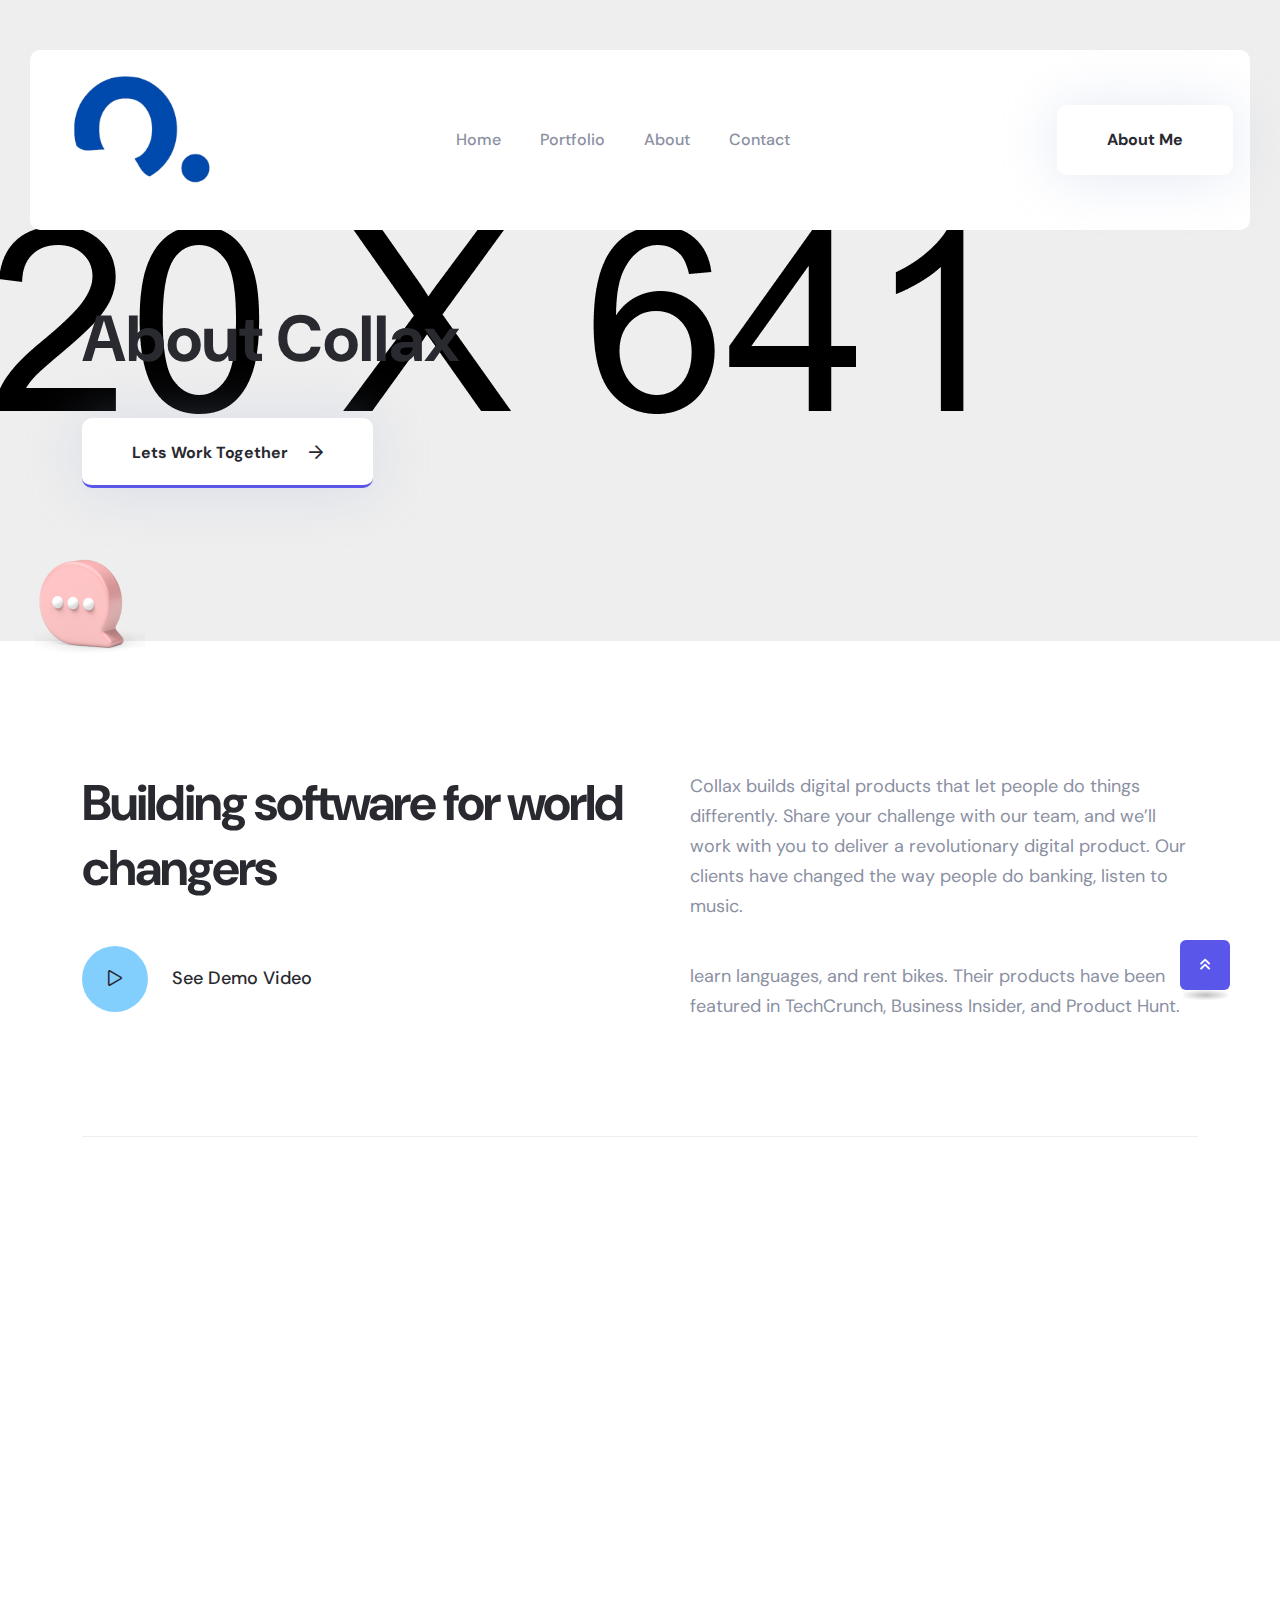
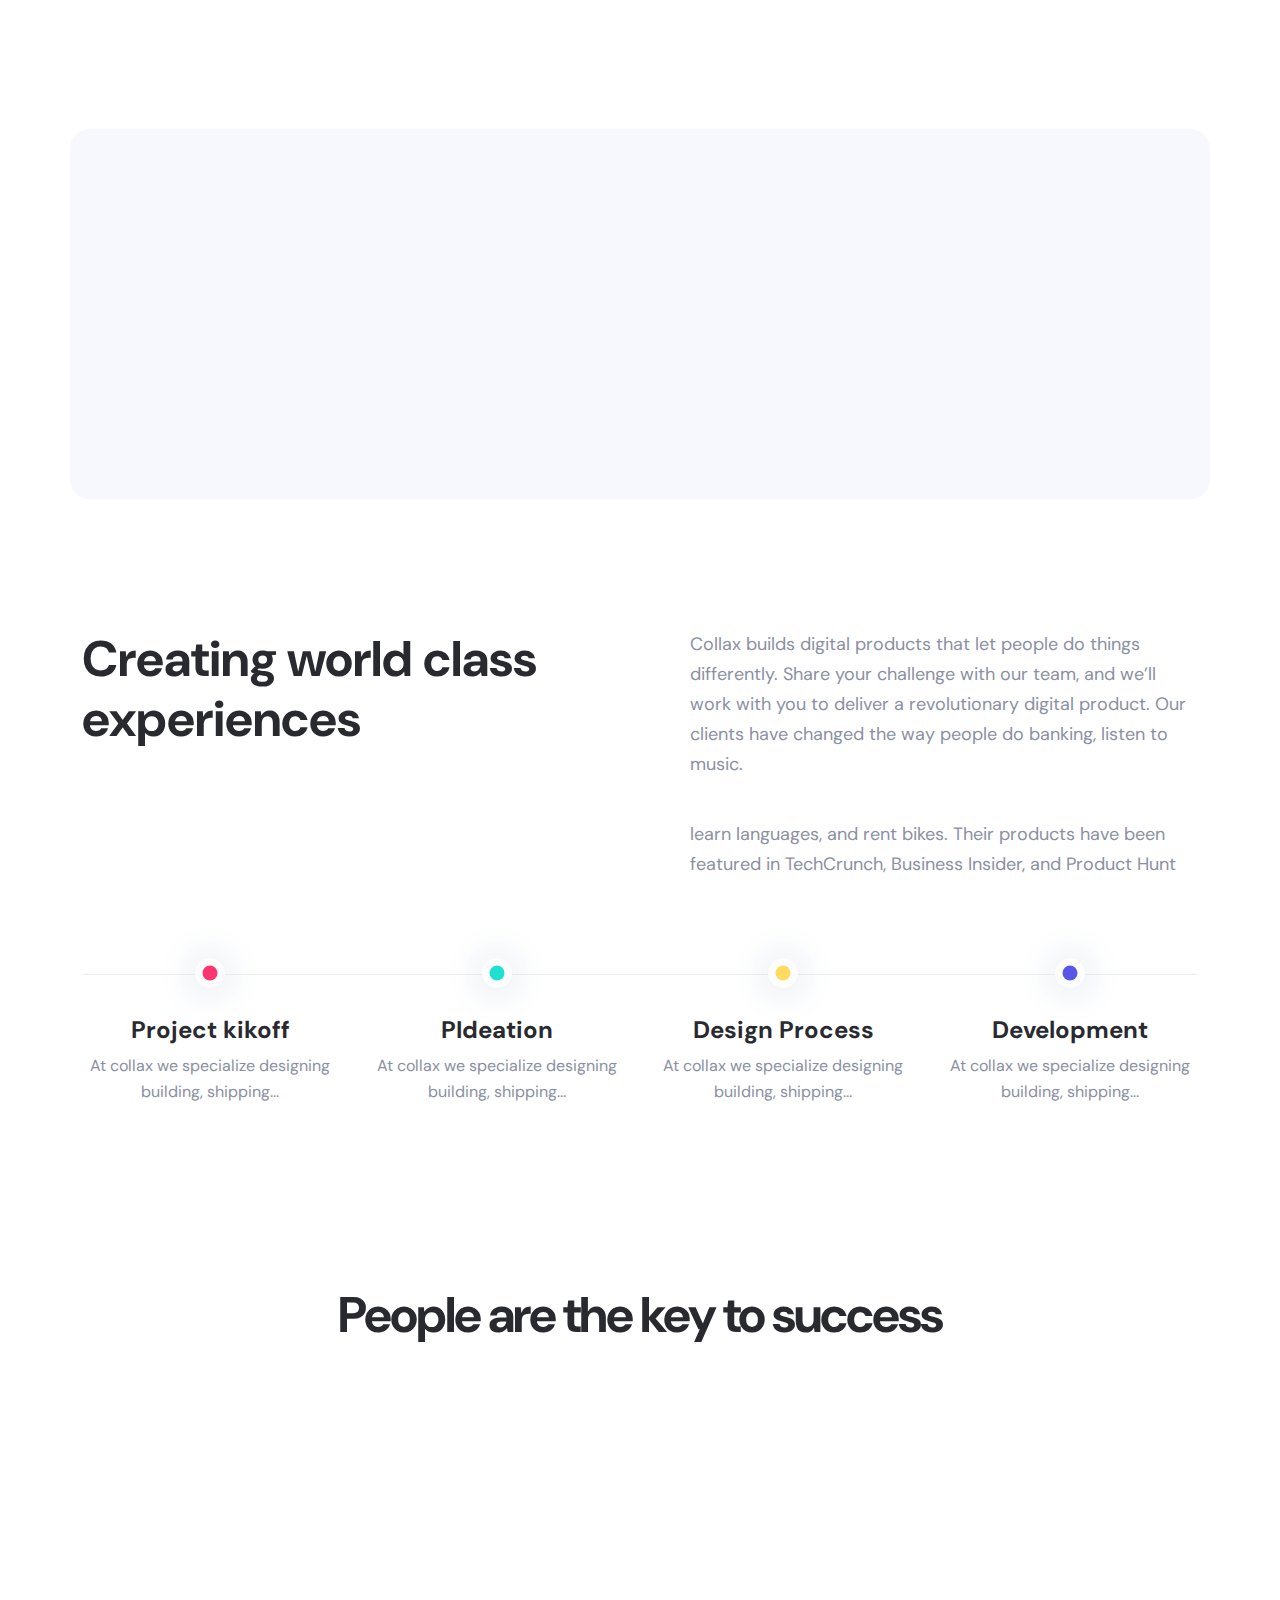
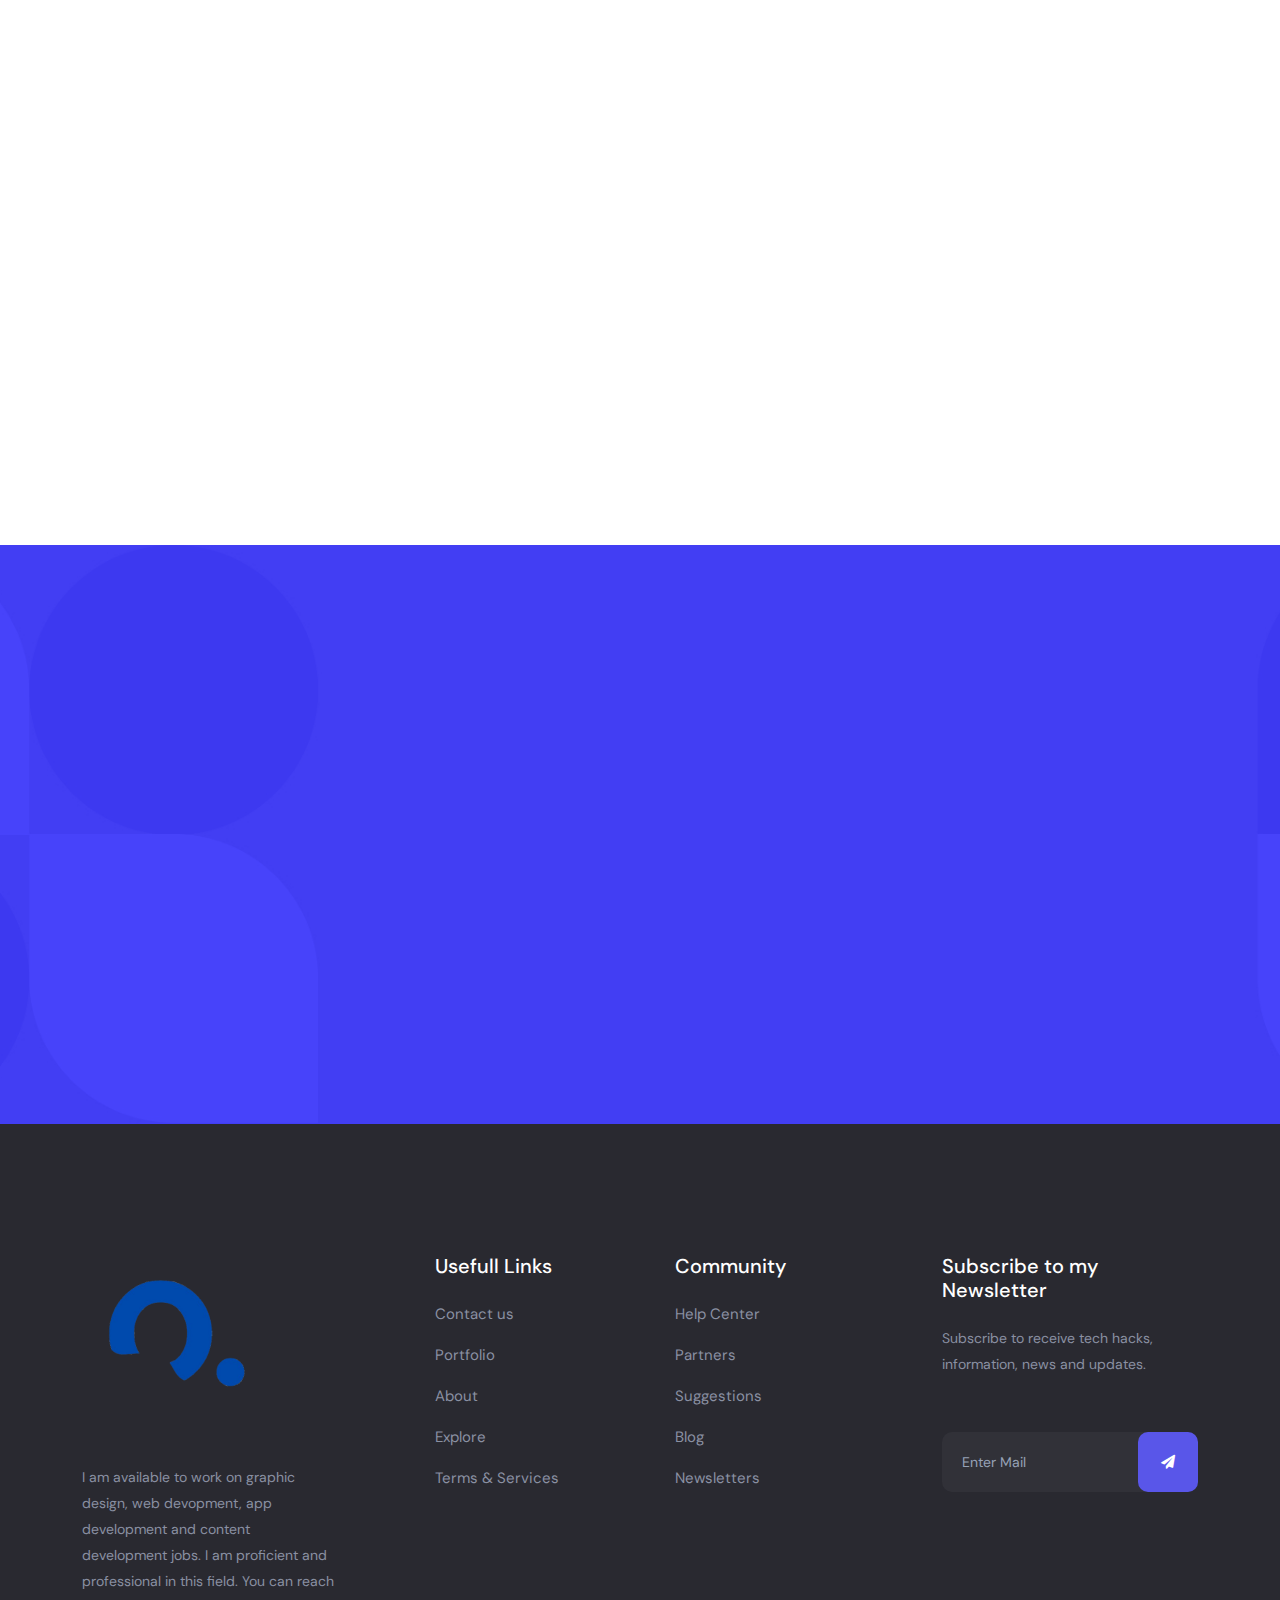
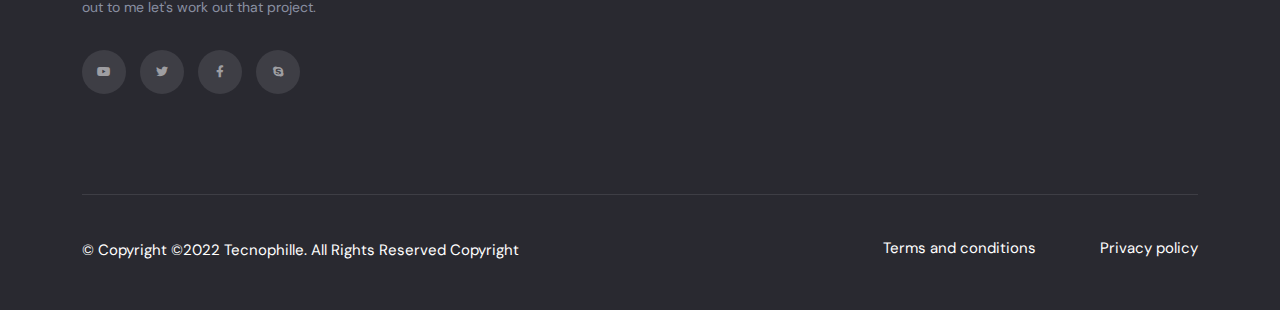
<file: about.html>
<!doctype html>
<html class="no-js" lang="zxx">

<head>
   <meta charset="utf-8">
   <meta http-equiv="x-ua-compatible" content="ie=edge">
   <title> Tecnophille - My Portfolio</title>
   <meta name="description" content="">
   <meta name="viewport" content="width=device-width, initial-scale=1">

   <!-- Place favicon.ico in the root directory -->
   <link rel="shortcut icon" type="image/x-icon" href="assets/img/logo/favico.png">

   <!-- CSS here -->
   <link rel="stylesheet" href="assets/css/bootstrap.min.css">
   <link rel="stylesheet" href="assets/css/animate.css">
   <link rel="stylesheet" href="assets/css/custom-animation.css">
   <link rel="stylesheet" href="assets/css/swiper-bundle.css">
   <link rel="stylesheet" href="assets/css/slick.css">
   <link rel="stylesheet" href="assets/css/flaticon.css">
   <link rel="stylesheet" href="assets/css/meanmenu.css">
   <link rel="stylesheet" href="assets/css/font-awesome-pro.css">
   <link rel="stylesheet" href="assets/css/magnific-popup.css">
   <link rel="stylesheet" href="assets/css/spacing.css">
   <link rel="stylesheet" href="assets/css/style.css">
</head>

<body>
   <!--[if lte IE 9]>
      <p class="browserupgrade">You are using an <strong>outdated</strong> browser. Please <a href="https://browsehappy.com/">upgrade your browser</a> to improve your experience and security.</p>
      <![endif]-->

    <!-- tp-header-area-start -->
    <header class="d-none d-lg-block">
      <div id="header-sticky" class="tp-header-area-two tp-header-bg header-transparent header-transparent-two">
         <div class="container-fluid">
            <div class="row align-items-center">
               <div class="col-xxl-3 col-xl-3 col-lg-3">
                  <div class="tp-logo text-start">
                     <a href="index.html"><img src="assets/img/logo/logo-blue.png" alt=""></a>
                  </div>
               </div>
               <div class="col-xxl-5 col-xl-6 col-lg-6">
                  <div class="tp-main-menu tp-menu-black tp-bs-menu tp-bp-menu text-center">
                     <nav id="mobile-menu">
                        <ul>
                           <li class=""><a href="/">Home</a> 
                              
                           </li>
                           <li class=""><a href="portfolio.html">Portfolio</a> 
                              
                           </li>
                           <li class=""><a href="about.html">About</a>
                              
                           </li>
                           
                           <li><a href="contact.html">Contact</a></li>
                        </ul>
                     </nav>
                  </div>
               </div>
               <div class="col-xxl-4 col-xl-3 col-lg-3">
                  <div class="tp-header-left d-flex align-items-center justify-content-end ">
                     <ul class="d-none d-xxl-block">
                        <li><a class="#" href="login.html"><i class="far fa-user fa-user"></i> Login</a></li>
                        <li><a class="#" href="#">EN<i class="fal fa-arrow-down arrow-down"></i></a>
                           <ul>
                              <li><a href="#">English</a></li>
                              <li><a href="#">Arabic</a></li>
                              <li><a href="#">Spanish</a></li>
                           </ul>
                        </li>
                     </ul>
                     <div class="tp-header-yellow-button">
                        <a class="tp-btn-white" href="about.html">About me</a>
                     </div>
                  </div>
               </div>
            </div>
         </div>
      </div>
   </header>
   <!-- tp-header-area-end -->

   <div id="header-sticky-mobile" class="tp-md-header-area d-md-block d-lg-none pt-30 pb-30">
      <div class="container-fluid">
         <div class="row align-items-center">
            <div class="col-md-6 col-6">
               <div class="tp-logo">
                  <a href="index.html"><img src="assets/img/logo/logo-blue.png" alt=""></a>
               </div>
            </div>
            <div class="col-md-6 col-6">
               <div class="tp-header-right z-index-1 d-flex align-items-center justify-content-end">
                  <a class="tp-btn-yellow d-none d-md-block" href="#">How it Works</a>
                  <button class="tp-menu-bar"><i class="fal fa-bars"></i></button>
               </div>
            </div>
         </div>
      </div>
   </div>


<div class="tp-offcanvas-area">
      <div class="tpoffcanvas">
         <div class="tpoffcanvas__logo">
            <a href="index.html">
               <img src="assets/img/logo/logo-blue.png" alt="">
            </a>
         </div>
         <div class="tpoffcanvas__close-btn">
            <a class="close-btn" href="javascript:void(0)"><i class="fal fa-times-hexagon"></i></a>
         </div>
         <div class="tpoffcanvas__content d-none d-sm-block">
            <p>I build world-class softwares <br> on demand.</p>
         </div>
         <div class="mobile-menu">

         </div>
         <div class="tpoffcanvas__contact">
            <span>Contact us</span>
            <ul>
               <li><i class="fas fa-star"></i> <a href="https://goo.gl/maps/abHegV4AoiJA6Syd8" target="_blank">Lagos, Nigeria</a></li>
               <li><i class="fas fa-star"></i> <a href="tel:2349045453137">+2349045453137</a></li>
               <li><i class="fas fa-star"></i> <a href="mailto:oliversamuel146@gmail.com">Oliversamuel146@gmail.com</a></li>
            </ul>
         </div>
         <div class="tpoffcanvas__input d-none d-sm-block">
            <p>Get UPdate</p>
            <form class="p-relative" action="#">
               <input type="text" placeholder="Enter mail">
               <button type="submit"><i class="fas fa-paper-plane"></i></button>
            </form>
         </div>
         <div class="tpoffcanvas__instagram d-none d-sm-block">
            <p>Check Instagram POst</p>
           <div class="tp-insta">
            <div class="row">
               <div class="col-3 col-sm-3"><a href="#"><img src="assets/img/offcanvas/insta-1.jpg" alt=""></a></div>
               <div class="col-3 col-sm-3"><a href="#"><img src="assets/img/offcanvas/insta-2.jpg" alt=""></a></div>
               <div class="col-3 col-sm-3"><a href="#"><img src="assets/img/offcanvas/insta-4.jpg" alt=""></a></div>
               <div class="col-3 col-sm-3"><a href="#"><img src="assets/img/offcanvas/insta-4.jpg" alt=""></a></div>
            </div>
           </div>
         </div>
      </div>
   </div>

   <div class="body-overlay"></div>
   <main>

      <!-- breadcrumb area start -->
      <section class="breadcrumb__area  breadcrumb__pt-310 include-bg p-relative"
         data-background="assets/img/breadcrum/ab-1.1.jpg">
         <div class="ac-about-shape-img">
            <img src="assets/img/breadcrum/ab-shape-1.1.jpg" alt="">
         </div>
         <div class="container">
            <div class="row">
               <div class="col-xxl-12">
                  <div class="breadcrumb__content p-relative z-index-1">
                     <h3 class="breadcrumb__title">About Collax</h3>
                      <a href="contact.html" class="tp-btn-white-border">Lets work together <i class="far fa-arrow-right"></i></a>
                  </div>
               </div>
            </div>
         </div>
      </section>
      <!-- breadcrumb area end -->


      <!-- tp-about-area-start -->
      <div class="ac-about-content-area pt-130">
         <div class="container">
            <div class="ac-border-bottom ac-bottom-space">
               <div class="row">
                  <div class="col-xl-6 col-lg-6 wow tpfadeLeft" data-wow-duration=".3s" data-wow-delay=".5s">
                     <div class="ac-about-left">
                        <h3 class="ac-ab-title"><a href="#">Building software for world changers</a></h3>
                        <div class="ac-play-button">
                           <a class="popup-video" href="https://www.youtube.com/watch?v=PVcUFCT0J0Q"><i class="far fa-play"></i></a>
                           <span>See Demo Video</span>
                        </div>
                     </div>
                  </div>
                  <div class="col-xl- col-lg-6 wow tpfadeRight" data-wow-duration=".5s" data-wow-delay=".7s">
                     <div class="ac-about-right">
                        <p class="pb-25">Collax builds digital products that let people do things differently. Share
                           your challenge
                           with our team, and we’ll work with you to deliver a revolutionary digital product. Our
                           clients have changed the way people do banking, listen to music.</p>
                        <p>learn languages, and rent bikes. Their products have been featured in TechCrunch, Business
                           Insider, and Product Hunt.</p>
                     </div>
                  </div>
               </div>
            </div>
            <div class="row ac-testimonial-space">
               <div class="col-xl-6 col-lg-6 wow tpfadeLeft" data-wow-duration=".3s" data-wow-delay=".5s">
                  <div class="ac-testimonial-info">
                     <div class="actestimonial">
                        <div class="actestimonial__icon">
                           <img src="assets/img/about/testi-7.png" alt="">
                        </div>
                        <div class="actestimonial__position">
                           <h4 class="ac-client-name"><a href="#">Wiktor Schmidt</a></h4>
                           <span>Executive Chairman (orix)</span>
                        </div>
                        <div class="actestimonial__paragraph">
                           <p> <span><i class="fas fa-quote-right"></i></span> Wow. What a great experience with this
                              copywriter. collax is a very talented digital agnecy. yesterday.</p>
                        </div>
                     </div>
                  </div>
               </div>
               <div class="col-xl-6 col-lg-6 wow tpfadeRight" data-wow-duration=".5s" data-wow-delay=".7s">
                  <div class="ac-testimonial-right">
                     <img src="assets/img/breadcrum/ab-1.2.jpg" alt="">
                  </div>
               </div>
            </div>
         </div>
      </div>
      <!-- tp-about-area-end -->

      <!--chose-area-start -->
      <div class="ac-chose-area mb-130">
         <div class="container ac-chose-bg">
            <div class="row">
               <div class="col-xl-3 col-lg-6 col-md-6 col-12 wow tpfadeUp" data-wow-duration=".3s" data-wow-delay=".5s">
                  <div class="tp-chose-item mb-30">
                     <div class="tpchosebox">
                        <div class="tpchosebox__icon mb-30">
                           <a href="#"><i class="flaticon-group"></i></a>
                        </div>
                        <div class="tpchosebox__content">
                           <h4><a href="service-details.html">Professional <br> Team</a></h4>
                           <p>24+ Team Member</p>
                        </div>
                     </div>
                  </div>
               </div>
               <div class="col-xl-3 col-lg-6 col-md-6 col-12 wow tpfadeUp" data-wow-duration=".5s" data-wow-delay=".7s">
                  <div class="tp-chose-item mb-30">
                     <div class="tpchosebox tpchosebox-three">
                        <div class="tpchosebox__icon fea-color-5 mb-30">
                           <a href="#"><i class="fas fa-star"></i></a>
                        </div>
                        <div class="tpchosebox__content">
                           <h4><a href="service-details.html">Competitive <br>
                              Rate</a></h4>
                           <p>100% Client Satisfied</p>
                        </div>
                     </div>
                  </div>
               </div>
               <div class="col-xl-3 col-lg-6 col-md-6 col-12 wow tpfadeUp" data-wow-duration=".7s" data-wow-delay=".9s">
                  <div class="tp-chose-item mb-30">
                     <div class="tpchosebox tpchosebox-two">
                        <div class="tpchosebox__icon fea-color-4 mb-30">
                           <a href="#"><i class="flaticon-web"></i></a>
                        </div>
                        <div class="tpchosebox__content">
                           <h4><a href="service-details.html">Cretified <br>
                              Globally</a></h4>
                           <p>65.04 k Reach</p>
                        </div>
                     </div>
                  </div>
               </div>
               <div class="col-xl-3 col-lg-6 col-md-6 col-12 wow tpfadeUp" data-wow-duration=".7s" data-wow-delay=".9s">
                  <div class="tp-chose-item mb-30">
                     <div class="tpchosebox">
                        <div class="tpchosebox__icon mb-30">
                           <a href="#"><i class="fas fa-star"></i></a>
                        </div>
                        <div class="tpchosebox__content">
                           <h4><a href="service-details.html">Competitive <br> Rate</a></h4>
                           <p>100% Client Satisfied</p>
                        </div>
                     </div>
                  </div>
               </div>
            </div>
         </div>
      </div>
      <!--chose-area-end -->

      <!-- tp-feature-area-start -->
      <div class="ac-feature-area">
         <div class="container">
            <div class="row ac-feature-space">
               <div class="col-xl-6 col-lg-6">
                  <div class="ac-feature-left">
                     <h3 class="ac-feature-title">Creating world class experiences</h3>
                  </div>
               </div>
               <div class="col-xl-6 col-lg-6">
                  <div class="ac-feature-right">
                     <p class="pb-25">Collax builds digital products that let people do things differently. Share your
                        challenge with our team, and we’ll work with you to deliver a revolutionary digital product. Our
                        clients have changed the way people do banking, listen to music.</p>
                     <p>learn languages, and rent bikes. Their products have been featured in TechCrunch, Business
                        Insider, and Product Hunt</p>
                  </div>
               </div>
            </div>
            <div class="ac-feature-border-top">
               <div class="row">
                  <div class="col-xl-3 col-lg-3 col-md-6">
                     <div class="acfeature mb-50">
                        <div class="ac-circle"></div>
                        <div class="acfeature__item">
                           <h3 class="ac-feature-sm-title"><a href="about-me.html">Project kikoff</a></h3>
                           <p>At collax we specialize designing building, shipping...</p>
                        </div>
                     </div>
                  </div>
                  <div class="col-xl-3 col-lg-3 col-md-6">
                     <div class="acfeature mb-50">
                        <div class="ac-circle ac-cirle-color-2"></div>
                        <div class="acfeature__item">
                           <h3 class="ac-feature-sm-title ac-cirle-color-2"><a href="about-me.html">PIdeation</a></h3>
                           <p>At collax we specialize designing building, shipping...</p>
                        </div>
                     </div>
                  </div>
                  <div class="col-xl-3 col-lg-3 col-md-6">
                     <div class="acfeature mb-50">
                        <div class="ac-circle ac-cirle-color-3"></div>
                        <div class="acfeature__item">
                           <h3 class="ac-feature-sm-title ac-cirle-color-3"><a href="about-me.html">Design Process</a></h3>
                           <p>At collax we specialize designing building, shipping...</p>
                        </div>
                     </div>
                  </div>
                  <div class="col-xl-3 col-lg-3 col-md-6">
                     <div class="acfeature mb-50">
                        <div class="ac-circle ac-cirle-color-4"></div>
                        <div class="acfeature__item">
                           <h3 class="ac-feature-sm-title ac-cirle-color-4"><a href="about-me.html">Development</a></h3>
                           <p>At collax we specialize designing building, shipping...</p>
                        </div>
                     </div>
                  </div>
               </div>
            </div>
         </div>
      </div>

      <!-- tp-feature-area-end -->

      <!--team-area-start -->
      <div class="ac-team-area pt-130 pb-100">
         <div class="container">
            <div class="row">
               <div class="col-12">
                  <div class="ac-team-title-section text-center mb-60">
                     <h3 class="ac-team-title">People are the key to success</h3>
                  </div>
               </div>
            </div>
            <div class="row">
               <div class="col-xl-3 col-lg-3 col-md-6 wow tpfadeUp" data-wow-duration=".3s" data-wow-delay=".5s">
                  <div class="tpteam mb-30">
                     <div class="tpteam__shape-1">
                        <img src="assets/img/team/team-shape-5.1.png" alt="">
                     </div>
                     <div class="tpteam__shape-2">
                        <img src="assets/img/team/team-shape-5.2.png" alt="">
                     </div>
                     <div class="tpteam__thumb">
                        <img class="w-100" src="assets/img/team/team-1.jpg" alt="">
                     </div>
                     <div class="tpteam__content">
                        <h4 class="tp-team-sm-title"><a href="portfolio-details.html">Alextina Derexine</a></h4>
                        <h5 class="tp-team-sm-subtitle"><a href="#">UI/UX Designer</a></h5>
                        <a href="#"><i class="fab fa-youtube"></i></a>
                        <a href="#"><i class="fab fa-facebook-f"></i></a>
                        <a href="#"><i class="fab fa-twitter"></i></a>
                        <a href="#"><i class="fab fa-skype"></i></a>
                     </div>
                  </div>
               </div>
               <div class="col-xl-3 col-lg-3 col-md-6 wow tpfadeUp" data-wow-duration=".5s" data-wow-delay=".7s">
                  <div class="tpteam mb-30">
                     <div class="tpteam__shape-1">
                        <img src="assets/img/team/team-shape-5.1.png" alt="">
                     </div>
                     <div class="tpteam__shape-2">
                        <img src="assets/img/team/team-shape-5.2.png" alt="">
                     </div>
                     <div class="tpteam__thumb">
                        <img class="w-100" src="assets/img/team/team-5.1.jpg" alt="">
                     </div>
                     <div class="tpteam__content">
                        <h4 class="tp-team-sm-title"><a href="portfolio-details.html">Darrell Steward</a></h4>
                        <h5 class="tp-team-sm-subtitle"><a href="#">Web Designer</a></h5>
                        <a href="#"><i class="fab fa-youtube"></i></a>
                        <a href="#"><i class="fab fa-facebook-f"></i></a>
                        <a href="#"><i class="fab fa-twitter"></i></a>
                        <a href="#"><i class="fab fa-skype"></i></a>
                     </div>
                  </div>
               </div>
               <div class="col-xl-3 col-lg-3 col-md-6 wow tpfadeUp" data-wow-duration=".7s" data-wow-delay=".9s">
                  <div class="tpteam mb-30">
                     <div class="tpteam__shape-1">
                        <img src="assets/img/team/team-shape-5.1.png" alt="">
                     </div>
                     <div class="tpteam__shape-2">
                        <img src="assets/img/team/team-shape-5.2.png" alt="">
                     </div>
                     <div class="tpteam__thumb">
                        <img class="w-100" src="assets/img/team/team-5.2.jpg" alt="">
                     </div>
                     <div class="tpteam__content">
                        <h4 class="tp-team-sm-title"><a href="portfolio-details.html">Floyd Miles</a></h4>
                        <h5 class="tp-team-sm-subtitle"><a href="#">Fashion Designer</a></h5>
                        <a href="#"><i class="fab fa-youtube"></i></a>
                        <a href="#"><i class="fab fa-facebook-f"></i></a>
                        <a href="#"><i class="fab fa-twitter"></i></a>
                        <a href="#"><i class="fab fa-skype"></i></a>
                     </div>
                  </div>
               </div>
               <div class="col-xl-3 col-lg-3 col-md-6 wow tpfadeUp" data-wow-duration=".8s" data-wow-delay="1s">
                  <div class="tpteam mb-30">
                     <div class="tpteam__shape-1">
                        <img src="assets/img/team/team-shape-5.1.png" alt="">
                     </div>
                     <div class="tpteam__shape-2">
                        <img src="assets/img/team/team-shape-5.2.png" alt="">
                     </div>
                     <div class="tpteam__thumb">
                        <img class="w-100" src="assets/img/team/team-7.jpg" alt="">
                     </div>
                     <div class="tpteam__content">
                        <h4 class="tp-team-sm-title"><a href="portfolio-details.html">Albert Flores</a></h4>
                        <h5 class="tp-team-sm-subtitle"><a href="#">App Designer</a></h5>
                        <a href="#"><i class="fab fa-youtube"></i></a>
                        <a href="#"><i class="fab fa-facebook-f"></i></a>
                        <a href="#"><i class="fab fa-twitter"></i></a>
                        <a href="#"><i class="fab fa-skype"></i></a>
                     </div>
                  </div>
               </div>
               <div class="col-xl-3 col-lg-3 col-md-6 wow tpfadeUp" data-wow-duration=".9s" data-wow-delay="1s">
                  <div class="tpteam mb-30">
                     <div class="tpteam__shape-1">
                        <img src="assets/img/team/team-shape-5.1.png" alt="">
                     </div>
                     <div class="tpteam__shape-2">
                        <img src="assets/img/team/team-shape-5.2.png" alt="">
                     </div>
                     <div class="tpteam__thumb">
                        <img class="w-100" src="assets/img/team/team-2.jpg" alt="">
                     </div>
                     <div class="tpteam__content">
                        <h4 class="tp-team-sm-title"><a href="portfolio-details.html">Dianne Russell</a></h4>
                        <h5 class="tp-team-sm-subtitle"><a href="#">Graphic Designer</a></h5>
                        <a href="#"><i class="fab fa-youtube"></i></a>
                        <a href="#"><i class="fab fa-facebook-f"></i></a>
                        <a href="#"><i class="fab fa-twitter"></i></a>
                        <a href="#"><i class="fab fa-skype"></i></a>
                     </div>
                  </div>
               </div>
               <div class="col-xl-3 col-lg-3 col-md-6 wow tpfadeUp" data-wow-duration="1s" data-wow-delay="1.2s">
                  <div class="tpteam mb-30">
                     <div class="tpteam__shape-1">
                        <img src="assets/img/team/team-shape-5.1.png" alt="">
                     </div>
                     <div class="tpteam__shape-2">
                        <img src="assets/img/team/team-shape-5.2.png" alt="">
                     </div>
                     <div class="tpteam__thumb">
                        <img class="w-100" src="assets/img/team/team-3.jpg" alt="">
                     </div>
                     <div class="tpteam__content">
                        <h4 class="tp-team-sm-title"><a href="portfolio-details.html">Jerome Bell</a></h4>
                        <h5 class="tp-team-sm-subtitle"><a href="#">React Developer</a></h5>
                        <a href="#"><i class="fab fa-youtube"></i></a>
                        <a href="#"><i class="fab fa-facebook-f"></i></a>
                        <a href="#"><i class="fab fa-twitter"></i></a>
                        <a href="#"><i class="fab fa-skype"></i></a>
                     </div>
                  </div>
               </div>
               <div class="col-xl-3 col-lg-3 col-md-6 wow tpfadeUp" data-wow-duration=".1.1s" data-wow-delay="1.3s">
                  <div class="tpteam mb-30">
                     <div class="tpteam__shape-1">
                        <img src="assets/img/team/team-shape-5.1.png" alt="">
                     </div>
                     <div class="tpteam__shape-2">
                        <img src="assets/img/team/team-shape-5.2.png" alt="">
                     </div>
                     <div class="tpteam__thumb">
                        <img class="w-100" src="assets/img/team/team-4.jpg" alt="">
                     </div>
                     <div class="tpteam__content">
                        <h4 class="tp-team-sm-title"><a href="portfolio-details.html">Robert Fox</a></h4>
                        <h5 class="tp-team-sm-subtitle"><a href="#">Mernstack Developer</a></h5>
                        <a href="#"><i class="fab fa-youtube"></i></a>
                        <a href="#"><i class="fab fa-facebook-f"></i></a>
                        <a href="#"><i class="fab fa-twitter"></i></a>
                        <a href="#"><i class="fab fa-skype"></i></a>
                     </div>
                  </div>
               </div>
               <div class="col-xl-3 col-lg-3 col-md-6 wow tpfadeUp" data-wow-duration=".1.2s" data-wow-delay="1.4s">
                  <div class="tpteam mb-30">
                     <div class="tpteam__shape-1">
                        <img src="assets/img/team/team-shape-5.1.png" alt="">
                     </div>
                     <div class="tpteam__shape-2">
                        <img src="assets/img/team/team-shape-5.2.png" alt="">
                     </div>
                     <div class="tpteam__thumb">
                        <img class="w-100" src="assets/img/team/team-5.jpg" alt="">
                     </div>
                     <div class="tpteam__content">
                        <h4 class="tp-team-sm-title"><a href="portfolio-details.html">Farhan Firoz</a></h4>
                        <h5 class="tp-team-sm-subtitle"><a href="#">Web Designer</a></h5>
                        <a href="#"><i class="fab fa-youtube"></i></a>
                        <a href="#"><i class="fab fa-facebook-f"></i></a>
                        <a href="#"><i class="fab fa-twitter"></i></a>
                        <a href="#"><i class="fab fa-skype"></i></a>
                     </div>
                  </div>
               </div>
            </div>
         </div>
      </div>
      <!-- team-area-end -->

      <!-- news-area-start -->
      <div class="tp-news-letter-area tp-news-letter-bg pt-65 pb-60" data-background="assets/img/news/news-bg.jpg">
         <div class="container">
            <div class="row align-items-center">
               <div class="col-xl-7 col-lg-7 col-md-12 ">
                  <div class="tp-news-sub-wrapper pr-50">
                     <div class="tp-news-letter-section-box">
                        <h5 class="tp-subtitle subtitle-secondary-color wow tpfadeUp" data-wow-duration=".3s" data-wow-delay=".6s">Get every update</h5>
                        <h2 class="tp-title-sm tp-title-sm tp-white-text pb-25 wow tpfadeUp" data-wow-duration=".5s" data-wow-delay=".8s">A recognizable & awarded partner..
                           become our partner
                        </h2>
                     </div>
                     <div class="tp-news-button wow tpfadeUp" data-wow-duration=".7s" data-wow-delay="1s">
                        <a class="tp-btn-lg-yellow mr-20" href="contact.html">Become a Partner</a>
                        <a class="tp-btn-sky" href="about-me.html">Press Office</a>
                     </div>
                  </div>
               </div>
               <div class="col-xl-5 col-lg-5 col-md-12 wow tpfadeRight" data-wow-duration=".5s" data-wow-delay=".8s">
                  <div class="tp-news-letter-img text-md-start text-lg-end pr-45">
                     <img src="assets/img/news/news-7.1.png" alt="">
                  </div>
               </div>
            </div>
         </div>
      </div>

      <!-- news-area-end -->


   </main>
   <!-- footer-area-start -->

   <footer>
      <div class="tp-footer-area black-bg pt-130 pb-30">
         <div class="container">
            <div class="row">
               <div class="col-xl-3 col-lg-4 col-md-6">
                  <div class="tp-footer-widget">
                     <div class="tp-footer-widget__logo mb-30">
                        <a href="index.html"><img src="assets/img/logo/logo-blue.png" alt=""></a>
                     </div>
                     <div class="tp-footer-widget__text mb-30">
                        <p>I am available to work on graphic design, web devopment, app development and content development jobs. I am proficient and professional in this field. You can reach out
                           to me let's work out that project.
                           </p>
                     </div>
                     <div class="tp-footer-widget__social-link">
                        <a href="youtube.com/tecnophille"><i class="fab fa-youtube"></i></a>
                        <a href="twitter.com/tecnophille"><i class="fab fa-twitter"></i></a>
                        <a href="facebook.com/tecnophille"><i class="fab fa-facebook-f"></i></a>
                        <a href="#"><i class="fab fa-skype"></i></a>
                     </div>
                  </div>
               </div>
               <div class="col-xl-3 col-lg-2 col-md-6 d-flex justify-content-lg-center">
                  <div class="tp-footer-widget">
                     <div class="tp-footer-widget__title pb-15">
                        <h3 class="footer-title">Usefull Links</h3>
                     </div>
                     <div class="tp-footer-widget__list">
                        <ul>
                           <li><a href="contact.html">Contact us</a></li>
                           <li><a href="portfolio.html">Portfolio</a></li>
                           <li><a href="about.html">About</a></li>
                           <li><a href="#">Explore</a></li>
                           <li><a href="#">Terms & Services</a></li>
                        </ul>
                     </div>
                  </div>
               </div>
               <div class="col-xl-3 col-lg-2 col-md-6">
                  <div class="tp-footer-widget pl-20">
                     <div class="tp-footer-widget__title pb-15">
                        <h3 class="footer-title">Community</h3>
                     </div>
                     <div class="tp-footer-widget__list">
                        <ul>
                           <li><a href="#">Help Center</a></li>
                           <li><a href="#">Partners</a></li>
                           <li><a href="#">Suggestions</a></li>
                           <li><a href="/">Blog</a></li>
                           <li><a href="#">Newsletters</a></li>
                        </ul>
                     </div>
                  </div>
               </div>
               <div class="col-xl-3 col-lg-4 col-md-6">
                  <div class="tp-footer-widget">
                     <div class="tp-footer-widget__title pb-15">
                        <h3 class="footer-title">Subscribe to my Newsletter</h3>
                     </div>
                     <div class="tp-footer-widget__text mb-55">
                        <p>Subscribe to receive tech hacks, information, news and updates.</p>
                     </div>
                     <div class="tp-footer-widget__input">
                        <form action="#">
                           <input type="text" placeholder="Enter Mail">
                           <button type="submit"><i class="fas fa-paper-plane"></i></button>
                        </form>
                     </div>
                  </div>
               </div>
            </div>
         </div>

         <div class="tp-copyright-area">
            <div class="container">
               <div class="copyright-border pt-40">
                  <div class="row">
                     <div class="col-xl-6 col-lg-6 col-12">
                        <div class="tp-copyright-left text-lg-start text-start text-md-center">
                           <p> © Copyright ©2022 Tecnophille. All Rights Reserved Copyright</p>
                        </div>
                     </div>
                     <div class="col-xl-6 col-lg-6 col-12">
                        <div class="tp-copyright-right text-start text-md-center text-lg-end">
                           <a href="#">Terms and conditions</a>
                           <a href="#"> Privacy policy</a>
               
                        </div>
                     </div>
                  </div>
               </div>
            </div>
         </div>
      </div>
   </footer>
   <!-- footer-area-end -->
   <button class="scroll-top scroll-to-target" data-target="html">
      <i class="far fa-angle-double-up"></i>
  </button>

   <!-- JS here -->
   <script src="assets/js/jquery.js"></script>
   <script src="assets/js/waypoints.js"></script>
   <script src="assets/js/bootstrap.bundle.min.js"></script>
   <script src="assets/js/swiper-bundle.js"></script>
   <script src="assets/js/slick.js"></script>
   <script src="assets/js/magnific-popup.js"></script>
   <script src="assets/js/counterup.js"></script>
   <script src="assets/js/wow.js"></script>
   <script src="assets/js/meanmenu.js"></script>
   <script src="assets/js/isotope-pkgd.js"></script>
   <script src="assets/js/imagesloaded-pkgd.js"></script>
   <script src="assets/js/ajax-form.js"></script>
   <script src="assets/js/main.js"></script>
</body>

</html>
</file>
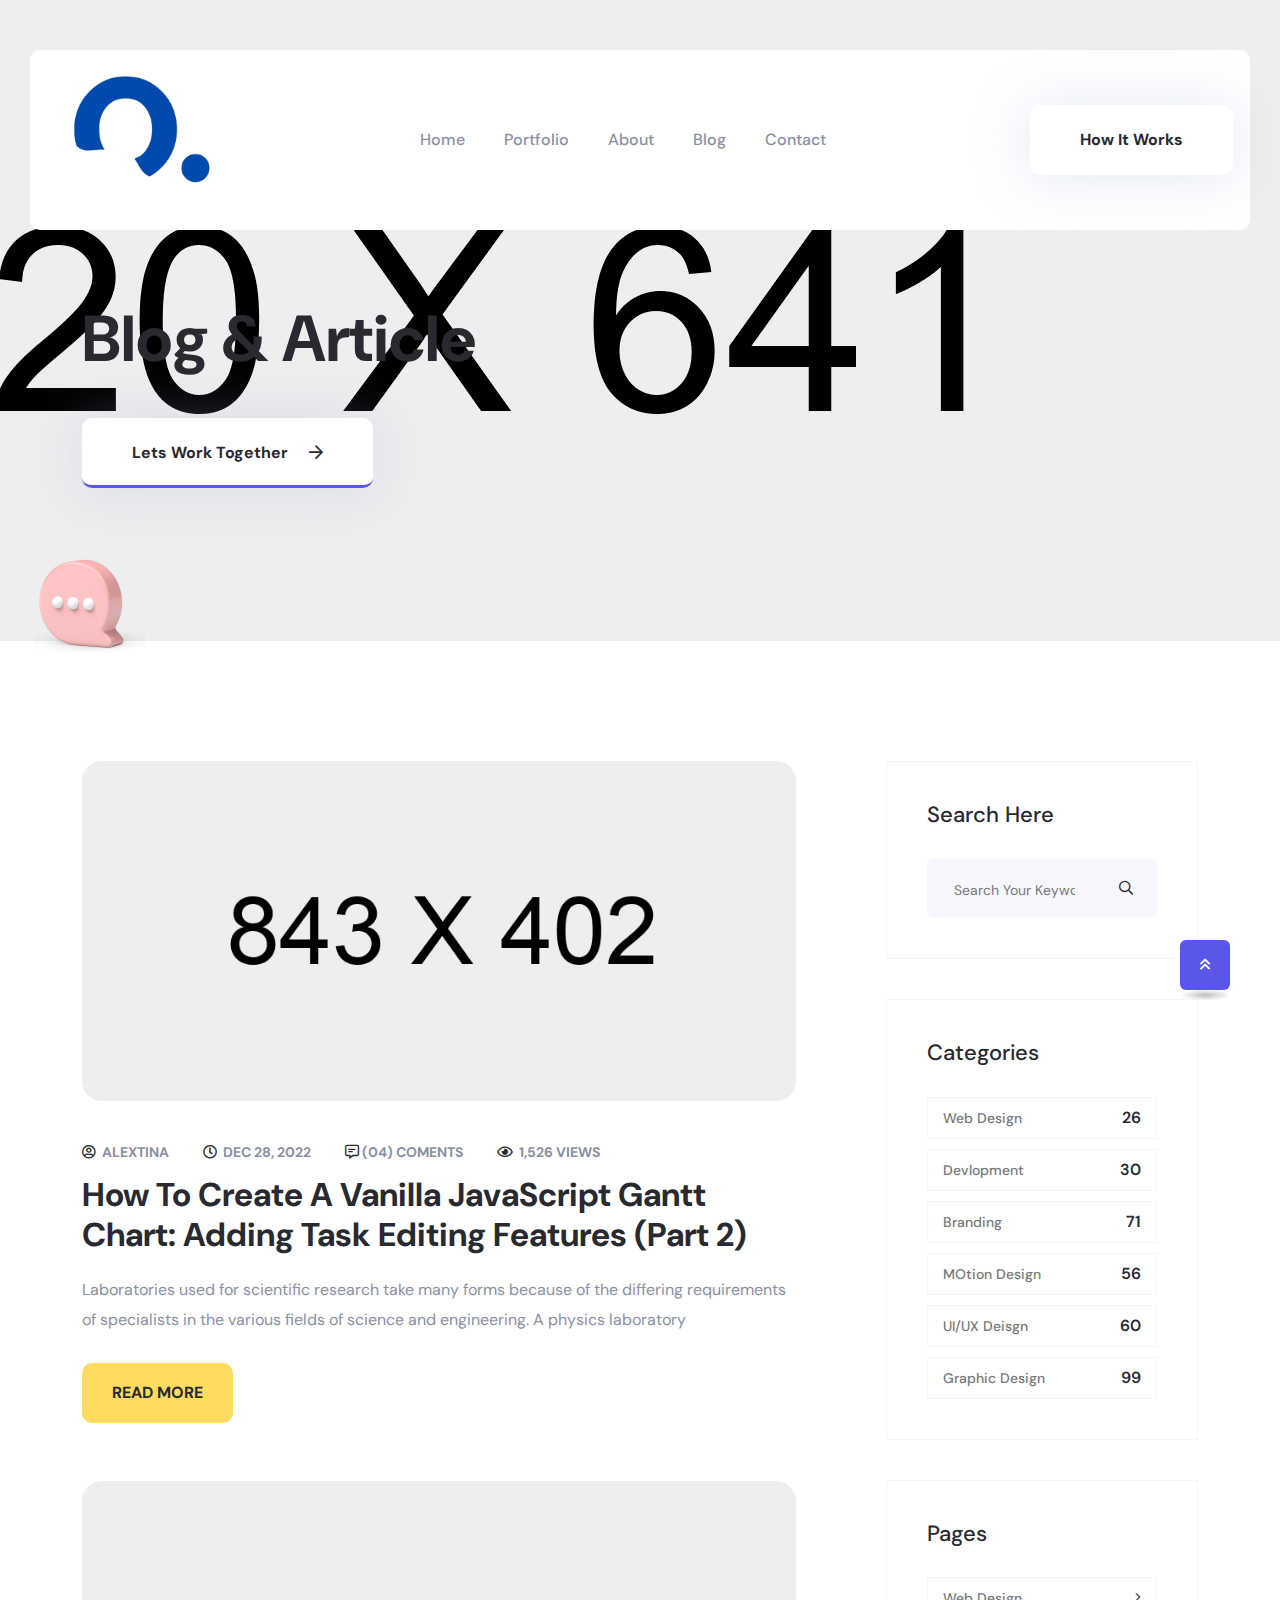
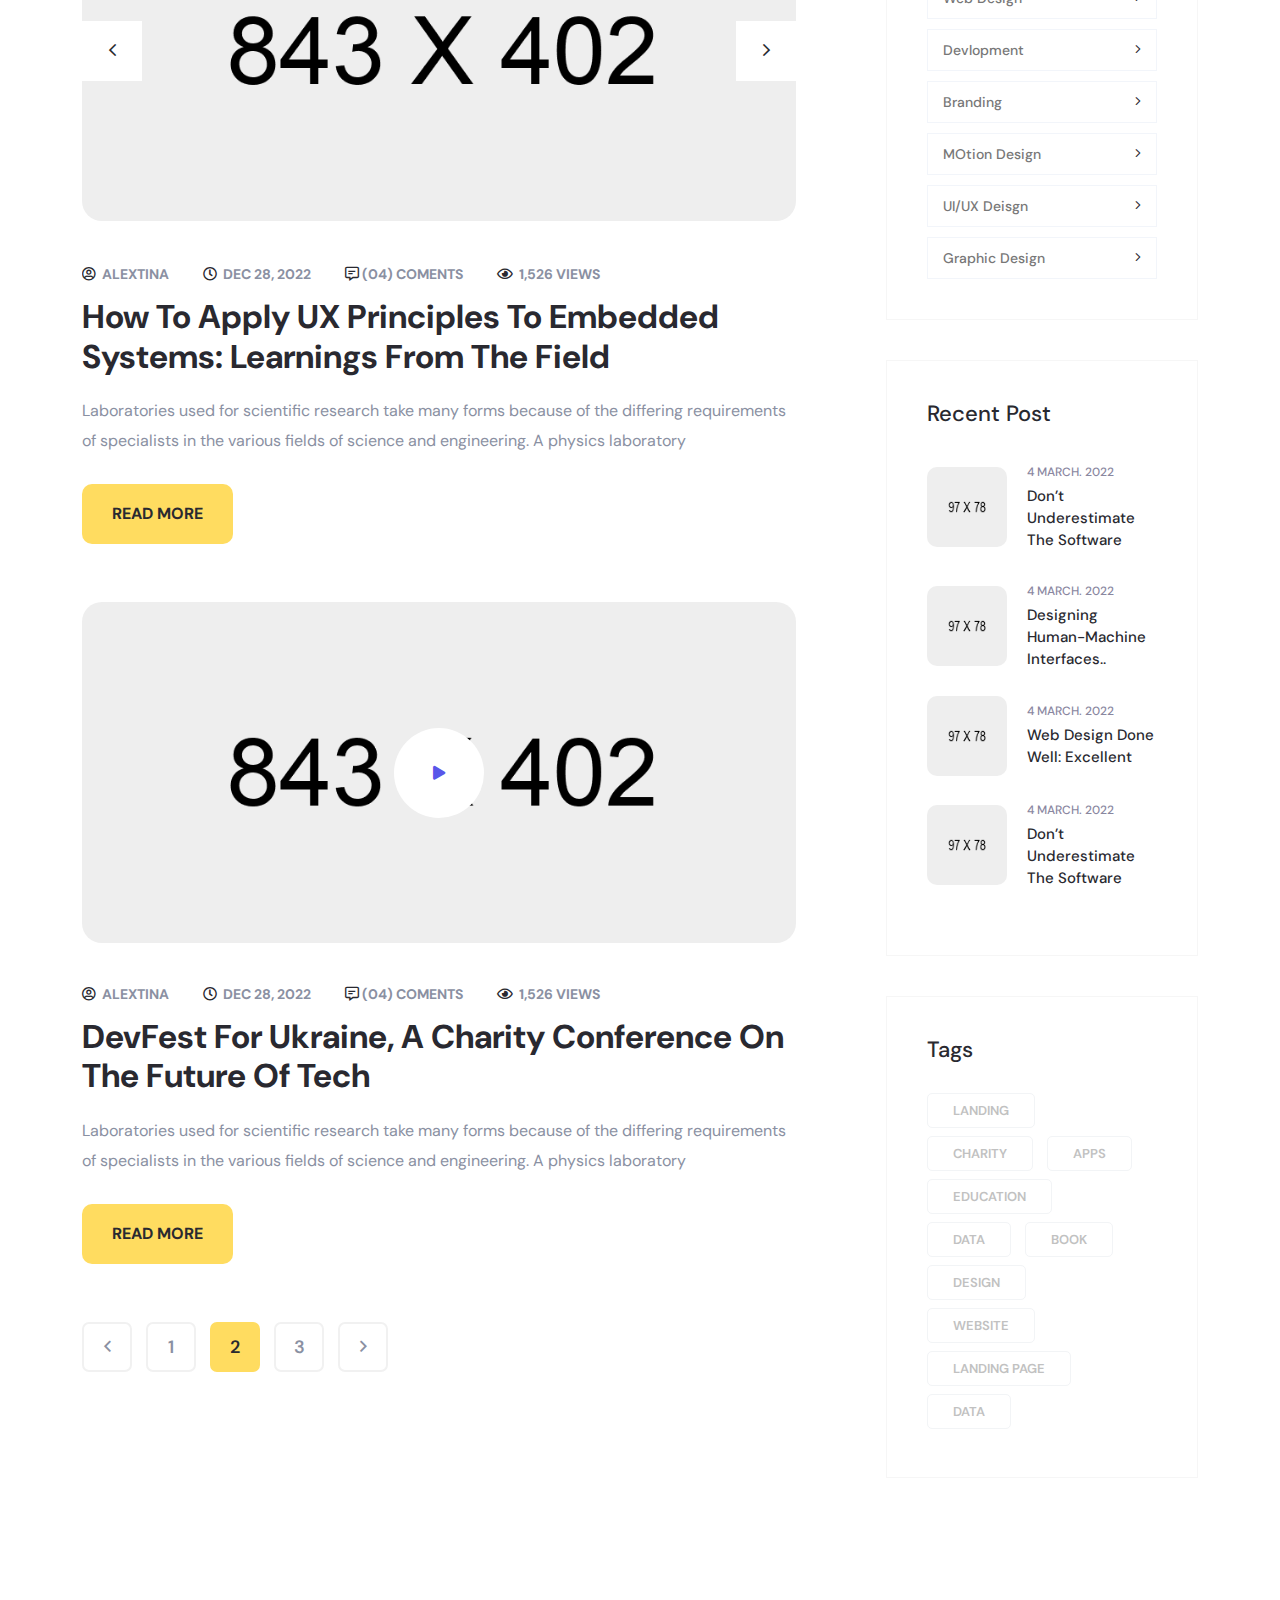
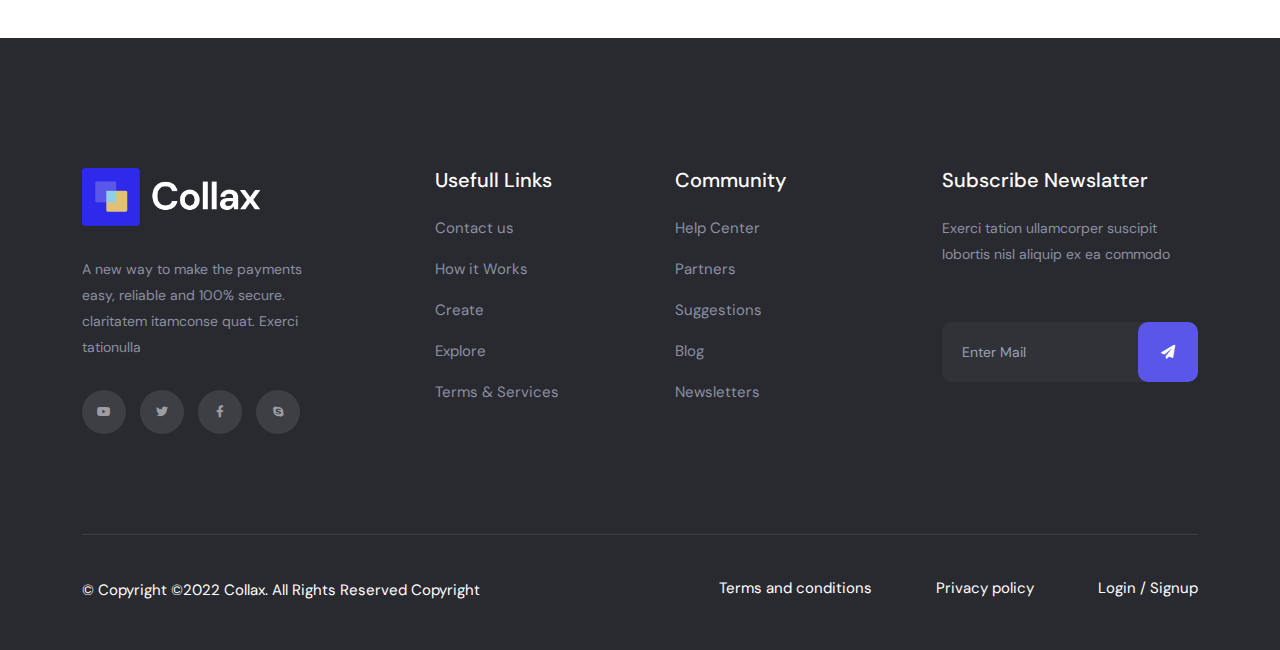
<file: blog.html>
<!doctype html>
<html class="no-js" lang="zxx">

<head>
   <meta charset="utf-8">
   <meta http-equiv="x-ua-compatible" content="ie=edge">
   <title> Tecnophille - My Portfolio</title>
   <meta name="description" content="">
   <meta name="viewport" content="width=device-width, initial-scale=1">

   <!-- Place favicon.ico in the root directory -->
   <link rel="shortcut icon" type="image/x-icon" href="assets/img/logo/favico.png">

   <!-- CSS here -->
   <link rel="stylesheet" href="assets/css/bootstrap.min.css">
   <link rel="stylesheet" href="assets/css/animate.css">
   <link rel="stylesheet" href="assets/css/swiper-bundle.css">
   <link rel="stylesheet" href="assets/css/slick.css">
   <link rel="stylesheet" href="assets/css/flaticon.css">
   <link rel="stylesheet" href="assets/css/meanmenu.css">
   <link rel="stylesheet" href="assets/css/font-awesome-pro.css">
   <link rel="stylesheet" href="assets/css/magnific-popup.css">
   <link rel="stylesheet" href="assets/css/spacing.css">
   <link rel="stylesheet" href="assets/css/style.css">
</head>

<body>
   <!--[if lte IE 9]>
      <p class="browserupgrade">You are using an <strong>outdated</strong> browser. Please <a href="https://browsehappy.com/">upgrade your browser</a> to improve your experience and security.</p>
      <![endif]-->

     <!-- tp-header-area-start -->
     <header class="d-none d-lg-block">
      <div id="header-sticky" class="tp-header-area-two tp-header-bg header-transparent header-transparent-two">
         <div class="container-fluid">
            <div class="row align-items-center">
               <div class="col-xxl-3 col-xl-3 col-lg-3">
                  <div class="tp-logo text-start">
                     <a href="index.html"><img src="assets/img/logo/logo-blue.png" alt=""></a>
                  </div>
               </div>
               <div class="col-xxl-5 col-xl-6 col-lg-6">
                  <div class="tp-main-menu tp-menu-black tp-bs-menu tp-bp-menu text-center">
                     <nav id="mobile-menu">
                        <ul>
                           <li class=""><a href="index.html">Home</a> 
                              
                           </li>
                           <li class=""><a href="portfolio.html">Portfolio</a> 
                              
                           </li>
                           <li class=""><a href="#">About</a>
                           
                           </li>
                           <li class=" "><a href="blog.html">Blog</a>
                              
                           </li>
                           <li><a href="contact.html">Contact</a></li>
                        </ul>
                     </nav>
                  </div>
               </div>
               <div class="col-xxl-4 col-xl-3 col-lg-3">
                  <div class="tp-header-left d-flex align-items-center justify-content-end ">
                     <ul class="d-none d-xxl-block">
                        <li><a class="#" href="login.html"><i class="far fa-user fa-user"></i> Login</a></li>
                        <li><a class="#" href="#">EN<i class="fal fa-arrow-down arrow-down"></i></a>
                           <ul>
                              <li><a href="#">English</a></li>
                              <li><a href="#">Arabic</a></li>
                              <li><a href="#">Spanish</a></li>
                           </ul>
                        </li>
                     </ul>
                     <div class="tp-header-yellow-button">
                        <a class="tp-btn-white" href="about.html">How it Works</a>
                     </div>
                  </div>
               </div>
            </div>
         </div>
      </div>
   </header>
   <!-- tp-header-area-end -->

   <div id="header-sticky-mobile" class="tp-md-header-area d-md-block d-lg-none pt-30 pb-30">
      <div class="container-fluid">
         <div class="row align-items-center">
            <div class="col-md-6 col-6">
               <div class="tp-logo">
                  <a href="index.html"><img src="assets/img/logo/logo-blue.png" alt=""></a>
               </div>
            </div>
            <div class="col-md-6 col-6">
               <div class="tp-header-right z-index-1 d-flex align-items-center justify-content-end">
                  <a class="tp-btn-yellow d-none d-md-block" href="#">How it Works</a>
                  <button class="tp-menu-bar"><i class="fal fa-bars"></i></button>
               </div>
            </div>
         </div>
      </div>
   </div>



   <div class="tp-offcanvas-area">
      <div class="tpoffcanvas">
         <div class="tpoffcanvas__logo">
            <a href="index.html">
               <img src="assets/img/logo/logo-white.png" alt="">
            </a>
         </div>
         <div class="tpoffcanvas__close-btn">
            <a class="close-btn" href="javascript:void(0)"><i class="fal fa-times-hexagon"></i></a>
         </div>
         <div class="tpoffcanvas__content d-none d-sm-block">
            <p>We deploy world-class Creative <br> on demand.</p>
         </div>
         <div class="mobile-menu">

         </div>
         <div class="tpoffcanvas__contact">
            <span>Contact us</span>
            <ul>
               <li><i class="fas fa-star"></i> <a href="https://goo.gl/maps/abHegV4AoiJA6Syd8" target="_blank">Melbone
                     st, Australia, Ny 12099</a></li>
               <li><i class="fas fa-star"></i> <a href="tel:8180012345678">+81 800 123 456 78</a></li>
               <li><i class="fas fa-star"></i> <a href="mailto:Collaxmail@gmail.com">Collaxmail@gmail.com</a></li>
            </ul>
         </div>
         <div class="tpoffcanvas__input d-none d-sm-block">
            <p>Get UPdate</p>
            <form class="p-relative" action="#">
               <input type="text" placeholder="Enter mail">
               <button type="submit"><i class="fas fa-paper-plane"></i></button>
            </form>
         </div>
         <div class="tpoffcanvas__instagram d-none d-sm-block">
            <p>Check Instagram POst</p>
           <div class="tp-insta">
            <div class="row">
               <div class="col-3 col-sm-3"><a href="#"><img src="assets/img/offcanvas/insta-1.jpg" alt=""></a></div>
               <div class="col-3 col-sm-3"><a href="#"><img src="assets/img/offcanvas/insta-2.jpg" alt=""></a></div>
               <div class="col-3 col-sm-3"><a href="#"><img src="assets/img/offcanvas/insta-4.jpg" alt=""></a></div>
               <div class="col-3 col-sm-3"><a href="#"><img src="assets/img/offcanvas/insta-4.jpg" alt=""></a></div>
            </div>
           </div>
         </div>
      </div>
   </div>

   <div class="body-overlay"></div>

   <main>

      <!-- breadcrumb area start -->
      <section class="breadcrumb__area  breadcrumb__pt-310 include-bg p-relative"
         data-background="assets/img/breadcrum/ab-1.1.jpg">
         <div class="ac-about-shape-img z-index-1">
            <img src="assets/img/breadcrum/ab-shape-1.1.jpg" alt="">
         </div>
         <div class="container">
            <div class="row">
               <div class="col-xxl-12">
                  <div class="breadcrumb__content p-relative z-index-1">
                     <h3 class="breadcrumb__title">Blog & Article</h3>
                      <a href="contact.html" class="tp-btn-white-border">Lets work together <i class="far fa-arrow-right"></i></a>
                  </div>
               </div>
            </div>
         </div>
      </section>
      <!-- breadcrumb area end -->

      
      <!-- postbox area start -->
      <div class="postbox__area pt-120 pb-120">
         <div class="container">
            <div class="row">
               <div class="col-xxl-8 col-xl-8 col-lg-8">
                  <div class="postbox__wrapper pr-20">
                     <article class="postbox__item format-image mb-50 transition-3">
                        <div class="postbox__thumb w-img">
                           <a href="blog-details.html">
                              <img src="assets/img/blog-details/blog-big-1.jpg" alt="">
                           </a>
                        </div>
                        <div class="postbox__content">
                           <div class="postbox__meta">
                              <span><a href="#"><i class="fal fa-user-circle"></i> Alextina </a></span>
                              <span><a href="#"><i class="fal fa-clock"></i> Dec 28, 2022</a></span>
                              <span><a href="#"><i class="fal fa-comment-alt-lines"></i>(04) Coments</a></span>
                              <span><a href="#"><i class="fal fa-eye"></i> 1,526 views</a></span>
                           </div>
                           <h3 class="postbox__title">
                              <a href="blog-details.html">How To Create A Vanilla JavaScript Gantt Chart: Adding Task Editing Features (Part 2)</a>
                           </h3>
                           <div class="postbox__text">
                              <p>Laboratories used for scientific research take many forms because of the differing requirements of specialists in the various fields of science and engineering. A physics laboratory</p>
                           </div>
                           <div class="post__button">
                              <a class="tp-btn-yellow" href="blog-details.html"> READ MORE</a>
                           </div>
                        </div>
                     </article>
                     <article class="postbox__item format-image mb-50 transition-3 fix">
                        <div class="swiper-container blog-post-slider-active">
                           <div class="swiper-wrapper">
                              <div class="swiper-slide">
                                 <img src="assets/img/blog-details/blog-big-1.jpg" alt="">
                              </div>
                              <div class="swiper-slide">
                                 <img src="assets/img/blog-details/blog-big-2.jpg" alt="">
                              </div>
                              <div class="swiper-slide">
                                 <img src="assets/img/blog-details/blog-big-3.jpg" alt="">
                              </div>
                           </div>
                           <div class="blog-post-slider-nav">
                              <div class="blog-nav-prev nav-button"><i class="fal fa-angle-left"></i></div>
                              <div class="blog-nav-next nav-button"><i class="fal fa-angle-right"></i></div>
                           </div>
                        </div>
                        <div class="postbox__content">
                           <div class="postbox__meta">
                              <span><a href="#"><i class="fal fa-user-circle"></i> Alextina </a></span>
                              <span><a href="#"><i class="fal fa-clock"></i> Dec 28, 2022</a></span>
                              <span><a href="#"><i class="fal fa-comment-alt-lines"></i>(04) Coments</a></span>
                              <span><a href="#"><i class="fal fa-eye"></i> 1,526 views</a></span>
                           </div>    
                           <h3 class="postbox__title">
                              <a href="blog-details.html">How To Apply UX Principles To Embedded Systems: Learnings From The Field</a>
                           </h3>
                           <div class="postbox__text">
                              <p>Laboratories used for scientific research take many forms because of the differing requirements of specialists in the various fields of science and engineering. A physics laboratory</p>
                           </div>
                           <div class="post__button">
                              <a class="tp-btn-yellow" href="blog-details.html"> READ MORE</a>
                           </div>  
                        </div>
                     </article>
                     <article class="postbox__item format-video mb-50 transition-3">
                        <div class="postbox__thumb postbox__video w-img p-relative">
                           <a href="blog-details.html">
                              <img src="assets/img/blog-details/blog-big-3.jpg" alt="">
                           </a>
                           <a href="https://youtu.be/-WRZI63emjs" class="play-btn pulse-btn popup-video"><i class="fas fa-play"></i></a>
                        </div>
                        <div class="postbox__content">
                           <div class="postbox__meta">
                              <span><a href="#"><i class="fal fa-user-circle"></i> Alextina </a></span>
                              <span><a href="#"><i class="fal fa-clock"></i> Dec 28, 2022</a></span>
                              <span><a href="#"><i class="fal fa-comment-alt-lines"></i>(04) Coments</a></span>
                              <span><a href="#"><i class="fal fa-eye"></i> 1,526 views</a></span>
                           </div>
                           <h3 class="postbox__title">
                              <a href="blog-details.html">DevFest For Ukraine, A Charity Conference On The Future Of Tech </a>
                           </h3>
                           <div class="postbox__text">
                              <p>Laboratories used for scientific research take many forms because of the differing requirements of specialists in the various fields of science and engineering. A physics laboratory</p>
                           </div>
                           <div class="post__button">
                              <a class="tp-btn-yellow" href="blog-details.html"> READ MORE</a>
                           </div>
                        </div>
                     </article>
                     <div class="basic-pagination">
                        <nav>
                           <ul>
                              <li>
                                 <a href="blog.html">
                                    <i class="far fa-angle-left"></i>
                                 </a>
                              </li>
                              <li>
                                 <a href="blog.html">1</a>
                              </li>
                              <li>
                                 <span class="current">2</span>
                              </li>
                              <li>
                                 <a href="blog.html">3</a>
                              </li>
                              <li>
                                 <a href="blog.html">
                                    <i class="far fa-angle-right"></i>
                                 </a>
                              </li>
                           </ul>
                           </nav>
                     </div>
                  </div>
               </div>
               <div class="col-xxl-4 col-xl-4 col-lg-4">
                  <div class="sidebar__wrapper">
                     <div class="sidebar__widget mb-40">
                        <h3 class="sidebar__widget-title">Search Here</h3>
                        <div class="sidebar__widget-content">
                           <div class="sidebar__search">
                              <form action="#">
                                 <div class="sidebar__search-input-2">
                                    <input type="text" placeholder="Search your keyword...">
                                    <button type="submit"><i class="far fa-search"></i></button>
                                 </div>
                              </form>
                           </div>
                        </div>
                     </div>
                     <div class="sidebar__widget mb-40">
                        <h3 class="sidebar__widget-title">Categories</h3>
                        <div class="sidebar__widget-content">
                           <ul>
                              <li><a href="blog.html">Web Design<span>26</span></a></li>
                              <li><a href="blog.html">Devlopment <span>30</span></a></li>
                              <li><a href="blog.html">Branding <span>71</span></a></li>
                              <li><a href="blog.html">MOtion Design <span>56</span></a></li>
                              <li><a href="blog.html">UI/UX Deisgn <span>60</span></a></li>
                              <li><a href="blog.html">Graphic Design <span>99</span></a></li>
                           </ul>
                        </div>
                     </div>
                     <div class="sidebar__widget mb-40">
                        <h3 class="sidebar__widget-title">Pages</h3>
                        <div class="sidebar__widget-content">
                           <ul>
                              <li><a href="blog.html">Web Design <span><i class="fal fa-angle-right"></i></span></a></li>
                              <li><a href="blog.html">Devlopment <span><i class="fal fa-angle-right"></i></span></a></li>
                              <li><a href="blog.html">Branding <span><i class="fal fa-angle-right"></i></span></a></li>
                              <li><a href="blog.html">MOtion Design<span><i class="fal fa-angle-right"></i></span></a></li>
                              <li><a href="blog.html">UI/UX Deisgn  <span><i class="fal fa-angle-right"></i></span></a></li>
                              <li><a href="blog.html">Graphic Design  <span><i class="fal fa-angle-right"></i></span></a></li>
                           </ul>
                        </div>
                     </div>
                     <div class="sidebar__widget mb-40">
                        <h3 class="sidebar__widget-title">Recent Post</h3>
                        <div class="sidebar__widget-content">
                           <div class="sidebar__post rc__post">
                              <div class="rc__post mb-20 d-flex align-items-center">
                                 <div class="rc__post-thumb mr-20">
                                    <a href="blog-details.html"><img src="assets/img/blog-details/blog-sm-1.jpg" alt=""></a>
                                 </div>
                                 <div class="rc__post-content">
                                    <div class="rc__meta">
                                       <span>4 March. 2022</span>
                                    </div>
                                    <h3 class="rc__post-title">
                                       <a href="blog-details.html">Don’t Underestimate The Software</a>
                                    </h3>
                                 </div>
                              </div>
                              <div class="rc__post mb-20 d-flex align-items-center">
                                 <div class="rc__post-thumb mr-20">
                                    <a href="blog-details.html"><img src="assets/img/blog-details/blog-sm-2.jpg" alt=""></a>
                                 </div>
                                 <div class="rc__post-content">
                                    <div class="rc__meta">
                                       <span>4 March. 2022</span>
                                    </div>
                                    <h3 class="rc__post-title">
                                       <a href="blog-details.html">Designing Human-Machine Interfaces..</a>
                                    </h3>
                                 </div>
                              </div>
                              <div class="rc__post mb-20 d-flex align-items-center">
                                 <div class="rc__post-thumb mr-20">
                                    <a href="blog-details.html"><img src="assets/img/blog-details/blog-sm-3.jpg" alt=""></a>
                                 </div>
                                 <div class="rc__post-content">
                                    <div class="rc__meta">
                                       <span>4 March. 2022</span>
                                    </div>
                                    <h3 class="rc__post-title">
                                       <a href="blog-details.html">Web Design Done Well: Excellent</a>
                                    </h3>
                                 </div>
                              </div>
                              <div class="rc__post mb-20 d-flex align-items-center">
                                 <div class="rc__post-thumb mr-20">
                                    <a href="blog-details.html"><img src="assets/img/blog-details/blog-sm-4.jpg" alt=""></a>
                                 </div>
                                 <div class="rc__post-content">
                                    <div class="rc__meta">
                                       <span>4 March. 2022</span>
                                    </div>
                                    <h3 class="rc__post-title">
                                       <a href="blog-details.html">Don’t Underestimate The Software </a>
                                    </h3>
                                 </div>
                              </div>
                           </div>
                        </div>
                     </div>
                     <div class="sidebar__widget mb-40">
                        <h3 class="sidebar__widget-title">Tags</h3>
                        <div class="sidebar__widget-content">
                           <div class="tagcloud">
                              <a href="blog.html">landing</a>
                              <a href="blog.html">Charity</a>
                              <a href="blog.html">apps</a>
                              <a href="blog.html">Education </a>
                              <a href="blog.html">data</a>
                              <a href="blog.html">book</a>
                              <a href="blog.html">Design</a>
                              <a href="blog.html">website</a>
                              <a href="blog.html">landing page</a>
                              <a href="blog.html">data</a>
                           </div>
                        </div>
                     </div>
                  </div>
               </div>
            </div>
         </div>
      </div>
      <!-- postbox area end -->


   </main>


   <!-- footer-area-start -->

   <footer>
      <div class="tp-footer-area black-bg pt-130 pb-30">
         <div class="container">
            <div class="row">
               <div class="col-xl-3 col-lg-4 col-md-6">
                  <div class="tp-footer-widget">
                     <div class="tp-footer-widget__logo mb-30">
                        <a href="index.html"><img src="assets/img/logo/logo-white.png" alt=""></a>
                     </div>
                     <div class="tp-footer-widget__text mb-30">
                        <p>A new way to make the payments easy,
                           reliable and 100% secure. claritatem itamconse quat. Exerci tationulla</p>
                     </div>
                     <div class="tp-footer-widget__social-link">
                        <a href="#"><i class="fab fa-youtube"></i></a>
                        <a href="#"><i class="fab fa-twitter"></i></a>
                        <a href="#"><i class="fab fa-facebook-f"></i></a>
                        <a href="#"><i class="fab fa-skype"></i></a>
                     </div>
                  </div>
               </div>
               <div class="col-xl-3 col-lg-2 col-md-6 d-flex justify-content-lg-center">
                  <div class="tp-footer-widget">
                     <div class="tp-footer-widget__title pb-15">
                        <h3 class="footer-title">Usefull Links</h3>
                     </div>
                     <div class="tp-footer-widget__list">
                        <ul>
                           <li><a href="#">Contact us</a></li>
                           <li><a href="#">How it Works</a></li>
                           <li><a href="#">Create</a></li>
                           <li><a href="#">Explore</a></li>
                           <li><a href="#">Terms & Services</a></li>
                        </ul>
                     </div>
                  </div>
               </div>
               <div class="col-xl-3 col-lg-2 col-md-6">
                  <div class="tp-footer-widget pl-20">
                     <div class="tp-footer-widget__title pb-15">
                        <h3 class="footer-title">Community</h3>
                     </div>
                     <div class="tp-footer-widget__list">
                        <ul>
                           <li><a href="#">Help Center</a></li>
                           <li><a href="#">Partners</a></li>
                           <li><a href="#">Suggestions</a></li>
                           <li><a href="blog.html">Blog</a></li>
                           <li><a href="#">Newsletters</a></li>
                        </ul>
                     </div>
                  </div>
               </div>
               <div class="col-xl-3 col-lg-4 col-md-6">
                  <div class="tp-footer-widget">
                     <div class="tp-footer-widget__title pb-15">
                        <h3 class="footer-title">Subscribe Newslatter</h3>
                     </div>
                     <div class="tp-footer-widget__text mb-55">
                        <p>Exerci tation ullamcorper suscipit lobortis nisl aliquip ex ea commodo</p>
                     </div>
                     <div class="tp-footer-widget__input">
                        <form action="#">
                           <input type="text" placeholder="Enter Mail">
                           <button type="submit"><i class="fas fa-paper-plane"></i></button>
                        </form>
                     </div>
                  </div>
               </div>
            </div>
         </div>

         <div class="tp-copyright-area">
            <div class="container">
               <div class="copyright-border pt-40">
                  <div class="row">
                     <div class="col-xl-6 col-lg-6 col-12">
                        <div class="tp-copyright-left text-lg-start text-start text-md-center">
                           <p> © Copyright ©2022 Collax. All Rights Reserved Copyright</p>
                        </div>
                     </div>
                     <div class="col-xl-6 col-lg-6 col-12">
                        <div class="tp-copyright-right text-start text-md-center text-lg-end">
                           <a href="#">Terms and conditions</a>
                           <a href="#"> Privacy policy</a>
                           <a href="#">Login / Signup</a>
                        </div>
                     </div>
                  </div>
               </div>
            </div>
         </div>
      </div>
   </footer>

   <!-- footer-area-end -->


   <button class="scroll-top scroll-to-target" data-target="html">
      <i class="far fa-angle-double-up"></i>
  </button>

   <!-- JS here -->
   <script src="assets/js/jquery.js"></script>
   <script src="assets/js/waypoints.js"></script>
   <script src="assets/js/bootstrap.bundle.min.js"></script>
   <script src="assets/js/swiper-bundle.js"></script>
   <script src="assets/js/slick.js"></script>
   <script src="assets/js/magnific-popup.js"></script>
   <script src="assets/js/counterup.js"></script>
   <script src="assets/js/wow.js"></script>
   <script src="assets/js/meanmenu.js"></script>
   <script src="assets/js/isotope-pkgd.js"></script>
   <script src="assets/js/imagesloaded-pkgd.js"></script>
   <script src="assets/js/ajax-form.js"></script>
   <script src="assets/js/main.js"></script>
</body>

</html>
</file>
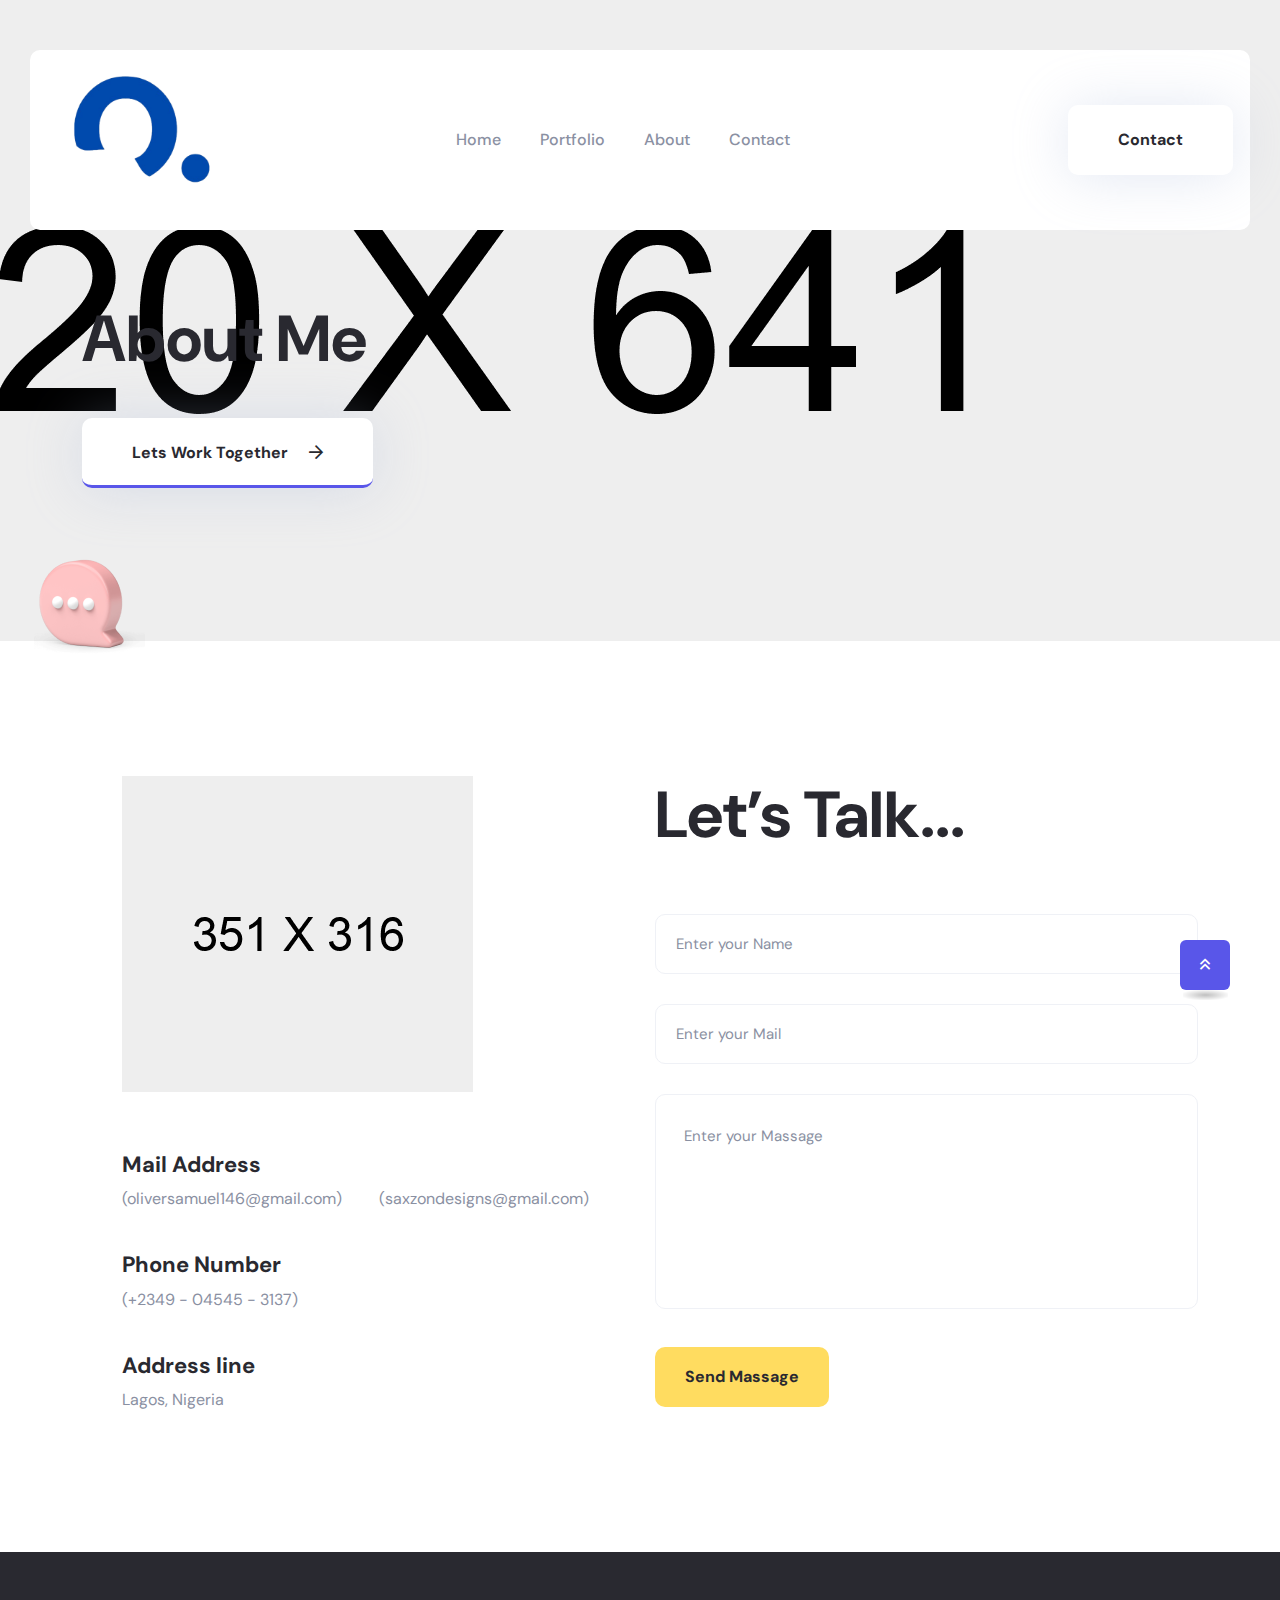
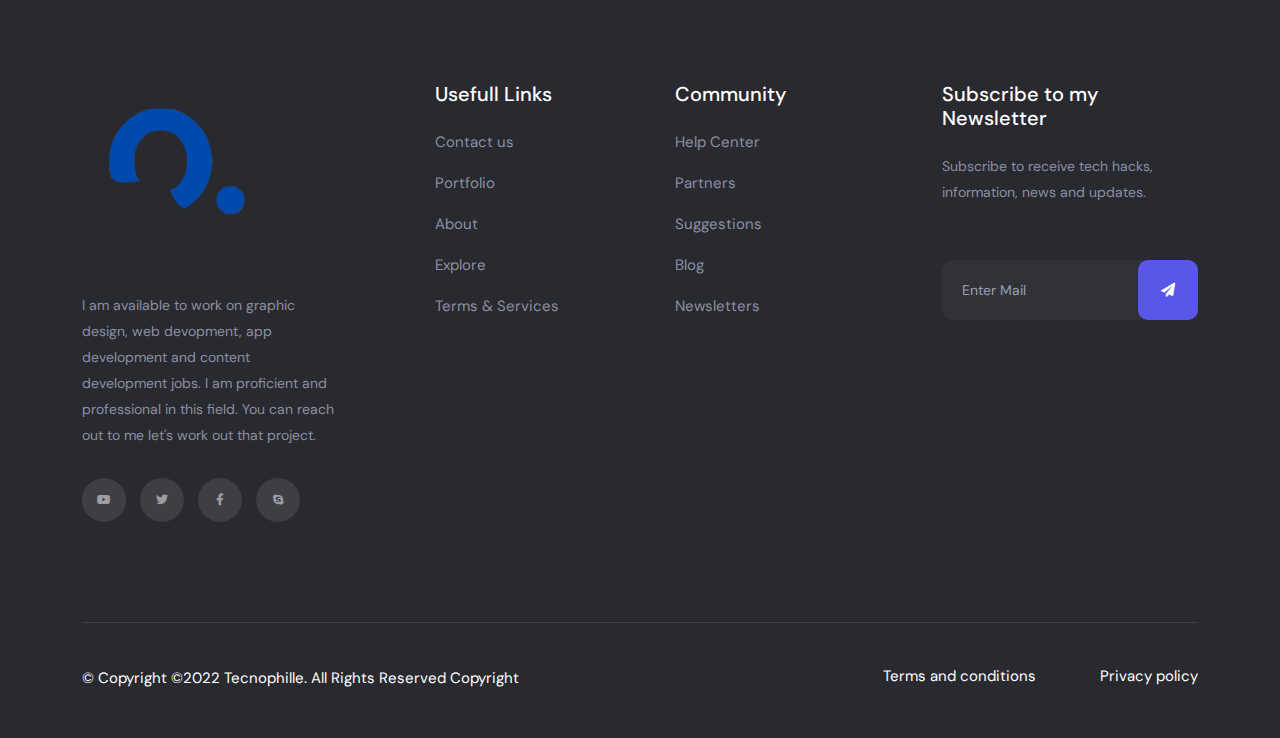
<file: contact.html>
<!doctype html>
<html class="no-js" lang="zxx">

<head>
   <meta charset="utf-8">
   <meta http-equiv="x-ua-compatible" content="ie=edge">
   <title> Tecnophille - My Portfolio</title>
   <meta name="description" content="">
   <meta name="viewport" content="width=device-width, initial-scale=1">

   <!-- Place favicon.ico in the root directory -->
   <link rel="shortcut icon" type="image/x-icon" href="assets/img/logo/favico.png">

   <!-- CSS here -->
   <link rel="stylesheet" href="assets/css/bootstrap.min.css">
   <link rel="stylesheet" href="assets/css/animate.css">
   <link rel="stylesheet" href="assets/css/swiper-bundle.css">
   <link rel="stylesheet" href="assets/css/slick.css">
   <link rel="stylesheet" href="assets/css/flaticon.css">
   <link rel="stylesheet" href="assets/css/meanmenu.css">
   <link rel="stylesheet" href="assets/css/font-awesome-pro.css">
   <link rel="stylesheet" href="assets/css/magnific-popup.css">
   <link rel="stylesheet" href="assets/css/spacing.css">
   <link rel="stylesheet" href="assets/css/style.css">
</head>

<body>
   <!--[if lte IE 9]>
      <p class="browserupgrade">You are using an <strong>outdated</strong> browser. Please <a href="https://browsehappy.com/">upgrade your browser</a> to improve your experience and security.</p>
      <![endif]-->

    <!-- tp-header-area-start -->
    <header class="d-none d-lg-block">
      <div id="header-sticky" class="tp-header-area-two tp-header-bg header-transparent header-transparent-two">
         <div class="container-fluid">
            <div class="row align-items-center">
               <div class="col-xxl-3 col-xl-3 col-lg-3">
                  <div class="tp-logo text-start">
                     <a href="index.html"><img src="assets/img/logo/logo-blue.png" alt=""></a>
                  </div>
               </div>
               <div class="col-xxl-5 col-xl-6 col-lg-6">
                  <div class="tp-main-menu tp-menu-black tp-bs-menu tp-bp-menu text-center">
                     <nav id="mobile-menu">
                        <ul>
                           <li class=""><a href="/">Home</a> 
                           
                           </li>
                           <li class=""><a href="portfolio.html">Portfolio</a> 
                              
                           </li>
                           <li class=" "><a href="about.html">About</a>
                              
                           </li>
                           
                           <li><a href="contact.html">Contact</a></li>
                        </ul>
                     </nav>
                  </div>
               </div>
               <div class="col-xxl-4 col-xl-3 col-lg-3">
                  <div class="tp-header-left d-flex align-items-center justify-content-end ">
                     <ul class="d-none d-xxl-block">
                        <li><a class="#" href="login.html"><i class="far fa-user fa-user"></i> Login</a></li>
                        <li><a class="#" href="#">EN<i class="fal fa-arrow-down arrow-down"></i></a>
                           <ul>
                              <li><a href="#">English</a></li>
                              <li><a href="#">Arabic</a></li>
                              <li><a href="#">Spanish</a></li>
                           </ul>
                        </li>
                     </ul>
                     <div class="tp-header-yellow-button">
                        <a class="tp-btn-white" href="about.html">Contact</a>
                     </div>
                  </div>
               </div>
            </div>
         </div>
      </div>
   </header>
   <!-- tp-header-area-end -->

   <div id="header-sticky-mobile" class="tp-md-header-area d-md-block d-lg-none pt-30 pb-30">
      <div class="container-fluid">
         <div class="row align-items-center">
            <div class="col-md-6 col-6">
               <div class="tp-logo">
                  <a href="index.html"><img src="assets/img/logo/logo-blue.png" alt=""></a>
               </div>
            </div>
            <div class="col-md-6 col-6">
               <div class="tp-header-right z-index-1 d-flex align-items-center justify-content-end">
                  <a class="tp-btn-yellow d-none d-md-block" href="#">Contact</a>
                  <button class="tp-menu-bar"><i class="fal fa-bars"></i></button>
               </div>
            </div>
         </div>
      </div>
   </div>



   <div class="tp-offcanvas-area">
      <div class="tpoffcanvas">
         <div class="tpoffcanvas__logo">
            <a href="index.html">
               <img src="assets/img/logo/logo-blue.png" alt="">
            </a>
         </div>
         <div class="tpoffcanvas__close-btn">
            <a class="close-btn" href="javascript:void(0)"><i class="fal fa-times-hexagon"></i></a>
         </div>
         <div class="tpoffcanvas__content d-none d-sm-block">
            <p>I build world-class softwares <br> on demand.</p>
         </div>
         <div class="mobile-menu">

         </div>
         <div class="tpoffcanvas__contact">
            <span>Contact us</span>
            <ul>
               <li><i class="fas fa-star"></i> <a href="https://goo.gl/maps/abHegV4AoiJA6Syd8" target="_blank">Lagos, Nigeria</a></li>
               <li><i class="fas fa-star"></i> <a href="tel:2349045453137">+2349045453137</a></li>
               <li><i class="fas fa-star"></i> <a href="mailto:oliversamuel146@gmail.com">Oliversamuel146@gmail.com</a></li>
            </ul>
         </div>
         <div class="tpoffcanvas__input d-none d-sm-block">
            <p>Get UPdate</p>
            <form class="p-relative" action="#">
               <input type="text" placeholder="Enter mail">
               <button type="submit"><i class="fas fa-paper-plane"></i></button>
            </form>
         </div>
         <div class="tpoffcanvas__instagram d-none d-sm-block">
            <p>Check Instagram POst</p>
           <div class="tp-insta">
            <div class="row">
               <div class="col-3 col-sm-3"><a href="#"><img src="assets/img/offcanvas/insta-1.jpg" alt=""></a></div>
               <div class="col-3 col-sm-3"><a href="#"><img src="assets/img/offcanvas/insta-2.jpg" alt=""></a></div>
               <div class="col-3 col-sm-3"><a href="#"><img src="assets/img/offcanvas/insta-4.jpg" alt=""></a></div>
               <div class="col-3 col-sm-3"><a href="#"><img src="assets/img/offcanvas/insta-4.jpg" alt=""></a></div>
            </div>
           </div>
         </div>
      </div>
   </div>

   <div class="body-overlay"></div>

   <main>

      <!-- breadcrumb area start -->
      <section class="breadcrumb__area  breadcrumb__pt-310 include-bg p-relative"
         data-background="assets/img/breadcrum/ab-1.1.jpg">
         <div class="ac-about-shape-img z-index-1">
            <img src="assets/img/breadcrum/ab-shape-1.1.jpg" alt="">
         </div>
         <div class="container">
            <div class="row">
               <div class="col-xxl-12">
                  <div class="breadcrumb__content p-relative z-index-1">
                     <h3 class="breadcrumb__title">About Me</h3>
                      <a href="contact.html" class="tp-btn-white-border">Lets work together <i class="far fa-arrow-right"></i></a>
                  </div>
               </div>
            </div>
         </div>
      </section>
      <!-- breadcrumb area end -->


      <!--contact-area-start -->
      <div class="tp-contact-area pt-135 pb-130">
         <div class="container">
            <div class="row">
               <div class="col-xl-6 col-lg-6 ">
                 <div class="tp-contct-wrapper contact-space-40">
                  <div class="tp-contact-thumb mb-60">
                     <img src="assets/img/contact/contact-1.jpg" alt="">
                  </div>
                  <div class="tp-contact-info mb-40">
                     <h4 class="contact-title">Mail Address</h4>
                     <span><a href="mailto:(oliversamuel146@gmail.com)">(oliversamuel146@gmail.com)</a></span>
                     <span><a href="mailto:(saxzondesigns@gmail.com)">(saxzondesigns@gmail.com)</a></span>
                  </div>
                  <div class="tp-contact-info mb-40">
                     <h4 class="contact-title">Phone Number</h4>
                     <span><a href="tel:(+2349045453137)">(+2349 - 04545 - 3137)</a></span>
                     <!-- <span><a href="tel:(+1255-568-6523)">(+234 9045 453137)</a></span> -->
                  </div>
                  <div class="tp-contact-info">
                     <h4 class="contact-title">Address line</h4>
                     <span><a href="https://www.google.com/maps" target="blank">Lagos, Nigeria</a></span>
                  </div>
                 </div>
               </div>
               <div class="col-xl-6 col-lg-6">
                  <div class="tpcontact">
                     <h4 class="tp-contact-big-title">Let’s Talk...</h4>
                     <div class="tpcontact__form tpcontact__form-3">
                        <form id="contact-form" action="assets/mail.php" method="post">
                           <input name="name" type="text" placeholder="Enter your Name">
                           <input name="email" type="email" placeholder="Enter your Mail">
                           <textarea name="message" placeholder="Enter your Massage"></textarea>
                        </form>
                        <button type="submit" class="tp-btn-yellow">Send Massage</button>
                     </div>
                     <p class="ajax-response"></p>
                  </div>
               </div>
            </div>
         </div>
      </div>
      <!-- contact-area-end -->

   </main>


   <!-- footer-area-start -->

  <footer>
      <div class="tp-footer-area black-bg pt-130 pb-30">
         <div class="container">
            <div class="row">
               <div class="col-xl-3 col-lg-4 col-md-6">
                  <div class="tp-footer-widget">
                     <div class="tp-footer-widget__logo mb-30">
                        <a href="/"><img src="assets/img/logo/logo-blue.png" alt=""></a>
                     </div>
                     <div class="tp-footer-widget__text mb-30">
                        <p>I am available to work on graphic design, web devopment, app development and content development jobs. I am proficient and professional in this field. You can reach out
                           to me let's work out that project.
                           </p>
                     </div>
                     <div class="tp-footer-widget__social-link">
                        <a href="youtube.com/tecnophille"><i class="fab fa-youtube"></i></a>
                        <a href="twitter.com/tecnophille"><i class="fab fa-twitter"></i></a>
                        <a href="facebook.com/tecnophille"><i class="fab fa-facebook-f"></i></a>
                        <a href="#"><i class="fab fa-skype"></i></a>
                     </div>
                  </div>
               </div>
               <div class="col-xl-3 col-lg-2 col-md-6 d-flex justify-content-lg-center">
                  <div class="tp-footer-widget">
                     <div class="tp-footer-widget__title pb-15">
                        <h3 class="footer-title">Usefull Links</h3>
                     </div>
                     <div class="tp-footer-widget__list">
                        <ul>
                           <li><a href="contact.html">Contact us</a></li>
                           <li><a href="portfolio.html">Portfolio</a></li>
                           <li><a href="about.html">About</a></li>
                           <li><a href="#">Explore</a></li>
                           <li><a href="#">Terms & Services</a></li>
                        </ul>
                     </div>
                  </div>
               </div>
               <div class="col-xl-3 col-lg-2 col-md-6">
                  <div class="tp-footer-widget pl-20">
                     <div class="tp-footer-widget__title pb-15">
                        <h3 class="footer-title">Community</h3>
                     </div>
                     <div class="tp-footer-widget__list">
                        <ul>
                           <li><a href="#">Help Center</a></li>
                           <li><a href="#">Partners</a></li>
                           <li><a href="#">Suggestions</a></li>
                           <li><a href="/">Blog</a></li>
                           <li><a href="#">Newsletters</a></li>
                        </ul>
                     </div>
                  </div>
               </div>
               <div class="col-xl-3 col-lg-4 col-md-6">
                  <div class="tp-footer-widget">
                     <div class="tp-footer-widget__title pb-15">
                        <h3 class="footer-title">Subscribe to my Newsletter</h3>
                     </div>
                     <div class="tp-footer-widget__text mb-55">
                        <p>Subscribe to receive tech hacks, information, news and updates.</p>
                     </div>
                     <div class="tp-footer-widget__input">
                        <form action="#">
                           <input type="text" placeholder="Enter Mail">
                           <button type="submit"><i class="fas fa-paper-plane"></i></button>
                        </form>
                     </div>
                  </div>
               </div>
            </div>
         </div>

         <div class="tp-copyright-area">
            <div class="container">
               <div class="copyright-border pt-40">
                  <div class="row">
                     <div class="col-xl-6 col-lg-6 col-12">
                        <div class="tp-copyright-left text-lg-start text-start text-md-center">
                           <p> © Copyright ©2022 Tecnophille. All Rights Reserved Copyright</p>
                        </div>
                     </div>
                     <div class="col-xl-6 col-lg-6 col-12">
                        <div class="tp-copyright-right text-start text-md-center text-lg-end">
                           <a href="#">Terms and conditions</a>
                           <a href="#"> Privacy policy</a>
               
                        </div>
                     </div>
                  </div>
               </div>
            </div>
         </div>
      </div>
   </footer>

   <!-- footer-area-end -->

   <button class="scroll-top scroll-to-target" data-target="html">
      <i class="far fa-angle-double-up"></i>
  </button>

   <!-- JS here -->
   <script src="assets/js/jquery.js"></script>
   <script src="assets/js/waypoints.js"></script>
   <script src="assets/js/bootstrap.bundle.min.js"></script>
   <script src="assets/js/swiper-bundle.js"></script>
   <script src="assets/js/slick.js"></script>
   <script src="assets/js/magnific-popup.js"></script>
   <script src="assets/js/counterup.js"></script>
   <script src="assets/js/wow.js"></script>
   <script src="assets/js/meanmenu.js"></script>
   <script src="assets/js/isotope-pkgd.js"></script>
   <script src="assets/js/imagesloaded-pkgd.js"></script>
   <script src="assets/js/ajax-form.js"></script>
   <script src="assets/js/main.js"></script>
</body>

</html>
</file>
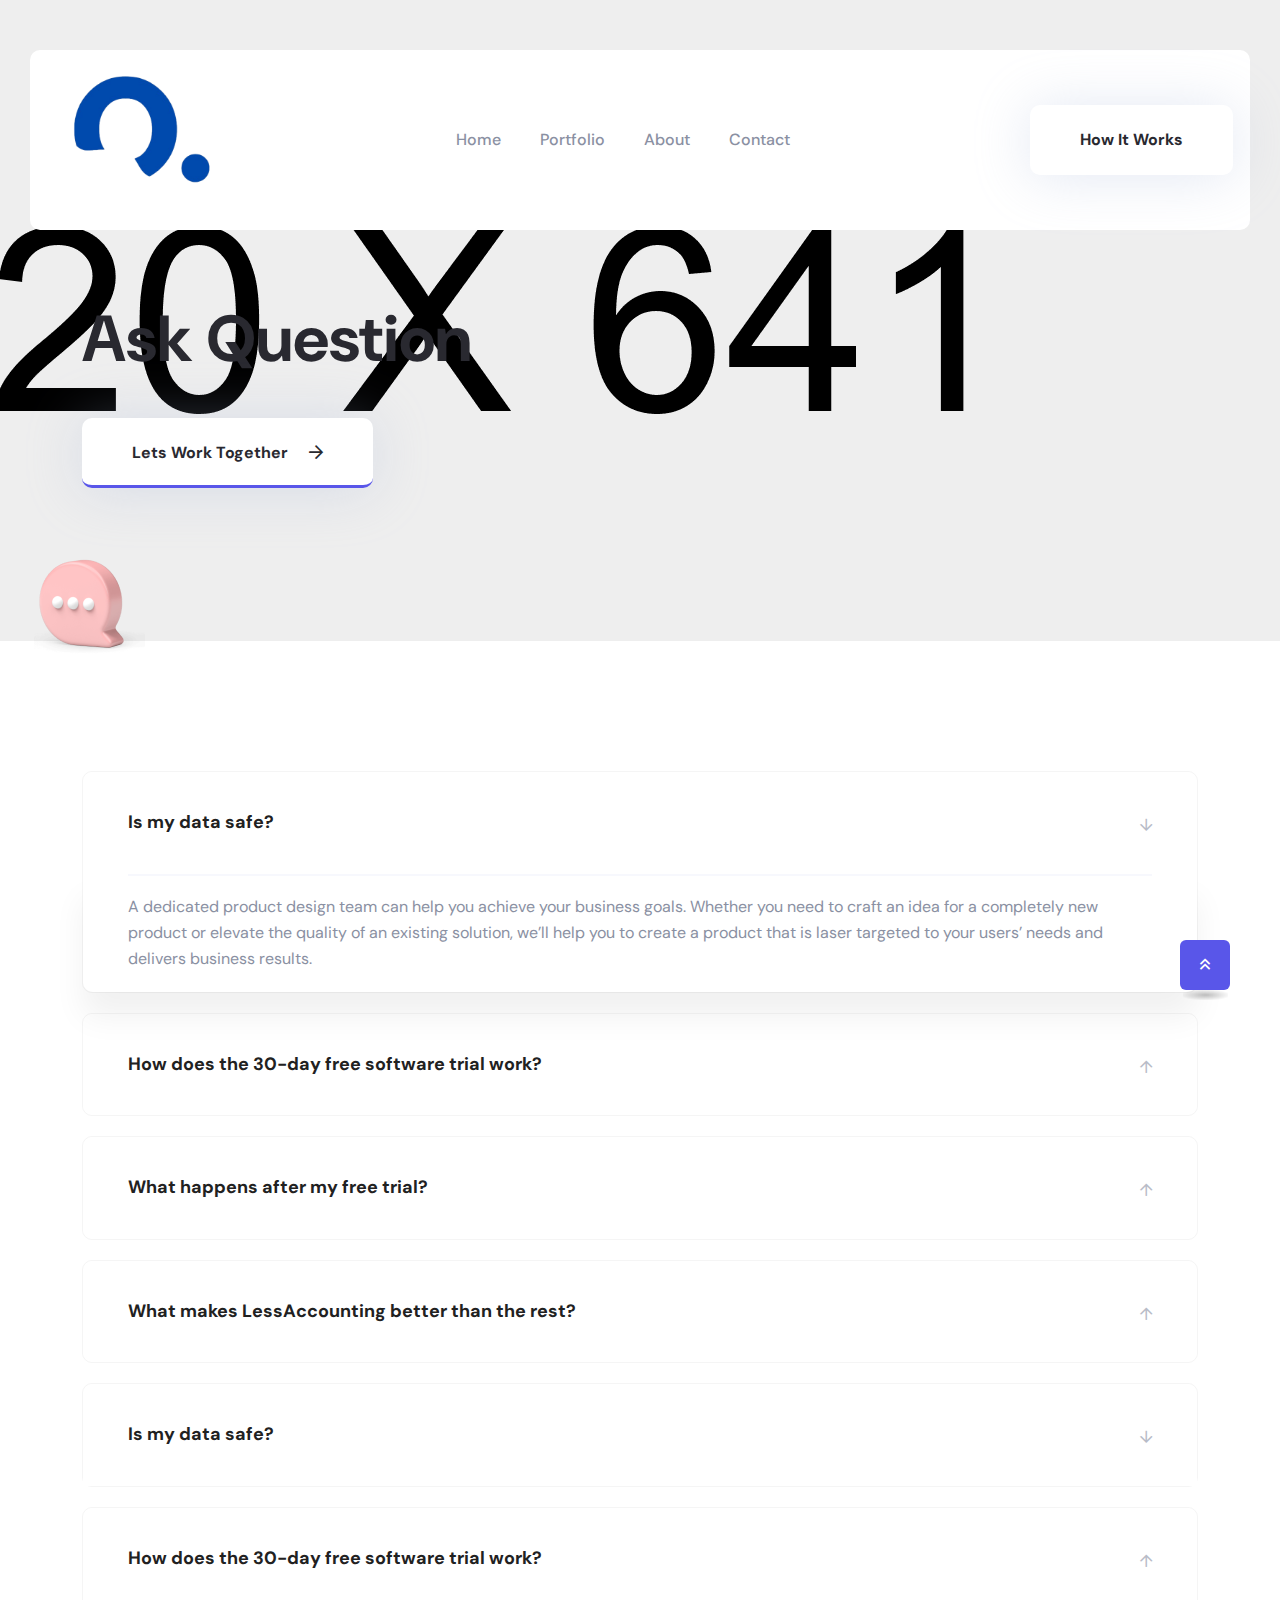
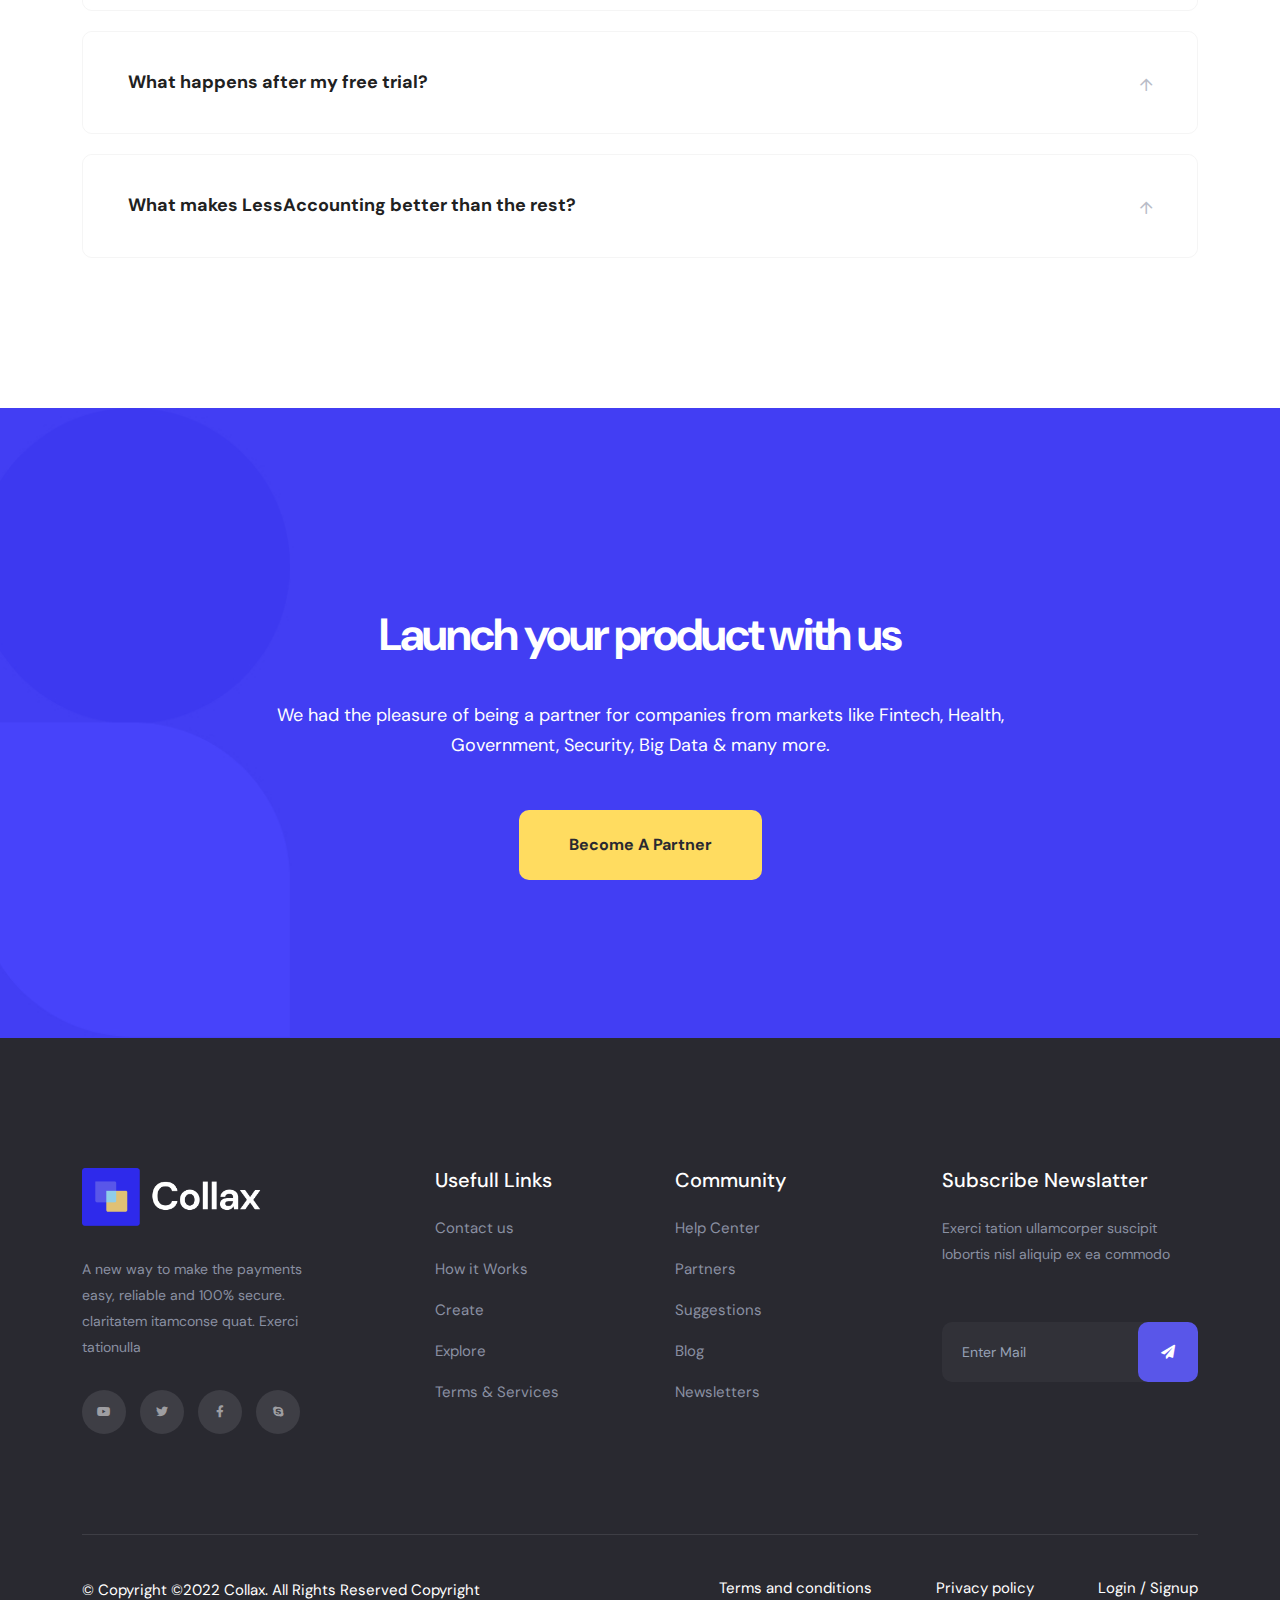
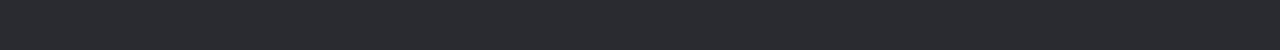
<file: faq.html>
<!doctype html>
<html class="no-js" lang="zxx">

<head>
   <meta charset="utf-8">
   <meta http-equiv="x-ua-compatible" content="ie=edge">
   <title> Tecnophille - My Portfolio</title>
   <meta name="description" content="">
   <meta name="viewport" content="width=device-width, initial-scale=1">

   <!-- Place favicon.ico in the root directory -->
   <link rel="shortcut icon" type="image/x-icon" href="assets/img/logo/favico.png">

   <!-- CSS here -->
   <link rel="stylesheet" href="assets/css/bootstrap.min.css">
   <link rel="stylesheet" href="assets/css/animate.css">
   <link rel="stylesheet" href="assets/css/swiper-bundle.css">
   <link rel="stylesheet" href="assets/css/slick.css">
   <link rel="stylesheet" href="assets/css/flaticon.css">
   <link rel="stylesheet" href="assets/css/meanmenu.css">
   <link rel="stylesheet" href="assets/css/font-awesome-pro.css">
   <link rel="stylesheet" href="assets/css/magnific-popup.css">
   <link rel="stylesheet" href="assets/css/spacing.css">
   <link rel="stylesheet" href="assets/css/style.css">
</head>

<body>
   <!--[if lte IE 9]>
      <p class="browserupgrade">You are using an <strong>outdated</strong> browser. Please <a href="https://browsehappy.com/">upgrade your browser</a> to improve your experience and security.</p>
      <![endif]-->

     <!-- tp-header-area-start -->
     <header class="d-none d-lg-block">
      <div id="header-sticky" class="tp-header-area-two tp-header-bg header-transparent header-transparent-two">
         <div class="container-fluid">
            <div class="row align-items-center">
               <div class="col-xxl-3 col-xl-3 col-lg-3">
                  <div class="tp-logo text-start">
                     <a href="index.html"><img src="assets/img/logo/logo-blue.png" alt=""></a>
                  </div>
               </div>
               <div class="col-xxl-5 col-xl-6 col-lg-6">
                  <div class="tp-main-menu tp-menu-black tp-bs-menu tp-bp-menu text-center">
                     <nav id="mobile-menu">
                        <ul>
                           <li class=""><a href="index.html">Home</a> 
                              
                           </li>
                           <li class=""><a href="portfolio.html">Portfolio</a> 
                              
                           </li>
                           <li class=""><a href="about.html">About</a>
                              
                           </li>
                        
                              
                           <li><a href="contact.html">Contact</a></li>
                        </ul>
                     </nav>
                  </div>
               </div>
               <div class="col-xxl-4 col-xl-3 col-lg-3">
                  <div class="tp-header-left d-flex align-items-center justify-content-end ">
                     <ul class="d-none d-xxl-block">
                        <li><a class="#" href="login.html"><i class="far fa-user fa-user"></i> Login</a></li>
                        <li><a class="#" href="#">EN<i class="fal fa-arrow-down arrow-down"></i></a>
                           <ul>
                              <li><a href="#">English</a></li>
                              <li><a href="#">Arabic</a></li>
                              <li><a href="#">Spanish</a></li>
                           </ul>
                        </li>
                     </ul>
                     <div class="tp-header-yellow-button">
                        <a class="tp-btn-white" href="about.html">How it Works</a>
                     </div>
                  </div>
               </div>
            </div>
         </div>
      </div>
   </header>
   <!-- tp-header-area-end -->

   <div id="header-sticky-mobile" class="tp-md-header-area d-md-block d-lg-none pt-30 pb-30">
      <div class="container-fluid">
         <div class="row align-items-center">
            <div class="col-md-6 col-6">
               <div class="tp-logo">
                  <a href="index.html"><img src="assets/img/logo/logo-blue.png" alt=""></a>
               </div>
            </div>
            <div class="col-md-6 col-6">
               <div class="tp-header-right z-index-1 d-flex align-items-center justify-content-end">
                  <a class="tp-btn-yellow d-none d-md-block" href="#">How it Works</a>
                  <button class="tp-menu-bar"><i class="fal fa-bars"></i></button>
               </div>
            </div>
         </div>
      </div>
   </div>



   <div class="tp-offcanvas-area">
      <div class="tpoffcanvas">
         <div class="tpoffcanvas__logo">
            <a href="index.html">
               <img src="assets/img/logo/logo-white.png" alt="">
            </a>
         </div>
         <div class="tpoffcanvas__close-btn">
            <a class="close-btn" href="javascript:void(0)"><i class="fal fa-times-hexagon"></i></a>
         </div>
         <div class="tpoffcanvas__content d-none d-sm-block">
            <p>We deploy world-class Creative <br> on demand.</p>
         </div>
         <div class="mobile-menu">

         </div>
         <div class="tpoffcanvas__contact">
            <span>Contact us</span>
            <ul>
               <li><i class="fas fa-star"></i> <a href="https://goo.gl/maps/abHegV4AoiJA6Syd8" target="_blank">Melbone
                     st, Australia, Ny 12099</a></li>
               <li><i class="fas fa-star"></i> <a href="tel:8180012345678">+81 800 123 456 78</a></li>
               <li><i class="fas fa-star"></i> <a href="mailto:Collaxmail@gmail.com">Collaxmail@gmail.com</a></li>
            </ul>
         </div>
         <div class="tpoffcanvas__input d-none d-sm-block">
            <p>Get UPdate</p>
            <form class="p-relative" action="#">
               <input type="text" placeholder="Enter mail">
               <button type="submit"><i class="fas fa-paper-plane"></i></button>
            </form>
         </div>
         <div class="tpoffcanvas__instagram d-none d-sm-block">
            <p>Check Instagram POst</p>
           <div class="tp-insta">
            <div class="row">
               <div class="col-3 col-sm-3"><a href="#"><img src="assets/img/offcanvas/insta-1.jpg" alt=""></a></div>
               <div class="col-3 col-sm-3"><a href="#"><img src="assets/img/offcanvas/insta-2.jpg" alt=""></a></div>
               <div class="col-3 col-sm-3"><a href="#"><img src="assets/img/offcanvas/insta-4.jpg" alt=""></a></div>
               <div class="col-3 col-sm-3"><a href="#"><img src="assets/img/offcanvas/insta-4.jpg" alt=""></a></div>
            </div>
           </div>
         </div>
      </div>
   </div>

   <div class="body-overlay"></div>

   <main>

      <!-- breadcrumb area start -->
      <section class="breadcrumb__area  breadcrumb__pt-310 include-bg p-relative"
         data-background="assets/img/breadcrum/ab-1.1.jpg">
         <div class="ac-about-shape-img z-index-1">
            <img src="assets/img/breadcrum/ab-shape-1.1.jpg" alt="">
         </div>
         <div class="container">
            <div class="row">
               <div class="col-xxl-12">
                  <div class="breadcrumb__content p-relative z-index-1">
                     <h3 class="breadcrumb__title">Ask Question</h3>
                      <a href="contact.html" class="tp-btn-white-border">Lets work together <i class="far fa-arrow-right"></i></a>
                  </div>
               </div>
            </div>
         </div>
      </section>
      <!-- breadcrumb area end -->

      <!-- accordion-area-start -->
      <div class="sd-accordio-area pt-130 pb-130">
         <div class="container">
            <div class="row">
               <div class="col-xl-12">
                  <div class="tp-custom-accordio faq-accordio-border">
                     <div class="accordion" id="accordionExample">
                        <div class="accordion-items">
                           <h2 class="accordion-header" id="headingOne">
                              <button class="accordion-buttons" type="button" data-bs-toggle="collapse" data-bs-target="#collapseOne" aria-expanded="true" aria-controls="collapseOne">
                                 Is my data safe?
                              </button>
                           </h2>
                           <div id="collapseOne" class="accordion-collapse collapse show" aria-labelledby="headingOne" data-bs-parent="#accordionExample">
                              <div class="accordion-body">
                                 A dedicated product design team can help you achieve your business goals. Whether you need to craft an idea for a completely new product or elevate the quality of an existing solution, we’ll help you to create a product that is laser targeted to your users’ needs and delivers business results.
                              </div>
                           </div>
                        </div>
                        <div class="accordion-items">
                           <h2 class="accordion-header" id="headingTwo">
                              <button class="accordion-buttons collapsed" type="button" data-bs-toggle="collapse" data-bs-target="#collapseTwo" aria-expanded="false" aria-controls="collapseTwo">
                                 How does the 30-day free software trial work?
                              </button>
                           </h2>
                           <div id="collapseTwo" class="accordion-collapse collapse" aria-labelledby="headingTwo" data-bs-parent="#accordionExample">
                              <div class="accordion-body">
                                 A dedicated product design team can help you achieve your business goals. Whether you need to craft an idea for a completely new product or elevate the quality of an existing solution, we’ll help you to create a product that is laser targeted to your users’ needs and delivers business results.
                              </div>
                           </div>
                        </div>
                        <div class="accordion-items">
                           <h2 class="accordion-header" id="headingThree">
                              <button class="accordion-buttons collapsed" type="button" data-bs-toggle="collapse" data-bs-target="#collapseThree" aria-expanded="false" aria-controls="collapseThree">
                                 What happens after my free trial?
                              </button>
                           </h2>
                           <div id="collapseThree" class="accordion-collapse collapse" aria-labelledby="headingThree" data-bs-parent="#accordionExample">
                              <div class="accordion-body">
                                 A dedicated product design team can help you achieve your business goals. Whether you need to craft an idea for a completely new product or elevate the quality of an existing solution, we’ll help you to create a product that is laser targeted to your users’ needs and delivers business results.
                              </div>
                           </div>
                        </div>
                        <div class="accordion-items">
                           <h2 class="accordion-header" id="headingfour">
                              <button class="accordion-buttons collapsed" type="button" data-bs-toggle="collapse" data-bs-target="#collapsefour" aria-expanded="false" aria-controls="collapsefour">
                                 What makes LessAccounting better than the rest?
                              </button>
                           </h2>
                           <div id="collapsefour" class="accordion-collapse collapse" aria-labelledby="headingfour" data-bs-parent="#accordionExample">
                              <div class="accordion-body">
                                 A dedicated product design team can help you achieve your business goals. Whether you need to craft an idea for a completely new product or elevate the quality of an existing solution, we’ll help you to create a product that is laser targeted to your users’ needs and delivers business results.
                              </div>
                           </div>
                        </div>
                        <div class="accordion-items">
                           <h2 class="accordion-header" id="headingfive">
                              <button class="accordion-buttons" type="button" data-bs-toggle="collapse" data-bs-target="#collapsefive" aria-expanded="true" aria-controls="collapsefive">
                                 Is my data safe?
                              </button>
                           </h2>
                           <div id="collapsefive" class="accordion-collapse collapse" aria-labelledby="headingfive" data-bs-parent="#accordionExample">
                              <div class="accordion-body">
                                 A dedicated product design team can help you achieve your business goals. Whether you need to craft an idea for a completely new product or elevate the quality of an existing solution, we’ll help you to create a product that is laser targeted to your users’ needs and delivers business results.
                              </div>
                           </div>
                        </div>
                        <div class="accordion-items">
                           <h2 class="accordion-header" id="headingsix">
                              <button class="accordion-buttons collapsed" type="button" data-bs-toggle="collapse" data-bs-target="#collapsesix" aria-expanded="false" aria-controls="collapsesix">
                                 How does the 30-day free software trial work?
                              </button>
                           </h2>
                           <div id="collapsesix" class="accordion-collapse collapse" aria-labelledby="headingsix" data-bs-parent="#accordionExample">
                              <div class="accordion-body">
                                 A dedicated product design team can help you achieve your business goals. Whether you need to craft an idea for a completely new product or elevate the quality of an existing solution, we’ll help you to create a product that is laser targeted to your users’ needs and delivers business results.
                              </div>
                           </div>
                        </div>
                        <div class="accordion-items">
                           <h2 class="accordion-header" id="headingseven">
                              <button class="accordion-buttons collapsed" type="button" data-bs-toggle="collapse" data-bs-target="#collapseseven" aria-expanded="false" aria-controls="collapseseven">
                                 What happens after my free trial?
                              </button>
                           </h2>
                           <div id="collapseseven" class="accordion-collapse collapse" aria-labelledby="headingseven" data-bs-parent="#accordionExample">
                              <div class="accordion-body">
                                 A dedicated product design team can help you achieve your business goals. Whether you need to craft an idea for a completely new product or elevate the quality of an existing solution, we’ll help you to create a product that is laser targeted to your users’ needs and delivers business results.
                              </div>
                           </div>
                        </div>
                        <div class="accordion-items">
                           <h2 class="accordion-header" id="headingeight">
                              <button class="accordion-buttons collapsed" type="button" data-bs-toggle="collapse" data-bs-target="#collapseight" aria-expanded="false" aria-controls="collapseight">
                                 What makes LessAccounting better than the rest?
                              </button>
                           </h2>
                           <div id="collapseight" class="accordion-collapse collapse" aria-labelledby="headingeight" data-bs-parent="#accordionExample">
                              <div class="accordion-body">
                                 A dedicated product design team can help you achieve your business goals. Whether you need to craft an idea for a completely new product or elevate the quality of an existing solution, we’ll help you to create a product that is laser targeted to your users’ needs and delivers business results.
                              </div>
                           </div>
                        </div>
                     </div>
                  </div>
               </div>
            </div>
         </div>
      </div>
      <!-- accordion-area-end -->

      <!-- news-area-start -->
      <div class="tp-news-letter-area tp-news-letter-bg pt-200 pb-150" data-background="assets/img/news/news-bg.jpg">
         <div class="container">
            <div class="row justify-content-center">
               <div class="col-xl-8 col-lg-8 col-md-12 ">
                  <div class="tp-news-sub-wrapper text-center">
                     <div class="tp-news-letter-section-box">
                        <h2 class="tp-title-sm tp-title-sm tp-white-text pb-30">Launch your product with us</h2>
                        <p class="text-white pb-35">We had the pleasure of being a partner for companies from markets
                           like Fintech, Health, Government, Security, Big Data & many more.</p>
                     </div>
                     <div class="tp-news-button">
                        <a class="tp-btn-lg-yellow" href="#">Become a Partner</a>
                     </div>
                  </div>
               </div>
            </div>
         </div>
      </div>

      <!-- news-area-end -->

   </main>


   <!-- footer-area-start -->

   <footer>
      <div class="tp-footer-area black-bg pt-130 pb-30">
         <div class="container">
            <div class="row">
               <div class="col-xl-3 col-lg-4 col-md-6">
                  <div class="tp-footer-widget">
                     <div class="tp-footer-widget__logo mb-30">
                        <a href="index.html"><img src="assets/img/logo/logo-white.png" alt=""></a>
                     </div>
                     <div class="tp-footer-widget__text mb-30">
                        <p>A new way to make the payments easy,
                           reliable and 100% secure. claritatem itamconse quat. Exerci tationulla</p>
                     </div>
                     <div class="tp-footer-widget__social-link">
                        <a href="#"><i class="fab fa-youtube"></i></a>
                        <a href="#"><i class="fab fa-twitter"></i></a>
                        <a href="#"><i class="fab fa-facebook-f"></i></a>
                        <a href="#"><i class="fab fa-skype"></i></a>
                     </div>
                  </div>
               </div>
               <div class="col-xl-3 col-lg-2 col-md-6 d-flex justify-content-lg-center">
                  <div class="tp-footer-widget">
                     <div class="tp-footer-widget__title pb-15">
                        <h3 class="footer-title">Usefull Links</h3>
                     </div>
                     <div class="tp-footer-widget__list">
                        <ul>
                           <li><a href="#">Contact us</a></li>
                           <li><a href="#">How it Works</a></li>
                           <li><a href="#">Create</a></li>
                           <li><a href="#">Explore</a></li>
                           <li><a href="#">Terms & Services</a></li>
                        </ul>
                     </div>
                  </div>
               </div>
               <div class="col-xl-3 col-lg-2 col-md-6">
                  <div class="tp-footer-widget pl-20">
                     <div class="tp-footer-widget__title pb-15">
                        <h3 class="footer-title">Community</h3>
                     </div>
                     <div class="tp-footer-widget__list">
                        <ul>
                           <li><a href="#">Help Center</a></li>
                           <li><a href="#">Partners</a></li>
                           <li><a href="#">Suggestions</a></li>
                           <li><a href="blog.html">Blog</a></li>
                           <li><a href="#">Newsletters</a></li>
                        </ul>
                     </div>
                  </div>
               </div>
               <div class="col-xl-3 col-lg-4 col-md-6">
                  <div class="tp-footer-widget">
                     <div class="tp-footer-widget__title pb-15">
                        <h3 class="footer-title">Subscribe Newslatter</h3>
                     </div>
                     <div class="tp-footer-widget__text mb-55">
                        <p>Exerci tation ullamcorper suscipit lobortis nisl aliquip ex ea commodo</p>
                     </div>
                     <div class="tp-footer-widget__input">
                        <form action="#">
                           <input type="text" placeholder="Enter Mail">
                           <button type="submit"><i class="fas fa-paper-plane"></i></button>
                        </form>
                     </div>
                  </div>
               </div>
            </div>
         </div>

         <div class="tp-copyright-area">
            <div class="container">
               <div class="copyright-border pt-40">
                  <div class="row">
                     <div class="col-xl-6 col-lg-6 col-12">
                        <div class="tp-copyright-left text-lg-start text-start text-md-center">
                           <p> © Copyright ©2022 Collax. All Rights Reserved Copyright</p>
                        </div>
                     </div>
                     <div class="col-xl-6 col-lg-6 col-12">
                        <div class="tp-copyright-right text-start text-md-center text-lg-end">
                           <a href="#">Terms and conditions</a>
                           <a href="#"> Privacy policy</a>
                           <a href="#">Login / Signup</a>
                        </div>
                     </div>
                  </div>
               </div>
            </div>
         </div>
      </div>
   </footer>

   <!-- footer-area-end -->


   <button class="scroll-top scroll-to-target" data-target="html">
      <i class="far fa-angle-double-up"></i>
  </button>

   <!-- JS here -->
   <script src="assets/js/jquery.js"></script>
   <script src="assets/js/waypoints.js"></script>
   <script src="assets/js/bootstrap.bundle.min.js"></script>
   <script src="assets/js/swiper-bundle.js"></script>
   <script src="assets/js/slick.js"></script>
   <script src="assets/js/magnific-popup.js"></script>
   <script src="assets/js/counterup.js"></script>
   <script src="assets/js/wow.js"></script>
   <script src="assets/js/meanmenu.js"></script>
   <script src="assets/js/isotope-pkgd.js"></script>
   <script src="assets/js/imagesloaded-pkgd.js"></script>
   <script src="assets/js/ajax-form.js"></script>
   <script src="assets/js/main.js"></script>
</body>

</html>
</file>
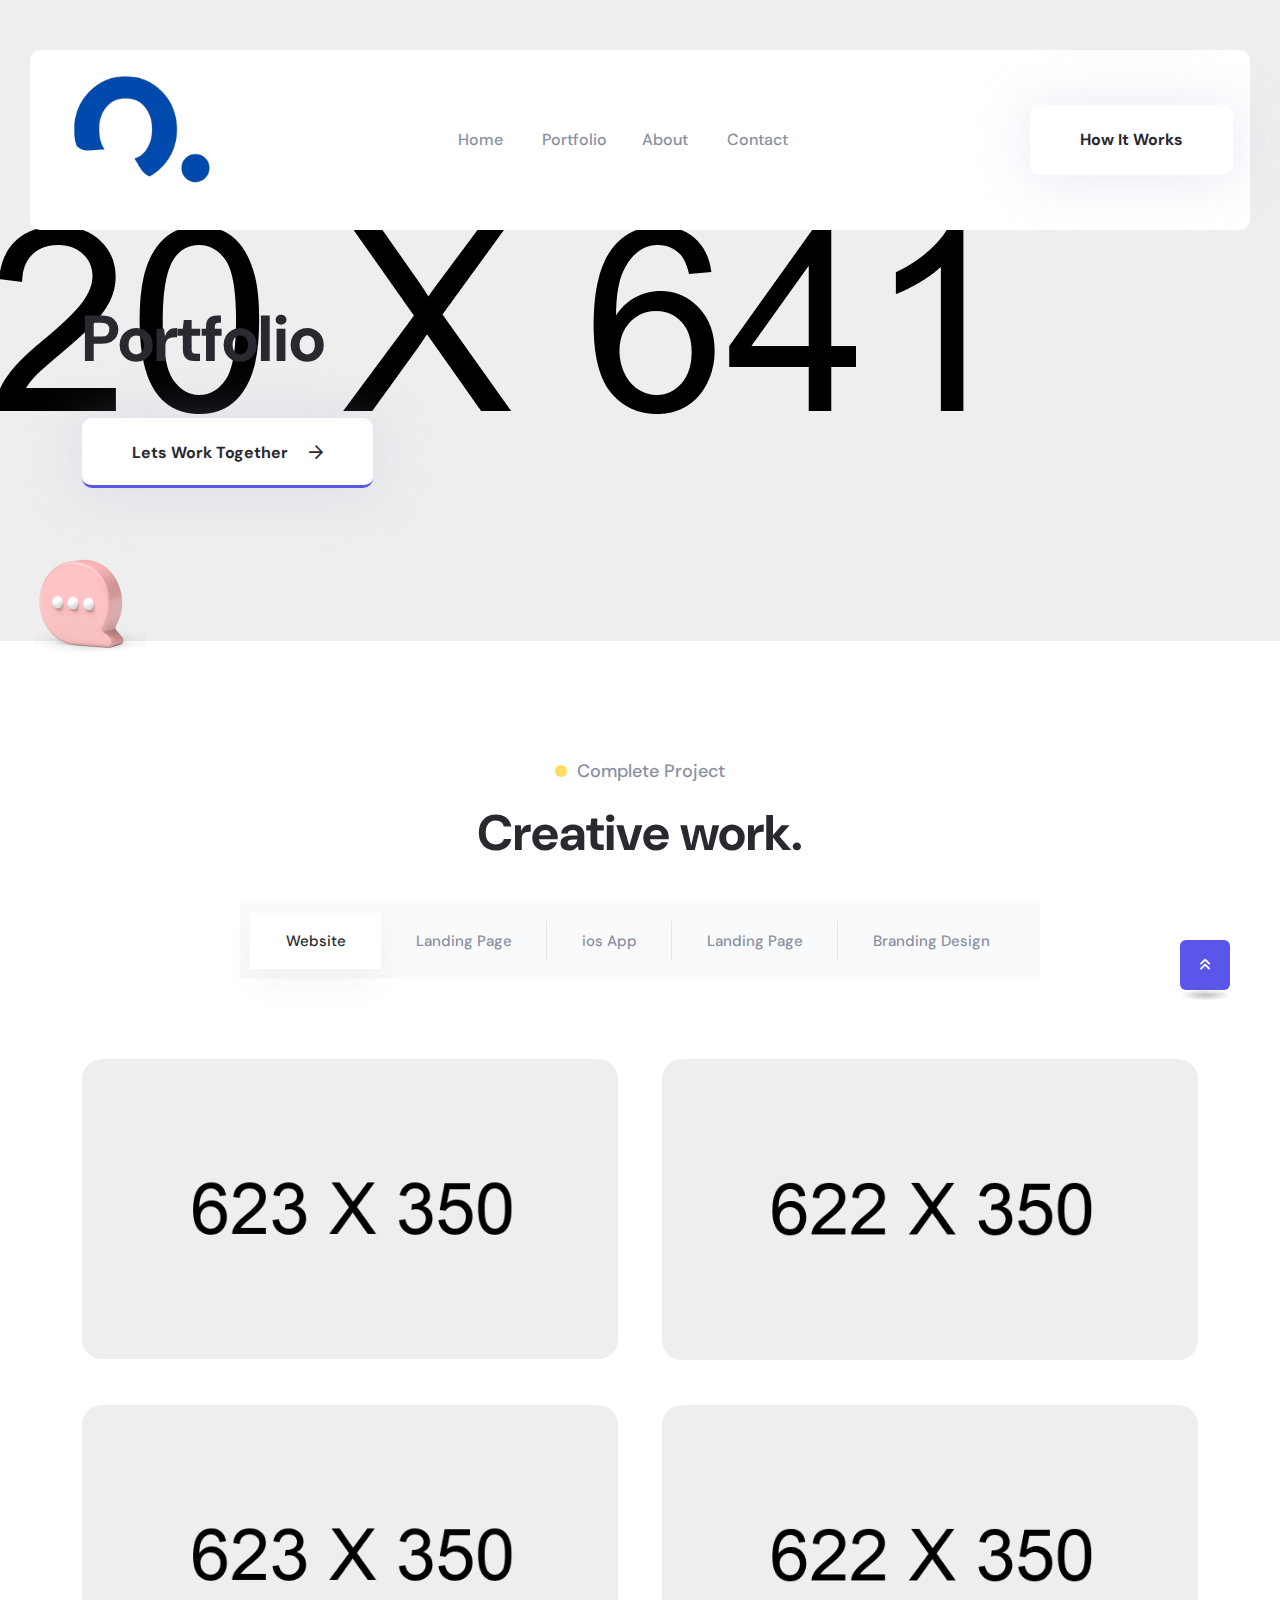
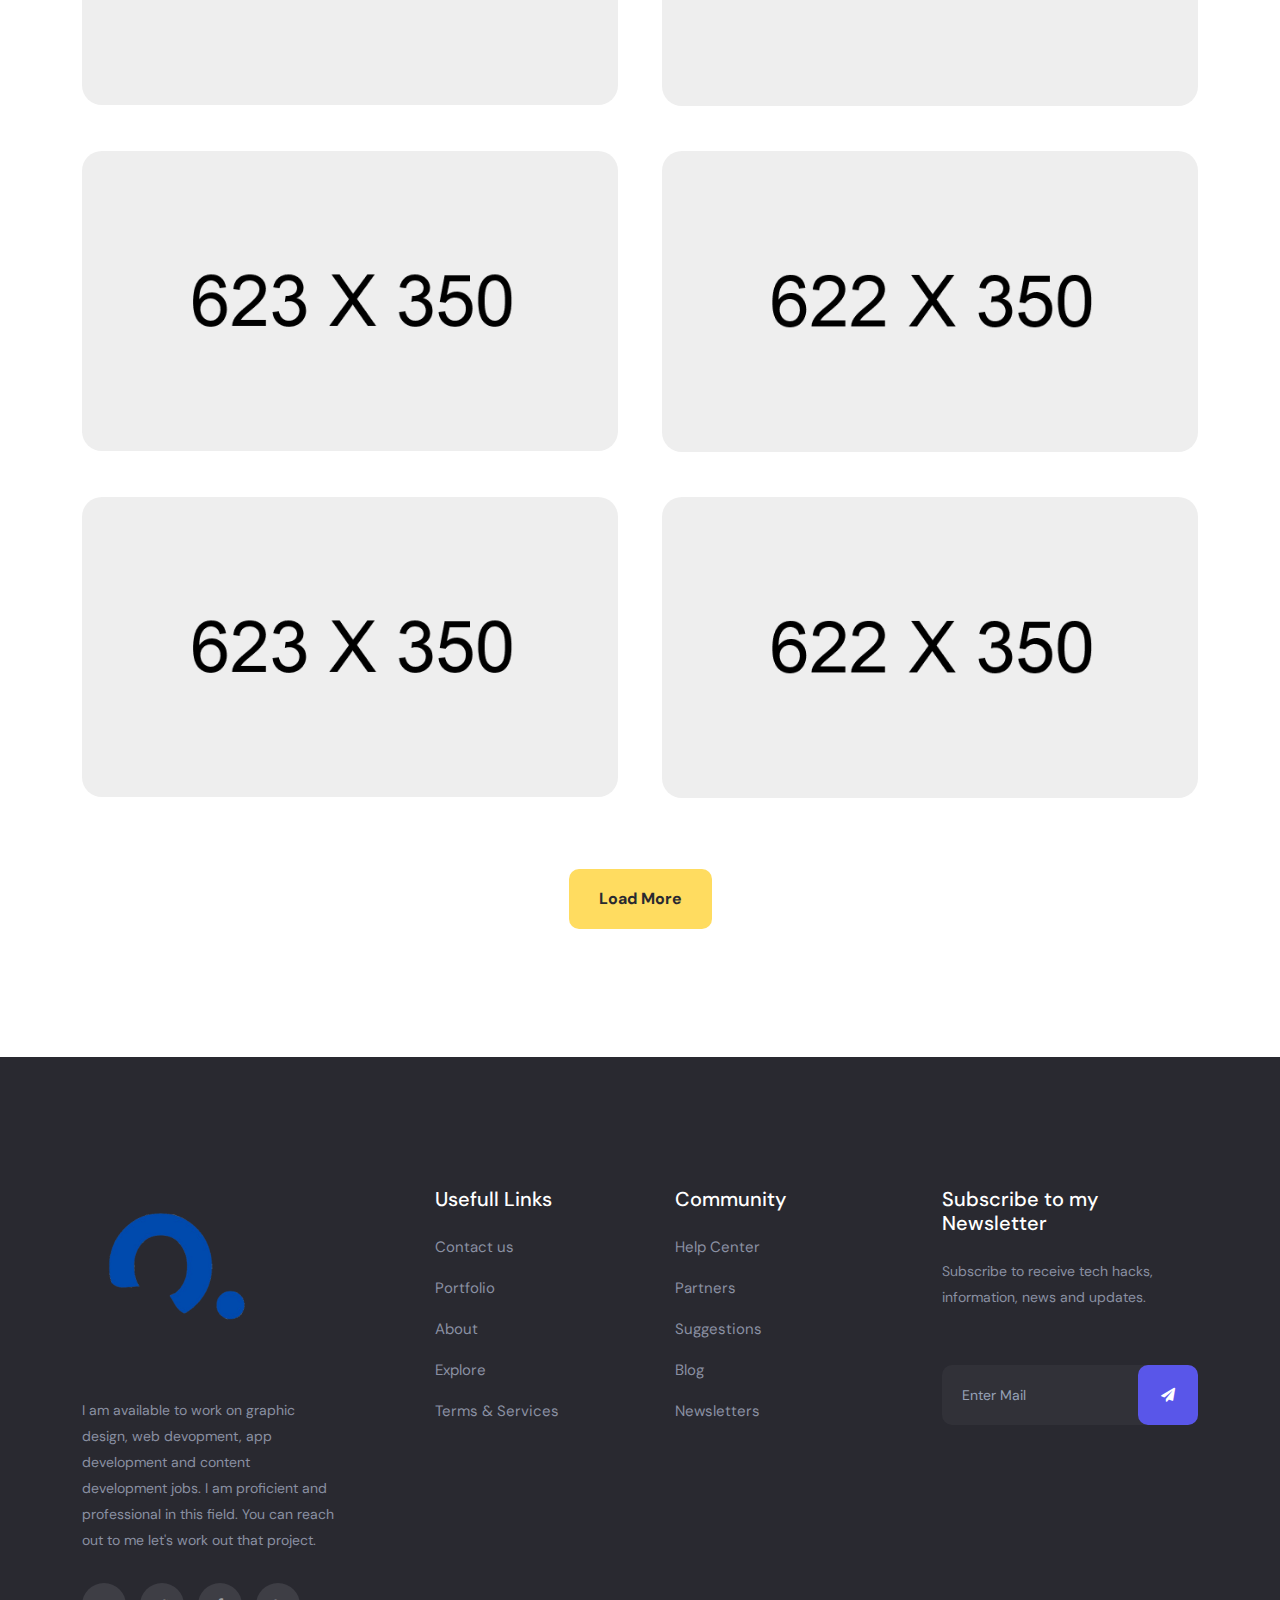
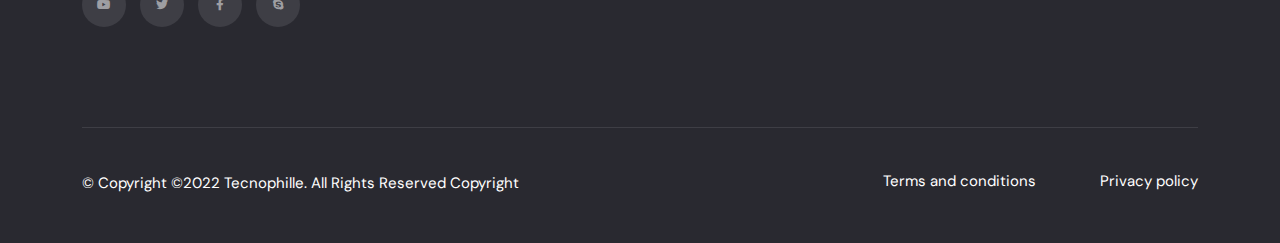
<file: portfolio.html>
<!doctype html>
<html class="no-js" lang="zxx">

<head>
   <meta charset="utf-8">
   <meta http-equiv="x-ua-compatible" content="ie=edge">
   <title> Tecnophille - My Portfolio</title>
   <meta name="description" content="">
   <meta name="viewport" content="width=device-width, initial-scale=1">

   <!-- Place favicon.ico in the root directory -->
   <link rel="shortcut icon" type="image/x-icon" href="assets/img/logo/favico.png">

   <!-- CSS here -->
   <link rel="stylesheet" href="assets/css/bootstrap.min.css">
   <link rel="stylesheet" href="assets/css/animate.css">
   <link rel="stylesheet" href="assets/css/swiper-bundle.css">
   <link rel="stylesheet" href="assets/css/slick.css">
   <link rel="stylesheet" href="assets/css/flaticon.css">
   <link rel="stylesheet" href="assets/css/meanmenu.css">
   <link rel="stylesheet" href="assets/css/font-awesome-pro.css">
   <link rel="stylesheet" href="assets/css/magnific-popup.css">
   <link rel="stylesheet" href="assets/css/spacing.css">
   <link rel="stylesheet" href="assets/css/style.css">
</head>

<body>
   <!--[if lte IE 9]>
      <p class="browserupgrade">You are using an <strong>outdated</strong> browser. Please <a href="https://browsehappy.com/">upgrade your browser</a> to improve your experience and security.</p>
      <![endif]-->

    <!-- tp-header-area-start -->
    <header class="d-none d-lg-block">
      <div id="header-sticky" class="tp-header-area-two tp-header-bg header-transparent header-transparent-two">
         <div class="container-fluid">
            <div class="row align-items-center">
               <div class="col-xxl-3 col-xl-3 col-lg-3">
                  <div class="tp-logo text-start">
                     <a href="/"><img src="assets/img/logo/logo-blue.png" alt=""></a>
                  </div>
               </div>
               <div class="col-xxl-5 col-xl-6 col-lg-6">
                  <div class="tp-main-menu tp-menu-black tp-bs-menu tp-bp-menu text-center">
                     <nav id="mobile-menu">
                        <ul>
                           <li class=""><a href="/">Home</a> 
                              
                           </li>
                           <li class=""><a href="portfolio.html">Portfolio</a> 
                              
                           <li class=""><a href="about.html">About</a>
                              
                           </li>
                           
                           <li><a href="contact.html">Contact</a></li>
                        </ul>
                     </nav>
                  </div>
               </div>
               <div class="col-xxl-4 col-xl-3 col-lg-3">
                  <div class="tp-header-left d-flex align-items-center justify-content-end ">
                     <ul class="d-none d-xxl-block">
                        <li><a class="#" href="login.html"><i class="far fa-user fa-user"></i> Login</a></li>
                        <li><a class="#" href="#">EN<i class="fal fa-arrow-down arrow-down"></i></a>
                           <ul>
                              <li><a href="#">English</a></li>
                              <li><a href="#">Arabic</a></li>
                              <li><a href="#">Spanish</a></li>
                           </ul>
                        </li>
                     </ul>
                     <div class="tp-header-yellow-button">
                        <a class="tp-btn-white" href="about.html">How it Works</a>
                     </div>
                  </div>
               </div>
            </div>
         </div>
      </div>
   </header>
   <!-- tp-header-area-end -->

   <div id="header-sticky-mobile" class="tp-md-header-area d-md-block d-lg-none pt-30 pb-30">
      <div class="container-fluid">
         <div class="row align-items-center">
            <div class="col-md-6 col-6">
               <div class="tp-logo">
                  <a href="/"><img src="assets/img/logo/logo-blue.png" alt=""></a>
               </div>
            </div>
            <div class="col-md-6 col-6">
               <div class="tp-header-right z-index-1 d-flex align-items-center justify-content-end">
                  <a class="tp-btn-yellow d-none d-md-block" href="#">How it Works</a>
                  <button class="tp-menu-bar"><i class="fal fa-bars"></i></button>
               </div>
            </div>
         </div>
      </div>
   </div>



   <div class="tp-offcanvas-area">
      <div class="tpoffcanvas">
         <div class="tpoffcanvas__logo">
            <a href="/">
               <img src="assets/img/logo/logo-blue.png" alt="">
            </a>
         </div>
         <div class="tpoffcanvas__close-btn">
            <a class="close-btn" href="javascript:void(0)"><i class="fal fa-times-hexagon"></i></a>
         </div>
         <div class="tpoffcanvas__content d-none d-sm-block">
            <p>I build world-class softwares <br> on demand.</p>
         </div>
         <div class="mobile-menu">

         </div>
         <div class="tpoffcanvas__contact">
            <span>Contact us</span>
            <ul>
               <li><i class="fas fa-star"></i> <a href="https://goo.gl/maps/abHegV4AoiJA6Syd8" target="_blank">Lagos, Nigeria</a></li>
               <li><i class="fas fa-star"></i> <a href="tel:2349045453137">+2349045453137</a></li>
               <li><i class="fas fa-star"></i> <a href="mailto:Collaxmail@gmail.com">oliversamuel146@gmail.com</a></li>
            </ul>
         </div>
         <div class="tpoffcanvas__input d-none d-sm-block">
            <p>Get UPdate</p>
            <form class="p-relative" action="#">
               <input type="text" placeholder="Enter mail">
               <button type="submit"><i class="fas fa-paper-plane"></i></button>
            </form>
         </div>
         <div class="tpoffcanvas__instagram d-none d-sm-block">
            <p>Check Instagram POst</p>
           <div class="tp-insta">
            <div class="row">
               <div class="col-3 col-sm-3"><a href="#"><img src="assets/img/offcanvas/insta-1.jpg" alt=""></a></div>
               <div class="col-3 col-sm-3"><a href="#"><img src="assets/img/offcanvas/insta-2.jpg" alt=""></a></div>
               <div class="col-3 col-sm-3"><a href="#"><img src="assets/img/offcanvas/insta-4.jpg" alt=""></a></div>
               <div class="col-3 col-sm-3"><a href="#"><img src="assets/img/offcanvas/insta-4.jpg" alt=""></a></div>
            </div>
           </div>
         </div>
      </div>
   </div>

   <div class="body-overlay"></div>

   <main>

      <!-- breadcrumb area start -->
      <section class="breadcrumb__area  breadcrumb__pt-310 include-bg p-relative"
         data-background="assets/img/breadcrum/ab-1.1.jpg">
         <div class="ac-about-shape-img z-index-1">
            <img src="assets/img/breadcrum/ab-shape-1.1.jpg" alt="">
         </div>
         <div class="container">
            <div class="row">
               <div class="col-xxl-12">
                  <div class="breadcrumb__content p-relative z-index-1">
                     <h3 class="breadcrumb__title">Portfolio</h3>
                      <a href="contact.html" class="tp-btn-white-border">Lets work together <i class="far fa-arrow-right"></i></a>
                  </div>
               </div>
            </div>
         </div>
      </section>
      <!-- breadcrumb area end -->

      <!-- project-area-start -->
      <div class="tp-project-area pt-120 pb-120 p-relative">
         <div class="container">
            <div class="row">
               <div class="col-xl-12">
                  <div class="project-section-box-two text-center">
                     <h5 class="tp-subtitle">Complete Project</h5>
                     <h2 class="tp-title">Creative work.</h2>
                  </div>
               </div>
            </div>
            <div class="row justify-content-center mb-80">
               <div class="col-10 p-0 text-center">
                  <div class="tp-project-tab-button masonary-menu">
                     <button class="active" data-filter="*"><span>Website</span></button>
                     <button data-filter=".cat2"><span>Landing Page</span></button>
                     <button data-filter=".cat3"><span>ios App</span></button>
                     <button data-filter=".cat4"><span>Landing Page</span></button>
                     <button data-filter=".cat5"><span>Branding Design</span></button>
                  </div>
               </div>
            </div>
            <div class="row grid gx-45">
               <div class="col-xxl-6 col-xl-6 col-lg-6 col-md-6  grid-item cat1 cat3">
                  <div class="tp-project-item-two p-relative mb-45 fix">
                    <div class="portfolio-thumb fix">
                       <img class=" w-100" src="assets/img/portfolio/port-11.jpg" alt="">
                    </div>
                     <div class="tp-portfolio-content-box">
                        <h3 class="portfolio-animation-title"><a href="portfolio-details.html">Hosting Website</a></h3>
                        <span>Ui/Ux Design</span>
                     </div>
                     <div class="portfolio-animation-icon">
                       <a class="popup-image" href="assets/img/portfolio/port-11.jpg"> 
                        <svg width="40" height="40" viewBox="0 0 40 40" fill="none" xmlns="http://www.w3.org/2000/svg">
                           <path d="M0.0840454 35.6872L4.24586 39.8578C4.43505 40.0474 5.57016 40.0474 5.75926 39.8578L29.9737 16.1611C30.352 15.7819 30.7304 15.5923 31.2979 15.5923C31.4871 15.5923 31.8655 15.5923 32.0546 15.7819C32.8113 15.9715 33.1896 16.7298 33.1896 17.488V29.4313V29.6209H39.2433C39.6216 29.6209 39.8109 29.6209 40 29.6209V0.616144C40 0.616144 40 0.616144 39.6217 0.23695C39.2434 -0.142245 39.4326 0.047446 39.0541 0.047446H10.6779C10.6779 0.23695 10.6779 0.426547 10.6779 0.995338V6.87201C10.6779 7.25111 10.6779 7.6303 10.6779 7.6303H22.7851C23.5418 7.6303 24.2985 8.0094 24.4876 8.7677C24.8659 9.52599 24.6768 10.2843 24.1093 10.8531L0.462448 34.3602C0.273251 34.5498 0.0840454 34.7394 0.0840454 35.1185C-0.105061 35.4976 0.0840454 35.4976 0.0840454 35.6872Z" fill="currentColor"/>
                        </svg>
                     </a>                           
                     </div>
                  </div>
               </div>
               <div class="col-xxl-6 col-xl-6 col-lg-6 col-md-6  grid-item cat5 cat4">
                  <div class="tp-project-item-two p-relative mb-45 fix">
                     <div class="portfolio-thumb fix">
                        <img class=" w-100" src="assets/img/portfolio/port-10.jpg" alt="">
                     </div>
                     <div class="tp-portfolio-content-box">
                        <h3 class="portfolio-animation-title"><a href="portfolio-details.html">Hosting Website</a></h3>
                        <span>Ui/Ux Design</span>
                     </div>
                     <div class="portfolio-animation-icon">
                       <a class="popup-image" href="assets/img/portfolio/port-10.jpg"> 
                        <svg width="40" height="40" viewBox="0 0 40 40" fill="none" xmlns="http://www.w3.org/2000/svg">
                           <path d="M0.0840454 35.6872L4.24586 39.8578C4.43505 40.0474 5.57016 40.0474 5.75926 39.8578L29.9737 16.1611C30.352 15.7819 30.7304 15.5923 31.2979 15.5923C31.4871 15.5923 31.8655 15.5923 32.0546 15.7819C32.8113 15.9715 33.1896 16.7298 33.1896 17.488V29.4313V29.6209H39.2433C39.6216 29.6209 39.8109 29.6209 40 29.6209V0.616144C40 0.616144 40 0.616144 39.6217 0.23695C39.2434 -0.142245 39.4326 0.047446 39.0541 0.047446H10.6779C10.6779 0.23695 10.6779 0.426547 10.6779 0.995338V6.87201C10.6779 7.25111 10.6779 7.6303 10.6779 7.6303H22.7851C23.5418 7.6303 24.2985 8.0094 24.4876 8.7677C24.8659 9.52599 24.6768 10.2843 24.1093 10.8531L0.462448 34.3602C0.273251 34.5498 0.0840454 34.7394 0.0840454 35.1185C-0.105061 35.4976 0.0840454 35.4976 0.0840454 35.6872Z" fill="currentColor"/>
                        </svg>
                     </a>                           
                     </div>
                  </div>
               </div>
               <div class="col-xxl-6 col-xl-6 col-lg-6 col-md-6  grid-item cat5 cat2">
                  <div class="tp-project-item-two p-relative mb-45 fix">
                     <div class="portfolio-thumb fix">
                        <img class=" w-100" src="assets/img/portfolio/port-14.jpg" alt="">
                     </div>
                     <div class="tp-portfolio-content-box">
                        <h3 class="portfolio-animation-title"><a href="portfolio-details.html">Hosting Website</a></h3>
                        <span>Ui/Ux Design</span>
                     </div>
                     <div class="portfolio-animation-icon">
                       <a class="popup-image" href="assets/img/portfolio/port-14.jpg"> 
                        <svg width="40" height="40" viewBox="0 0 40 40" fill="none" xmlns="http://www.w3.org/2000/svg">
                           <path d="M0.0840454 35.6872L4.24586 39.8578C4.43505 40.0474 5.57016 40.0474 5.75926 39.8578L29.9737 16.1611C30.352 15.7819 30.7304 15.5923 31.2979 15.5923C31.4871 15.5923 31.8655 15.5923 32.0546 15.7819C32.8113 15.9715 33.1896 16.7298 33.1896 17.488V29.4313V29.6209H39.2433C39.6216 29.6209 39.8109 29.6209 40 29.6209V0.616144C40 0.616144 40 0.616144 39.6217 0.23695C39.2434 -0.142245 39.4326 0.047446 39.0541 0.047446H10.6779C10.6779 0.23695 10.6779 0.426547 10.6779 0.995338V6.87201C10.6779 7.25111 10.6779 7.6303 10.6779 7.6303H22.7851C23.5418 7.6303 24.2985 8.0094 24.4876 8.7677C24.8659 9.52599 24.6768 10.2843 24.1093 10.8531L0.462448 34.3602C0.273251 34.5498 0.0840454 34.7394 0.0840454 35.1185C-0.105061 35.4976 0.0840454 35.4976 0.0840454 35.6872Z" fill="currentColor"/>
                        </svg>
                     </a>                           
                     </div>
                  </div>
               </div>
               <div class="col-xxl-6 col-xl-6 col-lg-6 col-md-6  grid-item cat1 cat3 cat4">
                  <div class="tp-project-item-two p-relative mb-45 fix">
                     <div class="portfolio-thumb fix">
                        <img class=" w-100" src="assets/img/portfolio/port-13.jpg" alt="">
                     </div>
                     <div class="tp-portfolio-content-box">
                        <h3 class="portfolio-animation-title"><a href="portfolio-details.html">Hosting Website</a></h3>
                        <span>Ui/Ux Design</span>
                     </div>
                     <div class="portfolio-animation-icon">
                       <a class="popup-image" href="assets/img/portfolio/port-13.jpg"> 
                        <svg width="40" height="40" viewBox="0 0 40 40" fill="none" xmlns="http://www.w3.org/2000/svg">
                           <path d="M0.0840454 35.6872L4.24586 39.8578C4.43505 40.0474 5.57016 40.0474 5.75926 39.8578L29.9737 16.1611C30.352 15.7819 30.7304 15.5923 31.2979 15.5923C31.4871 15.5923 31.8655 15.5923 32.0546 15.7819C32.8113 15.9715 33.1896 16.7298 33.1896 17.488V29.4313V29.6209H39.2433C39.6216 29.6209 39.8109 29.6209 40 29.6209V0.616144C40 0.616144 40 0.616144 39.6217 0.23695C39.2434 -0.142245 39.4326 0.047446 39.0541 0.047446H10.6779C10.6779 0.23695 10.6779 0.426547 10.6779 0.995338V6.87201C10.6779 7.25111 10.6779 7.6303 10.6779 7.6303H22.7851C23.5418 7.6303 24.2985 8.0094 24.4876 8.7677C24.8659 9.52599 24.6768 10.2843 24.1093 10.8531L0.462448 34.3602C0.273251 34.5498 0.0840454 34.7394 0.0840454 35.1185C-0.105061 35.4976 0.0840454 35.4976 0.0840454 35.6872Z" fill="currentColor"/>
                        </svg>
                     </a>                           
                     </div>
                  </div>
               </div>
               <div class="col-xxl-6 col-xl-6 col-lg-6 col-md-6  grid-item cat2 cat5">
                  <div class="tp-project-item-two p-relative mb-45 fix">
                     <div class="portfolio-thumb fix">
                        <img class=" w-100" src="assets/img/portfolio/port-12.jpg" alt="">
                     </div>
                     <div class="tp-portfolio-content-box">
                        <h3 class="portfolio-animation-title"><a href="portfolio-details.html">Hosting Website</a></h3>
                        <span>Ui/Ux Design</span>
                     </div>
                     <div class="portfolio-animation-icon">
                       <a class="popup-image" href="assets/img/portfolio/port-12.jpg"> 
                        <svg width="40" height="40" viewBox="0 0 40 40" fill="none" xmlns="http://www.w3.org/2000/svg">
                           <path d="M0.0840454 35.6872L4.24586 39.8578C4.43505 40.0474 5.57016 40.0474 5.75926 39.8578L29.9737 16.1611C30.352 15.7819 30.7304 15.5923 31.2979 15.5923C31.4871 15.5923 31.8655 15.5923 32.0546 15.7819C32.8113 15.9715 33.1896 16.7298 33.1896 17.488V29.4313V29.6209H39.2433C39.6216 29.6209 39.8109 29.6209 40 29.6209V0.616144C40 0.616144 40 0.616144 39.6217 0.23695C39.2434 -0.142245 39.4326 0.047446 39.0541 0.047446H10.6779C10.6779 0.23695 10.6779 0.426547 10.6779 0.995338V6.87201C10.6779 7.25111 10.6779 7.6303 10.6779 7.6303H22.7851C23.5418 7.6303 24.2985 8.0094 24.4876 8.7677C24.8659 9.52599 24.6768 10.2843 24.1093 10.8531L0.462448 34.3602C0.273251 34.5498 0.0840454 34.7394 0.0840454 35.1185C-0.105061 35.4976 0.0840454 35.4976 0.0840454 35.6872Z" fill="currentColor"/>
                        </svg>
                     </a>                           
                     </div>
                  </div>
               </div>
               <div class="col-xxl-6 col-xl-6 col-lg-6 col-md-6  grid-item cat2 cat4">
                  <div class="tp-project-item-two p-relative mb-45 fix">
                     <div class="portfolio-thumb fix">
                        <img class=" w-100" src="assets/img/portfolio/port-15.jpg" alt="">
                     </div>
                     <div class="tp-portfolio-content-box">
                        <h3 class="portfolio-animation-title"><a href="portfolio-details.html">Hosting Website</a></h3>
                        <span>Ui/Ux Design</span>
                     </div>
                     <div class="portfolio-animation-icon">
                       <a class="popup-image" href="assets/img/portfolio/port-15.jpg"> 
                        <svg width="40" height="40" viewBox="0 0 40 40" fill="none" xmlns="http://www.w3.org/2000/svg">
                           <path d="M0.0840454 35.6872L4.24586 39.8578C4.43505 40.0474 5.57016 40.0474 5.75926 39.8578L29.9737 16.1611C30.352 15.7819 30.7304 15.5923 31.2979 15.5923C31.4871 15.5923 31.8655 15.5923 32.0546 15.7819C32.8113 15.9715 33.1896 16.7298 33.1896 17.488V29.4313V29.6209H39.2433C39.6216 29.6209 39.8109 29.6209 40 29.6209V0.616144C40 0.616144 40 0.616144 39.6217 0.23695C39.2434 -0.142245 39.4326 0.047446 39.0541 0.047446H10.6779C10.6779 0.23695 10.6779 0.426547 10.6779 0.995338V6.87201C10.6779 7.25111 10.6779 7.6303 10.6779 7.6303H22.7851C23.5418 7.6303 24.2985 8.0094 24.4876 8.7677C24.8659 9.52599 24.6768 10.2843 24.1093 10.8531L0.462448 34.3602C0.273251 34.5498 0.0840454 34.7394 0.0840454 35.1185C-0.105061 35.4976 0.0840454 35.4976 0.0840454 35.6872Z" fill="currentColor"/>
                        </svg>
                     </a>                           
                     </div>
                  </div>
               </div>
               <div class="col-xxl-6 col-xl-6 col-lg-6 col-md-6  grid-item cat2 cat65 cat3">
                  <div class="tp-project-item-two p-relative mb-45 fix">
                     <div class="portfolio-thumb fix">
                        <img class=" w-100" src="assets/img/portfolio/port-16.jpg" alt="">
                     </div>
                     <div class="tp-portfolio-content-box">
                        <h3 class="portfolio-animation-title"><a href="portfolio-details.html">Hosting Website</a></h3>
                        <span>Ui/Ux Design</span>
                     </div>
                     <div class="portfolio-animation-icon">
                       <a class="popup-image" href="assets/img/portfolio/port-16.jpg"> 
                        <svg width="40" height="40" viewBox="0 0 40 40" fill="none" xmlns="http://www.w3.org/2000/svg">
                           <path d="M0.0840454 35.6872L4.24586 39.8578C4.43505 40.0474 5.57016 40.0474 5.75926 39.8578L29.9737 16.1611C30.352 15.7819 30.7304 15.5923 31.2979 15.5923C31.4871 15.5923 31.8655 15.5923 32.0546 15.7819C32.8113 15.9715 33.1896 16.7298 33.1896 17.488V29.4313V29.6209H39.2433C39.6216 29.6209 39.8109 29.6209 40 29.6209V0.616144C40 0.616144 40 0.616144 39.6217 0.23695C39.2434 -0.142245 39.4326 0.047446 39.0541 0.047446H10.6779C10.6779 0.23695 10.6779 0.426547 10.6779 0.995338V6.87201C10.6779 7.25111 10.6779 7.6303 10.6779 7.6303H22.7851C23.5418 7.6303 24.2985 8.0094 24.4876 8.7677C24.8659 9.52599 24.6768 10.2843 24.1093 10.8531L0.462448 34.3602C0.273251 34.5498 0.0840454 34.7394 0.0840454 35.1185C-0.105061 35.4976 0.0840454 35.4976 0.0840454 35.6872Z" fill="currentColor"/>
                        </svg>
                     </a>                           
                     </div>
                  </div>
               </div>
               <div class="col-xxl-6 col-xl-6 col-lg-6 col-md-6  grid-item cat1 cat2">
                  <div class="tp-project-item-two p-relative mb-45 fix">
                     <div class="portfolio-thumb fix">
                        <img class=" w-100" src="assets/img/portfolio/port-17.jpg" alt="">
                     </div>
                     <div class="tp-portfolio-content-box">
                        <h3 class="portfolio-animation-title"><a href="portfolio-details.html">Hosting Website</a></h3>
                        <span>Ui/Ux Design</span>
                     </div>
                     <div class="portfolio-animation-icon">
                       <a class="popup-image" href="assets/img/portfolio/port-17.jpg"> 
                        <svg width="40" height="40" viewBox="0 0 40 40" fill="none" xmlns="http://www.w3.org/2000/svg">
                           <path d="M0.0840454 35.6872L4.24586 39.8578C4.43505 40.0474 5.57016 40.0474 5.75926 39.8578L29.9737 16.1611C30.352 15.7819 30.7304 15.5923 31.2979 15.5923C31.4871 15.5923 31.8655 15.5923 32.0546 15.7819C32.8113 15.9715 33.1896 16.7298 33.1896 17.488V29.4313V29.6209H39.2433C39.6216 29.6209 39.8109 29.6209 40 29.6209V0.616144C40 0.616144 40 0.616144 39.6217 0.23695C39.2434 -0.142245 39.4326 0.047446 39.0541 0.047446H10.6779C10.6779 0.23695 10.6779 0.426547 10.6779 0.995338V6.87201C10.6779 7.25111 10.6779 7.6303 10.6779 7.6303H22.7851C23.5418 7.6303 24.2985 8.0094 24.4876 8.7677C24.8659 9.52599 24.6768 10.2843 24.1093 10.8531L0.462448 34.3602C0.273251 34.5498 0.0840454 34.7394 0.0840454 35.1185C-0.105061 35.4976 0.0840454 35.4976 0.0840454 35.6872Z" fill="currentColor"/>
                        </svg>
                     </a>                           
                     </div>
                  </div>
               </div>
            </div>
            <div class="row">
               <div class="col-12">
                  <div class="tp-project-button text-center mt-25">
                     <a class="tp-btn-yellow" href="#">Load more</a>
                  </div>
               </div>
            </div>
         </div>
      </div>
      <!-- project-area-end -->


   </main>


   <!-- footer-area-start -->

   <footer>
      <div class="tp-footer-area black-bg pt-130 pb-30">
         <div class="container">
            <div class="row">
               <div class="col-xl-3 col-lg-4 col-md-6">
                  <div class="tp-footer-widget">
                     <div class="tp-footer-widget__logo mb-30">
                        <a href="index.html"><img src="assets/img/logo/logo-blue.png" alt=""></a>
                     </div>
                     <div class="tp-footer-widget__text mb-30">
                        <p>I am available to work on graphic design, web devopment, app development and content development jobs. I am proficient and professional in this field. You can reach out
                           to me let's work out that project.
                           </p>
                     </div>
                     <div class="tp-footer-widget__social-link">
                        <a href="youtube.com/tecnophille"><i class="fab fa-youtube"></i></a>
                        <a href="twitter.com/tecnophille"><i class="fab fa-twitter"></i></a>
                        <a href="facebook.com/tecnophille"><i class="fab fa-facebook-f"></i></a>
                        <a href="#"><i class="fab fa-skype"></i></a>
                     </div>
                  </div>
               </div>
               <div class="col-xl-3 col-lg-2 col-md-6 d-flex justify-content-lg-center">
                  <div class="tp-footer-widget">
                     <div class="tp-footer-widget__title pb-15">
                        <h3 class="footer-title">Usefull Links</h3>
                     </div>
                     <div class="tp-footer-widget__list">
                        <ul>
                           <li><a href="contact.html">Contact us</a></li>
                           <li><a href="portfolio.html">Portfolio</a></li>
                           <li><a href="about.html">About</a></li>
                           <li><a href="#">Explore</a></li>
                           <li><a href="#">Terms & Services</a></li>
                        </ul>
                     </div>
                  </div>
               </div>
               <div class="col-xl-3 col-lg-2 col-md-6">
                  <div class="tp-footer-widget pl-20">
                     <div class="tp-footer-widget__title pb-15">
                        <h3 class="footer-title">Community</h3>
                     </div>
                     <div class="tp-footer-widget__list">
                        <ul>
                           <li><a href="#">Help Center</a></li>
                           <li><a href="#">Partners</a></li>
                           <li><a href="#">Suggestions</a></li>
                           <li><a href="/">Blog</a></li>
                           <li><a href="#">Newsletters</a></li>
                        </ul>
                     </div>
                  </div>
               </div>
               <div class="col-xl-3 col-lg-4 col-md-6">
                  <div class="tp-footer-widget">
                     <div class="tp-footer-widget__title pb-15">
                        <h3 class="footer-title">Subscribe to my Newsletter</h3>
                     </div>
                     <div class="tp-footer-widget__text mb-55">
                        <p>Subscribe to receive tech hacks, information, news and updates.</p>
                     </div>
                     <div class="tp-footer-widget__input">
                        <form action="#">
                           <input type="text" placeholder="Enter Mail">
                           <button type="submit"><i class="fas fa-paper-plane"></i></button>
                        </form>
                     </div>
                  </div>
               </div>
            </div>
         </div>

         <div class="tp-copyright-area">
            <div class="container">
               <div class="copyright-border pt-40">
                  <div class="row">
                     <div class="col-xl-6 col-lg-6 col-12">
                        <div class="tp-copyright-left text-lg-start text-start text-md-center">
                           <p> © Copyright ©2022 Tecnophille. All Rights Reserved Copyright</p>
                        </div>
                     </div>
                     <div class="col-xl-6 col-lg-6 col-12">
                        <div class="tp-copyright-right text-start text-md-center text-lg-end">
                           <a href="#">Terms and conditions</a>
                           <a href="#"> Privacy policy</a>
               
                        </div>
                     </div>
                  </div>
               </div>
            </div>
         </div>
      </div>
   </footer>

   <!-- footer-area-end -->
   <button class="scroll-top scroll-to-target" data-target="html">
      <i class="far fa-angle-double-up"></i>
  </button>


   <!-- JS here -->
   <script src="assets/js/jquery.js"></script>
   <script src="assets/js/waypoints.js"></script>
   <script src="assets/js/bootstrap.bundle.min.js"></script>
   <script src="assets/js/swiper-bundle.js"></script>
   <script src="assets/js/slick.js"></script>
   <script src="assets/js/magnific-popup.js"></script>
   <script src="assets/js/counterup.js"></script>
   <script src="assets/js/wow.js"></script>
   <script src="assets/js/meanmenu.js"></script>
   <script src="assets/js/isotope-pkgd.js"></script>
   <script src="assets/js/imagesloaded-pkgd.js"></script>
   <script src="assets/js/ajax-form.js"></script>
   <script src="assets/js/main.js"></script>
</body>

</html>
</file>
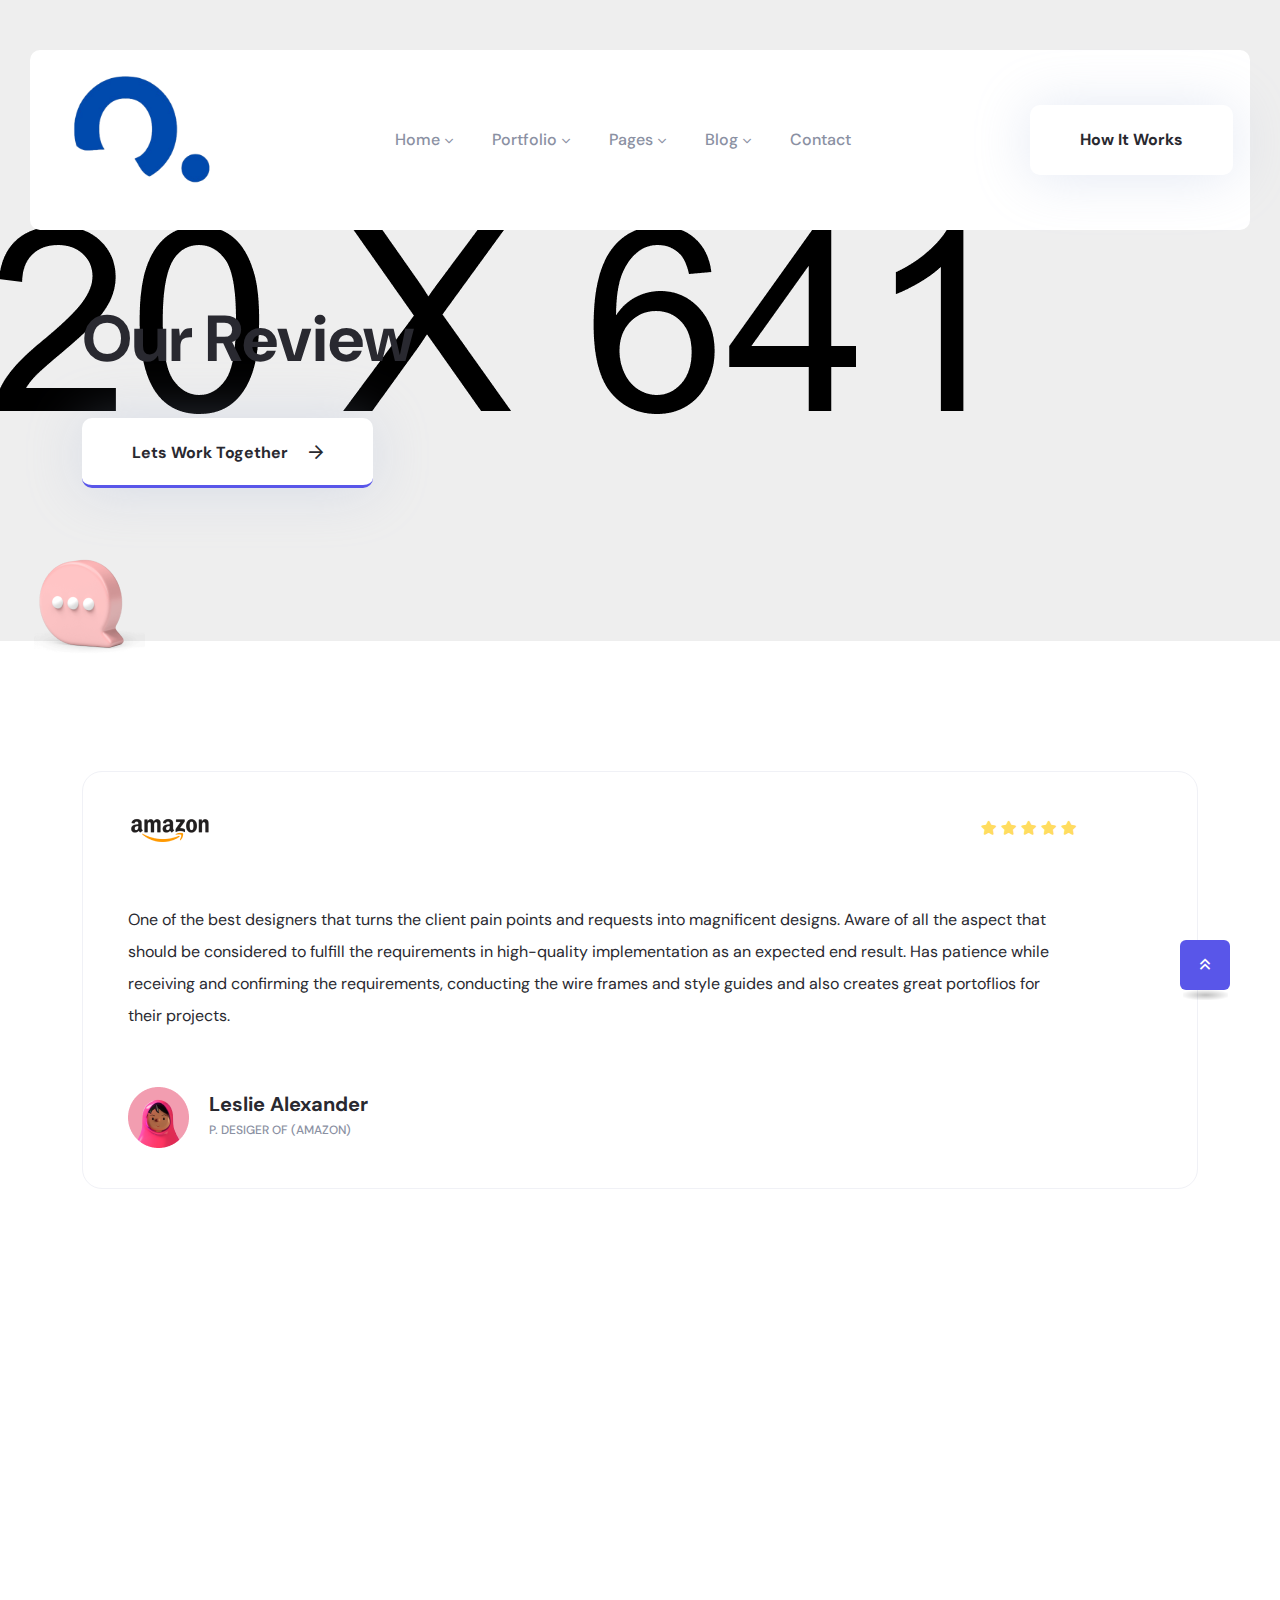
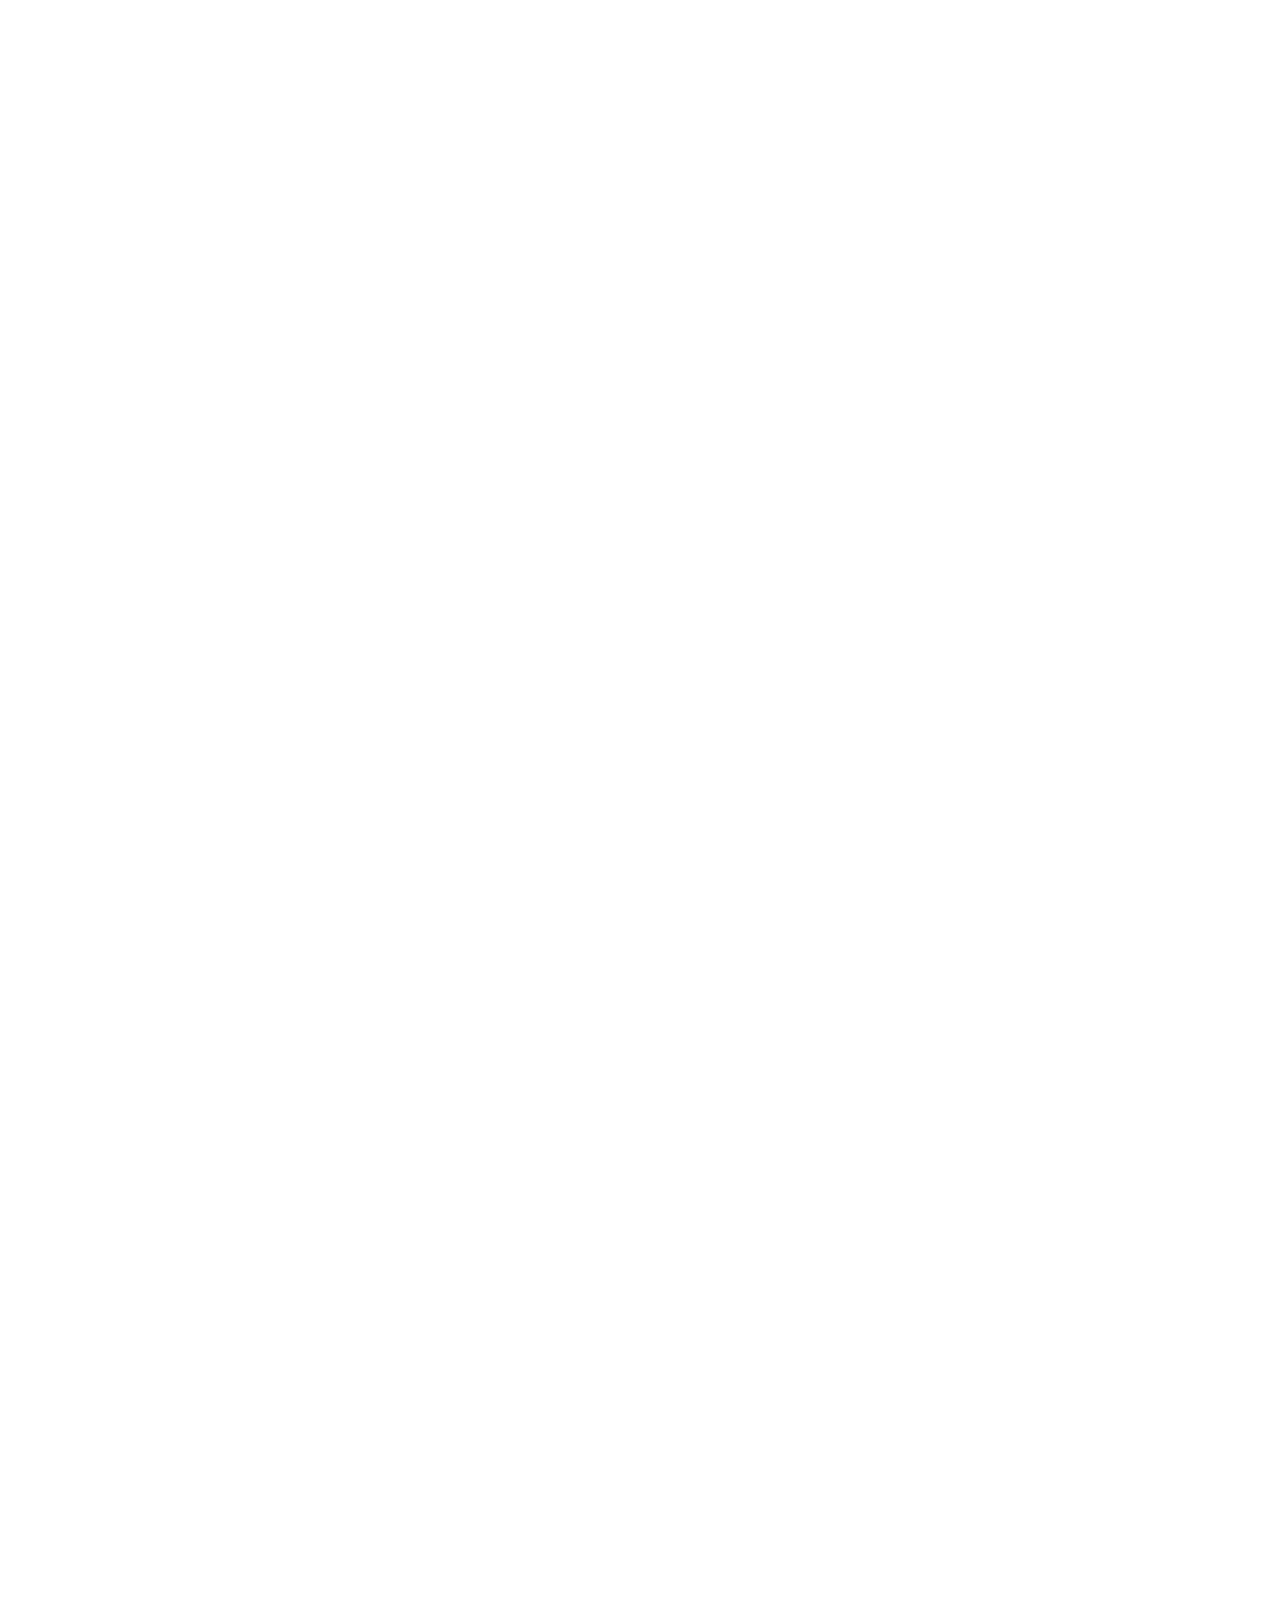
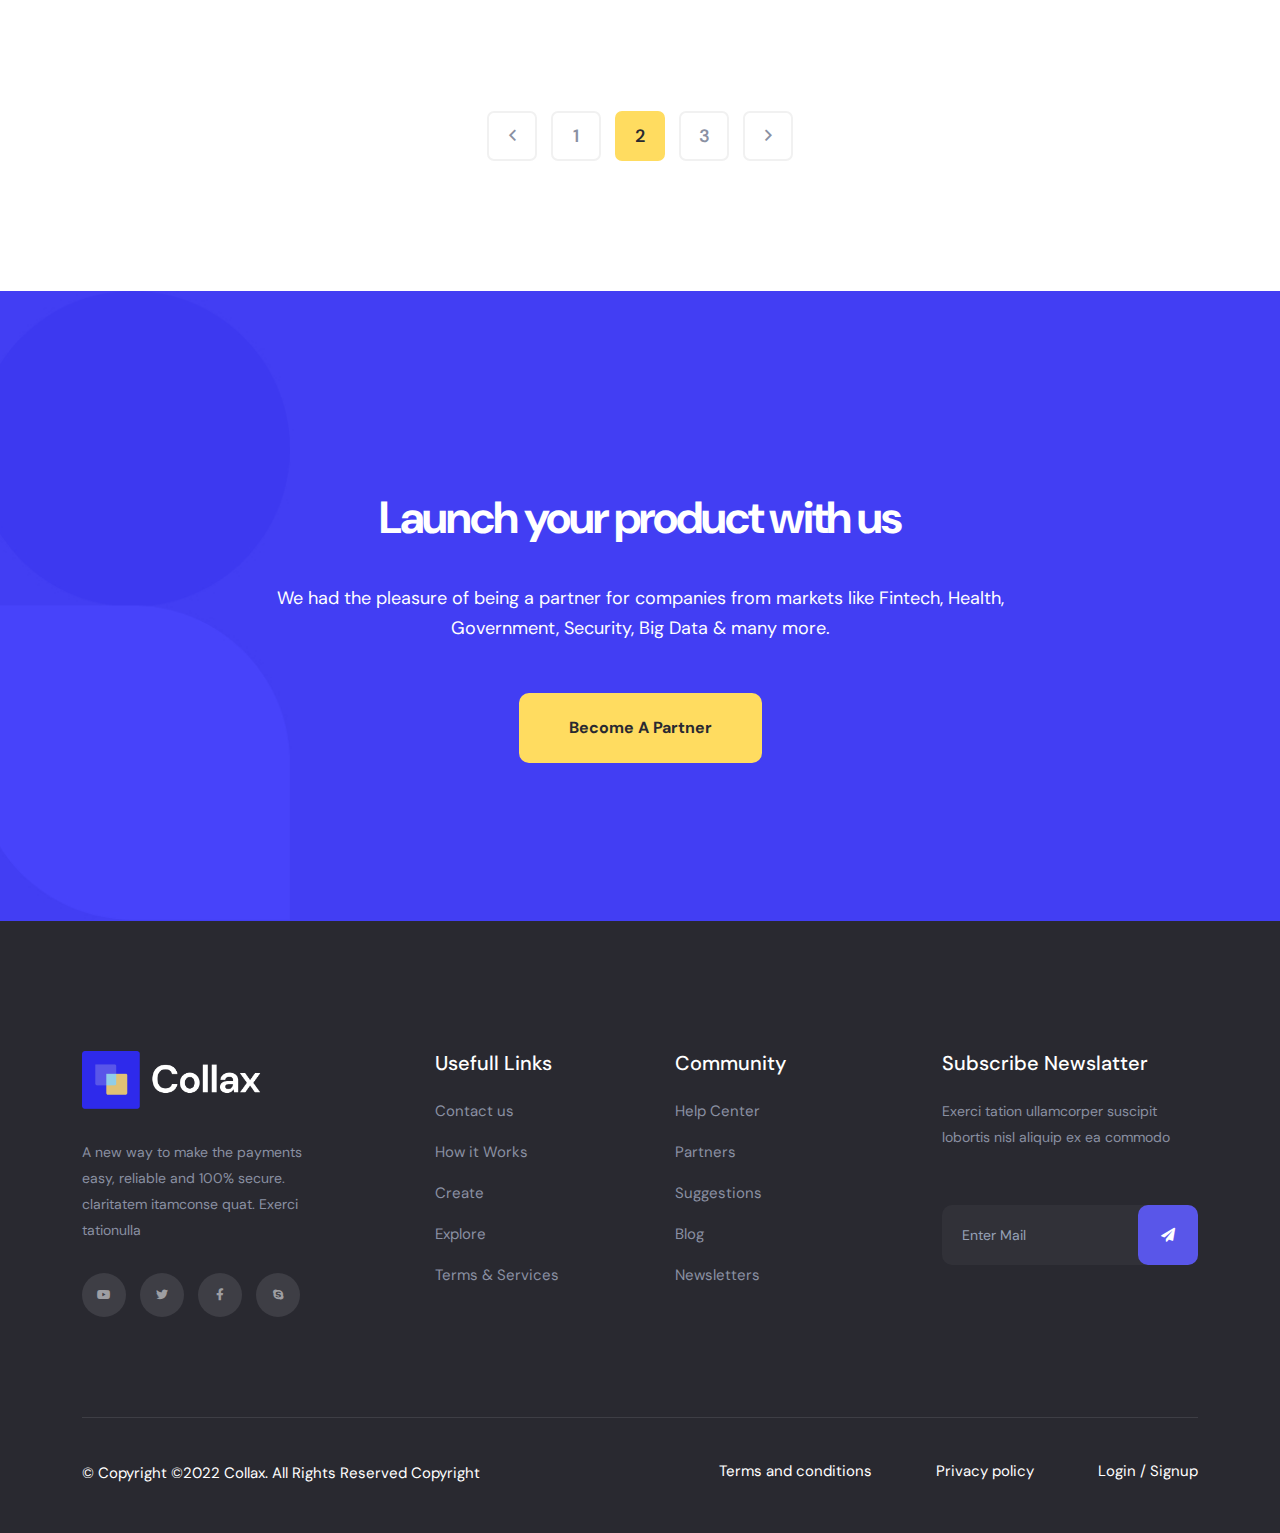
<file: testimonial.html>
<!doctype html>
<html class="no-js" lang="zxx">

<head>
   <meta charset="utf-8">
   <meta http-equiv="x-ua-compatible" content="ie=edge">
   <title> Tecnophille - My Portfolio</title>
   <meta name="description" content="">
   <meta name="viewport" content="width=device-width, initial-scale=1">

   <!-- Place favicon.ico in the root directory -->
   <link rel="shortcut icon" type="image/x-icon" href="assets/img/logo/favico.png">

   <!-- CSS here -->
   <link rel="stylesheet" href="assets/css/bootstrap.min.css">
   <link rel="stylesheet" href="assets/css/animate.css">
   <link rel="stylesheet" href="assets/css/custom-animation.css">
   <link rel="stylesheet" href="assets/css/swiper-bundle.css">
   <link rel="stylesheet" href="assets/css/slick.css">
   <link rel="stylesheet" href="assets/css/flaticon.css">
   <link rel="stylesheet" href="assets/css/meanmenu.css">
   <link rel="stylesheet" href="assets/css/font-awesome-pro.css">
   <link rel="stylesheet" href="assets/css/magnific-popup.css">
   <link rel="stylesheet" href="assets/css/spacing.css">
   <link rel="stylesheet" href="assets/css/style.css">
</head>

<body>
   <!--[if lte IE 9]>
      <p class="browserupgrade">You are using an <strong>outdated</strong> browser. Please <a href="https://browsehappy.com/">upgrade your browser</a> to improve your experience and security.</p>
      <![endif]-->

      <!-- tp-header-area-start -->
      <header class="d-none d-lg-block">
         <div id="header-sticky" class="tp-header-area-two tp-header-bg header-transparent header-transparent-two">
            <div class="container-fluid">
               <div class="row align-items-center">
                  <div class="col-xxl-3 col-xl-3 col-lg-3">
                     <div class="tp-logo text-start">
                        <a href="index.html"><img src="assets/img/logo/logo-blue.png" alt=""></a>
                     </div>
                  </div>
                  <div class="col-xxl-5 col-xl-6 col-lg-6">
                     <div class="tp-main-menu tp-menu-black tp-bs-menu tp-bp-menu text-center">
                        <nav id="mobile-menu">
                           <ul>
                              <li class="has-dropdown"><a href="index.html">Home</a> 
                                 <ul class="submenu text-start">
                                    <li><a href="index.html">Creative Agency</a></li>
                                    <li><a href="index-2.html">Personal Portfolio</a></li>
                                    <li><a href="index-3.html">Startup Business</a></li>
                                    <li><a href="index-4.html">Digital Agency</a></li>
                                    <li><a href="index-5.html">Business Advisor</a></li>
                                    <li><a href="index-6.html">IT Service Agency</a></li>
                                 </ul>
                              </li>
                              <li class="has-dropdown "><a href="portfolio.html">Portfolio</a> 
                                 <ul class="submenu text-start">
                                    <li><a href="portfolio.html">Portfolio Full Width</a></li>
                                    <li><a href="portfolio-2.html">Portfolio Filter 01</a></li>
                                    <li><a href="portfolio-3.html">Portfolio Filter 02</a></li>
                                    <li><a href="portfolio-mesonary.html">Portfolio Masonry</a></li>
                                    <li><a href="portfolio-details.html">Portfolio Details</a></li>
                                 </ul>
                              </li>
                              <li class="has-dropdown has-mega-menu "><a href="#">Pages</a>
                                 <ul class="submenu text-start">
                                    <li><a href="about.html">About</a></li>
                                    <li><a href="about-me.html">About Me</a></li>
                                    <li><a href="job.html">Job</a></li>
                                    <li><a href="job-details.html">Job Details</a></li>
                                    <li><a href="product.html">Product</a></li>
                                    <li><a href="product-details.html">Product Details</a></li>
                                    <li><a href="service-1.html">Service 01</a></li>
                                    <li><a href="service-2.html">Service 02</a></li>
                                    <li><a href="service-3.html">Service 03</a></li>
                                    <li><a href="service-4.html">Service 04</a></li>
                                    <li><a href="service-details.html">Service Details</a></li>
                                    <li><a href="testimonial.html">Testimonial</a></li>
                                    <li><a href="price.html">Price</a></li>
                                    <li><a href="faq.html">Faq</a></li>
                                    <li><a href="login.html">Login</a></li>
                                    <li><a href="registration.html">Register</a></li>
                                    <li><a href="404.html">404</a></li>
                                 </ul>
                              </li>
                              <li class="has-dropdown "><a href="blog.html">Blog</a>
                                 <ul class="submenu text-start">
                                    <li><a href="blog.html">Blog Sidebar</a></li>
                                    <li><a href="blog-details.html">Blog Details</a></li>
                                 </ul>
                              </li>
                              <li><a href="contact.html">Contact</a></li>
                           </ul>
                        </nav>
                     </div>
                  </div>
                  <div class="col-xxl-4 col-xl-3 col-lg-3">
                     <div class="tp-header-left d-flex align-items-center justify-content-end ">
                        <ul class="d-none d-xxl-block">
                           <li><a class="#" href="login.html"><i class="far fa-user fa-user"></i> Login</a></li>
                           <li><a class="#" href="#">EN<i class="fal fa-arrow-down arrow-down"></i></a>
                              <ul>
                                 <li><a href="#">English</a></li>
                                 <li><a href="#">Arabic</a></li>
                                 <li><a href="#">Spanish</a></li>
                              </ul>
                           </li>
                        </ul>
                        <div class="tp-header-yellow-button">
                           <a class="tp-btn-white" href="about.html">How it Works</a>
                        </div>
                     </div>
                  </div>
               </div>
            </div>
         </div>
      </header>
      <!-- tp-header-area-end -->
   
      <div id="header-sticky-mobile" class="tp-md-header-area d-md-block d-lg-none pt-30 pb-30">
         <div class="container-fluid">
            <div class="row align-items-center">
               <div class="col-md-6 col-6">
                  <div class="tp-logo">
                     <a href="index.html"><img src="assets/img/logo/logo-blue.png" alt=""></a>
                  </div>
               </div>
               <div class="col-md-6 col-6">
                  <div class="tp-header-right z-index-1 d-flex align-items-center justify-content-end">
                     <a class="tp-btn-yellow d-none d-md-block" href="#">How it Works</a>
                     <button class="tp-menu-bar"><i class="fal fa-bars"></i></button>
                  </div>
               </div>
            </div>
         </div>
      </div>
   
   
   
      <div class="tp-offcanvas-area">
         <div class="tpoffcanvas">
            <div class="tpoffcanvas__logo">
               <a href="index.html">
                  <img src="assets/img/logo/logo-white.png" alt="">
               </a>
            </div>
            <div class="tpoffcanvas__close-btn">
               <a class="close-btn" href="javascript:void(0)"><i class="fal fa-times-hexagon"></i></a>
            </div>
            <div class="tpoffcanvas__content d-none d-sm-block">
               <p>We deploy world-class Creative <br> on demand.</p>
            </div>
            <div class="mobile-menu">
   
            </div>
            <div class="tpoffcanvas__contact">
               <span>Contact us</span>
               <ul>
                  <li><i class="fas fa-star"></i> <a href="https://goo.gl/maps/abHegV4AoiJA6Syd8" target="_blank">Melbone
                        st, Australia, Ny 12099</a></li>
                  <li><i class="fas fa-star"></i> <a href="tel:8180012345678">+81 800 123 456 78</a></li>
                  <li><i class="fas fa-star"></i> <a href="mailto:Collaxmail@gmail.com">Collaxmail@gmail.com</a></li>
               </ul>
            </div>
            <div class="tpoffcanvas__input d-none d-sm-block">
               <p>Get UPdate</p>
               <form class="p-relative" action="#">
                  <input type="text" placeholder="Enter mail">
                  <button type="submit"><i class="fas fa-paper-plane"></i></button>
               </form>
            </div>
            <div class="tpoffcanvas__instagram d-none d-sm-block">
               <p>Check Instagram POst</p>
              <div class="tp-insta">
               <div class="row">
                  <div class="col-3 col-sm-3"><a href="#"><img src="assets/img/offcanvas/insta-1.jpg" alt=""></a></div>
                  <div class="col-3 col-sm-3"><a href="#"><img src="assets/img/offcanvas/insta-2.jpg" alt=""></a></div>
                  <div class="col-3 col-sm-3"><a href="#"><img src="assets/img/offcanvas/insta-4.jpg" alt=""></a></div>
                  <div class="col-3 col-sm-3"><a href="#"><img src="assets/img/offcanvas/insta-4.jpg" alt=""></a></div>
               </div>
              </div>
            </div>
         </div>
      </div>
   
      <div class="body-overlay"></div>

   <main>

      <!-- breadcrumb area start -->
      <section class="breadcrumb__area  breadcrumb__pt-310 include-bg p-relative"
         data-background="assets/img/breadcrum/ab-1.1.jpg">
         <div class="ac-about-shape-img z-index-1">
            <img src="assets/img/breadcrum/ab-shape-1.1.jpg" alt="">
         </div>
         <div class="container">
            <div class="row">
               <div class="col-xxl-12">
                  <div class="breadcrumb__content p-relative z-index-1">
                     <h3 class="breadcrumb__title">Our Review</h3>
                      <a href="contact.html" class="tp-btn-white-border">Lets work together <i class="far fa-arrow-right"></i></a>
                  </div>
               </div>
            </div>
         </div>
      </section>
      <!-- breadcrumb area end -->


      <!--testimonial-area-start -->
      <div class="tp-testimonial-area pt-130 pb-130 p-relative">
         <div class="container">
            <div class="row">
               <div class="col-xl-12 wow tpfadeUp" data-wow-duration="1s" data-wow-delay=".3s">
                  <div class="swiper-slide">
                     <div class="tp-testimonial-item-four testimonial-html-space mb-30">
                        <div
                           class="tp-testimonial-item-four__meta d-flex justify-content-between align-items-center mb-60">
                           <div class="tp-testimonial-item-four__logo">
                              <a href=""><img src="assets/img/testimonial/testi-brands-1.png" alt=""></a>
                           </div>
                           <div class="tp-testimonial-item-four__rating">
                              <span><i class="fas fa-star"></i></span>
                              <span><i class="fas fa-star"></i></span>
                              <span><i class="fas fa-star"></i></span>
                              <span><i class="fas fa-star"></i></span>
                              <span><i class="fas fa-star"></i></span>
                           </div>
                        </div>
                        <div class="tp-testi-paragraph pb-40">
                           <p>One of the best designers that turns the client pain points and requests into magnificent
                              designs. Aware of all the aspect that should be considered to fulfill the requirements in
                              high-quality implementation as an expected end result. Has patience while receiving and
                              confirming the requirements, conducting the wire frames and style guides and also creates
                              great portoflios for their projects.</p>
                        </div>
                        <div class="tp-testimonial-item-four__client d-flex align-items-center">
                           <div class="mr-20">
                              <img src="assets/img/testimonial/testi-4.2.png" alt="">
                           </div>
                           <div class="tp-testimonial-item-four__position">
                              <h4 class="m-0">Leslie Alexander</h4>
                              <span>P. Desiger of (Amazon)</span>
                           </div>
                        </div>
                     </div>
                  </div>
               </div>
               <div class="col-xl-12 wow tpfadeUp" data-wow-duration="1s" data-wow-delay=".5s">
                  <div class="swiper-slide">
                     <div class="tp-testimonial-item-four testimonial-html-space mb-30">
                        <div
                           class="tp-testimonial-item-four__meta d-flex justify-content-between align-items-center mb-60">
                           <div class="tp-testimonial-item-four__logo">
                              <a href=""><img src="assets/img/testimonial/testi-brands-2.png" alt=""></a>
                           </div>
                           <div class="tp-testimonial-item-four__rating">
                              <span><i class="fas fa-star"></i></span>
                              <span><i class="fas fa-star"></i></span>
                              <span><i class="fas fa-star"></i></span>
                              <span><i class="fas fa-star"></i></span>
                              <span><i class="fas fa-star"></i></span>
                           </div>
                        </div>
                        <div class="tp-testi-paragraph pb-40">
                           <p>Wow. What a great experience with this copywriter. Muhammad Noman is a very talented
                              copywriter. yesterday I got his first Email that was amazing... experience with him Wow.
                              What a great experience with this copywriter. Muhammad Noman is a very talented
                           </p>
                        </div>
                        <div class="tp-testimonial-item-four__client d-flex align-items-center">
                           <div class="mr-20">
                              <img src="assets/img/testimonial/testi-4.5.png" alt="">
                           </div>
                           <div class="tp-testimonial-item-four__position">
                              <h4 class="m-0">Guy Hawkins</h4>
                              <span>Ux Designer of (Godaddy)</span>
                           </div>
                        </div>
                     </div>
                  </div>
               </div>
               <div class="col-xl-12 wow tpfadeUp" data-wow-duration="1s" data-wow-delay=".7s">
                  <div class="swiper-slide">
                     <div class="tp-testimonial-item-four testimonial-html-space mb-30">
                        <div
                           class="tp-testimonial-item-four__meta d-flex justify-content-between align-items-center mb-60">
                           <div class="tp-testimonial-item-four__logo">
                              <a href=""><img src="assets/img/testimonial/testi-brands-2.png" alt=""></a>
                           </div>
                           <div class="tp-testimonial-item-four__rating">
                              <span><i class="fas fa-star"></i></span>
                              <span><i class="fas fa-star"></i></span>
                              <span><i class="fas fa-star"></i></span>
                              <span><i class="fas fa-star"></i></span>
                              <span><i class="fas fa-star"></i></span>
                           </div>
                        </div>
                        <div class="tp-testi-paragraph pb-40">
                           <p>Wow. What a great experience with this copywriter. Muhammad Noman is a very talented
                              copywriter. yesterday I got his first Email that was amazing... experience with him Wow.
                              What a great experience with this copywriter. Muhammad Noman is a very talented
                           </p>
                        </div>
                        <div class="tp-testimonial-item-four__client d-flex align-items-center">
                           <div class="mr-20">
                              <img src="assets/img/testimonial/testi-4.1.png" alt="">
                           </div>
                           <div class="tp-testimonial-item-four__position">
                              <h4 class="m-0">Darrell Steward</h4>
                              <span>Ux Designer of (Godaddy)</span>
                           </div>
                        </div>
                     </div>
                  </div>
               </div>
               <div class="col-xl-12 wow tpfadeUp" data-wow-duration="1s" data-wow-delay=".9s">
                  <div class="swiper-slide">
                     <div class="tp-testimonial-item-four testimonial-html-space mb-30">
                        <div
                           class="tp-testimonial-item-four__meta d-flex justify-content-between align-items-center mb-60">
                           <div class="tp-testimonial-item-four__logo">
                              <a href=""><img src="assets/img/testimonial/testi-brands-2.png" alt=""></a>
                           </div>
                           <div class="tp-testimonial-item-four__rating">
                              <span><i class="fas fa-star"></i></span>
                              <span><i class="fas fa-star"></i></span>
                              <span><i class="fas fa-star"></i></span>
                              <span><i class="fas fa-star"></i></span>
                              <span><i class="fas fa-star"></i></span>
                           </div>
                        </div>
                        <div class="tp-testi-paragraph pb-40">
                           <p>Wow. What a great experience with this copywriter. Muhammad Noman is a very talented
                              copywriter. yesterday I got his first Email that was amazing... experience with him Wow.
                              What a great experience with this copywriter. Muhammad Noman is a very talented
                           </p>
                        </div>
                        <div class="tp-testimonial-item-four__client d-flex align-items-center">
                           <div class="mr-20">
                              <img src="assets/img/testimonial/testi-4.6.png" alt="">
                           </div>
                           <div class="tp-testimonial-item-four__position">
                              <h4 class="m-0">Dianne Russell</h4>
                              <span>Founder of (Rirax)</span>
                           </div>
                        </div>
                     </div>
                  </div>
               </div>
               <div class="col-xl-12 wow tpfadeUp" data-wow-duration="1s" data-wow-delay="1s">
                  <div class="swiper-slide">
                     <div class="tp-testimonial-item-four testimonial-html-space mb-30">
                        <div
                           class="tp-testimonial-item-four__meta d-flex justify-content-between align-items-center mb-60">
                           <div class="tp-testimonial-item-four__logo">
                              <a href=""><img src="assets/img/testimonial/testi-brands-2.png" alt=""></a>
                           </div>
                           <div class="tp-testimonial-item-four__rating">
                              <span><i class="fas fa-star"></i></span>
                              <span><i class="fas fa-star"></i></span>
                              <span><i class="fas fa-star"></i></span>
                              <span><i class="fas fa-star"></i></span>
                              <span><i class="fas fa-star"></i></span>
                           </div>
                        </div>
                        <div class="tp-testi-paragraph pb-40">
                           <p>Wow. What a great experience with this copywriter. Muhammad Noman is a very talented
                              copywriter. yesterday I got his first Email that was amazing... experience with him Wow.
                              What a great experience with this copywriter. Muhammad Noman is a very talented
                           </p>
                        </div>
                        <div class="tp-testimonial-item-four__client d-flex align-items-center">
                           <div class="mr-20">
                              <img src="assets/img/testimonial/testi-4.7.png" alt="">
                           </div>
                           <div class="tp-testimonial-item-four__position">
                              <h4 class="m-0">Robert Fox</h4>
                              <span>P. Desiger of (Amazon)</span>
                           </div>
                        </div>
                     </div>
                  </div>
               </div>
               <div class="col-xl-12 wow tpfadeUp" data-wow-duration="1s" data-wow-delay="1.1s">
                  <div class="swiper-slide">
                     <div class="tp-testimonial-item-four testimonial-html-space mb-30">
                        <div
                           class="tp-testimonial-item-four__meta d-flex justify-content-between align-items-center mb-60">
                           <div class="tp-testimonial-item-four__logo">
                              <a href=""><img src="assets/img/testimonial/testi-brands-2.png" alt=""></a>
                           </div>
                           <div class="tp-testimonial-item-four__rating">
                              <span><i class="fas fa-star"></i></span>
                              <span><i class="fas fa-star"></i></span>
                              <span><i class="fas fa-star"></i></span>
                              <span><i class="fas fa-star"></i></span>
                              <span><i class="fas fa-star"></i></span>
                           </div>
                        </div>
                        <div class="tp-testi-paragraph pb-40">
                           <p>Wow. What a great experience with this copywriter. Muhammad Noman is a very talented
                              copywriter. yesterday I got his first Email that was amazing... experience with him Wow.
                              What a great experience with this copywriter. Muhammad Noman is a very talented
                           </p>
                        </div>
                        <div class="tp-testimonial-item-four__client d-flex align-items-center">
                           <div class="mr-20">
                              <img src="assets/img/testimonial/testi-4.8.png" alt="">
                           </div>
                           <div class="tp-testimonial-item-four__position">
                              <h4 class="m-0">Bessie Cooper</h4>
                              <span>P. Desiger of (Amazon)</span>
                           </div>
                        </div>
                     </div>
                  </div>
               </div>
            </div>
            <div class="row">
               <div class="container">
                  <div class="col-xl-12">
                     <div class="basic-pagination mt-30 text-center">
                        <nav>
                           <ul>
                              <li>
                                 <a href="blog.html">
                                    <i class="far fa-angle-left"></i>
                                 </a>
                              </li>
                              <li>
                                 <a href="blog.html">1</a>
                              </li>
                              <li>
                                 <span class="current">2</span>
                              </li>
                              <li>
                                 <a href="blog.html">3</a>
                              </li>
                              <li>
                                 <a href="blog.html">
                                    <i class="far fa-angle-right"></i>
                                 </a>
                              </li>
                           </ul>
                        </nav>
                     </div>
                  </div>
               </div>
            </div>
         </div>
      </div>
      <!-- testimonial-area-end -->

      <!-- news-area-start -->
      <div class="tp-news-letter-area tp-news-letter-bg pt-200 pb-150" data-background="assets/img/news/news-bg.jpg">
         <div class="container">
            <div class="row justify-content-center">
               <div class="col-xl-8 col-lg-8 col-md-12 ">
                  <div class="tp-news-sub-wrapper text-center">
                     <div class="tp-news-letter-section-box">
                        <h2 class="tp-title-sm tp-title-sm tp-white-text pb-30">Launch your product with us</h2>
                        <p class="text-white pb-35">We had the pleasure of being a partner for companies from markets
                           like Fintech, Health, Government, Security, Big Data & many more.</p>
                     </div>
                     <div class="tp-news-button">
                        <a class="tp-btn-lg-yellow" href="contact.html">Become a Partner</a>
                     </div>
                  </div>
               </div>
            </div>
         </div>
      </div>
      <!-- news-area-end -->

   </main>


   <!-- footer-area-start -->

   <footer>
      <div class="tp-footer-area black-bg pt-130 pb-30">
         <div class="container">
            <div class="row">
               <div class="col-xl-3 col-lg-4 col-md-6">
                  <div class="tp-footer-widget">
                     <div class="tp-footer-widget__logo mb-30">
                        <a href="index.html"><img src="assets/img/logo/logo-white.png" alt=""></a>
                     </div>
                     <div class="tp-footer-widget__text mb-30">
                        <p>A new way to make the payments easy,
                           reliable and 100% secure. claritatem itamconse quat. Exerci tationulla</p>
                     </div>
                     <div class="tp-footer-widget__social-link">
                        <a href="#"><i class="fab fa-youtube"></i></a>
                        <a href="#"><i class="fab fa-twitter"></i></a>
                        <a href="#"><i class="fab fa-facebook-f"></i></a>
                        <a href="#"><i class="fab fa-skype"></i></a>
                     </div>
                  </div>
               </div>
               <div class="col-xl-3 col-lg-2 col-md-6 d-flex justify-content-lg-center">
                  <div class="tp-footer-widget">
                     <div class="tp-footer-widget__title pb-15">
                        <h3 class="footer-title">Usefull Links</h3>
                     </div>
                     <div class="tp-footer-widget__list">
                        <ul>
                           <li><a href="#">Contact us</a></li>
                           <li><a href="#">How it Works</a></li>
                           <li><a href="#">Create</a></li>
                           <li><a href="#">Explore</a></li>
                           <li><a href="#">Terms & Services</a></li>
                        </ul>
                     </div>
                  </div>
               </div>
               <div class="col-xl-3 col-lg-2 col-md-6">
                  <div class="tp-footer-widget pl-20">
                     <div class="tp-footer-widget__title pb-15">
                        <h3 class="footer-title">Community</h3>
                     </div>
                     <div class="tp-footer-widget__list">
                        <ul>
                           <li><a href="#">Help Center</a></li>
                           <li><a href="#">Partners</a></li>
                           <li><a href="#">Suggestions</a></li>
                           <li><a href="blog.html">Blog</a></li>
                           <li><a href="#">Newsletters</a></li>
                        </ul>
                     </div>
                  </div>
               </div>
               <div class="col-xl-3 col-lg-4 col-md-6">
                  <div class="tp-footer-widget">
                     <div class="tp-footer-widget__title pb-15">
                        <h3 class="footer-title">Subscribe Newslatter</h3>
                     </div>
                     <div class="tp-footer-widget__text mb-55">
                        <p>Exerci tation ullamcorper suscipit lobortis nisl aliquip ex ea commodo</p>
                     </div>
                     <div class="tp-footer-widget__input">
                        <form action="#">
                           <input type="text" placeholder="Enter Mail">
                           <button type="submit"><i class="fas fa-paper-plane"></i></button>
                        </form>
                     </div>
                  </div>
               </div>
            </div>
         </div>

         <div class="tp-copyright-area">
            <div class="container">
               <div class="copyright-border pt-40">
                  <div class="row">
                     <div class="col-xl-6 col-lg-6 col-12">
                        <div class="tp-copyright-left text-lg-start text-start text-md-center">
                           <p> © Copyright ©2022 Collax. All Rights Reserved Copyright</p>
                        </div>
                     </div>
                     <div class="col-xl-6 col-lg-6 col-12">
                        <div class="tp-copyright-right text-start text-md-center text-lg-end">
                           <a href="#">Terms and conditions</a>
                           <a href="#"> Privacy policy</a>
                           <a href="#">Login / Signup</a>
                        </div>
                     </div>
                  </div>
               </div>
            </div>
         </div>
      </div>
   </footer>

   <!-- footer-area-end -->


   <button class="scroll-top scroll-to-target" data-target="html">
      <i class="far fa-angle-double-up"></i>
  </button>

   <!-- JS here -->
   <script src="assets/js/jquery.js"></script>
   <script src="assets/js/waypoints.js"></script>
   <script src="assets/js/bootstrap.bundle.min.js"></script>
   <script src="assets/js/swiper-bundle.js"></script>
   <script src="assets/js/slick.js"></script>
   <script src="assets/js/magnific-popup.js"></script>
   <script src="assets/js/counterup.js"></script>
   <script src="assets/js/wow.js"></script>
   <script src="assets/js/meanmenu.js"></script>
   <script src="assets/js/isotope-pkgd.js"></script>
   <script src="assets/js/imagesloaded-pkgd.js"></script>
   <script src="assets/js/ajax-form.js"></script>
   <script src="assets/js/main.js"></script>
</body>

</html>
</file>
<file: assets/css/flaticon.css>
@font-face {
    font-family: "flaticon";
    src: url("../fonts/flaticon.ttf") format("truetype"),
url("../fonts/flaticon.woff") format("woff"),
url("../fonts/flaticon.woff") format("woff2"),
url("../fonts/flaticon.eot") format("embedded-opentype"),
url("../fonts/flaticon.svg") format("svg");
}

i[class^="flaticon-"]:before, i[class*=" flaticon-"]:before {
    font-family: flaticon !important;
    font-style: normal;
    font-weight: normal !important;
    font-variant: normal;
    text-transform: none;
    line-height: 1;
    -webkit-font-smoothing: antialiased;
    -moz-osx-font-smoothing: grayscale;
}

.flaticon-clipboard:before {
    content: "\f101";
}
.flaticon-satisfaction:before {
    content: "\f102";
}
.flaticon-setting:before {
    content: "\f103";
}
.flaticon-diagonal-arrow:before {
    content: "\f104";
}
.flaticon-down-arrow:before {
    content: "\f105";
}
.flaticon-right-arrow:before {
    content: "\f106";
}
.flaticon-email:before {
    content: "\f107";
}
.flaticon-programming:before {
    content: "\f108";
}
.flaticon-customer-support:before {
    content: "\f109";
}
.flaticon-bell:before {
    content: "\f10a";
}
.flaticon-document:before {
    content: "\f10b";
}
.flaticon-briefcase:before {
    content: "\f10c";
}
.flaticon-bar-chart:before {
    content: "\f10d";
}
.flaticon-shuttle:before {
    content: "\f10e";
}
.flaticon-group:before {
    content: "\f10f";
}
.flaticon-24-hours:before {
    content: "\f110";
}
.flaticon-web:before {
    content: "\f111";
}
.flaticon-star:before {
    content: "\f112";
}
.flaticon-target:before {
    content: "\f113";
}
.flaticon-coding:before {
    content: "\f114";
}
.flaticon-statistics:before {
    content: "\f115";
}
.flaticon-team:before {
    content: "\f116";
}
.flaticon-target-1:before {
    content: "\f117";
}
.flaticon-configure:before {
    content: "\f118";
}
.flaticon-startup:before {
    content: "\f119";
}
.flaticon-graph:before {
    content: "\f11a";
}
.flaticon-graph-1:before {
    content: "\f11b";
}
.flaticon-settings:before {
    content: "\f11c";
}
.flaticon-lcd:before {
    content: "\f11d";
}
.flaticon-solution:before {
    content: "\f11e";
}
.flaticon-developer:before {
    content: "\f11f";
}
.flaticon-presentation:before {
    content: "\f120";
}
</file>
<file: assets/css/spacing.css>
.mt-5{
    margin-top:5px !important
}
.mt-10{
    margin-top:10px
}
.mt-15{
    margin-top:15px
}
.mt-20{
    margin-top:20px
}
.mt-25{
    margin-top:25px
}
.mt-30{
    margin-top:30px
}
.mt-35{
    margin-top:35px
}
.mt-40{
    margin-top:40px
}
.mt-45{
    margin-top:45px
}
.mt-50{
    margin-top:50px
}
.mt-55{
    margin-top:55px
}
.mt-60{
    margin-top:60px
}
.mt-65{
    margin-top:65px
}
.mt-70{
    margin-top:70px
}
.mt-75{
    margin-top:75px
}
.mt-80{
    margin-top:80px
}
.mt-85{
    margin-top:85px
}
.mt-90{
    margin-top:90px
}
.mt-95{
    margin-top:95px
}
.mt-100{
    margin-top:100px
}
.mt-105{
    margin-top:105px
}
.mt-110{
    margin-top:110px
}
.mt-115{
    margin-top:115px
}
.mt-120{
    margin-top:120px
}
.mt-125{
    margin-top:125px
}
.mt-130{
    margin-top:130px
}
.mt-135{
    margin-top:135px
}
.mt-140{
    margin-top:140px
}
.mt-145{
    margin-top:145px
}
.mt-150{
    margin-top:150px
}
.mt-155{
    margin-top:155px
}
.mt-160{
    margin-top:160px
}
.mt-165{
    margin-top:165px
}
.mt-170{
    margin-top:170px
}
.mt-175{
    margin-top:175px
}
.mt-180{
    margin-top:180px
}
.mt-185{
    margin-top:185px
}
.mt-190{
    margin-top:190px
}
.mt-195{
    margin-top:195px
}
.mt-200{
    margin-top:200px
}
.mb-5{
    margin-bottom:5px !important
}
.mb-10{
    margin-bottom:10px
}
.mb-15{
    margin-bottom:15px
}
.mb-20{
    margin-bottom:20px
}
.mb-25{
    margin-bottom:25px
}
.mb-30{
    margin-bottom:30px
}
.mb-35{
    margin-bottom:35px
}
.mb-40{
    margin-bottom:40px
}
.mb-45{
    margin-bottom:45px
}
.mb-50{
    margin-bottom:50px
}
.mb-55{
    margin-bottom:55px
}
.mb-60{
    margin-bottom:60px
}
.mb-65{
    margin-bottom:65px
}
.mb-70{
    margin-bottom:70px
}
.mb-75{
    margin-bottom:75px
}
.mb-80{
    margin-bottom:80px
}
.mb-85{
    margin-bottom:85px
}
.mb-90{
    margin-bottom:90px
}
.mb-95{
    margin-bottom:95px
}
.mb-100{
    margin-bottom:100px
}
.mb-105{
    margin-bottom:105px
}
.mb-110{
    margin-bottom:110px
}
.mb-115{
    margin-bottom:115px
}
.mb-120{
    margin-bottom:120px
}
.mb-125{
    margin-bottom:125px
}
.mb-130{
    margin-bottom:130px
}
.mb-135{
    margin-bottom:135px
}
.mb-140{
    margin-bottom:140px
}
.mb-145{
    margin-bottom:145px
}
.mb-150{
    margin-bottom:150px
}
.mb-155{
    margin-bottom:155px
}
.mb-160{
    margin-bottom:160px
}
.mb-165{
    margin-bottom:165px
}
.mb-170{
    margin-bottom:170px
}
.mb-175{
    margin-bottom:175px
}
.mb-180{
    margin-bottom:180px
}
.mb-185{
    margin-bottom:185px
}
.mb-190{
    margin-bottom:190px
}
.mb-195{
    margin-bottom:195px
}
.mb-200{
    margin-bottom:200px
}
.ml-5{
    margin-left:5px
}
.ml-10{
    margin-left:10px
}
.ml-15{
    margin-left:15px
}
.ml-20{
    margin-left:20px
}
.ml-25{
    margin-left:25px
}
.ml-30{
    margin-left:30px
}
.ml-35{
    margin-left:35px
}
.ml-40{
    margin-left:40px
}
.ml-45{
    margin-left:45px
}
.ml-50{
    margin-left:50px
}
.ml-55{
    margin-left:55px
}
.ml-60{
    margin-left:60px
}
.ml-65{
    margin-left:65px
}
.ml-70{
    margin-left:70px
}
.ml-75{
    margin-left:75px
}
.ml-80{
    margin-left:80px
}
.ml-85{
    margin-left:85px
}
.ml-90{
    margin-left:90px
}
.ml-95{
    margin-left:95px
}
.ml-100{
    margin-left:100px
}
.ml-105{
    margin-left:105px
}
.ml-110{
    margin-left:110px
}
.ml-115{
    margin-left:115px
}
.ml-120{
    margin-left:120px
}
.ml-125{
    margin-left:125px
}
.ml-130{
    margin-left:130px
}
.ml-135{
    margin-left:135px
}
.ml-140{
    margin-left:140px
}
.ml-145{
    margin-left:145px
}
.ml-150{
    margin-left:150px
}
.ml-155{
    margin-left:155px
}
.ml-160{
    margin-left:160px
}
.ml-165{
    margin-left:165px
}
.ml-170{
    margin-left:170px
}
.ml-175{
    margin-left:175px
}
.ml-180{
    margin-left:180px
}
.ml-185{
    margin-left:185px
}
.ml-190{
    margin-left:190px
}
.ml-195{
    margin-left:195px
}
.ml-200{
    margin-left:200px
}
.mr-5{
    margin-right:5px
}
.mr-10{
    margin-right:10px
}
.mr-15{
    margin-right:15px
}
.mr-20{
    margin-right:20px
}
.mr-25{
    margin-right:25px
}
.mr-30{
    margin-right:30px
}
.mr-35{
    margin-right:35px
}
.mr-40{
    margin-right:40px
}
.mr-45{
    margin-right:45px
}
.mr-50{
    margin-right:50px
}
.mr-55{
    margin-right:55px
}
.mr-60{
    margin-right:60px
}
.mr-65{
    margin-right:65px
}
.mr-70{
    margin-right:70px
}
.mr-75{
    margin-right:75px
}
.mr-80{
    margin-right:80px
}
.mr-85{
    margin-right:85px
}
.mr-90{
    margin-right:90px
}
.mr-95{
    margin-right:95px
}
.mr-100{
    margin-right:100px
}
.mr-105{
    margin-right:105px
}
.mr-110{
    margin-right:110px
}
.mr-115{
    margin-right:115px
}
.mr-120{
    margin-right:120px
}
.mr-125{
    margin-right:125px
}
.mr-130{
    margin-right:130px
}
.mr-135{
    margin-right:135px
}
.mr-140{
    margin-right:140px
}
.mr-145{
    margin-right:145px
}
.mr-150{
    margin-right:150px
}
.mr-155{
    margin-right:155px
}
.mr-160{
    margin-right:160px
}
.mr-165{
    margin-right:165px
}
.mr-170{
    margin-right:170px
}
.mr-175{
    margin-right:175px
}
.mr-180{
    margin-right:180px
}
.mr-185{
    margin-right:185px
}
.mr-190{
    margin-right:190px
}
.mr-195{
    margin-right:195px
}
.mr-200{
    margin-right:200px
}
.pt-5{
    padding-top:5px !important
}
.pt-10{
    padding-top:10px
}
.pt-15{
    padding-top:15px
}
.pt-20{
    padding-top:20px
}
.pt-25{
    padding-top:25px
}
.pt-30{
    padding-top:30px
}
.pt-35{
    padding-top:35px
}
.pt-40{
    padding-top:40px
}
.pt-45{
    padding-top:45px
}
.pt-50{
    padding-top:50px
}
.pt-55{
    padding-top:55px
}
.pt-60{
    padding-top:60px
}
.pt-65{
    padding-top:65px
}
.pt-70{
    padding-top:70px
}
.pt-75{
    padding-top:75px
}
.pt-80{
    padding-top:80px
}
.pt-85{
    padding-top:85px
}
.pt-90{
    padding-top:90px
}
.pt-95{
    padding-top:95px
}
.pt-100{
    padding-top:100px
}
.pt-105{
    padding-top:105px
}
.pt-110{
    padding-top:110px
}
.pt-115{
    padding-top:115px
}
.pt-120{
    padding-top:120px
}
.pt-125{
    padding-top:125px
}
.pt-130{
    padding-top:130px
}
.pt-135{
    padding-top:135px
}
.pt-140{
    padding-top:140px
}
.pt-145{
    padding-top:145px
}
.pt-150{
    padding-top:150px
}
.pt-155{
    padding-top:155px
}
.pt-160{
    padding-top:160px
}
.pt-165{
    padding-top:165px
}
.pt-170{
    padding-top:170px
}
.pt-175{
    padding-top:175px
}
.pt-180{
    padding-top:180px
}
.pt-185{
    padding-top:185px
}
.pt-190{
    padding-top:190px
}
.pt-195{
    padding-top:195px
}
.pt-200{
    padding-top:200px
}
.pb-5{
    padding-bottom:5px !important
}
.pb-10{
    padding-bottom:10px
}
.pb-15{
    padding-bottom:15px
}
.pb-20{
    padding-bottom:20px
}
.pb-25{
    padding-bottom:25px
}
.pb-30{
    padding-bottom:30px
}
.pb-35{
    padding-bottom:35px
}
.pb-40{
    padding-bottom:40px
}
.pb-45{
    padding-bottom:45px
}
.pb-50{
    padding-bottom:50px
}
.pb-55{
    padding-bottom:55px
}
.pb-60{
    padding-bottom:60px
}
.pb-65{
    padding-bottom:65px
}
.pb-70{
    padding-bottom:70px
}
.pb-75{
    padding-bottom:75px
}
.pb-80{
    padding-bottom:80px
}
.pb-85{
    padding-bottom:85px
}
.pb-90{
    padding-bottom:90px
}
.pb-95{
    padding-bottom:95px
}
.pb-100{
    padding-bottom:100px
}
.pb-105{
    padding-bottom:105px
}
.pb-110{
    padding-bottom:110px
}
.pb-115{
    padding-bottom:115px
}
.pb-120{
    padding-bottom:120px
}
.pb-125{
    padding-bottom:125px
}
.pb-130{
    padding-bottom:130px
}
.pb-135{
    padding-bottom:135px
}
.pb-140{
    padding-bottom:140px
}
.pb-145{
    padding-bottom:145px
}
.pb-150{
    padding-bottom:150px
}
.pb-155{
    padding-bottom:155px
}
.pb-160{
    padding-bottom:160px
}
.pb-165{
    padding-bottom:165px
}
.pb-170{
    padding-bottom:170px
}
.pb-175{
    padding-bottom:175px
}
.pb-180{
    padding-bottom:180px
}
.pb-185{
    padding-bottom:185px
}
.pb-190{
    padding-bottom:190px
}
.pb-195{
    padding-bottom:195px
}
.pb-200{
    padding-bottom:200px
}
.pl-5{
    padding-left:5px
}
.pl-10{
    padding-left:10px
}
.pl-15{
    padding-left:15px
}
.pl-20{
    padding-left:20px
}
.pl-25{
    padding-left:25px
}
.pl-30{
    padding-left:30px
}
.pl-35{
    padding-left:35px
}
.pl-40{
    padding-left:40px
}
.pl-45{
    padding-left:45px
}
.pl-50{
    padding-left:50px
}
.pl-55{
    padding-left:55px
}
.pl-60{
    padding-left:60px
}
.pl-65{
    padding-left:65px
}
.pl-70{
    padding-left:70px
}
.pl-75{
    padding-left:75px
}
.pl-80{
    padding-left:80px
}
.pl-85{
    padding-left:85px
}
.pl-90{
    padding-left:90px
}
.pl-95{
    padding-left:95px
}
.pl-100{
    padding-left:100px
}
.pl-105{
    padding-left:105px
}
.pl-110{
    padding-left:110px
}
.pl-115{
    padding-left:115px
}
.pl-120{
    padding-left:120px
}
.pl-125{
    padding-left:125px
}
.pl-130{
    padding-left:130px
}
.pl-135{
    padding-left:135px
}
.pl-140{
    padding-left:140px
}
.pl-145{
    padding-left:145px
}
.pl-150{
    padding-left:150px
}
.pl-155{
    padding-left:155px
}
.pl-160{
    padding-left:160px
}
.pl-165{
    padding-left:165px
}
.pl-170{
    padding-left:170px
}
.pl-175{
    padding-left:175px
}
.pl-180{
    padding-left:180px
}
.pl-185{
    padding-left:185px
}
.pl-190{
    padding-left:190px
}
.pl-195{
    padding-left:195px
}
.pl-200{
    padding-left:200px
}
.pr-5{
    padding-right:5px
}
.pr-10{
    padding-right:10px
}
.pr-15{
    padding-right:15px
}
.pr-20{
    padding-right:20px
}
.pr-25{
    padding-right:25px
}
.pr-30{
    padding-right:30px
}
.pr-35{
    padding-right:35px
}
.pr-40{
    padding-right:40px
}
.pr-45{
    padding-right:45px
}
.pr-50{
    padding-right:50px
}
.pr-55{
    padding-right:55px
}
.pr-60{
    padding-right:60px
}
.pr-65{
    padding-right:65px
}
.pr-70{
    padding-right:70px
}
.pr-75{
    padding-right:75px
}
.pr-80{
    padding-right:80px
}
.pr-85{
    padding-right:85px
}
.pr-90{
    padding-right:90px
}
.pr-95{
    padding-right:95px
}
.pr-100{
    padding-right:100px
}
.pr-105{
    padding-right:105px
}
.pr-110{
    padding-right:110px
}
.pr-115{
    padding-right:115px
}
.pr-120{
    padding-right:120px
}
.pr-125{
    padding-right:125px
}
.pr-130{
    padding-right:130px
}
.pr-135{
    padding-right:135px
}
.pr-140{
    padding-right:140px
}
.pr-145{
    padding-right:145px
}
.pr-150{
    padding-right:150px
}
.pr-155{
    padding-right:155px
}
.pr-160{
    padding-right:160px
}
.pr-165{
    padding-right:165px
}
.pr-170{
    padding-right:170px
}
.pr-175{
    padding-right:175px
}
.pr-180{
    padding-right:180px
}
.pr-185{
    padding-right:185px
}
.pr-190{
    padding-right:190px
}
.pr-195{
    padding-right:195px
}
.pr-200{
    padding-right:200px
}
</file>
<file: assets/css/style.css>
@charset "UTF-8";
/*-----------------------------------------------------------------------------------

    Theme Name: Template Name – HTML5 Template
    Author: Theme Pure
    Support: basictheme@gmail.com
    Description: Template Name  – HTML5 Template
    Version: 1.0

-----------------------------------------------------------------------------------

/************ TABLE OF CONTENTS ***************

    01. THEME DEFAULT CSS
	01. about CSS START
	02. blog CSS START
	03. brand CSS START
	04. brand CSS START
**********************************************/
/*----------------------------------------*/
/*  01. THEME DEFAULT CSS START
/*----------------------------------------*/
@import url('https://fonts.googleapis.com/css2?family=DM+Sans:wght@400;500;700&display=swap" rel="stylesheet');
:root {
  /**
  @font family declaration
  */
  --tp-ff-body: 'DM Sans', sans-serif;
  --tp-ff-heading: 'DM Sans', sans-serif;
  --tp-ff-p: 'DM Sans', sans-serif;
  --tp-ff-fontawesome: Font Awesome 5 Pro;
  /**
  @color declaration
  */
  --tp-common-white: #ffffff;
  --tp-common-black: #292930;
  --tp-common-blue: #82CEFD;
  --tp-common-pink: #FFADAD;
  --tp-common-dpink: #FD346E;
  --tp-common-paste: #1EE2CF;
  --tp-heading-primary: #292930;
  --tp-grey-1: #F7F8FD;
  --tp-grey-2: #f8f8f8;
  --tp-text-body: #8A90A2;
  --tp-text-p: #8A90A2;
  --tp-theme-1: #5956E9;
  --tp-theme-2: #423EF3;
  --tp-theme-primary: #FFDC60;
  --tp-theme-secondary: #57c9da;
  --tp-border-1: #E8ECF2;
}

* {
  margin: 0;
  padding: 0;
  box-sizing: border-box;
}

/*---------------------------------
	typography css start 
---------------------------------*/
body {
  font-family: var(--tp-ff-body);
  font-size: 14px;
  font-weight: 400;
  color: var(--tp-text-body);
  line-height: 26px;
  overflow-x: hidden;
}

a {
  text-decoration: none;
  transition: 0.3s;
}

h1,
h2,
h3,
h4,
h5,
h6 {
  font-family: var(--tp-ff-heading);
  color: var(--tp-header-1);
  margin-top: 0px;
  font-weight: var(--tp-fw-sbold);
  line-height: 1.2;
  -webkit-transition: all 0.3s ease-out 0s;
  -moz-transition: all 0.3s ease-out 0s;
  -ms-transition: all 0.3s ease-out 0s;
  -o-transition: all 0.3s ease-out 0s;
  transition: all 0.3s ease-out 0s;
}

h1 {
  font-size: 40px;
}

h2 {
  font-size: 32px;
}

h3 {
  font-size: 28px;
}

h4 {
  font-size: 24px;
}

h5 {
  font-size: 20px;
}

h6 {
  font-size: 16px;
}

ul {
  margin: 0px;
  padding: 0px;
}

p {
  font-family: var(--tp-ff-p);
  font-size: 18px;
  font-weight: 400;
  color: var(--tp-text-body);
  margin-bottom: 15px;
  line-height: 30px;
}

.z-index {
  position: relative;
  z-index: 3;
}

a,
.btn,
button,
input,
select,
textarea,
li,
img,
.transition-3,
h1,
h2,
h3,
h4,
h5,
h6 {
  -webkit-transition: all 0.3s ease-out 0s;
  -moz-transition: all 0.3s ease-out 0s;
  -ms-transition: all 0.3s ease-out 0s;
  -o-transition: all 0.3s ease-out 0s;
  transition: all 0.3s ease-out 0s;
}

li {
  list-style: none;
}

a:focus,
.button:focus {
  text-decoration: none;
  outline: none;
}

a:focus,
a:hover {
  color: inherit;
  text-decoration: none;
}

a,
button {
  color: inherit;
  outline: none;
  border: none;
  background: transparent;
}

button:hover {
  cursor: pointer;
}

button:focus {
  outline: 0;
}

.uppercase {
  text-transform: uppercase;
}

.capitalize {
  text-transform: capitalize;
}

input {
  outline: none;
}

input[type=color] {
  appearance: none;
  -moz-appearance: none;
  -webkit-appearance: none;
  background: none;
  border: 0;
  cursor: pointer;
  height: 100%;
  width: 100%;
  padding: 0;
  border-radius: 50%;
}

*::-moz-selection {
  background: var(--tp-common-black);
  color: var(--tp-common-white);
  text-shadow: none;
}

::-moz-selection {
  background: var(--tp-common-black);
  color: var(--tp-common-white);
  text-shadow: none;
}

::selection {
  background: var(--tp-common-black);
  color: var(--tp-common-white);
  text-shadow: none;
}

*::-moz-placeholder {
  color: var(--tp-common-black);
  font-size: var(--tp-fz-body);
  opacity: 1;
}

*::placeholder {
  color: var(--tp-common-black);
  font-size: var(--tp-fz-body);
  opacity: 1;
}

/*---------------------------------
    common classes css start 
---------------------------------*/
.w-img img {
  width: 100%;
}

.m-img img {
  max-width: 100%;
}

.fix {
  overflow: hidden;
}

.clear {
  clear: both;
}

.f-left {
  float: left;
}

.f-right {
  float: right;
}

.z-index-1 {
  position: relative;
  z-index: 2;
}

.z-index {
  position: relative;
  z-index: 1;
}

.overflow-y-visible {
  overflow-x: hidden;
  overflow-y: visible;
}

.p-relative {
  position: relative;
}

.p-absolute {
  position: absolute;
}

.include-bg {
  background-position: center;
  background-size: cover;
  background-repeat: no-repeat;
}

.gx-45 {
  --bs-gutter-x: 45px;
}
@media (max-width: 767px) {
  .gx-45 {
    --bs-gutter-x: 15px;
  }
}

.gx-12 {
  --bs-gutter-x: 12px;
  --bs-gutter-y: 12px;
}
@media only screen and (min-width: 768px) and (max-width: 991px) {
  .gx-12 {
    --bs-gutter-x: 30px;
  }
}

.gx-40 {
  --bs-gutter-x: 40px;
}
@media (max-width: 767px) {
  .gx-40 {
    --bs-gutter-x: 0px;
  }
}

.gx-120 {
  --bs-gutter-x: 120px;
}
@media only screen and (min-width: 992px) and (max-width: 1199px) {
  .gx-120 {
    --bs-gutter-x: 50px;
  }
}
@media only screen and (min-width: 768px) and (max-width: 991px) {
  .gx-120 {
    --bs-gutter-x: 40px;
  }
}
@media (max-width: 767px) {
  .gx-120 {
    --bs-gutter-x: 0px;
  }
}

.gx-1 {
  --bs-gutter-x: 20px;
  --bs-gutter-y: 20px;
}

.tp-gx-20 {
  --bs-gutter-x: 20px;
}

.tp-gx-15 {
  --bs-gutter-x: 15px;
}

.gx-6 {
  --bs-gutter-x: 60px;
}
@media only screen and (min-width: 1200px) and (max-width: 1399px) {
  .gx-6 {
    --bs-gutter-x: 40px;
  }
}
@media (max-width: 767px) {
  .gx-6 {
    --bs-gutter-x: 15px;
  }
}

.gx-7 {
  --bs-gutter-x: 70px;
}
@media (max-width: 767px) {
  .gx-7 {
    --bs-gutter-x: 0px;
  }
}

.gx-17 {
  --bs-gutter-x: 17px;
  --bs-gutter-y: 17px;
}
@media only screen and (min-width: 768px) and (max-width: 991px) {
  .gx-17 {
    --bs-gutter-x: 30px;
    --bs-gutter-y: 30px;
  }
}

.gx-50 {
  --bs-gutter-x: 50px;
}
@media (max-width: 767px) {
  .gx-50 {
    --bs-gutter-x: 0px;
  }
}

.radius-20 {
  border-radius: 20px;
}

/*--
    - Spacing
-----------------------------------------*/
.tp-btn {
  display: inline-block;
  font-size: 16px;
  font-weight: 700;
  color: var(--tp-common-white);
  background: var(--tp-theme-1);
  height: 70px;
  line-height: 70px;
  text-align: center;
  padding: 0 50px;
  position: relative;
  z-index: 1;
  overflow: hidden;
  border-radius: 10px;
  text-transform: capitalize;
}
.tp-btn i {
  padding-left: 17px;
}
.tp-btn:hover {
  color: var(--tp-common-black);
  background-color: var(--tp-theme-primary);
}
.tp-btn:hover i {
  animation: tfLeftToRight 0.5s forwards;
}
.tp-btn::before, .tp-btn::after {
  content: "";
  background: #FFDC60;
  height: 50%;
  width: 0;
  position: absolute;
  transition: 0.3s cubic-bezier(0.785, 0.135, 0.15, 0.86);
  -webkit-transition: 0.3s cubic-bezier(0.785, 0.135, 0.15, 0.86);
  z-index: -1;
}
.tp-btn::before {
  top: 0;
  left: 0;
  right: auto;
}
.tp-btn::after {
  bottom: 0;
  right: 0;
  left: auto;
}
.tp-btn:hover::before {
  width: 100%;
  right: 0;
  left: auto;
}
.tp-btn:hover::after {
  width: 100%;
  left: 0;
  right: auto;
}
@media only screen and (min-width: 768px) and (max-width: 991px) {
  .tp-btn {
    height: 60px;
    line-height: 60px;
  }
}
@media (max-width: 767px) {
  .tp-btn {
    height: 56px;
    line-height: 56px;
  }
}

.tp-btn-sky-similar {
  display: inline-block;
  font-size: 16px;
  font-weight: 700;
  color: var(--tp-common-black);
  background: var(--tp-common-blue);
  height: 70px;
  line-height: 70px;
  text-align: center;
  padding: 0 50px;
  position: relative;
  z-index: 1;
  overflow: hidden;
  border-radius: 10px;
  text-transform: capitalize;
}
.tp-btn-sky-similar i {
  padding-left: 17px;
}
.tp-btn-sky-similar:hover {
  color: var(--tp-common-black);
  background-color: var(--tp-theme-primary);
}
.tp-btn-sky-similar:hover i {
  animation: tfLeftToRight 0.5s forwards;
}
.tp-btn-sky-similar::before, .tp-btn-sky-similar::after {
  content: "";
  background: #fff;
  height: 50%;
  width: 0;
  position: absolute;
  transition: 0.3s cubic-bezier(0.785, 0.135, 0.15, 0.86);
  -webkit-transition: 0.3s cubic-bezier(0.785, 0.135, 0.15, 0.86);
  z-index: -1;
}
.tp-btn-sky-similar::before {
  top: 0;
  left: 0;
  right: auto;
}
.tp-btn-sky-similar::after {
  bottom: 0;
  right: 0;
  left: auto;
}
.tp-btn-sky-similar:hover::before {
  width: 100%;
  right: 0;
  left: auto;
}
.tp-btn-sky-similar:hover::after {
  width: 100%;
  left: 0;
  right: auto;
}

.tp-btn-sm-sky {
  display: inline-block;
  font-size: 16px;
  font-weight: 700;
  color: var(--tp-common-black);
  background: var(--tp-common-blue);
  height: 60px;
  line-height: 60px;
  text-align: center;
  padding: 0 50px;
  position: relative;
  z-index: 1;
  overflow: hidden;
  border-radius: 10px;
  text-transform: capitalize;
}
.tp-btn-sm-sky i {
  padding-left: 17px;
}
.tp-btn-sm-sky:hover {
  color: var(--tp-common-black);
  background-color: var(--tp-theme-primary);
}
.tp-btn-sm-sky:hover i {
  animation: tfLeftToRight 0.5s forwards;
}
.tp-btn-sm-sky::before, .tp-btn-sm-sky::after {
  content: "";
  background: #FFDC60;
  height: 50%;
  width: 0;
  position: absolute;
  transition: 0.3s cubic-bezier(0.785, 0.135, 0.15, 0.86);
  -webkit-transition: 0.3s cubic-bezier(0.785, 0.135, 0.15, 0.86);
  z-index: -1;
}
.tp-btn-sm-sky::before {
  top: 0;
  left: 0;
  right: auto;
}
.tp-btn-sm-sky::after {
  bottom: 0;
  right: 0;
  left: auto;
}
.tp-btn-sm-sky:hover::before {
  width: 100%;
  right: 0;
  left: auto;
}
.tp-btn-sm-sky:hover::after {
  width: 100%;
  left: 0;
  right: auto;
}

.tp-btn-sky {
  display: inline-block;
  font-size: 16px;
  font-weight: 700;
  color: var(--tp-common-black);
  background: var(--tp-common-blue);
  height: 70px;
  line-height: 70px;
  text-align: center;
  padding: 0 50px;
  position: relative;
  z-index: 1;
  overflow: hidden;
  border-radius: 10px;
  text-transform: capitalize;
}
@media (max-width: 767px) {
  .tp-btn-sky {
    height: 56px;
    line-height: 56px;
  }
}
.tp-btn-sky i {
  padding-left: 17px;
}
.tp-btn-sky:hover {
  color: var(--tp-common-black);
  background-color: var(--tp-theme-primary);
}
.tp-btn-sky:hover i {
  animation: tfLeftToRight 0.5s forwards;
}
.tp-btn-sky::before, .tp-btn-sky::after {
  content: "";
  background: #FFDC60;
  height: 50%;
  width: 0;
  position: absolute;
  transition: 0.3s cubic-bezier(0.785, 0.135, 0.15, 0.86);
  -webkit-transition: 0.3s cubic-bezier(0.785, 0.135, 0.15, 0.86);
  z-index: -1;
}
.tp-btn-sky::before {
  top: 0;
  left: 0;
  right: auto;
}
.tp-btn-sky::after {
  bottom: 0;
  right: 0;
  left: auto;
}
.tp-btn-sky:hover::before {
  width: 100%;
  right: 0;
  left: auto;
}
.tp-btn-sky:hover::after {
  width: 100%;
  left: 0;
  right: auto;
}

.tp-btn-black {
  display: inline-block;
  font-size: 16px;
  font-weight: 700;
  color: var(--tp-common-white);
  background: var(--tp-theme-1);
  height: 70px;
  line-height: 70px;
  text-align: center;
  padding: 0 50px;
  position: relative;
  z-index: 1;
  overflow: hidden;
  border-radius: 10px;
  text-transform: capitalize;
}
@media only screen and (min-width: 768px) and (max-width: 991px) {
  .tp-btn-black {
    height: 60px;
    line-height: 60px;
  }
}
.tp-btn-black i {
  padding-left: 17px;
}
.tp-btn-black:hover {
  color: var(--tp-common-white);
}
.tp-btn-black:hover i {
  animation: tfLeftToRight 0.5s forwards;
}
.tp-btn-black::before, .tp-btn-black::after {
  content: "";
  background: var(--tp-common-black);
  height: 50%;
  width: 0;
  position: absolute;
  transition: 0.3s cubic-bezier(0.785, 0.135, 0.15, 0.86);
  -webkit-transition: 0.3s cubic-bezier(0.785, 0.135, 0.15, 0.86);
  z-index: -1;
}
.tp-btn-black::before {
  top: 0;
  left: 0;
  right: auto;
}
.tp-btn-black::after {
  bottom: 0;
  right: 0;
  left: auto;
}
.tp-btn-black:hover::before {
  width: 100%;
  right: 0;
  left: auto;
}
.tp-btn-black:hover::after {
  width: 100%;
  left: 0;
  right: auto;
}
@media (max-width: 767px) {
  .tp-btn-black {
    height: 56px;
    line-height: 56px;
  }
}

.tp-btn-sm {
  display: inline-block;
  font-size: 16px;
  font-weight: 700;
  color: var(--tp-common-white);
  background: var(--tp-theme-1);
  height: 60px;
  line-height: 60px;
  text-align: center;
  padding: 0 50px;
  position: relative;
  z-index: 1;
  overflow: hidden;
  border-radius: 10px;
  text-transform: capitalize;
}
@media only screen and (min-width: 992px) and (max-width: 1199px) {
  .tp-btn-sm {
    margin-right: 30px;
  }
}
.tp-btn-sm i {
  padding-left: 17px;
}
.tp-btn-sm:hover {
  color: var(--tp-common-black);
}
.tp-btn-sm:hover i {
  animation: tfLeftToRight 0.5s forwards;
}
.tp-btn-sm::before, .tp-btn-sm::after {
  content: "";
  background: #FFDC60;
  height: 50%;
  width: 0;
  position: absolute;
  transition: 0.3s cubic-bezier(0.785, 0.135, 0.15, 0.86);
  -webkit-transition: 0.3s cubic-bezier(0.785, 0.135, 0.15, 0.86);
  z-index: -1;
}
.tp-btn-sm::before {
  top: 0;
  left: 0;
  right: auto;
}
.tp-btn-sm::after {
  bottom: 0;
  right: 0;
  left: auto;
}
.tp-btn-sm:hover::before {
  width: 100%;
  right: 0;
  left: auto;
}
.tp-btn-sm:hover::after {
  width: 100%;
  left: 0;
  right: auto;
}

.tp-btn-grey {
  display: inline-block;
  font-size: 16px;
  font-weight: 700;
  color: var(--tp-theme-1);
  background: #EBEBF9;
  height: 70px;
  line-height: 70px;
  text-align: center;
  padding: 0 50px;
  position: relative;
  z-index: 1;
  overflow: hidden;
  border-radius: 10px;
  text-transform: capitalize;
}
@media only screen and (min-width: 768px) and (max-width: 991px) {
  .tp-btn-grey {
    height: 60px;
    line-height: 60px;
  }
}
.tp-btn-grey i {
  padding-left: 17px;
}
.tp-btn-grey:hover {
  color: var(--tp-common-white);
}
.tp-btn-grey:hover i {
  animation: tfLeftToRight 0.5s forwards;
}
.tp-btn-grey::before, .tp-btn-grey::after {
  content: "";
  background: var(--tp-theme-1);
  height: 50%;
  width: 0;
  position: absolute;
  transition: 0.3s cubic-bezier(0.785, 0.135, 0.15, 0.86);
  -webkit-transition: 0.3s cubic-bezier(0.785, 0.135, 0.15, 0.86);
  z-index: -1;
}
.tp-btn-grey::before {
  top: 0;
  left: 0;
  right: auto;
}
.tp-btn-grey::after {
  bottom: 0;
  right: 0;
  left: auto;
}
.tp-btn-grey:hover::before {
  width: 100%;
  right: 0;
  left: auto;
}
.tp-btn-grey:hover::after {
  width: 100%;
  left: 0;
  right: auto;
}
@media (max-width: 767px) {
  .tp-btn-grey {
    height: 56px;
    line-height: 56px;
  }
}

.tp-btn-grey-sm {
  display: inline-block;
  font-size: 16px;
  font-weight: 700;
  color: var(--tp-theme-1);
  background: rgba(89, 86, 233, 0.1);
  height: 45px;
  line-height: 45px;
  text-align: center;
  padding: 0 35px;
  position: relative;
  z-index: 1;
  overflow: hidden;
  border-radius: 10px;
  text-transform: uppercase;
}
.tp-btn-grey-sm i {
  padding-left: 17px;
}
.tp-btn-grey-sm:hover {
  color: var(--tp-common-black);
  background-color: var(--tp-theme-primary);
}
.tp-btn-grey-sm:hover i {
  animation: tfLeftToRight 0.5s forwards;
}

.tp-btn-lg-yellow {
  display: inline-block;
  font-size: 16px;
  font-weight: 700;
  color: var(--tp-common-black);
  background: var(--tp-theme-primary);
  height: 70px;
  line-height: 70px;
  text-align: center;
  padding: 0 50px;
  position: relative;
  z-index: 1;
  overflow: hidden;
  border-radius: 10px;
  text-transform: capitalize;
  outline: none;
  border: 0;
}
@media only screen and (min-width: 992px) and (max-width: 1199px) {
  .tp-btn-lg-yellow {
    padding: 0 35px;
  }
}
.tp-btn-lg-yellow i {
  padding-left: 17px;
}
.tp-btn-lg-yellow:hover {
  color: var(--tp-common-black);
  background-color: var(--tp-theme-1);
}
.tp-btn-lg-yellow:hover i {
  animation: tfLeftToRight 0.5s forwards;
}
.tp-btn-lg-yellow::before, .tp-btn-lg-yellow::after {
  content: "";
  background: var(--tp-common-white);
  color: var(--tp-common-black);
  height: 50%;
  width: 0;
  position: absolute;
  transition: 0.3s cubic-bezier(0.785, 0.135, 0.15, 0.86);
  -webkit-transition: 0.3s cubic-bezier(0.785, 0.135, 0.15, 0.86);
  z-index: -1;
}
.tp-btn-lg-yellow::before {
  top: 0;
  left: 0;
  right: auto;
}
.tp-btn-lg-yellow::after {
  bottom: 0;
  right: 0;
  left: auto;
}
.tp-btn-lg-yellow:hover::before {
  width: 100%;
  right: 0;
  left: auto;
}
.tp-btn-lg-yellow:hover::after {
  width: 100%;
  left: 0;
  right: auto;
}
@media (max-width: 767px) {
  .tp-btn-lg-yellow {
    height: 56px;
    line-height: 56px;
  }
}

.tp-btn-yellow {
  display: inline-block;
  font-size: 16px;
  font-weight: 700;
  color: var(--tp-common-black);
  background: var(--tp-theme-primary);
  height: 60px;
  line-height: 60px;
  text-align: center;
  padding: 0 50px;
  position: relative;
  z-index: 1;
  overflow: hidden;
  border-radius: 10px;
  text-transform: capitalize;
}
@media only screen and (min-width: 1200px) and (max-width: 1399px) {
  .tp-btn-yellow {
    padding: 0 30px;
  }
}
@media only screen and (min-width: 992px) and (max-width: 1199px) {
  .tp-btn-yellow {
    padding: 0 35px;
  }
}
@media (max-width: 767px) {
  .tp-btn-yellow {
    height: 56px;
    line-height: 56px;
    left: 0;
    right: auto;
  }
}
.tp-btn-yellow i {
  padding-left: 17px;
}
.tp-btn-yellow:hover {
  color: var(--tp-common-white);
  background-color: var(--tp-theme-secondary);
}
.tp-btn-yellow:hover i {
  animation: tfLeftToRight 0.5s forwards;
}
.tp-btn-yellow::before, .tp-btn-yellow::after {
  content: "";
  background: var(--tp-theme-1);
  height: 50%;
  width: 0;
  position: absolute;
  transition: 0.3s cubic-bezier(0.785, 0.135, 0.15, 0.86);
  -webkit-transition: 0.3s cubic-bezier(0.785, 0.135, 0.15, 0.86);
  z-index: -1;
}
.tp-btn-yellow::before {
  top: 0;
  left: 0;
  right: auto;
}
.tp-btn-yellow::after {
  bottom: 0;
  right: 0;
  left: auto;
}
.tp-btn-yellow:hover::before {
  width: 100%;
  right: 0;
  left: auto;
}
.tp-btn-yellow:hover::after {
  width: 100%;
  left: 0;
  right: auto;
}

.tp-btn-border-sm {
  display: inline-block;
  font-size: 16px;
  font-weight: 700;
  color: var(--tp-common-black);
  height: 50px;
  line-height: 50px;
  text-align: center;
  padding: 0 50px;
  position: relative;
  z-index: 1;
  overflow: hidden;
  border-radius: 10px;
  text-transform: capitalize;
  border: 1px solid #F6F6F6;
}
@media only screen and (min-width: 992px) and (max-width: 1199px) {
  .tp-btn-border-sm {
    padding: 0 35px;
  }
}
.tp-btn-border-sm i {
  padding-left: 17px;
}
.tp-btn-border-sm:hover {
  color: var(--tp-common-black);
  background-color: var(--tp-theme-primary);
}
.tp-btn-border-sm:hover i {
  animation: tfLeftToRight 0.5s forwards;
}
@media (max-width: 767px) {
  .tp-btn-border-sm {
    height: 56px;
    line-height: 56px;
  }
}

.tp-btn-yellow-sm {
  display: inline-block;
  font-size: 16px;
  font-weight: 700;
  color: var(--tp-common-black);
  background: var(--tp-theme-primary);
  height: 50px;
  line-height: 50px;
  text-align: center;
  padding: 0 50px;
  position: relative;
  z-index: 1;
  overflow: hidden;
  border-radius: 10px;
  text-transform: capitalize;
}
@media only screen and (min-width: 992px) and (max-width: 1199px) {
  .tp-btn-yellow-sm {
    padding: 0 35px;
  }
}
.tp-btn-yellow-sm i {
  padding-left: 17px;
}
.tp-btn-yellow-sm:hover {
  color: var(--tp-common-white);
  background-color: var(--tp-theme-secondary);
}
.tp-btn-yellow-sm:hover i {
  animation: tfLeftToRight 0.5s forwards;
}
.tp-btn-yellow-sm::before, .tp-btn-yellow-sm::after {
  content: "";
  background: var(--tp-theme-1);
  height: 50%;
  width: 0;
  position: absolute;
  transition: 0.3s cubic-bezier(0.785, 0.135, 0.15, 0.86);
  -webkit-transition: 0.3s cubic-bezier(0.785, 0.135, 0.15, 0.86);
  z-index: -1;
}
.tp-btn-yellow-sm::before {
  top: 0;
  left: 0;
  right: auto;
}
.tp-btn-yellow-sm::after {
  bottom: 0;
  right: 0;
  left: auto;
}
.tp-btn-yellow-sm:hover::before {
  width: 100%;
  right: 0;
  left: auto;
}
.tp-btn-yellow-sm:hover::after {
  width: 100%;
  left: 0;
  right: auto;
}
@media (max-width: 767px) {
  .tp-btn-yellow-sm {
    height: 56px;
    line-height: 56px;
  }
}

.tp-btn-yellow-semilar {
  display: inline-block;
  font-size: 16px;
  font-weight: 700;
  color: var(--tp-common-black);
  background: var(--tp-theme-primary);
  height: 60px;
  line-height: 60px;
  text-align: center;
  padding: 0 50px;
  position: relative;
  z-index: 1;
  overflow: hidden;
  border-radius: 10px;
  text-transform: capitalize;
}
@media only screen and (min-width: 1200px) and (max-width: 1399px) {
  .tp-btn-yellow-semilar {
    padding: 0 30px;
  }
}
@media only screen and (min-width: 992px) and (max-width: 1199px) {
  .tp-btn-yellow-semilar {
    padding: 0 35px;
  }
}
@media (max-width: 767px) {
  .tp-btn-yellow-semilar {
    height: 56px;
    line-height: 56px;
    left: 0;
    right: auto;
  }
}
.tp-btn-yellow-semilar i {
  padding-left: 17px;
}
.tp-btn-yellow-semilar:hover {
  color: var(--tp-common-black);
  background-color: var(--tp-common-white);
}
.tp-btn-yellow-semilar:hover i {
  animation: tfLeftToRight 0.5s forwards;
}
.tp-btn-yellow-semilar::before, .tp-btn-yellow-semilar::after {
  content: "";
  background: var(--tp-theme-secondary);
  height: 50%;
  width: 0;
  position: absolute;
  transition: 0.3s cubic-bezier(0.785, 0.135, 0.15, 0.86);
  -webkit-transition: 0.3s cubic-bezier(0.785, 0.135, 0.15, 0.86);
  z-index: -1;
}
.tp-btn-yellow-semilar::before {
  top: 0;
  left: 0;
  right: auto;
}
.tp-btn-yellow-semilar::after {
  bottom: 0;
  right: 0;
  left: auto;
}
.tp-btn-yellow-semilar:hover::before {
  width: 100%;
  right: 0;
  left: auto;
}
.tp-btn-yellow-semilar:hover::after {
  width: 100%;
  left: 0;
  right: auto;
}
@media (max-width: 767px) {
  .tp-btn-yellow-semilar {
    height: 56px;
    line-height: 56px;
  }
}

@media only screen and (min-width: 768px) and (max-width: 991px) {
  .tp-news-button .tp-btn-yellow-semilar {
    padding: 0 50px;
    height: 60px;
    line-height: 60px;
  }
}

.tp-btn-white-border {
  display: inline-block;
  font-size: 16px;
  font-weight: 700;
  color: var(--tp-common-black);
  background: var(--tp-common-white);
  height: 70px;
  line-height: 70px;
  text-align: center;
  padding: 0 50px;
  position: relative;
  z-index: 1;
  overflow: hidden;
  border-radius: 10px;
  text-transform: capitalize;
  border-bottom: 3px solid var(--tp-theme-1);
  box-shadow: 0px 2px 55px rgba(168, 182, 218, 0.32);
}
@media (max-width: 767px) {
  .tp-btn-white-border {
    height: 50px;
    line-height: 50px;
    padding: 0 20px;
  }
}
.tp-btn-white-border i {
  padding-left: 17px;
}
.tp-btn-white-border:hover {
  color: var(--tp-common-white);
}
.tp-btn-white-border:hover i {
  animation: tfLeftToRight 0.5s forwards;
}
.tp-btn-white-border::before, .tp-btn-white-border::after {
  content: "";
  background: var(--tp-theme-1);
  height: 50%;
  width: 0;
  position: absolute;
  transition: 0.3s cubic-bezier(0.785, 0.135, 0.15, 0.86);
  -webkit-transition: 0.3s cubic-bezier(0.785, 0.135, 0.15, 0.86);
  z-index: -1;
}
.tp-btn-white-border::before {
  top: 0;
  left: 0;
  right: auto;
}
.tp-btn-white-border::after {
  bottom: 0;
  right: 0;
  left: auto;
}
.tp-btn-white-border:hover::before {
  width: 100%;
  right: 0;
  left: auto;
}
.tp-btn-white-border:hover::after {
  width: 100%;
  left: 0;
  right: auto;
}

.tp-btn-white {
  display: inline-block;
  font-size: 16px;
  font-weight: 700;
  color: var(--tp-common-black);
  background: var(--tp-common-white);
  height: 70px;
  line-height: 70px;
  text-align: center;
  padding: 0 50px;
  position: relative;
  z-index: 1;
  overflow: hidden;
  border-radius: 10px;
  text-transform: capitalize;
  box-shadow: 0px 2px 55px rgba(168, 182, 218, 0.32);
}
.tp-btn-white i {
  padding-left: 17px;
}
.tp-btn-white:hover {
  color: var(--tp-common-white);
}
.tp-btn-white:hover i {
  animation: tfLeftToRight 0.5s forwards;
}
.tp-btn-white::before, .tp-btn-white::after {
  content: "";
  background: var(--tp-theme-1);
  height: 50%;
  width: 0;
  position: absolute;
  transition: 0.3s cubic-bezier(0.785, 0.135, 0.15, 0.86);
  -webkit-transition: 0.3s cubic-bezier(0.785, 0.135, 0.15, 0.86);
  z-index: -1;
}
.tp-btn-white::before {
  top: 0;
  left: 0;
  right: auto;
}
.tp-btn-white::after {
  bottom: 0;
  right: 0;
  left: auto;
}
.tp-btn-white:hover::before {
  width: 100%;
  right: 0;
  left: auto;
}
.tp-btn-white:hover::after {
  width: 100%;
  left: 0;
  right: auto;
}
@media (max-width: 767px) {
  .tp-btn-white {
    height: 56px;
    line-height: 56px;
  }
}

.tp-btn-white-md {
  display: inline-block;
  font-size: 16px;
  font-weight: 700;
  color: var(--tp-common-black);
  background: var(--tp-common-white);
  height: 60px;
  line-height: 60px;
  text-align: center;
  padding: 0 20px;
  position: relative;
  z-index: 1;
  overflow: hidden;
  border-radius: 10px;
  text-transform: capitalize;
  box-shadow: 0px 11px 12px #EBE9F3;
}
.tp-btn-white-md i {
  padding-left: 40px;
}
.tp-btn-white-md:hover {
  color: var(--tp-common-white);
  background-color: var(--tp-theme-1);
}
.tp-btn-white-md:hover i {
  animation: tfLeftToRight 0.5s forwards;
}
.tp-btn-white-md::before, .tp-btn-white-md::after {
  content: "";
  background: var(--tp-theme-1);
  height: 50%;
  width: 0;
  position: absolute;
  transition: 0.3s cubic-bezier(0.785, 0.135, 0.15, 0.86);
  -webkit-transition: 0.3s cubic-bezier(0.785, 0.135, 0.15, 0.86);
  z-index: -1;
}
.tp-btn-white-md::before {
  top: 0;
  left: 0;
  right: auto;
}
.tp-btn-white-md::after {
  bottom: 0;
  right: 0;
  left: auto;
}
.tp-btn-white-md:hover::before {
  width: 100%;
  right: 0;
  left: auto;
}
.tp-btn-white-md:hover::after {
  width: 100%;
  left: 0;
  right: auto;
}

.tp-btn-white-brand {
  display: inline-block;
  font-size: 16px;
  font-weight: 700;
  color: var(--tp-common-black);
  background: var(--tp-common-white);
  height: 60px;
  line-height: 60px;
  text-align: center;
  padding: 0 50px;
  position: relative;
  z-index: 1;
  overflow: hidden;
  border-radius: 10px;
  text-transform: capitalize;
  box-shadow: 0px 11px 12px #EBE9F3;
}
.tp-btn-white-brand i {
  padding-left: 15px;
}
.tp-btn-white-brand:hover {
  color: var(--tp-theme-1);
}
.tp-btn-white-brand:hover i {
  animation: tfLeftToRight 0.5s forwards;
}

.tp-btn-white-sm {
  display: inline-block;
  font-size: 16px;
  font-weight: 700;
  color: var(--tp-common-black);
  background: var(--tp-common-white);
  height: 60px;
  line-height: 60px;
  text-align: center;
  padding: 0 50px;
  position: relative;
  z-index: 1;
  overflow: hidden;
  border-radius: 10px;
  text-transform: capitalize;
  box-shadow: 0px 11px 12px #EBE9F3;
}
.tp-btn-white-sm i {
  padding-left: 15px;
}
.tp-btn-white-sm:hover {
  color: var(--tp-common-white);
  background-color: var(--tp-theme-1);
}
.tp-btn-white-sm:hover i {
  animation: tfLeftToRight 0.5s forwards;
}
.tp-btn-white-sm::before, .tp-btn-white-sm::after {
  content: "";
  background: var(--tp-theme-1);
  height: 50%;
  width: 0;
  position: absolute;
  transition: 0.3s cubic-bezier(0.785, 0.135, 0.15, 0.86);
  -webkit-transition: 0.3s cubic-bezier(0.785, 0.135, 0.15, 0.86);
  z-index: -1;
}
.tp-btn-white-sm::before {
  top: 0;
  left: 0;
  right: auto;
}
.tp-btn-white-sm::after {
  bottom: 0;
  right: 0;
  left: auto;
}
.tp-btn-white-sm:hover::before {
  width: 100%;
  right: 0;
  left: auto;
}
.tp-btn-white-sm:hover::after {
  width: 100%;
  left: 0;
  right: auto;
}

.tp-btn-white-lg {
  display: inline-block;
  font-size: 18px;
  font-weight: 700;
  color: var(--tp-common-black);
  background: var(--tp-common-white);
  height: 90px;
  line-height: 90px;
  text-align: center;
  padding-left: 30px;
  padding-right: 50px;
  position: relative;
  z-index: 1;
  overflow: hidden;
  border-radius: 10px;
  text-transform: capitalize;
}
@media only screen and (min-width: 1200px) and (max-width: 1399px) {
  .tp-btn-white-lg {
    height: 80px;
    line-height: 80px;
    padding-left: 15px;
    padding-right: 15px;
  }
}
@media only screen and (min-width: 992px) and (max-width: 1199px) {
  .tp-btn-white-lg {
    width: 100%;
    margin-bottom: 15px;
  }
}
@media only screen and (min-width: 768px) and (max-width: 991px) {
  .tp-btn-white-lg {
    height: 75px;
    line-height: 75px;
    margin-bottom: 15px;
  }
}
@media (max-width: 767px) {
  .tp-btn-white-lg {
    height: 70px;
    line-height: 70px;
    padding-right: 10px;
    padding-left: 10px;
    margin-bottom: 15px;
    display: block;
  }
}
.tp-btn-white-lg i {
  padding-left: 40px;
}
.tp-btn-white-lg:hover {
  color: var(--tp-common-white);
  background-color: var(--tp-theme-1);
}
.tp-btn-white-lg:hover i {
  animation: tfLeftToRight 0.5s forwards;
}
.tp-btn-white-lg::before, .tp-btn-white-lg::after {
  content: "";
  background: var(--tp-theme-1);
  height: 50%;
  width: 0;
  position: absolute;
  transition: 0.3s cubic-bezier(0.785, 0.135, 0.15, 0.86);
  -webkit-transition: 0.3s cubic-bezier(0.785, 0.135, 0.15, 0.86);
  z-index: -1;
}
.tp-btn-white-lg::before {
  top: 0;
  left: 0;
  right: auto;
}
.tp-btn-white-lg::after {
  bottom: 0;
  right: 0;
  left: auto;
}
.tp-btn-white-lg:hover::before {
  width: 100%;
  right: 0;
  left: auto;
}
.tp-btn-white-lg:hover::after {
  width: 100%;
  left: 0;
  right: auto;
}

.tp-btn-border {
  display: inline-block;
  font-size: 16px;
  font-weight: 700;
  border: 1px solid #3F3F47;
  height: 70px;
  line-height: 70px;
  text-align: center;
  padding: 0 50px;
  position: relative;
  color: var(--tp-theme-primary);
  z-index: 1;
  overflow: hidden;
  border-radius: 10px;
  text-transform: capitalize;
}
.tp-btn-border i {
  padding-left: 18px;
}
.tp-btn-border:hover {
  color: var(--tp-common-white);
  border-color: var(--tp-theme-1);
}
.tp-btn-border::before, .tp-btn-border::after {
  content: "";
  background: var(--tp-theme-1);
  height: 50%;
  width: 0;
  position: absolute;
  transition: 0.3s cubic-bezier(0.785, 0.135, 0.15, 0.86);
  -webkit-transition: 0.3s cubic-bezier(0.785, 0.135, 0.15, 0.86);
  z-index: -1;
}
.tp-btn-border::before {
  top: 0;
  left: 0;
  right: auto;
}
.tp-btn-border::after {
  bottom: 0;
  right: 0;
  left: auto;
}
.tp-btn-border:hover::before {
  width: 100%;
  right: 0;
  left: auto;
}
.tp-btn-border:hover::after {
  width: 100%;
  left: 0;
  right: auto;
}
@media (max-width: 767px) {
  .tp-btn-border {
    height: 56px;
    line-height: 56px;
  }
}

.tp-btn-border-2 {
  display: inline-block;
  font-size: 16px;
  font-weight: 700;
  border: 1px solid #F6F6F6;
  height: 55px;
  line-height: 55px;
  text-align: center;
  padding: 0 70px;
  position: relative;
  z-index: 1;
  overflow: hidden;
  border-radius: 10px;
  text-transform: capitalize;
}
.tp-btn-border-2 i {
  padding-left: 18px;
}
.tp-btn-border-2:hover {
  color: var(--tp-common-black);
  border-color: var(--tp-theme-1);
}
.tp-btn-border-2::before, .tp-btn-border-2::after {
  content: "";
  background: var(--tp-theme-1);
  height: 50%;
  width: 0;
  position: absolute;
  transition: 0.3s cubic-bezier(0.785, 0.135, 0.15, 0.86);
  -webkit-transition: 0.3s cubic-bezier(0.785, 0.135, 0.15, 0.86);
  z-index: -1;
}
.tp-btn-border-2::before {
  top: 0;
  left: 0;
  right: auto;
}
.tp-btn-border-2::after {
  bottom: 0;
  right: 0;
  left: auto;
}
.tp-btn-border-2:hover::before {
  width: 100%;
  right: 0;
  left: auto;
}
.tp-btn-border-2:hover::after {
  width: 100%;
  left: 0;
  right: auto;
}
@media (max-width: 767px) {
  .tp-btn-border-2 {
    height: 56px;
    line-height: 56px;
  }
}

/* pulse effect animation */
@-webkit-keyframes pulse {
  0% {
    -webkit-box-shadow: 0 0 0 0 rgba(255, 255, 255, 0.4);
  }
  70% {
    -webkit-box-shadow: 0 0 0 45px rgba(255, 255, 255, 0);
  }
  100% {
    -webkit-box-shadow: 0 0 0 0 rgba(255, 255, 255, 0);
  }
}
@keyframes pulse {
  0% {
    -moz-box-shadow: 0 0 0 0 rgba(255, 255, 255, 0.4);
    box-shadow: 0 0 0 0 rgba(255, 255, 255, 0.4);
  }
  70% {
    -moz-box-shadow: 0 0 0 45px rgba(255, 255, 255, 0);
    box-shadow: 0 0 0 45px rgba(255, 255, 255, 0);
  }
  100% {
    -moz-box-shadow: 0 0 0 0 rgba(255, 255, 255, 0);
    box-shadow: 0 0 0 0 rgba(255, 255, 255, 0);
  }
}
@keyframes tfLeftToRight {
  49% {
    transform: translateX(30%);
  }
  50% {
    opacity: 0;
    transform: translateX(-30%);
  }
  51% {
    opacity: 1;
  }
}
@keyframes rotate2 {
  from {
    transform: rotate(0deg);
  }
  to {
    transform: rotate(360deg);
  }
}
@keyframes moving {
  0% {
    transform: translatey(0px);
  }
  20% {
    transform: translateX(-50px);
  }
  50% {
    transform: translatey(-40px);
  }
  100% {
    transform: translatey(0px);
  }
}
@keyframes leftright {
  0% {
    transform: translatex(0);
  }
  50% {
    transform: translateX(100%);
  }
  100% {
    transform: translateX(0);
  }
}
@keyframes movinglight {
  0% {
    transform: translatey(0px);
  }
  20% {
    transform: translateX(-70px);
  }
  50% {
    transform: translatey(-70px);
  }
  100% {
    transform: translatey(0px);
  }
}
@keyframes movinglight2 {
  0% {
    transform: translatey(0px);
  }
  20% {
    transform: translateX(70px);
  }
  50% {
    transform: translatey(70px);
  }
  100% {
    transform: translatey(0px);
  }
}
@keyframes movingtop {
  0% {
    transform: translatey(0px);
  }
  20% {
    transform: translatey(70px);
  }
  50% {
    transform: translatey(-70px);
  }
  100% {
    transform: translatey(0px);
  }
}
@keyframes circle-animation {
  0% {
    transform: rotate(0deg);
  }
  100% {
    transform: rotate(360deg);
  }
}
@keyframes circle-animation2 {
  0% {
    transform: scale(-1, 1) rotate(360deg);
  }
  100% {
    transform: scale(-1, 1) rotate(0deg);
  }
}
@keyframes zoom {
  0% {
    transform: scale(0.5);
  }
  50% {
    transform: scale(1);
  }
  100% {
    transform: scale(0.5);
  }
}
@keyframes zoom2 {
  0% {
    transform: scale(0.9);
  }
  50% {
    transform: scale(1);
  }
  100% {
    transform: scale(0.9);
  }
}
@keyframes wobble-vertical {
  10% {
    transform: translateY(-10px);
  }
  50% {
    transform: skew(15deg);
  }
  80% {
    transform: rotate(10deg);
  }
  100% {
    transform: translate(0);
  }
}
@-webkit-keyframes section-highlight {
  0% {
    width: 0%;
  }
  100% {
    width: 100%;
  }
}
@-moz-keyframes section-highlight {
  0% {
    width: 0%;
  }
  100% {
    width: 100%;
  }
}
@-ms-keyframes section-highlight {
  0% {
    width: 0%;
  }
  100% {
    width: 100%;
  }
}
@keyframes section-highlight {
  0% {
    width: 0%;
  }
  100% {
    width: 100%;
  }
}
@keyframes widthcalc {
  0% {
    width: 20%;
  }
  50% {
    width: 50%;
  }
  75% {
    width: 90%;
  }
  90% {
    opacity: 75%;
  }
  90% {
    opacity: 100%;
  }
}
/* right bounce */
@-webkit-keyframes bounceRight {
  0%, 20%, 50%, 80%, 100% {
    -ms-transform: translateX(0);
    transform: translateX(0);
  }
  40% {
    -ms-transform: translateX(-90px);
    transform: translateX(-90px);
  }
  60% {
    -ms-transform: translateX(-15px);
    transform: translateX(-15px);
  }
}
@-moz-keyframes bounceRight {
  0%, 20%, 50%, 80%, 100% {
    -ms-transform: translateX(0);
    transform: translateX(0);
  }
  40% {
    -ms-transform: translateX(-90px);
    transform: translateX(-90px);
  }
  60% {
    -ms-transform: translateX(-15px);
    transform: translateX(-15px);
  }
}
@keyframes bounceRight {
  0%, 20%, 50%, 80%, 100% {
    -ms-transform: translateX(0);
    transform: translateX(0);
  }
  40% {
    -ms-transform: translateX(-90px);
    transform: translateX(-90px);
  }
  60% {
    -ms-transform: translateX(-15px);
    transform: translateX(-15px);
  }
}
/* /right bounce */
@keyframes icon-bounce {
  0%, 100%, 20%, 50%, 80% {
    -webkit-transform: translateY(0);
    -moz-transform: translateY(0);
    -ms-transform: translateY(0);
    -o-transform: translateY(0);
    transform: translateY(0);
  }
  40% {
    -webkit-transform: translateY(-10px);
    -moz-transform: translateY(-10px);
    -ms-transform: translateY(-10px);
    -o-transform: translateY(-10px);
    transform: translateY(-10px);
  }
  60% {
    -webkit-transform: translateY(-5px);
    -moz-transform: translateY(-5px);
    -ms-transform: translateY(-5px);
    -o-transform: translateY(-5px);
    transform: translateY(-5px);
  }
}
/*--
    - Background color
-----------------------------------------*/
.grey-bg {
  background: var(--tp-grey-1);
}

.white-bg {
  background: var(--tp-common-white);
}

.black-bg {
  background: var(--tp-common-black);
}

.theme-bg {
  background: var(--tp-theme-2);
}

.sky-bg {
  background: var(--tp-common-blue);
}

.yellow-bg {
  background: var(--tp-theme-primary);
  border-radius: 20px;
}

.bg-radius-none {
  border-radius: inherit;
}

.body-overlay.apply {
  position: fixed;
  top: 0;
  right: 0;
  width: 100%;
  height: 100%;
  background-color: rgba(0, 0, 0, 0.4);
  z-index: 999;
  transition: 0.3s;
}

.breadcrumb__pt-310 {
  padding-top: 300px;
  padding-bottom: 145px;
}
@media only screen and (min-width: 768px) and (max-width: 991px), (max-width: 767px) {
  .breadcrumb__pt-310 {
    padding-top: 120px;
  }
}
.breadcrumb__title {
  font-size: 65px;
  color: var(--tp-common-black);
  font-weight: 700;
  margin-bottom: 40px;
}
@media (max-width: 767px) {
  .breadcrumb__title {
    font-size: 40px;
  }
}

.ac-about-shape-img {
  position: absolute;
  bottom: -17px;
  left: 34px;
}

.ac-testimonial-space {
  padding-top: 115px;
  padding-bottom: 130px;
}
@media (max-width: 767px) {
  .ac-testimonial-space {
    padding-top: 50px;
    padding-bottom: 50px;
  }
}

@media only screen and (min-width: 1200px) and (max-width: 1399px) {
  .breadcrumb__area {
    background-size: cover;
    background-position: right;
  }
}
@media only screen and (min-width: 992px) and (max-width: 1199px), only screen and (min-width: 768px) and (max-width: 991px), (max-width: 767px) {
  .breadcrumb__area {
    background-size: cover;
    background-position: left;
  }
}

.tp-custom-accordio .accordion-items {
  margin-bottom: 20px;
}
.tp-custom-accordio .accordion-buttons {
  position: relative;
  width: 100%;
  text-align: left;
  font-size: 18px;
  font-weight: 700;
  padding: 40px 45px;
  background-color: var(--tp-common-white);
  color: #212121;
  border-radius: 10px 10px 0 0;
}
@media (max-width: 767px) {
  .tp-custom-accordio .accordion-buttons {
    font-size: 17px;
    padding: 28px 20px;
  }
}
.tp-custom-accordio .accordion-buttons::after {
  position: absolute;
  content: "\f063";
  font-family: "Font Awesome 5 Pro";
  background-image: none;
  top: 45px;
  right: 45px;
  color: #B8BCC8;
  width: auto;
  height: auto;
  font-weight: 500;
  font-size: 14px;
}
@media (max-width: 767px) {
  .tp-custom-accordio .accordion-buttons::after {
    top: 33px;
    right: 18px;
  }
}
.tp-custom-accordio .accordion-buttons.collapsed::after {
  content: "\f062";
}
.tp-custom-accordio .collapsed {
  border-radius: 10px 10px 10px 10px;
}
.tp-custom-accordio .accordion-body {
  background-color: var(--tp-common-white);
  padding: 20px 45px;
  box-shadow: 0px 25px 32px 0px rgba(0, 0, 0, 0.06);
  position: relative;
  z-index: 1;
  border-radius: 0 0px 10px 10px;
  font-size: 16px;
}
@media (max-width: 767px) {
  .tp-custom-accordio .accordion-body {
    padding: 20px 25px;
  }
}
.tp-custom-accordio .accordion-body::before {
  position: absolute;
  content: "";
  height: 2px;
  background-color: var(--tp-grey-1);
  top: 0;
  left: 45px;
  right: 45px;
}

.faq-accordio-border .accordion-items {
  background-color: var(--tp-common-white);
  border: 1px solid #F5F5F5;
  border-radius: 10px;
}

.tp-subtitle {
  font-size: 18px;
  font-weight: 500;
  color: #8A90A2;
  margin-bottom: 20px;
}
.tp-subtitle::before {
  height: 12px;
  width: 12px;
  background-color: var(--tp-theme-primary);
  content: "";
  display: inline-block;
  border-radius: 50%;
  margin-right: 10px;
}

.tp-subtitle-before-color {
  color: rgba(41, 41, 48, 0.6);
}
.tp-subtitle-before-color::before {
  background-color: rgba(41, 41, 48, 0.6);
}

.tp-title {
  font-size: 60px;
  font-weight: 700;
  color: var(--tp-common-black);
  margin-bottom: 40px;
}
@media only screen and (min-width: 1200px) and (max-width: 1399px) {
  .tp-title {
    font-size: 50px;
  }
}
@media only screen and (min-width: 992px) and (max-width: 1199px) {
  .tp-title {
    font-size: 42px;
  }
}
@media only screen and (min-width: 768px) and (max-width: 991px) {
  .tp-title {
    font-size: 35px;
  }
}
@media (max-width: 767px) {
  .tp-title {
    font-size: 35px;
  }
}
@media only screen and (min-width: 576px) and (max-width: 767px) {
  .tp-title {
    font-size: 35px;
  }
}

.tp-title-sm {
  font-size: 50px;
  letter-spacing: 0;
  color: var(--tp-common-black);
  font-weight: 700;
  letter-spacing: -2px;
}
@media only screen and (min-width: 1200px) and (max-width: 1399px) {
  .tp-title-sm {
    font-size: 45px;
  }
}
@media only screen and (min-width: 992px) and (max-width: 1199px) {
  .tp-title-sm {
    font-size: 38px;
  }
}
@media only screen and (min-width: 768px) and (max-width: 991px) {
  .tp-title-sm {
    font-size: 38px;
  }
}
@media (max-width: 767px) {
  .tp-title-sm {
    font-size: 35px;
  }
}

.tp-white-text {
  color: var(--tp-common-white);
}

.subtitle-secondary-color {
  color: #d2d2d2;
}

.tp-section-highlight {
  position: relative;
  z-index: 1;
  display: inline-block;
}
.tp-section-highlight svg {
  position: absolute;
  bottom: 11px;
  left: 2px;
  z-index: -1;
  width: 0%;
  -moz-animation: section-highlight 1s ease-in-out 0.3s forwards;
  -webkit-animation: section-highlight 1s ease-in-out 0.3s forwards;
  animation: section-highlight 1s ease-in-out 0.3s forwards;
}

/*----------------------------------------*/
/*  13. header CSS START
/*----------------------------------------*/
.tp-main-menu ul li {
  display: inline-block;
  margin-right: 60px;
  position: relative;
}
@media only screen and (min-width: 1400px) and (max-width: 1600px) {
  .tp-main-menu ul li {
    margin-right: 40px;
  }
}
@media only screen and (min-width: 1200px) and (max-width: 1399px) {
  .tp-main-menu ul li {
    margin-right: 32px;
  }
}
@media only screen and (min-width: 992px) and (max-width: 1199px) {
  .tp-main-menu ul li {
    margin-right: 25px;
  }
}
.tp-main-menu ul li a {
  font-size: 18px;
  font-weight: 500;
  color: #8A90A2;
  text-transform: capitalize;
  position: relative;
  padding: 37px 0;
  display: inline-block;
}
@media only screen and (min-width: 992px) and (max-width: 1199px) {
  .tp-main-menu ul li a {
    font-size: 15px;
  }
}
.tp-main-menu ul li a i {
  margin-left: 5px;
  transform: translateY(2px);
  transition: 0.4s;
}
.tp-main-menu ul li a::after {
  position: absolute;
  content: "";
  bottom: 25px;
  left: 0;
  width: 0;
  height: 4px;
  background-color: var(--tp-theme-1);
  border-radius: 33px;
  opacity: 1;
  visibility: visible;
  transition: 0.3s;
}
.tp-main-menu ul li a::before {
  position: absolute;
  content: "";
  bottom: 25px;
  right: 0;
  width: 0;
  height: 4px;
  background-color: var(--tp-theme-primary);
  border-radius: 33px;
  z-index: 9;
  opacity: 0;
  visibility: hidden;
  transition: 0.3s;
}
.tp-main-menu ul li:hover a {
  color: var(--tp-common-black);
}
.tp-main-menu ul li:hover a::after {
  visibility: visible;
  opacity: 1;
  width: 90%;
}
.tp-main-menu ul li:hover a::before {
  visibility: visible;
  opacity: 1;
  width: 50%;
}
.tp-main-menu ul li:hover a i {
  transform: rotate(-180deg);
}
.tp-main-menu ul li:hover ul.submenu {
  opacity: 1;
  visibility: visible;
  top: 100%;
}
.tp-main-menu ul li ul.submenu {
  position: absolute;
  background-color: var(--tp-common-black);
  padding: 40px;
  width: 270px;
  transition: 0.3s;
  top: 110%;
  opacity: 0;
  visibility: hidden;
}
.tp-main-menu ul li ul.submenu li {
  margin: 0;
  margin-bottom: 10px;
  display: block;
}
.tp-main-menu ul li ul.submenu li:last-child {
  margin-bottom: 0;
}
.tp-main-menu ul li ul.submenu li a {
  font-size: 18px;
  font-weight: 500;
  color: var(--tp-common-white);
  display: block;
  padding: 0;
}
.tp-main-menu ul li ul.submenu li a::after, .tp-main-menu ul li ul.submenu li a::before {
  display: none;
}
.tp-main-menu ul li ul.submenu li a:hover {
  color: var(--tp-theme-primary);
}
.tp-main-menu ul li:hover::after {
  color: var(--tp-common-black);
  transform: rotate(-180deg);
}

.hasdropdown-white {
  padding-top: 35px;
  padding-bottom: 35px;
}
.hasdropdown-white .hasdropdown::after {
  color: var(--tp-common-white);
}
.hasdropdown-white .hasdropdown:hover::after {
  color: var(--tp-theme-primary);
}

.header-space-three {
  padding-right: 115px;
  padding-left: 115px;
}
@media only screen and (min-width: 1400px) and (max-width: 1600px) {
  .header-space-three {
    padding-right: 100px;
    padding-left: 100px;
  }
}
@media only screen and (min-width: 1200px) and (max-width: 1399px) {
  .header-space-three {
    padding-right: 50px;
    padding-left: 50px;
  }
}
@media only screen and (min-width: 992px) and (max-width: 1199px) {
  .header-space-three {
    padding-right: 0px;
    padding-left: 0px;
  }
}

.tp-header-bs-area {
  padding-right: 115px;
  padding-left: 115px;
}
@media only screen and (min-width: 1400px) and (max-width: 1600px) {
  .tp-header-bs-area {
    padding-right: 40px;
    padding-left: 40px;
  }
}
@media only screen and (min-width: 1200px) and (max-width: 1399px) {
  .tp-header-bs-area {
    padding-right: 0px;
    padding-left: 0px;
  }
}
@media only screen and (min-width: 992px) and (max-width: 1199px) {
  .tp-header-bs-area {
    padding-right: 0px;
    padding-left: 0px;
  }
}

.tp-header-right button {
  font-size: 25px;
  color: #222;
  margin-left: 30px;
  height: 57px;
  width: 57px;
  line-height: 57px;
  text-align: center;
  background-color: #fff;
  border-radius: 10px;
  box-shadow: 0px -2px 12px #EBE9F3;
}

.tp-shadow-transparent button {
  box-shadow: none;
}
@media only screen and (min-width: 768px) and (max-width: 991px), (max-width: 767px) {
  .tp-shadow-transparent button {
    box-shadow: 0px -2px 12px #EBE9F3;
  }
}

.header-space-two {
  padding-top: 35px;
}

.tp-header-button {
  line-height: 0;
}

.bar button {
  font-size: 25px;
  color: #222;
  margin-left: 30px;
  height: 57px;
  width: 57px;
  line-height: 57px;
  text-align: center;
  background-color: #fff;
  border-radius: 10px;
  box-shadow: 0px -2px 12px #EBE9F3;
}
@media only screen and (min-width: 768px) and (max-width: 991px) {
  .bar button {
    box-shadow: none;
  }
}

.tp-header-bg {
  background-color: var(--tp-common-white);
  margin-left: 80px;
  margin-right: 80px;
  padding: 0px 35px;
  margin-top: 50px;
  border-radius: 10px;
}
@media only screen and (min-width: 992px) and (max-width: 1199px) {
  .tp-header-bg {
    margin-left: 0;
    margin-right: 0;
  }
}

.tp-menu-bar button {
  font-size: 30px;
  color: var(--tp-common-black);
  font-weight: 400;
  height: 70px;
  width: 70px;
  background-color: var(--tp-common-white);
  text-align: center;
  line-height: 70px;
  display: inline-block;
  border-radius: 10px;
  position: relative;
  z-index: 2;
}
.tp-menu-bar button:hover {
  background-color: var(--tp-theme-primary);
  color: var(--tp-common-black);
}

.header-transparent {
  position: absolute;
  left: 0;
  right: 0;
  z-index: 999;
}
@media only screen and (min-width: 1601px) and (max-width: 1800px) {
  .header-transparent {
    padding-left: 40px;
    padding-right: 40px;
  }
}
@media only screen and (min-width: 1400px) and (max-width: 1600px) {
  .header-transparent {
    padding-left: 50px;
    padding-right: 50px;
  }
}
@media only screen and (min-width: 1200px) and (max-width: 1399px) {
  .header-transparent {
    padding-left: 15px;
    padding-right: 15px;
  }
}
@media only screen and (min-width: 992px) and (max-width: 1199px) {
  .header-transparent {
    padding-left: 0px;
    padding-right: 0px;
  }
}

@media only screen and (min-width: 1400px) and (max-width: 1600px), only screen and (min-width: 1200px) and (max-width: 1399px) {
  .header-transparent-two {
    margin-left: 30px;
    margin-right: 30px;
    padding-left: 5px;
    padding-right: 5px;
  }
}

.header-sticky {
  position: fixed;
  top: 0;
  left: 0;
  right: 0;
  background: var(--tp-common-white);
  width: 100%;
  padding-top: 0px;
  animation: 300ms ease-in-out 0s normal none 1 running fadeInDown;
  box-shadow: 0px 2px 55px rgba(168, 182, 218, 0.32);
  z-index: 99;
}
@media only screen and (min-width: 768px) and (max-width: 991px), (max-width: 767px) {
  .header-sticky {
    padding-top: 20px;
    padding-bottom: 20px;
  }
}
.header-sticky .tp-menu-bar button {
  box-shadow: 0px 2px 55px rgba(168, 182, 218, 0.32);
}
.header-sticky .header-space-two {
  padding: 0;
}
.header-sticky.tp-header-bg {
  margin-top: 0;
  margin-left: 0;
  border-radius: 0;
}
.header-sticky .tp-main-menu ul li a {
  padding: 35px 0;
}

.hasdropdown-white.header-sticky {
  background-color: var(--tp-theme-1);
  padding-bottom: 0px;
  padding-top: 0;
  box-shadow: none;
}
.hasdropdown-white.header-sticky .tp-main-menu nav > ul > li > a {
  padding-top: 35px;
  padding-bottom: 35px;
}

.tp-md-header-area.header-sticky .bar .tp-menu-bar button {
  box-shadow: 0px 2px 55px rgba(168, 182, 218, 0.32);
}

.tp-green-bg.header-sticky {
  background: var(--tp-theme-1);
}
.tp-green-bg button {
  box-shadow: none;
}

@media only screen and (min-width: 1200px) and (max-width: 1399px) {
  .tp-menu-white ul li {
    margin-right: 32px;
  }
}
@media only screen and (min-width: 992px) and (max-width: 1199px) {
  .tp-menu-white ul li {
    margin-right: 26px;
  }
}
.tp-menu-white ul li a {
  color: var(--tp-common-white);
  padding: 30px 0;
}
.tp-menu-white ul li a::after {
  display: none;
}
.tp-menu-white ul li a::before {
  display: none;
}
.tp-menu-white ul li:hover a {
  color: var(--tp-theme-primary);
}
.tp-menu-white ul li:hover ul.submenu {
  top: 100%;
}
.tp-menu-white ul li ul.submenu {
  top: 110%;
}

.tp-menu-black ul li {
  margin-right: 55px;
}
.tp-menu-black ul li a {
  font-size: 16px;
}
@media only screen and (min-width: 1601px) and (max-width: 1800px) {
  .tp-menu-black ul li {
    margin-right: 40px;
  }
}
@media only screen and (min-width: 1400px) and (max-width: 1600px) {
  .tp-menu-black ul li {
    margin-right: 30px;
  }
}
@media only screen and (min-width: 1200px) and (max-width: 1399px) {
  .tp-menu-black ul li {
    margin-right: 40px;
  }
}
@media only screen and (min-width: 992px) and (max-width: 1199px) {
  .tp-menu-black ul li {
    margin-right: 22px;
  }
}

.login-color-black a {
  color: var(--tp-common-black);
  transition: 0.3s;
}
.login-color-black a:hover {
  color: var(--tp-theme-1);
}

@media only screen and (min-width: 1601px) and (max-width: 1800px) {
  .tp-bs-menu ul li {
    margin-right: 43px;
  }
}
@media only screen and (min-width: 1400px) and (max-width: 1600px) {
  .tp-bs-menu ul li {
    margin-right: 32px;
  }
}
@media only screen and (min-width: 1200px) and (max-width: 1399px) {
  .tp-bs-menu ul li {
    margin-right: 40px;
  }
}
@media only screen and (min-width: 992px) and (max-width: 1199px) {
  .tp-bs-menu ul li {
    margin-right: 22px;
  }
}

.tp-yellow-space {
  margin-left: 200px;
}
@media only screen and (min-width: 1400px) and (max-width: 1600px) {
  .tp-yellow-space {
    margin-left: 110px;
  }
}
@media only screen and (min-width: 992px) and (max-width: 1199px) {
  .tp-yellow-space {
    margin-left: 0;
  }
}

.tp-header-yellow-button {
  line-height: 0;
}
@media only screen and (min-width: 1200px) and (max-width: 1399px) {
  .tp-header-yellow-button {
    margin-left: 30px;
  }
}

.tp-header-login {
  font-size: 18px;
  color: var(--tp-common-white);
  font-weight: 500;
}
.tp-header-login:hover {
  color: var(--tp-theme-primary);
}

.tp-login-primary a {
  color: var(--tp-common-white);
}
.tp-login-primary a:hover {
  color: var(--tp-theme-primary);
}

.tp-menu-space {
  padding-top: 50px;
}

.tp-menu-bar span {
  cursor: pointer;
}

.tp-menu-color ul li a {
  color: #8A90A2;
  line-height: 0;
}
.tp-menu-color ul li:hover a {
  color: var(--tp-common-black);
}

.header-login-color {
  padding-bottom: 0;
}
.header-login-color a {
  color: #8A90A2;
}
.header-login-color a:hover {
  color: var(--tp-common-black);
}

.tp-header-login-space a {
  padding-right: 60px;
  position: relative;
}
@media only screen and (min-width: 1601px) and (max-width: 1800px) {
  .tp-header-login-space a {
    padding-right: 50px;
  }
}
@media only screen and (min-width: 1400px) and (max-width: 1600px) {
  .tp-header-login-space a {
    padding-right: 40px;
  }
}
.tp-header-login-space a span {
  color: var(--tp-theme-1);
  font-size: 14px;
  font-weight: 400;
  display: inline-block;
}
.tp-header-login-space a ul {
  position: absolute;
}
.tp-logo img {
  width: 180px;
}

@media only screen and (min-width: 1200px) and (max-width: 1399px) {
  .tp-bp-menu ul li {
    margin-right: 35px;
  }
}

.tp-header-left ul {
  margin-right: 65px;
}
@media only screen and (min-width: 1400px) and (max-width: 1600px), only screen and (min-width: 1601px) and (max-width: 1800px) {
  .tp-header-left ul {
    margin-right: 50px;
  }
}
.tp-header-left ul li {
  display: inline-block;
  margin-left: 60px;
  position: relative;
}
@media only screen and (min-width: 1400px) and (max-width: 1600px), only screen and (min-width: 1601px) and (max-width: 1800px) {
  .tp-header-left ul li {
    margin-left: 20px;
  }
}
.tp-header-left ul li a {
  font-size: 18px;
  font-weight: 500;
  color: var(--tp-common-black);
}
.tp-header-left ul li a .arrow-down {
  color: var(--tp-theme-1);
  font-size: 16px;
  margin-left: 5px;
}
.tp-header-left ul li a .fa-user {
  color: var(--tp-common-black);
  font-size: 16px;
  margin-right: 5px;
}
.tp-header-left ul li:hover > a {
  color: var(--tp-theme-1);
}
.tp-header-left ul li:hover > a i {
  color: var(--tp-theme-1);
}
.tp-header-left ul li:hover > ul {
  opacity: 1;
  visibility: visible;
  top: 232%;
}
.tp-header-left ul li ul {
  position: absolute;
  background-color: var(--tp-common-black);
  right: 0;
  margin-right: 0;
  padding: 15px;
  top: 240%;
  opacity: 0;
  visibility: hidden;
  transition: 0.4s;
  z-index: 5;
}
.tp-header-left ul li ul li {
  margin: 0;
}
.tp-header-left ul li ul li a {
  color: var(--tp-common-white);
  font-size: 14px;
}
.tp-header-left ul li ul li:hover a {
  color: var(--tp-theme-primary);
}

.tpoffcanvas {
  position: fixed;
  top: 0;
  right: -100%;
  width: 690px;
  height: 100vh;
  box-shadow: 0 16px -32px 0 rgba(0, 0, 0, 0.8);
  background-color: black;
  z-index: 9999;
  transition: 1s;
  padding-right: 120px;
  padding-left: 100px;
  padding-top: 100px;
  padding-bottom: 50px;
  overflow-y: scroll;
  opacity: 0;
  visibility: hidden;
}
.tpoffcanvas.opened {
  opacity: 1;
  visibility: visible;
}
@media (max-width: 767px) {
  .tpoffcanvas {
    width: 330px;
    padding: 30px;
  }
}
@media only screen and (min-width: 576px) and (max-width: 767px) {
  .tpoffcanvas {
    width: 400px;
    padding: 40px;
  }
}
.tpoffcanvas.opened {
  right: 0;
}
.tpoffcanvas__logo {
  margin-bottom: 60px;
}
.tpoffcanvas__logo img {
  width: 180px;
  height: 100%;
}
.tpoffcanvas__close-btn {
  font-size: 40px;
  color: white;
  position: absolute;
  right: 50px;
  top: 110px;
  transition: 0.3s;
}
@media (max-width: 767px) {
  .tpoffcanvas__close-btn {
    font-size: 28px;
    right: 20px;
    top: 44px;
  }
}
@media only screen and (min-width: 576px) and (max-width: 767px) {
  .tpoffcanvas__close-btn {
    right: 36px;
    top: 52px;
  }
}
.tpoffcanvas__close-btn:hover {
  color: red;
  transform: rotate(10deg);
}
.tpoffcanvas__content p {
  font-size: 26px;
  color: var(--tp-common-white);
  font-weight: 500;
  line-height: 1.6;
  margin-bottom: 0;
  padding-bottom: 55px;
}
@media only screen and (min-width: 576px) and (max-width: 767px) {
  .tpoffcanvas__content p br {
    display: none;
  }
}
.tpoffcanvas__contact {
  clear: both;
}
@media only screen and (min-width: 768px) and (max-width: 991px), only screen and (min-width: 576px) and (max-width: 767px) {
  .tpoffcanvas__contact {
    margin-top: 60px;
  }
}
.tpoffcanvas__contact span {
  font-size: 14px;
  color: #888888;
  font-weight: 700;
  text-transform: uppercase;
  letter-spacing: 2px;
  margin-bottom: 30px;
  display: inline-block;
}
.tpoffcanvas__contact ul {
  margin-bottom: 60px;
}
.tpoffcanvas__contact ul li {
  font-size: 20px;
  font-weight: 500;
  color: var(--tp-common-white);
  margin-bottom: 27px;
  position: relative;
  padding-left: 40px;
}
@media (max-width: 767px) {
  .tpoffcanvas__contact ul li {
    font-size: 16px;
    padding-left: 30px;
  }
}
@media only screen and (min-width: 576px) and (max-width: 767px) {
  .tpoffcanvas__contact ul li {
    font-size: 18px;
  }
}
.tpoffcanvas__contact ul li:last-child {
  margin-bottom: 0;
}
.tpoffcanvas__contact ul li i {
  color: var(--tp-theme-primary);
  font-size: 22px;
  position: absolute;
  left: 0;
  top: 4px;
}
@media (max-width: 767px) {
  .tpoffcanvas__contact ul li i {
    font-size: 16px;
  }
}
.tpoffcanvas__contact ul li:hover {
  color: var(--tp-theme-primary);
}
.tpoffcanvas__input {
  margin-bottom: 65px;
}
.tpoffcanvas__input p {
  color: #888888;
  font-size: 14px;
  font-weight: 700;
  text-transform: uppercase;
  letter-spacing: 2px;
}
.tpoffcanvas__input input {
  background: rgba(118, 118, 130, 0.3);
  border: transparent;
  height: 60px;
  width: 100%;
  padding-left: 20px;
  padding-right: 80px;
  border-radius: 10px;
  color: var(--tp-common-white);
}
.tpoffcanvas__input input::placeholder {
  font-size: 14px;
  color: var(--tp-common-white);
  font-weight: 400;
}
.tpoffcanvas__input button {
  height: 60px;
  width: 60px;
  background-color: var(--tp-theme-1);
  color: var(--tp-common-white);
  font-size: 16px;
  position: absolute;
  top: 0;
  right: 0;
  border-radius: 10px;
}
.tpoffcanvas__instagram img {
  border-radius: 10px;
  max-width: 100%;
}
.tpoffcanvas__instagram P {
  font-size: 14px;
  color: #888888;
  font-weight: 700;
  text-transform: uppercase;
  letter-spacing: 2px;
  margin-bottom: 25px;
}
.tpoffcanvas__instagram a {
  margin-right: 10px;
}

@media only screen and (min-width: 992px) and (max-width: 1199px) {
  .tp-header-yellow-button {
    margin-left: 0;
  }
}

.tp-main-menu {
  position: relative;
}

.tp-main-menu ul li.has-mega-menu {
  position: static;
}

.tp-main-menu ul li.has-mega-menu ul.submenu {
  width: 800px;
  left: 0;
}
@media only screen and (min-width: 992px) and (max-width: 1199px) {
  .tp-main-menu ul li.has-mega-menu ul.submenu {
    left: -170px;
  }
}

.tp-main-menu ul li.has-mega-menu ul.submenu li {
  width: 33.33%;
  float: left;
}

/*----------------------------------------*/
/*  17. MEANMENU CSS START
/*----------------------------------------*/
.mobile-menu.mean-container {
  overflow: hidden;
}
@media (max-width: 767px) {
  .mobile-menu.mean-container {
    margin-bottom: 30px;
  }
}

.mobile-menu .sidebar-list {
  clear: both;
}
.mobile-menu .sidebar-list li {
  position: relative;
  padding-left: 20px;
  margin-bottom: 5px;
  color: var(--tp-common-white);
}
.mobile-menu .sidebar-list li::after {
  top: 10px;
  left: 0;
  width: 6px;
  height: 6px;
  border-radius: 50%;
  border: 1px solid #888888;
  background-color: transparent;
  content: "";
  display: inline-block;
  position: absolute;
}
.mobile-menu .tp-sidebar-social {
  margin-top: 20px;
}
.mobile-menu .tp-sidebar-social a {
  margin-right: 5px;
  background-color: var(--tp-theme-primary);
  color: #fff;
  display: inline-block;
  width: 35px;
  height: 35px;
  text-align: center;
  font-size: 14px;
  line-height: 34px;
}

.sidebar-title h3 {
  color: var(--tp-common-white);
}

/* mean menu customize */
.mean-container a.meanmenu-reveal {
  display: none;
}

.mean-container .mean-nav {
  background: none;
  margin-top: 0;
}

.mean-container .mean-bar {
  padding: 0;
  min-height: auto;
  background: none;
}

.mean-container .mean-nav > ul {
  padding: 0;
  margin: 0;
  width: 100%;
  list-style-type: none;
  display: block !important;
}

.mean-container a.meanmenu-reveal {
  display: none !important;
}

.mean-container .mean-nav ul li a {
  width: 100%;
  padding: 15px 0;
  color: #fff;
  border-top: 1px solid #353535;
  font-size: 14px;
  line-height: 1.5;
  font-weight: 700;
}
.mean-container .mean-nav ul li a:hover {
  color: var(--tp-theme-primary);
}

.mean-container .mean-nav ul li a.mean-expand {
  margin-top: 10px;
  padding: 0 !important;
  line-height: 14px;
  border: 1px solid #888888 !important;
  height: 30px;
  width: 30px;
  line-height: 30px;
  color: #fff;
  line-height: 30px;
  top: 0;
  font-weight: 400;
}
.mean-container .mean-nav ul li a.mean-expand:hover {
  background: var(--clr-theme-1);
  color: var(--clr-common-white);
  border-color: #888888;
}

.mean-container .mean-nav ul li > a > i {
  display: none;
}

.mean-container .mean-nav ul li > a.mean-expand i {
  display: inline-block;
}

.mean-container .mean-nav > ul > li:first-child > a {
  border-top: 0;
}

.mean-container .mean-nav ul li a.mean-expand.mean-clicked {
  color: var(--clr-common-black);
}

.mean-container .mean-nav ul li a.mean-expand.mean-clicked i {
  transform: rotate(45deg);
  -webkit-transform: rotate(45deg);
  -moz-transform: rotate(45deg);
  -ms-transform: rotate(45deg);
  -o-transform: rotate(45deg);
  color: var(--tp-common-white);
}

/*----------------------------------------*/
/*  14. hero CSS START
/*----------------------------------------*/
.tp-hero-space {
  padding-top: 220px;
  padding-bottom: 65px;
}

.shape-circle-yellow {
  height: 433px;
  width: 433px;
  background-color: var(--tp-theme-primary);
  border-radius: 100%;
  position: absolute;
  top: -180px;
  left: -112px;
  z-index: -1;
}
@media only screen and (min-width: 1200px) and (max-width: 1399px), only screen and (min-width: 992px) and (max-width: 1199px) {
  .shape-circle-yellow {
    top: -220px;
    left: -200px;
  }
}
@media only screen and (min-width: 768px) and (max-width: 991px), (max-width: 767px) {
  .shape-circle-yellow {
    height: 370px;
    width: 370px;
  }
}

.shape-circle-blue {
  overflow: hidden;
  height: 990px;
  width: 990px;
  background-color: var(--tp-theme-1);
  border-radius: 100%;
  position: absolute;
  right: -330px;
  top: -130px;
  z-index: -1;
}
@media only screen and (min-width: 1400px) and (max-width: 1600px) {
  .shape-circle-blue {
    right: -500px;
  }
}
@media only screen and (min-width: 1200px) and (max-width: 1399px) {
  .shape-circle-blue {
    right: -370px;
    height: 690px;
    width: 690px;
  }
}
@media only screen and (min-width: 992px) and (max-width: 1199px) {
  .shape-circle-blue {
    right: -408px;
    height: 660px;
    width: 660px;
  }
}
@media only screen and (min-width: 768px) and (max-width: 991px) {
  .shape-circle-blue {
    height: 400px;
    width: 500px;
  }
}
@media only screen and (min-width: 576px) and (max-width: 767px) {
  .shape-circle-blue {
    height: 500px;
    width: 500px;
  }
}
@media (max-width: 767px) {
  .shape-circle-blue {
    display: none;
  }
}

.tp-highlight {
  position: relative;
  display: inline-block;
}
.tp-highlight svg {
  position: absolute;
  bottom: 9px;
  left: 0;
  -moz-animation: section-highlight 1s ease-in-out 0.3s forwards;
  -webkit-animation: section-highlight 1s ease-in-out 0.3s forwards;
  animation: section-highlight 1s ease-in-out 0.3s forwards;
}
.tp-highlight svg.highlight-space {
  bottom: 20px;
}
.tp-highlight svg path {
  -webkit-transform: translateX(-4px);
  -moz-transform: translateX(-4px);
  -ms-transform: translateX(-4px);
  -o-transform: translateX(-4px);
  transform: translateX(-4px);
}
.tp-highlight i {
  position: relative;
  z-index: 2;
  font-style: normal;
}

.bs-hero-social {
  position: absolute;
  left: -8%;
  transform: rotate(90deg);
  top: 60%;
}
@media only screen and (min-width: 1601px) and (max-width: 1800px) {
  .bs-hero-social {
    left: -12%;
  }
}
@media only screen and (min-width: 1400px) and (max-width: 1600px) {
  .bs-hero-social {
    left: -16%;
  }
}

.shape-one {
  position: absolute;
  top: 50%;
  left: 90px;
  animation: moving 9s linear infinite;
}
@media only screen and (min-width: 1200px) and (max-width: 1399px), only screen and (min-width: 992px) and (max-width: 1199px) {
  .shape-one {
    top: 78%;
  }
}

.tp-bp-hero-space {
  padding-top: 330px;
  padding-bottom: 130px;
}
@media only screen and (min-width: 1200px) and (max-width: 1399px), only screen and (min-width: 992px) and (max-width: 1199px) {
  .tp-bp-hero-space {
    padding-bottom: 70px;
  }
}
@media only screen and (min-width: 768px) and (max-width: 991px) {
  .tp-bp-hero-space {
    padding-top: 150px;
  }
}
@media (max-width: 767px) {
  .tp-bp-hero-space {
    padding-top: 0px;
  }
}

.tp-bp-hero__img {
  max-width: inherit;
  margin-left: 67px;
  position: relative;
  z-index: 2;
}
@media only screen and (min-width: 768px) and (max-width: 991px), (max-width: 767px) {
  .tp-bp-hero__img {
    margin-left: 0;
    margin-top: 30px;
  }
  .tp-bp-hero__img img {
    max-width: 100%;
  }
}
@media (max-width: 767px) {
  .tp-bp-hero__img {
    margin-left: 0;
    margin-top: 50px;
  }
  .tp-bp-hero__img img {
    max-width: 100%;
  }
}

.tp-hero-title {
  color: var(--tp-common-black);
  font-size: 90px;
  font-weight: 700;
  line-height: 1.1;
  margin-bottom: 35px;
  letter-spacing: -2px;
}
@media only screen and (min-width: 1200px) and (max-width: 1399px) {
  .tp-hero-title {
    font-size: 70px;
  }
}
@media only screen and (min-width: 992px) and (max-width: 1199px) {
  .tp-hero-title {
    font-size: 60px;
  }
}
@media only screen and (min-width: 768px) and (max-width: 991px) {
  .tp-hero-title {
    font-size: 50px;
  }
}
@media (max-width: 767px) {
  .tp-hero-title {
    font-size: 38px;
    margin-bottom: 18px;
  }
}
@media only screen and (min-width: 576px) and (max-width: 767px) {
  .tp-hero-title {
    font-size: 56px;
  }
}

@media (max-width: 767px) {
  .tp-hero-xs-title {
    font-size: 43px;
  }
}

.tp-hero-text p {
  line-height: 30px;
  font-size: 18px;
  font-weight: 400;
  padding-bottom: 40px;
}
@media only screen and (min-width: 992px) and (max-width: 1199px), only screen and (min-width: 768px) and (max-width: 991px), (max-width: 767px) {
  .tp-hero-text p br {
    display: none;
  }
}
@media (max-width: 767px) {
  .tp-hero-text p {
    font-size: 16px;
    padding-bottom: 0;
    line-height: 28px;
    margin-bottom: 25px;
  }
}

.tp-hero-social a {
  font-size: 14px;
  color: var(--tp-common-black);
  font-weight: 700;
  text-transform: uppercase;
  padding-right: 50px;
  letter-spacing: 2px;
}
@media only screen and (min-width: 1200px) and (max-width: 1399px) {
  .tp-hero-social a {
    padding-right: 43px;
  }
}
@media only screen and (min-width: 992px) and (max-width: 1199px) {
  .tp-hero-social a {
    padding-right: 15px;
  }
}
@media (max-width: 767px) {
  .tp-hero-social a {
    padding-right: 25px;
  }
}
.tp-hero-social a i {
  font-size: 14px;
  padding-right: 15px;
}
@media (max-width: 767px) {
  .tp-hero-social a i {
    padding-right: 0px;
  }
}

.tp-hero-social-bg-color {
  background-color: var(--tp-common-white);
  display: inline-block;
  padding-left: 90px;
  padding-right: 100px;
}
@media only screen and (min-width: 1200px) and (max-width: 1399px), only screen and (min-width: 992px) and (max-width: 1199px) {
  .tp-hero-social-bg-color {
    padding-left: 0px;
  }
}
@media (max-width: 767px) {
  .tp-hero-social-bg-color {
    padding-left: 0px;
    padding-right: 0;
    background-color: transparent;
  }
}

@media (max-width: 767px) {
  .bp-hero-social span {
    display: none;
  }
}
@media (max-width: 767px) {
  .bp-hero-social a {
    padding-right: 0;
    height: 40px;
    width: 40px;
    background-color: var(--tp-common-white);
    color: var(--tp-common-white);
    display: inline-block;
    text-align: center;
    line-height: 40px;
    margin-right: 10px;
    box-shadow: 0px 2px 55px rgba(168, 182, 218, 0.32);
    border-radius: 4px;
    transition: 0.5s;
  }
  .bp-hero-social a:hover {
    border-radius: 50%;
    transform: rotate(360deg);
  }
}

@media only screen and (min-width: 768px) and (max-width: 991px) {
  .tp-hero-button {
    margin-bottom: 60px;
  }
}
@media (max-width: 767px) {
  .tp-hero-button {
    margin-bottom: 0px;
  }
}
@media (max-width: 767px) {
  .tp-hero-button .tp-btn, .tp-hero-button .tp-btn-grey {
    height: 56px;
    line-height: 56px;
    margin-bottom: 20px;
  }
}

.tp-hero-big-img {
  position: relative;
  z-index: 2;
}
@media (max-width: 767px) {
  .tp-hero-big-img {
    margin-top: 50px;
    margin-bottom: 50px;
  }
}
.tp-hero-big-img img {
  transform: translateX(45px);
}
@media only screen and (min-width: 1400px) and (max-width: 1600px) {
  .tp-hero-big-img img {
    transform: translateX(-70px);
  }
}
@media only screen and (min-width: 1200px) and (max-width: 1399px) {
  .tp-hero-big-img img {
    transform: translateX(-40px);
    max-width: 120%;
  }
}
@media only screen and (min-width: 992px) and (max-width: 1199px) {
  .tp-hero-big-img img {
    transform: translateX(-15px);
    max-width: 115%;
    margin-top: -80px;
  }
}
@media (max-width: 767px) {
  .tp-hero-big-img img {
    transform: translateX(0);
    max-width: 100%;
  }
}

.social-icon-1 {
  color: var(--tp-theme-1);
}
@media (max-width: 767px) {
  .social-icon-1 {
    margin-bottom: 20px;
  }
}
.social-icon-1:hover {
  color: var(--tp-theme-1);
}

.social-icon-2 {
  color: #1DA1F2;
}
@media (max-width: 767px) {
  .social-icon-2 {
    margin-bottom: 20px;
  }
}
.social-icon-2:hover {
  color: #1DA1F2;
}

.social-icon-3 {
  color: red;
}
@media (max-width: 767px) {
  .social-icon-3 {
    margin-bottom: 20px;
  }
}
.social-icon-3:hover {
  color: red;
}

.social-icon-4 {
  color: #1DA1F2;
}
.social-icon-4:hover {
  color: #1DA1F2;
}

.tp-hero-content-box {
  position: relative;
  z-index: 2;
  padding-top: 208px;
  padding-bottom: 86px;
}
.tp-hero-content-box .tp-hero-title {
  font-size: 62px;
  font-weight: 700;
  color: var(--tp-common-black);
  margin-bottom: 48px;
  letter-spacing: -4px;
}
@media only screen and (min-width: 992px) and (max-width: 1199px) {
  .tp-hero-content-box .tp-hero-title {
    font-size: 53px;
  }
}
@media only screen and (min-width: 768px) and (max-width: 991px) {
  .tp-hero-content-box .tp-hero-title {
    font-size: 52px;
    letter-spacing: -1.5px;
  }
}
@media (max-width: 767px) {
  .tp-hero-content-box .tp-hero-title {
    font-size: 30px;
    letter-spacing: -1.5px;
  }
}
.tp-hero-content-box .tp-hero-title span {
  color: var(--tp-theme-1);
}

.ct-hero-title {
  font-size: 75px;
  font-weight: 700;
  color: var(--tp-common-white);
  margin-bottom: 48px;
  letter-spacing: -3px;
  line-height: 1.1;
}
@media only screen and (min-width: 1200px) and (max-width: 1399px) {
  .ct-hero-title {
    font-size: 65px;
  }
}
@media only screen and (min-width: 992px) and (max-width: 1199px) {
  .ct-hero-title {
    font-size: 60px;
  }
}
@media only screen and (min-width: 768px) and (max-width: 991px) {
  .ct-hero-title {
    font-size: 67px;
  }
}
@media (max-width: 767px) {
  .ct-hero-title {
    font-size: 40px;
    margin-bottom: 30px;
  }
}

.ce-hero-shape {
  position: absolute;
  top: 270px;
  left: 45px;
  animation: rotate2 15s linear infinite;
}
@media only screen and (min-width: 1400px) and (max-width: 1600px), only screen and (min-width: 1200px) and (max-width: 1399px), only screen and (min-width: 992px) and (max-width: 1199px) {
  .ce-hero-shape {
    top: 173px;
    left: 16px;
  }
}

.ce-hero-shape-two {
  position: absolute;
  bottom: 100px;
  left: 45px;
  animation: moving 9s linear infinite;
}
@media only screen and (min-width: 1400px) and (max-width: 1600px), only screen and (min-width: 1200px) and (max-width: 1399px), only screen and (min-width: 992px) and (max-width: 1199px) {
  .ce-hero-shape-two {
    bottom: 165px;
    left: 20px;
  }
}

.bp-hero-shape-1 {
  position: absolute;
  top: 265px;
  left: 60px;
  animation: moving 9s linear infinite;
}
@media only screen and (min-width: 1400px) and (max-width: 1600px) {
  .bp-hero-shape-1 {
    top: 38px;
    left: 20px;
  }
}

.bp-hero-shape-2 {
  position: absolute;
  bottom: 140px;
  left: 40px;
  animation: rotate2 15s linear infinite;
}
@media only screen and (min-width: 1400px) and (max-width: 1600px) {
  .bp-hero-shape-2 {
    bottom: 0px;
    left: 5px;
  }
}

.bp-hero-shape-3 {
  position: absolute;
  top: 20%;
  right: 37%;
  animation: rotate2 15s linear infinite;
}

.bp-hero-shape-4 {
  position: absolute;
  right: 119px;
  bottom: 110px;
  z-index: 5;
  animation: moving 9s linear infinite;
}
@media only screen and (min-width: 1400px) and (max-width: 1600px) {
  .bp-hero-shape-4 {
    right: 119px;
    bottom: -50px;
  }
}

.tp-hero-bg-circle {
  position: relative;
  z-index: 1;
}
.tp-hero-bg-circle::after {
  position: absolute;
  content: "";
  top: -160px;
  left: 0;
  right: 0;
  margin: auto;
  width: 1374px;
  height: 1374px;
  border-radius: 50%;
  background-color: #F4F3F9;
}
@media only screen and (min-width: 1400px) and (max-width: 1600px) {
  .tp-hero-bg-circle::after {
    top: -73px;
    width: 1200px;
    height: 1200px;
  }
}
@media only screen and (min-width: 1200px) and (max-width: 1399px) {
  .tp-hero-bg-circle::after {
    top: -70px;
    width: 1100px;
    height: 1100px;
  }
}
@media only screen and (min-width: 992px) and (max-width: 1199px) {
  .tp-hero-bg-circle::after {
    top: 0;
    left: 0;
    width: 900px;
    height: 900px;
  }
}
@media only screen and (min-width: 768px) and (max-width: 991px) {
  .tp-hero-bg-circle::after {
    top: 123px;
    left: 0;
    width: 700px;
    height: 700px;
  }
}
@media (max-width: 767px) {
  .tp-hero-bg-circle::after {
    top: 123px;
    left: 0;
    width: 300px;
    height: 300px;
  }
}

.tp-hero-light-shape-one {
  position: absolute;
  right: 11%;
  top: 45%;
  z-index: 2;
  animation: jumpTwo 4s infinite linear;
}
@media only screen and (min-width: 1400px) and (max-width: 1600px) {
  .tp-hero-light-shape-one {
    right: 4%;
  }
}

.tp-hero-light-shape-two {
  position: absolute;
  top: 47%;
  left: 12.5%;
  z-index: 2;
  animation: movinglight 10s linear infinite;
}
@media only screen and (min-width: 1400px) and (max-width: 1600px) {
  .tp-hero-light-shape-two {
    left: 5.5%;
  }
}

.tp-hero-light-shape-three {
  position: absolute;
  left: 130px;
  bottom: 120px;
  animation: jumpTwo 4s infinite linear;
}
@media only screen and (min-width: 1200px) and (max-width: 1399px) {
  .tp-hero-light-shape-three {
    left: 10px;
  }
}
@media only screen and (min-width: 992px) and (max-width: 1199px) {
  .tp-hero-light-shape-three {
    left: 40px;
    bottom: 50px;
  }
}
@media (max-width: 767px) {
  .tp-hero-light-shape-three {
    left: 7px;
    bottom: 35px;
  }
}

.tp-hero-light-shape-four {
  position: absolute;
  right: 130px;
  bottom: 120px;
  animation: movinglight 10s linear infinite;
}
@media only screen and (min-width: 1200px) and (max-width: 1399px) {
  .tp-hero-light-shape-four {
    right: 24px;
    bottom: 90px;
  }
}
@media only screen and (min-width: 992px) and (max-width: 1199px) {
  .tp-hero-light-shape-four {
    right: 10px;
    bottom: 50px;
  }
}
@media (max-width: 767px) {
  .tp-hero-light-shape-four {
    right: 7px;
    bottom: 10px;
  }
}

@media (max-width: 767px) {
  .tp-hero-img img {
    max-width: 100%;
  }
}

.tp-hero-shape-three {
  position: absolute;
  left: 0;
  bottom: 0;
}
@media only screen and (min-width: 1400px) and (max-width: 1600px) {
  .tp-hero-shape-three {
    bottom: -25px;
  }
}
@media only screen and (min-width: 768px) and (max-width: 991px) {
  .tp-hero-shape-three {
    left: -35px;
  }
}
@media (max-width: 767px) {
  .tp-hero-shape-three {
    display: none;
  }
}

.tp-hero-social-link a {
  margin: 0 10px 30px 10px;
}

.tp-hero-social-link .tp-btn-white-brand {
  transition: 0.4s;
}
.tp-hero-social-link .tp-btn-white-brand:hover {
  transform: translateY(-10px);
}

.tp-hero-bd-title {
  font-size: 75px;
  font-weight: 700;
  color: var(--tp-common-white);
  letter-spacing: -1.5px;
  padding-bottom: 30px;
  line-height: 1.1;
}
@media only screen and (min-width: 1200px) and (max-width: 1399px) {
  .tp-hero-bd-title {
    font-size: 65px;
  }
}
@media only screen and (min-width: 992px) and (max-width: 1199px), only screen and (min-width: 768px) and (max-width: 991px) {
  .tp-hero-bd-title {
    font-size: 55px;
  }
}
@media (max-width: 767px) {
  .tp-hero-bd-title {
    font-size: 40px;
    margin-bottom: 0;
  }
}

@media only screen and (min-width: 768px) and (max-width: 991px) {
  .tp-hero-section-box {
    padding-bottom: 0px;
  }
}
@media (max-width: 767px) {
  .tp-hero-section-box {
    padding-bottom: 0px;
    padding-top: 50px;
  }
}
.tp-hero-section-box p {
  font-size: 18px;
  font-weight: 400;
  color: var(--tp-common-white);
  line-height: 30px;
  padding-bottom: 35px;
  position: relative;
  z-index: 2;
}
@media only screen and (min-width: 768px) and (max-width: 991px) {
  .tp-hero-section-box p {
    padding-right: 100px;
  }
}
@media (max-width: 767px) {
  .tp-hero-section-box p {
    font-size: 17px;
    margin-bottom: 0;
  }
}

.xs-bottom-space {
  line-height: 1px;
}
@media (max-width: 767px) {
  .xs-bottom-space {
    margin-bottom: 30px;
  }
}

.tp-bp-hero-section-box .tp-hero-title {
  font-size: 60px;
  letter-spacing: -2px;
}
.tp-bp-hero-section-box p {
  color: #8A90A2;
}
@media only screen and (min-width: 992px) and (max-width: 1199px), (max-width: 767px) {
  .tp-bp-hero-section-box p br {
    display: none;
  }
}

.tp-hero-three-button-box {
  line-height: 1;
}
@media (max-width: 767px) {
  .tp-hero-three-button-box {
    flex-wrap: wrap;
  }
}
@media only screen and (min-width: 768px) and (max-width: 991px) {
  .tp-hero-three-button-box {
    margin-bottom: 60px;
  }
}

.tp-hero-paly-button a {
  height: 70px;
  width: 70px;
  border-radius: 50%;
  display: inline-block;
  text-align: center;
  line-height: 70px;
  background-color: #82CEFD;
  margin-right: 20px;
  color: var(--tp-common-black);
}
.tp-hero-paly-button a i {
  font-size: 17px;
}
.tp-hero-paly-button a:hover {
  background-color: var(--tp-theme-primary);
  color: var(--tp-common-black);
  border-color: var(--tp-theme-primary);
}
.tp-hero-paly-button span {
  font-size: 18px;
  color: #fff;
}

.tp-bp-hero-paly-button a {
  background-color: var(--tp-theme-primary);
}
.tp-bp-hero-paly-button a:hover {
  background-color: var(--tp-common-blue);
  color: var(--tp-common-white);
  transition: 0.3s;
}
.tp-bp-hero-paly-button span {
  color: var(--tp-common-black);
}

.tp-hero-right-img {
  max-width: inherit;
  margin-left: 250px;
  position: relative;
  z-index: 2;
  padding-top: 90px;
}
@media only screen and (min-width: 1601px) and (max-width: 1800px) {
  .tp-hero-right-img {
    margin-left: 220px;
  }
}
@media only screen and (min-width: 1400px) and (max-width: 1600px) {
  .tp-hero-right-img {
    margin-left: 110px;
  }
}
@media only screen and (min-width: 1200px) and (max-width: 1399px) {
  .tp-hero-right-img {
    margin-left: 0px;
  }
}
@media only screen and (min-width: 992px) and (max-width: 1199px) {
  .tp-hero-right-img {
    margin-left: 0px;
    bottom: -100px;
  }
}
@media (max-width: 767px) {
  .tp-hero-right-img {
    margin-left: 0px;
  }
}
@media only screen and (min-width: 992px) and (max-width: 1199px), (max-width: 767px) {
  .tp-hero-right-img img {
    max-width: 100%;
  }
}

.tp-hero-circle-three {
  position: absolute;
  height: 690px;
  width: 690px;
  background-color: var(--tp-theme-primary);
  border-radius: 50%;
  bottom: -150px;
  right: -100px;
  z-index: 1;
}
@media only screen and (min-width: 992px) and (max-width: 1199px) {
  .tp-hero-circle-three {
    right: -300px;
  }
}
@media (max-width: 767px) {
  .tp-hero-circle-three {
    height: 300px;
    width: 300px;
  }
}

.tp-hero-section-box-four p {
  color: #8A90A2;
  padding-right: 40px;
}
@media only screen and (min-width: 1200px) and (max-width: 1399px) {
  .tp-hero-section-box-four p {
    padding-right: 30px;
  }
}
@media (max-width: 767px) {
  .tp-hero-section-box-four p {
    padding-right: 0px;
    margin-bottom: 0;
  }
}

@media (max-width: 767px) {
  .tp-hero-paly-button-four {
    margin-top: 30px;
    margin-bottom: 30px;
  }
}
.tp-hero-paly-button-four a {
  color: var(--tp-common-black);
  font-size: 18px;
  font-weight: 500;
}
.tp-hero-paly-button-four a i {
  padding-right: 15px;
}
.tp-hero-paly-button-four a:hover {
  color: var(--tp-theme-1);
}

.tp-hero-yellow-shape {
  position: absolute;
  height: 100%;
  width: 475px;
  background-color: var(--tp-theme-primary);
  right: 0;
  top: 0;
  z-index: -1;
}
@media only screen and (min-width: 1400px) and (max-width: 1600px) {
  .tp-hero-yellow-shape {
    right: -162px;
  }
}
@media only screen and (min-width: 1200px) and (max-width: 1399px) {
  .tp-hero-yellow-shape {
    right: -200px;
  }
}
@media only screen and (min-width: 992px) and (max-width: 1199px) {
  .tp-hero-yellow-shape {
    right: -252px;
  }
}

.tp-hero-right-img-four {
  max-width: inherit;
  margin-left: 144px;
  position: relative;
  z-index: 2;
}
@media only screen and (min-width: 768px) and (max-width: 991px) {
  .tp-hero-right-img-four {
    padding-top: 0;
  }
}
@media only screen and (min-width: 992px) and (max-width: 1199px) {
  .tp-hero-right-img-four img {
    max-width: 133%;
  }
}
@media only screen and (min-width: 768px) and (max-width: 991px), (max-width: 767px) {
  .tp-hero-right-img-four img {
    max-width: 100%;
  }
}
@media only screen and (min-width: 1400px) and (max-width: 1600px) {
  .tp-hero-right-img-four {
    margin-left: 54px;
  }
}
@media only screen and (min-width: 1200px) and (max-width: 1399px) {
  .tp-hero-right-img-four {
    margin-left: -7px;
  }
}
@media only screen and (min-width: 992px) and (max-width: 1199px) {
  .tp-hero-right-img-four {
    margin-left: 11px;
  }
}
@media only screen and (min-width: 768px) and (max-width: 991px), (max-width: 767px) {
  .tp-hero-right-img-four {
    margin-left: 0px;
    padding-top: 50px;
  }
}

@media (max-width: 767px) {
  .tp-hero-social {
    padding-bottom: 0px;
  }
}

@media only screen and (min-width: 992px) and (max-width: 1199px) {
  .tp-hero-section-box-four .tp-hero-title {
    font-size: 40px;
  }
}

.tp-hero-section-box-five {
  padding-top: 120px;
}
@media (max-width: 767px) {
  .tp-hero-section-box-five {
    padding-top: 90px;
  }
}
@media (max-width: 767px) {
  .tp-hero-section-box-five__title {
    padding-bottom: 25px;
  }
}
.tp-hero-section-box-five__subtitle-wrapper {
  border: 1px solid #F1F3FA;
  padding: 15px 30px;
  border-radius: 10px;
  margin-left: -30px;
  margin-right: 260px;
}
@media only screen and (min-width: 1200px) and (max-width: 1399px) {
  .tp-hero-section-box-five__subtitle-wrapper {
    margin-right: 180px;
  }
}
@media only screen and (min-width: 992px) and (max-width: 1199px) {
  .tp-hero-section-box-five__subtitle-wrapper {
    margin-left: 0px;
    margin-right: 0px;
  }
}
@media (max-width: 767px) {
  .tp-hero-section-box-five__subtitle-wrapper {
    margin-left: 0px;
    margin-right: 0px;
    padding: 15px 10px;
    flex-wrap: wrap;
    margin-bottom: 25px;
  }
}
.tp-hero-section-box-five__subtitle h5 {
  font-size: 18px;
  font-weight: 400;
  color: var(--tp-common-black);
  display: inline-block;
  margin-bottom: 0;
}
@media (max-width: 767px) {
  .tp-hero-section-box-five__subtitle h5 {
    font-size: 14px;
    margin-bottom: 10px;
  }
}
.tp-hero-section-box-five__subtitle h5 b {
  color: #FD346E;
  font-size: 18px;
  font-weight: 500;
}
@media (max-width: 767px) {
  .tp-hero-section-box-five__subtitle h5 b {
    font-size: 14px;
  }
}
.tp-hero-section-box-five__subtitle h5 span {
  color: #8A90A2;
  font-size: 12px;
  font-weight: 400;
}
.tp-hero-section-box-five__subtitle-link a {
  color: var(--tp-common-black);
  background-color: rgba(255, 220, 96, 0.2);
  border-radius: 90px;
  padding: 9px 20px;
  line-height: 0;
  display: inline-block;
}
.tp-hero-section-box-five__subtitle-link a:hover {
  background-color: rgba(137, 206, 251, 0.2);
}
.tp-hero-section-box-five__title p {
  font-size: 18px;
  font-weight: 400;
  line-height: 30px;
}
@media only screen and (min-width: 1200px) and (max-width: 1399px) {
  .tp-hero-section-box-five__title p {
    margin-bottom: 0;
  }
}
@media only screen and (min-width: 992px) and (max-width: 1199px) {
  .tp-hero-section-box-five__title p {
    margin-bottom: 0;
  }
  .tp-hero-section-box-five__title p br {
    display: none;
  }
}
@media (max-width: 767px) {
  .tp-hero-section-box-five__title p {
    font-size: 17px;
  }
  .tp-hero-section-box-five__title p br {
    display: none;
  }
}
.tp-hero-section-box-five__input {
  position: relative;
  margin-right: 130px;
}
@media only screen and (min-width: 992px) and (max-width: 1199px), (max-width: 767px) {
  .tp-hero-section-box-five__input {
    margin-right: 0;
  }
}
.tp-hero-section-box-five__input input {
  width: 100%;
  border: 2px solid var(--tp-common-black);
  border-radius: 10px;
  height: 80px;
  padding-left: 25px;
  padding-right: 255px;
  font-size: 18px;
  color: var(--tp-common-black);
  font-weight: 400;
}
@media (max-width: 767px) {
  .tp-hero-section-box-five__input input {
    padding-left: 15px;
    padding-right: 0px;
    padding-right: 15px;
    margin-bottom: 20px;
  }
}
.tp-hero-section-box-five__input button {
  position: absolute;
  right: 5px;
  top: 50%;
  transform: translateY(-50%);
  display: inline-block;
}
@media (max-width: 767px) {
  .tp-hero-section-box-five__input button {
    position: static;
    top: 0;
    transform: translateY(0);
  }
}

.tp-bp-hero-section-box .tp-hero-section-box p {
  color: #8A90A2;
}

.tp-hero-bs-title {
  font-size: 87px;
  font-weight: 700;
  color: var(--tp-common-black);
  letter-spacing: -5px;
  padding-bottom: 30px;
}
@media only screen and (min-width: 1200px) and (max-width: 1399px) {
  .tp-hero-bs-title {
    font-size: 65px;
    padding-bottom: 20px;
  }
}
@media only screen and (min-width: 992px) and (max-width: 1199px) {
  .tp-hero-bs-title {
    font-size: 65px;
  }
}
@media (max-width: 767px) {
  .tp-hero-bs-title {
    font-size: 33px;
    letter-spacing: 1px;
    padding-bottom: 15px;
  }
}

.tp-hero-right-side-five .tp-yellow-circle-five {
  height: 730px;
  width: 730px;
  background-color: var(--tp-theme-primary);
  border-radius: 50%;
  position: absolute;
  z-index: -1;
  margin-left: -33px;
}
@media only screen and (min-width: 1601px) and (max-width: 1800px) {
  .tp-hero-right-side-five .tp-yellow-circle-five {
    margin-left: -55 px;
  }
}
@media only screen and (min-width: 1400px) and (max-width: 1600px) {
  .tp-hero-right-side-five .tp-yellow-circle-five {
    height: 630px;
    width: 630px;
    margin-left: -56px;
  }
}
@media only screen and (min-width: 1200px) and (max-width: 1399px) {
  .tp-hero-right-side-five .tp-yellow-circle-five {
    height: 500px;
    width: 500px;
    margin-left: -20px;
  }
}
@media only screen and (min-width: 992px) and (max-width: 1199px) {
  .tp-hero-right-side-five .tp-yellow-circle-five {
    height: 400px;
    width: 400px;
    margin-left: -20px;
    margin-top: 90px;
  }
}
@media only screen and (min-width: 768px) and (max-width: 991px) {
  .tp-hero-right-side-five .tp-yellow-circle-five {
    margin-left: -16px;
  }
}
@media (max-width: 767px) {
  .tp-hero-right-side-five .tp-yellow-circle-five {
    margin-left: 0px;
    height: 300px;
    width: 300px;
  }
}
.tp-hero-right-side-five__img {
  margin-left: 10px;
  margin-top: 25px;
}
@media only screen and (min-width: 1400px) and (max-width: 1600px) {
  .tp-hero-right-side-five__img {
    margin-left: 0px;
    margin-top: 70px;
  }
}
@media only screen and (min-width: 1200px) and (max-width: 1399px) {
  .tp-hero-right-side-five__img {
    margin-top: 50px;
  }
}
@media only screen and (min-width: 992px) and (max-width: 1199px) {
  .tp-hero-right-side-five__img {
    margin-top: 150px;
  }
}
@media only screen and (min-width: 1400px) and (max-width: 1600px), only screen and (min-width: 1200px) and (max-width: 1399px), only screen and (min-width: 992px) and (max-width: 1199px), (max-width: 767px) {
  .tp-hero-right-side-five__img img {
    max-width: 100%;
  }
}

.tp-hero-border {
  border-bottom: 1px solid #EEEEEE;
}
@media only screen and (min-width: 1200px) and (max-width: 1399px), only screen and (min-width: 992px) and (max-width: 1199px), only screen and (min-width: 768px) and (max-width: 991px), (max-width: 767px) {
  .tp-hero-border {
    border: none;
  }
}

.tp-hero-icon-five {
  position: absolute;
  bottom: -13px;
}
@media only screen and (min-width: 768px) and (max-width: 991px) {
  .tp-hero-icon-five {
    bottom: -67px;
  }
}

.tp-bp-hero-shape {
  position: absolute;
  top: 0;
  right: 0;
}
@media only screen and (min-width: 1200px) and (max-width: 1399px) {
  .tp-bp-hero-shape {
    top: -31px;
    right: -185px;
  }
}
@media only screen and (min-width: 992px) and (max-width: 1199px) {
  .tp-bp-hero-shape {
    top: -29px;
    right: -345px;
  }
}

.bp-blur-shape {
  position: absolute;
  bottom: 0px;
  left: 110px;
  transition: 0.4s;
}

.tp-hero-area:hover .bp-blur-shape {
  bottom: -70px;
}

@media only screen and (min-width: 1200px) and (max-width: 1399px) {
  .tp-bp-hero-section-box .tp-bs-hero-title {
    font-size: 53px;
  }
}
@media only screen and (min-width: 992px) and (max-width: 1199px) {
  .tp-bp-hero-section-box .tp-bs-hero-title {
    font-size: 43px;
  }
}
@media only screen and (min-width: 768px) and (max-width: 991px) {
  .tp-bp-hero-section-box .tp-bs-hero-title {
    font-size: 40px;
  }
}
@media (max-width: 767px) {
  .tp-bp-hero-section-box .tp-bs-hero-title {
    font-size: 30px;
  }
}
@media only screen and (min-width: 576px) and (max-width: 767px) {
  .tp-bp-hero-section-box .tp-bs-hero-title {
    font-size: 45px;
  }
}

.bs-xl-hero-social {
  margin-top: 70px;
}
@media (max-width: 767px) {
  .bs-xl-hero-social {
    margin-top: 40px;
  }
}

/*----------------------------------------*/
/*  09. creative CSS START
/*----------------------------------------*/
.tp-creative-content .tp-creative-title {
  color: var(--tp-common-white);
  font-weight: 700;
  font-size: 45px;
  line-height: 1.3;
}
@media only screen and (min-width: 992px) and (max-width: 1199px) {
  .tp-creative-content .tp-creative-title {
    font-size: 40px;
  }
}
@media only screen and (min-width: 768px) and (max-width: 991px) {
  .tp-creative-content .tp-creative-title {
    font-size: 32px;
  }
}
@media (max-width: 767px) {
  .tp-creative-content .tp-creative-title {
    font-size: 26px;
  }
}
.tp-creative-content .tp-creative-title b {
  color: var(--tp-theme-primary);
  text-decoration: underline;
}

.tp-play-button a {
  height: 90px;
  width: 90px;
  border-radius: 50%;
  border: 2px solid #fff;
  display: inline-block;
  text-align: center;
  line-height: 90px;
  margin-right: 20px;
  color: var(--tp-common-white);
}
@media (max-width: 767px) {
  .tp-play-button a {
    margin-bottom: 20px;
  }
}
.tp-play-button a i {
  font-size: 22px;
}
.tp-play-button a:hover {
  background-color: var(--tp-theme-primary);
  color: var(--tp-common-black);
  border-color: var(--tp-theme-primary);
}
.tp-play-button span {
  font-size: 18px;
  color: #fff;
}
@media (max-width: 767px) {
  .tp-play-button span {
    display: block;
  }
}

.tp-creative-item {
  background-color: var(--tp-theme-primary);
  padding: 40px 50px;
  border-radius: 20px;
}
@media only screen and (min-width: 1200px) and (max-width: 1399px) {
  .tp-creative-item {
    padding: 40px 40px;
  }
}
@media only screen and (min-width: 992px) and (max-width: 1199px) {
  .tp-creative-item {
    padding: 20px 15px;
  }
}
@media (max-width: 767px) {
  .tp-creative-item {
    padding: 40px 30px;
  }
}
.tp-creative-item:hover .tp-creative-icon {
  -webkit-transform: translate3d(0, -10px, 0);
  -moz-transform: translate3d(0, -10px, 0);
  transform: translate3d(0, -10px, 0);
}
.tp-creative-item:hover .tp-creative-icon i {
  color: rgba(41, 41, 48, 0.8);
}

@media only screen and (min-width: 768px) and (max-width: 991px), (max-width: 767px) {
  .creative-box {
    padding-left: 0;
    padding-right: 0;
  }
}

.counter-text span {
  font-size: 45px;
  font-weight: 700;
  color: var(--tp-common-black);
  line-height: 1;
}
@media only screen and (min-width: 992px) and (max-width: 1199px) {
  .counter-text span {
    font-size: 40px;
  }
}
.counter-text p {
  font-size: 18px;
  color: var(--tp-common-black);
  font-weight: 500;
}
@media only screen and (min-width: 992px) and (max-width: 1199px) {
  .counter-text p {
    font-size: 15px;
  }
}
@media (max-width: 767px) {
  .counter-text p {
    font-size: 16px;
  }
}

.tp-creative-blue {
  background-color: var(--tp-theme-secondary);
}

.tp-creative-pink {
  background-color: #FFADAD;
}

.creative-shape-img {
  position: absolute;
  top: 50%;
  left: 0;
  transform: translateY(-50%);
}
@media only screen and (min-width: 768px) and (max-width: 991px) {
  .creative-shape-img {
    top: 31%;
    left: -74px;
  }
}
@media only screen and (min-width: 576px) and (max-width: 767px) {
  .creative-shape-img {
    top: 29%;
    left: -100px;
  }
}
@media (max-width: 767px) {
  .creative-shape-img {
    top: 29%;
    left: -102px;
    transform: translateY(-50%) rotate(17deg);
    transform-origin: left bottom;
  }
}

.creative-shape-img-2 {
  position: absolute;
  top: 50%;
  right: -200px;
  animation: zoom 5s infinite;
}
@media only screen and (min-width: 1400px) and (max-width: 1600px) {
  .creative-shape-img-2 {
    top: 30%;
  }
}
@media only screen and (min-width: 1200px) and (max-width: 1399px) {
  .creative-shape-img-2 {
    top: 41%;
    right: -267px;
  }
}

.tp-creative-icon {
  backface-visibility: hidden;
  -webkit-transform: translate3d(0, 0, 0);
  -moz-transform: translate3d(0, 0, 0);
  transform: translate3d(0, 0, 0);
  -webkit-transition: transform 0.3s cubic-bezier(0.21, 0.6, 0.44, 2.18);
  -moz-transition: transform 0.3s cubic-bezier(0.21, 0.6, 0.44, 2.18);
  transition: transform 0.3s cubic-bezier(0.21, 0.6, 0.44, 2.18);
}
@media only screen and (min-width: 992px) and (max-width: 1199px) {
  .tp-creative-icon {
    margin-right: 15px;
  }
}
@media (max-width: 767px) {
  .tp-creative-icon {
    margin-right: 20px;
  }
}
.tp-creative-icon i {
  transition: 0.4s;
  font-size: 77px;
  color: rgba(41, 41, 48, 0.3);
}

.shape-two {
  position: absolute;
  top: -100px;
  left: 0;
}

@media only screen and (min-width: 1200px) and (max-width: 1399px) {
  .creative-box {
    padding: 0;
  }
}

@media only screen and (min-width: 1200px) and (max-width: 1399px) {
  .tp-creative-icon {
    margin-right: 20px;
  }
}

.creative-z-index {
  position: relative;
  z-index: 2;
}

.circle-animation.testimonial {
  top: 50%;
  left: 50%;
  border: 1px solid #3F3F47;
  width: 900px;
  height: 900px;
  position: absolute;
  transform: translate(-50%, -50%);
  border-radius: 50%;
}
@media only screen and (min-width: 768px) and (max-width: 991px) {
  .circle-animation.testimonial {
    top: 28%;
    width: 700px;
    height: 700px;
  }
}
@media (max-width: 767px) {
  .circle-animation.testimonial {
    top: 32%;
    width: 330px;
    height: 330px;
  }
}

.circle-animation span.tp-circle-1 {
  display: block;
  position: absolute;
  content: "";
  top: calc(50% - 1px);
  left: 50%;
  width: 50%;
  height: 1px;
  background: transparent;
  transform-origin: left;
  -webkit-animation: circle-animation 13s linear infinite;
  -moz-animation: circle-animation 13s linear infinite;
  -o-animation: circle-animation 13s linear infinite;
  animation: circle-animation 13s linear infinite;
}

.circle-animation span.tp-circle-2 {
  display: block;
  position: absolute;
  content: "";
  top: calc(50% - 1px);
  left: 50%;
  width: 50%;
  height: 1px;
  background: transparent;
  transform-origin: left;
  transform: scale(-1, 1);
  -webkit-animation: circle-animation2 13s linear infinite;
  -moz-animation: circle-animation2 13s linear infinite;
  -o-animation: circle-animation2 13s linear infinite;
  animation: circle-animation2 13s linear infinite;
}

.circle-animation span.tp-circle-1::before {
  position: absolute;
  content: "";
  width: 22px;
  height: 22px;
  -webkit-border-radius: 50%;
  -moz-border-radius: 50%;
  border-radius: 50%;
  top: -25px;
  right: -12px;
  background-color: #FFADAD;
}

.circle-animation span.tp-circle-2::after {
  position: absolute;
  content: "";
  width: 14px;
  height: 14px;
  -webkit-border-radius: 50%;
  -moz-border-radius: 50%;
  border-radius: 50%;
  bottom: -25px;
  right: -7px;
  background-color: var(--tp-theme-1);
}

.tp-country-img img {
  max-width: 100%;
}

/*----------------------------------------*/
/*  10. cta CSS START
/*----------------------------------------*/
.tp-cta-bottom-wrapper {
  background-color: #F9FAFB;
  padding-top: 40px;
  padding-left: 60px;
  padding-right: 60px;
  border-top-left-radius: 10px;
  border-top-right-radius: 10px;
  margin-top: -115px;
  position: relative;
  z-index: 9;
}
@media only screen and (min-width: 768px) and (max-width: 991px) {
  .tp-cta-bottom-wrapper {
    margin-top: -25px;
  }
}
@media (max-width: 767px) {
  .tp-cta-bottom-wrapper {
    margin-top: 0px;
    padding-left: 0px;
    padding-right: 0px;
  }
}

.tp-btn-white-lg {
  transition: 0.4s;
}
.tp-btn-white-lg:hover {
  transform: translateY(-10px);
}

@media (max-width: 767px) {
  .tp-cta-img-item {
    padding-top: 50px;
  }
}
@media only screen and (min-width: 992px) and (max-width: 1199px), only screen and (min-width: 768px) and (max-width: 991px) {
  .tp-cta-img-item img {
    max-width: 100%;
  }
}
@media (max-width: 767px) {
  .tp-cta-img-item img {
    max-width: 100%;
    transform: rotateY(180deg);
  }
}

@media only screen and (min-width: 768px) and (max-width: 991px) {
  .tp-cta-section-title-box {
    padding-left: 0;
  }
}
@media (max-width: 767px) {
  .tp-cta-section-title-box {
    padding-left: 0;
  }
}

/*----------------------------------------*/
/*  03. brand CSS START
/*----------------------------------------*/
.tp-brands-item {
  text-align: center;
}
.tp-brands-item img {
  max-width: 100%;
}

.tp-brand-title {
  color: var(--tp-common-black);
  font-weight: 700;
  font-size: 20px;
}
@media (max-width: 767px) {
  .tp-brand-title {
    font-size: 17px;
  }
}

.tp-brands-title-two h3 {
  font-size: 22px;
  font-weight: 500;
  color: var(--tp-common-white);
}
.tp-brands-title-two span {
  color: var(--tp-theme-primary);
}

.tp-brand-title-four h4 {
  color: #8A90A2;
  font-size: 20px;
}
.tp-brand-title-four b {
  font-weight: 700;
  color: var(--tp-common-black);
}

.tp-brand-build-title {
  color: var(--tp-common-black);
  font-weight: 700;
  font-size: 20px;
}
@media (max-width: 767px) {
  .tp-brand-build-title {
    font-size: 18px;
  }
}

.bp-blog-shape-1 {
  position: absolute;
  bottom: 72px;
  right: 42px;
  animation: rotate2 15s linear infinite;
}

.bp-blog-shape-2 {
  position: absolute;
  right: 62px;
  top: 53px;
  animation: moving 10s linear infinite;
}

.bp-blog-shape-3 {
  position: absolute;
  bottom: -60px;
  left: -100px;
  animation: rotate2 15s linear infinite;
}

/*----------------------------------------*/
/*  24. service CSS START
/*----------------------------------------*/
.tp-service-item {
  background-color: var(--tp-common-white);
  padding: 70px 60px;
  border-radius: 20px;
  position: relative;
  z-index: 2;
}
@media only screen and (min-width: 1200px) and (max-width: 1399px) {
  .tp-service-item {
    padding: 50px 30px;
  }
}
@media only screen and (min-width: 992px) and (max-width: 1199px) {
  .tp-service-item {
    padding: 30px 25px;
  }
}
@media (max-width: 767px) {
  .tp-service-item {
    flex-wrap: wrap;
    padding: 35px 20px;
  }
}
@media only screen and (min-width: 576px) and (max-width: 767px) {
  .tp-service-item {
    padding: 49px 30px;
  }
}
@media (max-width: 767px) {
  .tp-service-item .tp-sv-img {
    margin-bottom: 20px;
  }
}
.tp-service-item:hover .tp-sv-img {
  -webkit-transform: translate3d(0, -10px, 0);
  -moz-transform: translate3d(0, -10px, 0);
  transform: translate3d(0, -10px, 0);
}

.tp-sv-box {
  position: relative;
}
.tp-sv-box:before {
  content: "";
  background-image: linear-gradient(-90deg, #5956E9 0%, #FFDC60 100%);
  opacity: 0.3;
  height: 27px;
  width: 84%;
  bottom: 0px;
  position: absolute;
  left: 0;
  border-radius: 30px;
  right: 0;
  margin: auto;
  z-index: 1;
  transition: 0.4s;
}
.tp-sv-box:hover:before {
  bottom: -20px;
}

.tp-sv-img {
  backface-visibility: hidden;
  -webkit-transform: translate3d(0, 0, 0);
  -moz-transform: translate3d(0, 0, 0);
  transform: translate3d(0, 0, 0);
  -webkit-transition: transform 0.3s cubic-bezier(0.21, 0.6, 0.44, 2.18);
  -moz-transition: transform 0.3s cubic-bezier(0.21, 0.6, 0.44, 2.18);
  transition: transform 0.3s cubic-bezier(0.21, 0.6, 0.44, 2.18);
}
.tp-sv-img img {
  min-width: 105px;
}

@media only screen and (min-width: 1200px) and (max-width: 1399px) {
  .tp-sv-content {
    padding-left: 30px;
  }
}
@media only screen and (min-width: 992px) and (max-width: 1199px) {
  .tp-sv-content {
    padding-left: 15px;
  }
}
@media (max-width: 767px) {
  .tp-sv-content {
    padding-left: 0px;
  }
}
.tp-sv-content .tp-sv-title {
  color: var(--tp-common-black);
  font-size: 32px;
  font-weight: 500;
}
.tp-sv-content .tp-sv-title:hover {
  color: var(--tp-theme-1);
}
@media only screen and (min-width: 992px) and (max-width: 1199px) {
  .tp-sv-content .tp-sv-title {
    font-size: 25px;
  }
}
@media (max-width: 767px) {
  .tp-sv-content .tp-sv-title {
    font-size: 25px;
  }
}
.tp-sv-content p {
  line-height: 26px;
}
@media only screen and (min-width: 992px) and (max-width: 1199px) {
  .tp-sv-content p {
    font-size: 15px;
  }
}

.tp-service-section-box {
  position: relative;
  z-index: 2;
}

.tp-sv-link a {
  font-size: 18px;
  color: var(--tp-common-black);
  font-weight: 600;
}
.tp-sv-link a:hover {
  color: var(--tp-theme-1);
}
.tp-sv-link a:hover i {
  animation: tfLeftToRight 0.4s forwards;
}
.tp-sv-link a i {
  font-weight: 400;
  padding-right: 10px;
}

.tp-sv-shape-img {
  position: absolute;
  bottom: 0;
  left: 10px;
}
@media only screen and (min-width: 1400px) and (max-width: 1600px) {
  .tp-sv-shape-img {
    bottom: -75px;
  }
}
@media only screen and (min-width: 1200px) and (max-width: 1399px), only screen and (min-width: 992px) and (max-width: 1199px) {
  .tp-sv-shape-img {
    bottom: -70px;
  }
}
@media only screen and (min-width: 768px) and (max-width: 991px) {
  .tp-sv-shape-img {
    bottom: -74px;
  }
}
@media (max-width: 767px) {
  .tp-sv-shape-img {
    bottom: -80px;
  }
}

.tp-sv-shape-img-2 {
  position: absolute;
  left: 0;
  right: 0;
  top: 0;
  margin: 0 auto;
}

.tp-sv-item-two {
  border: 1px solid #3F3F47;
  border-radius: 20px;
  padding-top: 90px;
  padding-bottom: 90px;
  padding-left: 50px;
  position: relative;
  padding-right: 44px;
}
@media only screen and (min-width: 1200px) and (max-width: 1399px) {
  .tp-sv-item-two {
    padding-top: 30px;
    padding-bottom: 30px;
    padding-left: 42px;
    position: relative;
    padding-right: px;
  }
}
@media only screen and (min-width: 992px) and (max-width: 1199px) {
  .tp-sv-item-two {
    padding-top: 30px;
    padding-bottom: 30px;
    padding-left: 39px;
    padding-right: 26px;
  }
}
@media only screen and (min-width: 768px) and (max-width: 991px) {
  .tp-sv-item-two {
    padding-top: 60px;
    padding-bottom: 60px;
    padding-left: 50px;
    padding-right: 25px;
  }
}
@media (max-width: 767px) {
  .tp-sv-item-two {
    padding-top: 50px;
    padding-bottom: 50px;
    padding-left: 33px;
    padding-right: 11px;
  }
}
.tp-sv-item-two:hover {
  border-color: #3F3F47;
}
.tp-sv-item-two:hover::after {
  height: 100%;
}
.tp-sv-item-two:hover .tp-sv-icon-two {
  opacity: 1;
  visibility: visible;
  transform: scale(1);
}

.tp-sv-icon-two {
  position: absolute;
  content: "";
  top: 0;
  left: 0;
  height: 101%;
  width: 100%;
  background-color: #3F3F47;
  border-radius: 20px;
  opacity: 0;
  transition: 0.3s;
  visibility: hidden;
  transform: scale(0.9);
}
.tp-sv-icon-two i {
  font-size: 165px;
  -webkit-text-stroke: 1px #8D8D9C;
  color: transparent;
  position: absolute;
  top: 50%;
  left: 50%;
  transform: translate(-50%, -50%) rotate(45deg);
}
.tp-sv-icon-two a {
  height: 100%;
  width: 100%;
  display: block;
}

.tp-sv-content-tow .tp-sv-product-design {
  font-size: 32px;
  font-weight: 500;
  color: var(--tp-common-white);
  margin-bottom: 40px;
}
.tp-sv-content-tow p {
  font-size: 18px;
  font-weight: 400;
  line-height: 30px;
  color: #B5B8C1;
  margin-bottom: 0;
}
@media only screen and (min-width: 1200px) and (max-width: 1399px) {
  .tp-sv-content-tow p {
    font-size: 16px;
  }
}

.tp-sv-blue-color {
  border-bottom: 3px solid #5956E9;
}

.tp-sv-sky-color {
  border-bottom: 3px solid #57c9da;
}

.tp-sv-pink-color {
  border-bottom: 3px solid #FFADAD;
}

.service-color-1 {
  background-color: rgba(255, 220, 96, 0.1);
}

.service-color-2 {
  background-color: rgba(130, 132, 253, 0.1);
}

.service-color-3 {
  background-color: rgba(255, 173, 173, 0.1);
}

.tp-services-item {
  padding: 80px 45px;
  border-radius: 20px;
}
@media only screen and (min-width: 1200px) and (max-width: 1399px) {
  .tp-services-item {
    padding: 45px 40px;
  }
}
@media only screen and (min-width: 768px) and (max-width: 991px) {
  .tp-services-item {
    padding: 40px 45px;
  }
}
@media (max-width: 767px) {
  .tp-services-item {
    padding: 35px 30px;
  }
}
.tp-services-item__icon img {
  min-height: 123px;
}
.tp-services-item__content p {
  font-size: 18px;
  font-weight: 400;
  line-height: 30px;
  color: #8A879F;
  margin-bottom: 0;
}
.tp-services-item:hover .tp-services-item__icon {
  animation: icon-bounce 0.8s 1;
}

.tp-sv-title {
  font-size: 32px;
  color: var(--tp-common-black);
  font-weight: 500;
  margin-bottom: 45px;
}
@media only screen and (min-width: 1200px) and (max-width: 1399px) {
  .tp-sv-title {
    margin-bottom: 25px;
  }
}
.tp-sv-title:hover {
  color: var(--tp-theme-1);
}

.tp-service-item-four {
  background-color: var(--tp-common-white);
  box-shadow: 0px 4px 4px rgba(100, 109, 152, 0.06);
  padding: 0px 55px;
  padding-top: 65px;
  padding-bottom: 55px;
  border-radius: 20px;
  transition: 0.3s;
  position: relative;
  z-index: 2;
}
.tp-service-item-four__img {
  height: 60px;
  width: 60px;
  background-color: rgba(139, 64, 229, 0.15);
  line-height: 60px;
  text-align: center;
  border-radius: 6px;
  transition: 0.6s;
}

.tp-sv-sm-title {
  font-size: 24px;
  color: var(--tp-common-black);
  font-weight: 500;
  line-height: 32px;
}
@media only screen and (min-width: 1200px) and (max-width: 1399px) {
  .tp-sv-sm-title {
    font-size: 20px;
  }
}

.tp-sv-border-effect {
  position: relative;
}
.tp-sv-border-effect::after {
  position: absolute;
  content: "";
  bottom: 3px;
  left: 0;
  height: 40px;
  width: 100%;
  background-color: #1EE2CF;
  border-radius: 20px;
  transition: 0.4s;
}
.tp-sv-border-effect:hover .tp-service-item-four__img {
  transform: rotateY(180deg);
}
.tp-sv-border-effect:hover::after {
  bottom: -3px;
}

.sv-border-effect-1::after {
  background-color: #8B40E5;
}

.sv-border-effect-2::after {
  background-color: #FF885A;
}

.sv-border-effect-3::after {
  background-color: #FD346E;
}

.sv-border-effect-4::after {
  background-color: #0D88FF;
}

.sv-border-effect-5::after {
  background-color: #0CD68A;
}

.sv-border-effect-6::after {
  background-color: #FCDC02;
}

.sv-color-1 .tp-service-item-four__img {
  background-color: rgba(30, 226, 207, 0.15);
}
.sv-color-1 .tp-service-item-four__title:hover h3 {
  color: #1EE2CF;
}
.sv-color-1 .tp-service-item-four__title:hover .tp-service-item-four__img {
  background-color: rgba(30, 226, 207, 0.15);
}

.sv-color-2 .tp-service-item-four__img {
  background-color: rgba(139, 64, 229, 0.15);
}
.sv-color-2 .tp-service-item-four__title:hover h3 {
  color: #8B40E5;
}

.sv-color-3 .tp-service-item-four__img {
  background-color: rgba(255, 136, 90, 0.15);
}
.sv-color-3 .tp-service-item-four__title:hover h3 {
  color: #FF885A;
}

.sv-color-4 .tp-service-item-four__img {
  background-color: rgba(253, 52, 110, 0.15);
}
.sv-color-4 .tp-service-item-four__title:hover h3 {
  color: #FD346E;
}

.sv-color-5 .tp-service-item-four__img {
  background-color: rgba(13, 136, 255, 0.15);
}
.sv-color-5 .tp-service-item-four__title:hover h3 {
  color: #0D88FF;
}

.sv-color-6 .tp-service-item-four__img {
  background-color: rgba(12, 214, 138, 0.15);
}
.sv-color-6 .tp-service-item-four__title:hover h3 {
  color: #0CD68A;
}

.sv-color-7 .tp-service-item-four__img {
  background-color: rgba(252, 220, 2, 0.15);
}
.sv-color-7 .tp-service-item-four__title:hover h3 {
  color: #FCDC02;
}

.sv-color-eight {
  background-color: rgba(130, 206, 253, 0.15);
  padding-top: 65px;
  padding-bottom: 65px;
  border-radius: 20px;
}
.sv-color-eight__title h3 {
  color: var(--tp-common-black);
  font-size: 18px;
  font-weight: 500;
  padding-bottom: 10px;
}
.sv-color-eight__title h3:hover {
  color: var(--tp-theme-1);
}
.sv-color-eight__title i {
  color: var(--tp-theme-1);
  font-weight: 900;
  font-size: 110px;
  transform: rotate(45deg);
  transition: 0.3s;
}
@media only screen and (min-width: 992px) and (max-width: 1199px) {
  .sv-color-eight__title i {
    font-size: 100px;
  }
}
.sv-color-eight__title i:hover {
  color: var(--tp-theme-secondary);
}

.tp-best-services-title-box {
  margin-bottom: 180px;
}
@media only screen and (min-width: 768px) and (max-width: 991px), (max-width: 767px) {
  .tp-best-services-title-box {
    margin-bottom: 50px;
  }
}

.tp-sv-button img {
  animation: rotate2 15s linear infinite;
}
@media (max-width: 767px) {
  .tp-sv-button {
    margin-bottom: 70px;
  }
}

.tpservices {
  padding-left: 50px;
}
@media (max-width: 767px) {
  .tpservices {
    padding-left: 25px;
  }
}
.tpservices__icon i {
  font-size: 66px;
  color: rgba(0, 0, 0, 0.3);
}
.tpservices__icon .angle-right-svg {
  color: var(--tp-common-black);
  font-weight: 300;
}
.tpservices__content .tp-sv-bs-title {
  color: var(--tp-common-black);
  font-weight: 500;
  font-size: 30px;
  line-height: 1.3;
}
@media (max-width: 767px) {
  .tpservices__content .tp-sv-bs-title {
    font-size: 20px;
  }
  .tpservices__content .tp-sv-bs-title br {
    display: none;
  }
}
.tpservices__content .tp-sv-bs-title:hover {
  color: var(--tp-theme-1);
}

.sv-border-top {
  border-top: 2px solid var(--tp-common-black);
}

.sv-border-bottom {
  border-bottom: 2px solid var(--tp-common-black);
}

.tp-sv-space-wrapper {
  margin-left: 110px;
}
@media only screen and (min-width: 992px) and (max-width: 1199px) {
  .tp-sv-space-wrapper {
    margin-left: 0;
  }
}
@media only screen and (min-width: 768px) and (max-width: 991px), (max-width: 767px) {
  .tp-sv-space-wrapper {
    margin-left: 0;
  }
}
@media (max-width: 767px) {
  .tp-sv-space-wrapper {
    margin-left: 0;
  }
}

.service-space {
  padding: 40px 60px;
}
@media only screen and (min-width: 992px) and (max-width: 1199px) {
  .service-space {
    margin-left: 0;
    padding: 20px 20px;
  }
}
@media only screen and (min-width: 768px) and (max-width: 991px), (max-width: 767px) {
  .service-space {
    margin-left: 0;
  }
}
@media (max-width: 767px) {
  .service-space {
    margin-left: 0;
    padding: 20px 5px;
  }
}

@media only screen and (min-width: 768px) and (max-width: 991px) {
  .tp-sv-button {
    margin-bottom: 50px;
  }
}

.bg-white-wrapper {
  transition: 0.3s;
  position: relative;
  z-index: 2;
  overflow: hidden;
}
.bg-white-wrapper:before {
  content: "";
  background: #fff;
  height: 100%;
  width: 0%;
  position: absolute;
  top: 0;
  left: 0;
  z-index: -1;
  transition: 0.5s;
}
.bg-white-wrapper:hover:before {
  animation: bounceRight 2s;
  width: 100%;
}
.bg-white-wrapper:hover .tpservices__icon a {
  color: rgb(0, 0, 0);
}

.circle-animation.service {
  top: 5%;
  left: 8%;
  border: 1px solid #E8ECF2;
  width: 757px;
  height: 757px;
  position: absolute;
  border-radius: 50%;
}
@media only screen and (min-width: 768px) and (max-width: 991px) {
  .circle-animation.service {
    top: 9%;
    left: 0%;
  }
}
@media (max-width: 767px) {
  .circle-animation.service {
    top: 5%;
    left: 5%;
    height: 300px;
    width: 300px;
  }
}

.circle-animation span.tp-circle-1 {
  display: block;
  position: absolute;
  content: "";
  top: calc(50% - 1px);
  left: 50%;
  width: 50%;
  height: 1px;
  background: transparent;
  transform-origin: left;
  -webkit-animation: circle-animation 13s linear infinite;
  -moz-animation: circle-animation 13s linear infinite;
  -o-animation: circle-animation 13s linear infinite;
  animation: circle-animation 13s linear infinite;
}

.circle-animation span.tp-circle-2 {
  display: block;
  position: absolute;
  content: "";
  top: calc(50% - 1px);
  left: 50%;
  width: 50%;
  height: 1px;
  background: transparent;
  transform-origin: left;
  transform: scale(-1, 1);
  -webkit-animation: circle-animation2 13s linear infinite;
  -moz-animation: circle-animation2 13s linear infinite;
  -o-animation: circle-animation2 13s linear infinite;
  animation: circle-animation2 13s linear infinite;
}

.circle-animation span.tp-circle-1::before {
  position: absolute;
  content: "";
  width: 22px;
  height: 22px;
  -webkit-border-radius: 50%;
  -moz-border-radius: 50%;
  border-radius: 50%;
  top: -25px;
  right: -12px;
  background-color: #FFADAD;
}

.circle-animation span.tp-circle-2::after {
  position: absolute;
  content: "";
  width: 14px;
  height: 14px;
  -webkit-border-radius: 50%;
  -moz-border-radius: 50%;
  border-radius: 50%;
  bottom: -25px;
  right: -7px;
  background-color: var(--tp-theme-1);
}

.circle-animation.service-two {
  bottom: -3%;
  right: 9%;
  border: 1px solid #E8ECF2;
  width: 488px;
  height: 488px;
  position: absolute;
  border-radius: 50%;
}
@media only screen and (min-width: 1200px) and (max-width: 1399px) {
  .circle-animation.service-two {
    bottom: 0%;
    right: 0%;
  }
}
@media (max-width: 767px) {
  .circle-animation.service-two {
    bottom: 12px;
    right: 3%;
    height: 200px;
    width: 200px;
  }
}

.circle-animation span.tp-circle-skye {
  display: block;
  position: absolute;
  content: "";
  top: calc(50% - 1px);
  left: 50%;
  width: 50%;
  height: 1px;
  background: transparent;
  transform-origin: left;
  -webkit-animation: circle-animation 13s linear infinite;
  -moz-animation: circle-animation 13s linear infinite;
  -o-animation: circle-animation 13s linear infinite;
  animation: circle-animation 13s linear infinite;
}

.circle-animation span.tp-circle-skye::before {
  position: absolute;
  content: "";
  width: 22px;
  height: 22px;
  -webkit-border-radius: 50%;
  -moz-border-radius: 50%;
  border-radius: 50%;
  top: -25px;
  right: -12px;
  background-color: #82CEFD;
}

.tp-service-bs-space {
  margin-left: 130px;
  margin-right: 130px;
}
@media only screen and (min-width: 1400px) and (max-width: 1600px), only screen and (min-width: 1200px) and (max-width: 1399px), only screen and (min-width: 992px) and (max-width: 1199px), only screen and (min-width: 768px) and (max-width: 991px), (max-width: 767px) {
  .tp-service-bs-space {
    margin-left: 0px;
    margin-right: 0px;
  }
}

.bp-sv-shape-1 {
  position: absolute;
  bottom: 18px;
  right: -26px;
  animation: moving 9s linear infinite;
}
@media only screen and (min-width: 1400px) and (max-width: 1600px), only screen and (min-width: 1200px) and (max-width: 1399px), only screen and (min-width: 992px) and (max-width: 1199px), only screen and (min-width: 768px) and (max-width: 991px), (max-width: 767px) {
  .bp-sv-shape-1 {
    right: 0;
  }
}

.bp-sv-shape-2 {
  position: absolute;
  left: -100px;
  bottom: -90px;
  animation: rotate2 15s linear infinite;
}

.bs-shape-1 {
  position: absolute;
  left: 115px;
  top: 70px;
  animation: rotate2 15s linear infinite;
}
@media only screen and (min-width: 1200px) and (max-width: 1399px), only screen and (min-width: 992px) and (max-width: 1199px) {
  .bs-shape-1 {
    top: -50px;
  }
}

.bs-shape-2 {
  position: absolute;
  top: 70px;
  right: 90px;
  animation: moving 15s linear infinite;
}
@media only screen and (min-width: 1200px) and (max-width: 1399px), only screen and (min-width: 992px) and (max-width: 1199px) {
  .bs-shape-2 {
    top: 134px;
  }
}

.bpservice {
  background-color: transparent;
  border-radius: 10px;
  padding: 20px;
  transition: 0.3s;
}
.bpservice__item {
  padding: 55px 35px;
  border-radius: 10px;
  border: 1px solid transparent;
  transition: 0.3s;
}
@media only screen and (min-width: 992px) and (max-width: 1199px) {
  .bpservice__item {
    padding: 35px 15px;
  }
}
@media (max-width: 767px) {
  .bpservice__item {
    padding: 38px 15px;
  }
}
.bpservice__icon a {
  height: 84px;
  width: 84px;
  background-color: var(--tp-common-dpink);
  display: inline-block;
  text-align: center;
  line-height: 84px;
  border-radius: 50%;
  margin-bottom: 42px;
}
@media only screen and (min-width: 992px) and (max-width: 1199px), only screen and (min-width: 768px) and (max-width: 991px), (max-width: 767px) {
  .bpservice__icon a {
    margin-bottom: 25px;
  }
}
.bpservice__content .bp-sv-sm-title {
  font-size: 32px;
  color: var(--tp-common-black);
  font-weight: 500;
  line-height: 1.2;
  margin-bottom: 32px;
  display: inline-block;
}
@media only screen and (min-width: 992px) and (max-width: 1199px) {
  .bpservice__content .bp-sv-sm-title {
    font-size: 25px;
    margin-bottom: 25px;
  }
}
@media only screen and (min-width: 768px) and (max-width: 991px) {
  .bpservice__content .bp-sv-sm-title {
    font-size: 25px;
    margin-bottom: 25px;
  }
}
@media (max-width: 767px) {
  .bpservice__content .bp-sv-sm-title {
    font-size: 25px;
    margin-bottom: 25px;
  }
}
.bpservice__content P {
  font-size: 16px;
  margin-bottom: 0;
}
.bpservice:hover, .bpservice.active {
  box-shadow: 0px 26px 50px rgba(206, 210, 225, 0.24);
  background-color: var(--tp-common-white);
}
.bpservice:hover .bpservice__item, .bpservice.active .bpservice__item {
  border: 1px solid #F0F0F7;
}
.bpservice:hover .bpservice__icon a, .bpservice.active .bpservice__icon a {
  animation: icon-bounce 0.8s 1;
}

.bp-sv-color-1:hover {
  color: var(--tp-common-dpink);
}

.bp-sv-color-2 .bpservice__icon a {
  background-color: var(--tp-common-blue);
}
.bp-sv-color-2:hover {
  color: var(--tp-common-blue);
}

.bp-sv-color-3 .bpservice__icon a {
  background-color: var(--tp-theme-1);
}
.bp-sv-color-3:hover {
  color: var(--tp-theme-1);
}

.sv-1-border {
  border: 1px solid #F3F3F3;
}

.svcase__img {
  margin-bottom: 30px;
  border-radius: 20px;
}
.svcase__img img {
  border-radius: 20px;
  max-width: 100%;
  transform: scale(1);
  transition: 1s;
}
.svcase:hover .svcase__img img {
  transform: scale(1.1);
}
.svcase__content p {
  font-size: 16px;
  line-height: 27px;
}
@media only screen and (min-width: 992px) and (max-width: 1199px), (max-width: 767px) {
  .svcase__content p br {
    display: none;
  }
}

.sv-case-sm-title {
  font-size: 24px;
  font-weight: 500;
  color: var(--tp-common-black);
  padding-bottom: 5px;
}
@media only screen and (min-width: 992px) and (max-width: 1199px), (max-width: 767px) {
  .sv-case-sm-title {
    font-size: 21px;
  }
}
.sv-case-sm-title:hover {
  color: var(--tp-theme-1);
}

.sv-2-border {
  border: 1px solid #F3F3F3;
}

.service-details-space {
  margin-bottom: 200px;
}
@media only screen and (min-width: 768px) and (max-width: 991px), (max-width: 767px) {
  .service-details-space {
    margin-bottom: 80px;
  }
}

.service-pt-pb {
  padding-top: 125px;
  padding-bottom: 100px;
}

.sd-service-details-paragraph {
  padding-left: 60px;
}
@media only screen and (min-width: 1200px) and (max-width: 1399px) {
  .sd-service-details-paragraph {
    padding-left: 45px;
  }
}
@media only screen and (min-width: 992px) and (max-width: 1199px), only screen and (min-width: 768px) and (max-width: 991px), (max-width: 767px) {
  .sd-service-details-paragraph {
    padding-left: 0px;
  }
}

.sd-service-details a {
  font-weight: 500;
  font-size: 18px;
  align-items: center;
  text-decoration-line: underline;
  color: var(--tp-common-black);
  display: inline-block;
  transition: 0.3s;
}
@media only screen and (min-width: 768px) and (max-width: 991px), (max-width: 767px) {
  .sd-service-details a {
    margin-bottom: 50px;
  }
}
@media (max-width: 767px) {
  .sd-service-details a {
    margin-bottom: 50px;
    font-size: 16px;
  }
}
.sd-service-details a:hover {
  color: var(--tp-common-blue);
}
.sd-service-details a::before {
  content: "";
  height: 19px;
  width: 19px;
  border-radius: 50%;
  background-color: var(--tp-common-blue);
  display: inline-block;
  transform: translateY(4px);
  margin-right: 10px;
}
.sd-service-details a i {
  font-size: 14px;
  padding-left: 10px;
}

.sd-big-img {
  margin-bottom: 100px;
}
.sd-big-img img {
  border-radius: 20px;
  max-width: 100%;
}

.sv-four-color {
  background-color: rgba(130, 206, 253, 0.1);
}

.sv-five-color {
  background-color: rgba(30, 226, 207, 0.1);
}

.sv-six-color {
  background-color: rgba(253, 52, 110, 0.1);
}

/*----------------------------------------*/
/*  11. feature CSS START
/*----------------------------------------*/
.tp-feature-list {
  padding-bottom: 15px;
}
.tp-feature-list__icon-img {
  height: 60px;
  width: 60px;
  background-color: var(--tp-theme-1);
  text-align: center;
  line-height: 60px;
  border-radius: 50%;
  flex: 0 0 auto;
}
@media (max-width: 767px) {
  .tp-feature-list__icon-img {
    margin-bottom: 20px;
  }
}
.tp-feature-list__content h4 {
  color: var(--tp-common-black);
  font-size: 24px;
  font-weight: 500;
}
.tp-feature-list__content p {
  color: #8A90A2;
  font-size: 18px;
  font-weight: 400;
  line-height: 30px;
}
@media (max-width: 767px) {
  .tp-feature-list__content p {
    font-size: 17px;
  }
  .tp-feature-list__content p br {
    display: none;
  }
}
.tp-feature-list:hover .fea-color-1 {
  box-shadow: inset 0 0 0 40px rgba(30, 226, 207, 0.9);
}
.tp-feature-list:hover .fea-color-1 svg {
  color: var(--tp-common-white);
  position: relative;
  z-index: 3;
}
.tp-feature-list:hover .fea-color-2 {
  box-shadow: inset 0 0 0 40px rgba(66, 62, 243, 0.9);
}
.tp-feature-list:hover .fea-color-2 svg {
  color: var(--tp-common-white);
  position: relative;
  z-index: 3;
}
.tp-feature-list:hover .fea-color-3 {
  box-shadow: inset 0 0 0 40px rgba(253, 52, 110, 0.9);
}
.tp-feature-list:hover .fea-color-3 svg {
  color: var(--tp-common-white);
  position: relative;
  z-index: 3;
}

@media (max-width: 767px) {
  .tp-fea-img {
    margin-bottom: 60px;
  }
}

.fea-color-1 {
  background-color: rgba(30, 226, 207, 0.15);
  transition: 0.5s;
}
.fea-color-1 svg {
  color: var(--tp-common-paste);
  transition: 0.5s;
}

.fea-color-2 {
  background-color: rgba(66, 62, 243, 0.15);
  transition: 0.5s;
}
.fea-color-2 svg {
  color: var(--tp-theme-1);
  transition: 0.5s;
}

.fea-color-3 {
  background-color: rgba(253, 52, 110, 0.15);
  transition: 0.5s;
}
.fea-color-3 svg {
  color: rgb(253, 52, 110);
  transition: 0.5s;
}

.tpchosebox {
  background-color: var(--tp-common-white);
  border-radius: 20px;
  box-shadow: 0px 26px 50px rgba(203, 206, 225, 0.24);
  padding: 50px 40px;
}
@media only screen and (min-width: 1200px) and (max-width: 1399px) {
  .tpchosebox {
    padding: 50px 34px;
  }
}
.tpchosebox:hover .tpchosebox__icon a {
  transform: rotateY(-180deg);
}
.tpchosebox__icon a {
  color: var(--tp-common-dpink);
  height: 60px;
  width: 60px;
  background-color: rgba(253, 52, 110, 0.15);
  display: inline-block;
  text-align: center;
  line-height: 64px;
  font-size: 26px;
  border-radius: 50%;
}
.tpchosebox__content h4 {
  color: var(--tp-common-black);
  font-size: 24px;
  font-weight: 500;
  padding-bottom: 15px;
}
.tpchosebox__content h4 a {
  background-image: linear-gradient(#000, #000), linear-gradient(#000, #000);
  display: inline;
  background-size: 0% 1px, 0 1px;
  background-position: 100% 100%, 0 100%;
  background-repeat: no-repeat;
  transition: background-size 0.4s linear;
}
.tpchosebox__content h4 a:hover {
  background-size: 0% 1px, 100% 1px;
}
.tpchosebox__content p {
  color: #8A90A2;
  font-size: 18px;
  font-weight: 400;
  margin-bottom: 0;
}

.fea-color-4 a {
  background-color: rgba(30, 226, 207, 0.15);
  color: var(--tp-common-paste);
}

.fea-color-5 a {
  background-color: rgba(252, 220, 2, 0.15);
  color: var(--tp-theme-primary);
}

.fea-wrapper-main:last-child {
  margin-bottom: 0;
}

.tp-chose-bg {
  position: absolute;
  z-index: -1;
  left: 0;
}
@media only screen and (min-width: 1400px) and (max-width: 1600px), only screen and (min-width: 1200px) and (max-width: 1399px) {
  .tp-chose-bg {
    right: 50px;
  }
}
@media only screen and (min-width: 1200px) and (max-width: 1399px) {
  .tp-chose-bg {
    right: 70px;
  }
}
@media only screen and (min-width: 768px) and (max-width: 991px) {
  .tp-chose-bg {
    left: 0;
    right: 0;
    margin: 0 auto;
    text-align: center;
  }
}
@media (max-width: 767px) {
  .tp-chose-bg {
    position: static;
    margin-bottom: 70px;
  }
}
@media (max-width: 767px) {
  .tp-chose-bg img {
    max-width: 100%;
  }
}

.ce-chose-shape {
  position: absolute;
  bottom: 130px;
  right: 100px;
  animation: moving 9s linear infinite;
}
@media only screen and (min-width: 1200px) and (max-width: 1399px), only screen and (min-width: 992px) and (max-width: 1199px) {
  .ce-chose-shape {
    bottom: 70px;
  }
}

@media (max-width: 767px) {
  .tp-chose-area {
    padding-top: 120px;
  }
}

@media (max-width: 767px) {
  .tpchosebox-main {
    margin-bottom: 70px;
  }
}

.tp-chose-space {
  transform: translateX(-75px);
}
@media only screen and (min-width: 1400px) and (max-width: 1600px), only screen and (min-width: 1200px) and (max-width: 1399px) {
  .tp-chose-space {
    transform: translateX(-23px);
  }
}
@media only screen and (min-width: 1200px) and (max-width: 1399px), only screen and (min-width: 992px) and (max-width: 1199px) {
  .tp-chose-space {
    transform: translateX(0);
  }
}
@media only screen and (min-width: 992px) and (max-width: 1199px) {
  .tp-chose-space {
    transform: translateX(-12px);
  }
}
@media only screen and (min-width: 768px) and (max-width: 991px), (max-width: 767px) {
  .tp-chose-space {
    transform: translateX(0);
  }
}

@media only screen and (min-width: 992px) and (max-width: 1199px) {
  .tp-feature-section-title-box .tp-title-sm {
    font-size: 29px;
  }
}
@media only screen and (min-width: 768px) and (max-width: 991px) {
  .tp-feature-section-title-box {
    margin-top: 60px;
  }
}
@media only screen and (min-width: 1200px) and (max-width: 1399px) {
  .tp-feature-section-title-box {
    padding-left: 40px;
  }
}
@media (max-width: 767px) {
  .tp-feature-section-title-box p {
    font-size: 15px;
  }
}

@media only screen and (min-width: 768px) and (max-width: 991px) {
  .tp-fea-img {
    margin-bottom: 70px;
  }
}
.tp-fea-img img {
  max-width: 100%;
}

@media (max-width: 767px) {
  .tp-feature-list {
    flex-wrap: wrap;
    margin-bottom: 30px;
  }
}

.ac-feature-title {
  font-size: 50px;
  color: var(--tp-common-black);
  font-weight: 700;
  line-height: 1.2;
}
@media only screen and (min-width: 768px) and (max-width: 991px) {
  .ac-feature-title {
    font-size: 42px;
    margin-bottom: 30px;
  }
}
@media (max-width: 767px) {
  .ac-feature-title {
    font-size: 35px;
    margin-bottom: 30px;
  }
}

.ac-feature-right {
  padding-left: 55px;
}
@media only screen and (min-width: 1200px) and (max-width: 1399px) {
  .ac-feature-right {
    padding-left: 35px;
  }
}
@media only screen and (min-width: 992px) and (max-width: 1199px), only screen and (min-width: 768px) and (max-width: 991px), (max-width: 767px) {
  .ac-feature-right {
    padding-left: 0px;
  }
}

.acfeature {
  text-align: center;
  margin-top: -17px;
}
.acfeature__item p {
  font-size: 16px;
  font-weight: 400;
  line-height: 26px;
}

.ac-feature-sm-title {
  font-size: 24px;
  color: var(--tp-common-black);
  font-weight: 700;
  transition: 0.3s;
}
.ac-feature-sm-title:hover {
  color: var(--tp-common-dpink);
}

.ac-circle {
  height: 30px;
  width: 30px;
  background-color: var(--tp-common-white);
  box-shadow: 0px 1px 40px #D4DAE8;
  border-radius: 50%;
  display: inline-block;
  position: relative;
  margin-bottom: 20px;
}
.ac-circle::after {
  position: absolute;
  top: 50%;
  left: 50%;
  height: 15px;
  width: 15px;
  background-color: var(--tp-common-dpink);
  box-shadow: 0px 1px 40px #D4DAE8;
  border-radius: 50%;
  display: inline-block;
  content: "";
  transform: translate(-50%, -50%);
}

.ac-feature-space {
  padding-bottom: 80px;
}

.ac-feature-border-top {
  border-top: 1px solid rgba(41, 41, 48, 0.08);
}
@media only screen and (min-width: 768px) and (max-width: 991px), (max-width: 767px) {
  .ac-feature-border-top {
    border-top: transparent;
  }
}

.ac-cirle-color-2 {
  transition: 0.3s;
}
.ac-cirle-color-2:hover {
  color: var(--tp-common-paste);
}
.ac-cirle-color-2::after {
  background-color: var(--tp-common-paste);
}

.ac-cirle-color-3 {
  transition: 0.3s;
}
.ac-cirle-color-3:hover {
  color: var(--tp-theme-primary);
}
.ac-cirle-color-3::after {
  background-color: var(--tp-theme-primary);
}

.ac-cirle-color-4 {
  transition: 0.3s;
}
.ac-cirle-color-4:hover {
  color: var(--tp-theme-1);
}
.ac-cirle-color-4::after {
  background-color: var(--tp-theme-1);
}

/*----------------------------------------*/
/*  04. brand CSS START
/*----------------------------------------*/
.tp-business-tab button {
  font-size: 18px;
  color: var(--tp-common-black);
  font-weight: 500;
}

/*----------------------------------------*/
/*  23. project CSS START
/*----------------------------------------*/
.tp-service-tab button {
  margin-left: 45px;
  font-size: 18px;
  font-weight: 500;
  color: #8A90A2;
  position: relative;
  padding-bottom: 15px;
}
@media only screen and (min-width: 1200px) and (max-width: 1399px) {
  .tp-service-tab button {
    margin-left: 25px;
  }
}
@media only screen and (min-width: 768px) and (max-width: 991px) {
  .tp-service-tab button {
    margin-left: 0px;
    margin-right: 40px;
    font-size: 16px;
  }
}
@media (max-width: 767px) {
  .tp-service-tab button {
    margin-left: 0px;
    margin-bottom: 10px;
    margin-right: 20px;
  }
}
.tp-service-tab button::after {
  position: absolute;
  content: "";
  bottom: 0;
  left: 0;
  width: 0;
  height: 4px;
  background-color: var(--tp-theme-1);
  border-radius: 33px;
  opacity: 0;
  visibility: hidden;
  transition: 0.4s;
}
.tp-service-tab button::before {
  position: absolute;
  content: "";
  bottom: 0;
  right: 0;
  width: 0;
  height: 4px;
  background-color: var(--tp-theme-primary);
  border-radius: 33px;
  z-index: 9;
  opacity: 0;
  visibility: hidden;
  transition: 0.4s;
}

.tp-project-box {
  background-color: #F7F8FD;
  padding: 40px;
  border-radius: 20px;
}
@media only screen and (min-width: 1200px) and (max-width: 1399px) {
  .tp-project-box {
    padding: 40px 36px;
  }
}
@media (max-width: 767px) {
  .tp-project-box {
    padding: 20px;
  }
}

.tp-project-img {
  border-radius: 20px;
}
.tp-project-img img {
  border-radius: 20px;
  transform: scale(1);
  transition: 1s;
}

.tp-project-box:hover .tp-project-img img {
  transform: scale(1.1);
}

.tp-project-item-two .project-one {
  border-radius: 20px;
}
.tp-project-item-two .project-one img {
  border-radius: 20px;
  transform: scale(1);
  transition: 1s;
}
.tp-project-item-two:hover img {
  transform: scale(1.1);
}

@media (max-width: 767px) {
  .tp-project-content {
    margin-left: 0px;
  }
}
@media (max-width: 767px) {
  .tp-project-content .tp-btn-sm {
    padding: 0px 21px;
  }
}
.tp-project-content .pro-lg-title {
  font-size: 35px;
  font-weight: 500;
  color: var(--tp-common-black);
  margin-bottom: 25px;
}
.tp-project-content .pro-lg-title:hover {
  color: var(--tp-theme-1);
}
@media (max-width: 767px) {
  .tp-project-content .pro-lg-title {
    font-size: 21px;
  }
}
.tp-project-content p {
  margin-bottom: 40px;
}

.tp-project-sm-content p {
  line-height: 30px;
  margin-bottom: 35px;
}
@media only screen and (min-width: 1200px) and (max-width: 1399px) {
  .tp-project-sm-content p {
    font-size: 15px;
  }
}
@media (max-width: 767px) {
  .tp-project-sm-content p {
    font-size: 16px;
  }
}

.pro-sm-title {
  font-size: 26px;
  font-weight: 500;
  color: var(--tp-common-black);
  margin-bottom: 30px;
  letter-spacing: -1px;
}
.pro-sm-title:hover {
  color: var(--tp-theme-1);
}
@media only screen and (min-width: 1200px) and (max-width: 1399px) {
  .pro-sm-title {
    font-size: 22px;
  }
}
@media (max-width: 767px) {
  .pro-sm-title {
    font-size: 20px;
    margin-bottom: 10px;
  }
}

.bp-project-shape-1 {
  position: absolute;
  top: -91px;
  left: -70px;
  animation: rotate2 15s linear infinite;
}

.bp-project-shape-2 {
  position: absolute;
  bottom: 28px;
  right: 33px;
  animation: rotate2 15s linear infinite;
}

.tp-project-box-sm {
  background-color: #F7F8FD;
  padding: 43px 0;
  border-radius: 20px;
}
@media only screen and (min-width: 1200px) and (max-width: 1399px) {
  .tp-project-box-sm {
    padding: 32px 0;
  }
}
@media (max-width: 767px) {
  .tp-project-box-sm {
    flex-wrap: wrap;
    padding: 20px;
  }
}
.tp-project-box-sm:hover .tp-project-sm-img img {
  transform: scale(1.1);
}

@media only screen and (min-width: 992px) and (max-width: 1199px) {
  .tp-service-tab-button {
    margin-bottom: 30px;
  }
}

.tp-project-sm-img {
  width: 230px;
  flex: 0 0 auto;
  border-radius: 20px;
}
@media only screen and (min-width: 1200px) and (max-width: 1399px) {
  .tp-project-sm-img {
    margin-right: 25px;
  }
}
@media (max-width: 767px) {
  .tp-project-sm-img {
    margin: 0;
    margin-bottom: 20px;
    width: 100%;
  }
}
.tp-project-sm-img img {
  border-radius: 20px;
  width: 100%;
  transform: scale(1);
  transition: 1s;
}

.tp-service-tab button:hover::after, .tp-service-tab button.active::after {
  visibility: visible;
  opacity: 1;
  width: 98%;
}
.tp-service-tab button:hover::before, .tp-service-tab button.active::before {
  visibility: visible;
  opacity: 1;
  width: 50%;
}

.tp-project-shape {
  position: absolute;
  right: 0;
  bottom: -25px;
}
@media only screen and (min-width: 992px) and (max-width: 1199px) {
  .tp-project-shape {
    bottom: -51px;
  }
}
@media only screen and (min-width: 768px) and (max-width: 991px) {
  .tp-project-shape {
    bottom: -60px;
  }
}
@media (max-width: 767px) {
  .tp-project-shape {
    bottom: -46px;
  }
}

@media only screen and (min-width: 992px) and (max-width: 1199px) {
  .tp-project-section-box {
    text-align: center;
  }
}

.tp-project-tab-button {
  background-color: #F9FAFB;
  padding: 10px 15px;
  display: inline-block;
}
.tp-project-tab-button button {
  font-size: 15px;
  font-weight: 500;
  padding: 15px 35px;
  position: relative;
  margin-left: -4px;
}
@media only screen and (min-width: 768px) and (max-width: 991px) {
  .tp-project-tab-button button {
    font-size: 14px;
    padding: 15px 15px;
  }
}
@media (max-width: 767px) {
  .tp-project-tab-button button {
    font-size: 14px;
    padding: 6px 13px;
    margin: 3px 0px;
  }
}
.tp-project-tab-button button:last-child:after {
  display: none;
}
.tp-project-tab-button button span {
  position: relative;
  z-index: 3;
}
.tp-project-tab-button button.active {
  box-shadow: 0px 15px 30px rgba(57, 81, 105, 0.05);
  background-color: var(--tp-common-white);
  color: var(--tp-common-black);
}
.tp-project-tab-button button.active:before {
  opacity: 1;
  visibility: visible;
}
.tp-project-tab-button button:hover {
  color: #222;
}
.tp-project-tab-button button:before {
  content: "";
  height: 100%;
  width: 101%;
  top: 0;
  left: -1px;
  background: #fff;
  position: absolute;
  z-index: 3;
  opacity: 0;
  visibility: hidden;
}
.tp-project-tab-button button:after {
  content: "";
  height: 40px;
  width: 1px;
  top: 50%;
  right: 0;
  background: #E4E6EA;
  transform: translateY(-50%);
  position: absolute;
  z-index: 1;
}
@media only screen and (min-width: 768px) and (max-width: 991px) {
  .tp-project-tab-button button:after {
    height: 20px;
  }
}
@media (max-width: 767px) {
  .tp-project-tab-button button:after {
    display: none;
  }
}

.project-shape-img {
  position: absolute;
  top: 200px;
  left: -85px;
  animation: zoom 5s infinite;
}

.tp-project-shape-one {
  position: absolute;
  left: 3%;
  top: 12%;
  animation: jumpTwo 4s infinite linear;
}
@media (max-width: 767px) {
  .tp-project-shape-one {
    top: 0;
    left: 0;
  }
}

.tp-project-shape-two {
  position: absolute;
  right: 3%;
  top: 50%;
  transform: translate(-50%);
  animation: jumpTwo 3s infinite linear;
}
@media only screen and (min-width: 1400px) and (max-width: 1600px), only screen and (min-width: 1200px) and (max-width: 1399px), only screen and (min-width: 992px) and (max-width: 1199px) {
  .tp-project-shape-two {
    top: 85%;
  }
}
@media (max-width: 767px) {
  .tp-project-shape-two {
    top: 92%;
  }
}

.tp-project-icon-two {
  position: absolute;
  transform: translate(-50%, -50%);
  top: 50%;
  left: 50%;
}
.tp-project-icon-two a {
  height: 100px;
  width: 100px;
  border-radius: 50%;
  background-color: var(--tp-theme-primary);
  color: transparent;
  display: inline-block;
  text-align: center;
  line-height: 105px;
  font-size: 36px;
  -webkit-text-stroke: 2px #292930;
  transition: 0.3s;
  transform: rotate(45deg) scale(0.7);
  opacity: 0;
  visibility: hidden;
}
.tp-project-icon-two a:hover {
  background-color: var(--tp-theme-1);
  -webkit-text-stroke: 2px #fff;
}

.tp-project-item-two:hover .tp-project-icon-two a {
  transform: rotate(45deg) scale(1);
  opacity: 1;
  visibility: visible;
}

.tp-project-item-three__img img {
  max-width: 100%;
  border-radius: 20px;
}
.tp-project-item-three__bg {
  position: absolute;
  left: 0;
  right: 0;
  margin: 0 auto;
  visibility: hidden;
  transition: 0.3s;
  opacity: 0;
  bottom: 25px;
  transition-delay: 0.5s;
  width: inherit;
  height: inherit;
}
.tp-project-item-three__bg-info {
  background-color: var(--tp-theme-primary);
  border-radius: 10px;
  display: inline-block;
  padding: 45px 75px;
}
@media (max-width: 767px) {
  .tp-project-item-three__bg-info {
    padding: 21px 20px;
  }
}
@media only screen and (min-width: 992px) and (max-width: 1199px) {
  .tp-project-item-three__bg-info {
    padding: 25px 25px;
  }
}
.tp-project-item-three:hover .tp-project-title {
  -webkit-transform: translateY(0);
  -moz-transform: translateY(0);
  -ms-transform: translateY(0);
  -o-transform: translateY(0);
  transform: translateY(0);
  visibility: visible;
  opacity: 1;
  transition-delay: 0.2s;
}
.tp-project-item-three:hover .tp-project-subtitle {
  -webkit-transform: translateY(0);
  -moz-transform: translateY(0);
  -ms-transform: translateY(0);
  -o-transform: translateY(0);
  transform: translateY(0);
  visibility: visible;
  opacity: 1;
  transition-delay: 0.4s;
}
.tp-project-item-three:hover .tp-project-item-three__bg {
  opacity: 1;
  visibility: visible;
  bottom: 40px;
  transition-delay: 0s;
}

.tp-project-title {
  color: var(--tp-common-black);
  -webkit-transform: translateY(5px);
  -moz-transform: translateY(5px);
  -ms-transform: translateY(5px);
  -o-transform: translateY(5px);
  transform: translateY(5px);
  -webkit-transition: all 0.3s ease-out 0s;
  -moz-transition: all 0.3s ease-out 0s;
  -ms-transition: all 0.3s ease-out 0s;
  -o-transition: all 0.3s ease-out 0s;
  transition: all 0.3s ease-out 0s;
  transition-delay: 0s;
  transition-delay: 0.2s;
}
@media only screen and (min-width: 1200px) and (max-width: 1399px) {
  .tp-project-title {
    font-size: 18px;
  }
}
@media only screen and (min-width: 992px) and (max-width: 1199px) {
  .tp-project-title {
    font-size: 20px;
  }
}
@media (max-width: 767px) {
  .tp-project-title {
    font-size: 15px;
  }
}
.tp-project-title:hover {
  color: var(--tp-theme-1);
}

.tp-project-subtitle {
  color: var(--tp-common-black);
  -webkit-transform: translateY(5px);
  -moz-transform: translateY(5px);
  -ms-transform: translateY(5px);
  -o-transform: translateY(5px);
  transform: translateY(5px);
  -webkit-transition: all 0.3s ease-out 0s;
  -moz-transition: all 0.3s ease-out 0s;
  -ms-transition: all 0.3s ease-out 0s;
  -o-transition: all 0.3s ease-out 0s;
  transition: all 0.3s ease-out 0s;
  transition-delay: 0s;
  visibility: hidden;
  opacity: 0;
  transition-delay: 0s;
}
@media only screen and (min-width: 1200px) and (max-width: 1399px) {
  .tp-project-subtitle {
    font-size: 14px;
  }
}
@media (max-width: 767px) {
  .tp-project-subtitle {
    font-size: 14px;
  }
}
.tp-project-subtitle:hover {
  color: var(--tp-theme-1);
}

.project-slider-dots {
  padding-top: 60px;
}
.project-slider-dots .swiper-pagination-bullet {
  width: 11px;
  height: 11px;
  display: inline-block;
  border-radius: 50%;
  background-color: var(--tp-theme-1);
  margin: 0px 3px;
  opacity: 0.5;
  transition: 0.3s;
}
.project-slider-dots .swiper-pagination-bullet.swiper-pagination-bullet-active {
  background-color: var(--tp-theme-1);
  width: 30px;
  border-radius: 30px;
  opacity: 1;
}

.tp-project-item-four {
  position: relative;
}
.tp-project-item-four::after {
  position: absolute;
  content: "";
  top: 0;
  left: 0;
  width: 100%;
  height: 100%;
  background-color: rgba(41, 41, 48, 0.32);
  opacity: 0;
  border-radius: 20px;
  transition: 0.3s;
  pointer-events: none;
}
.tp-project-item-four__img {
  border-radius: 15px;
}
.tp-project-item-four__img img {
  border-radius: 15px;
  transform: scale(1);
  transition: 1s;
}
.tp-project-item-four__info-four {
  background-color: var(--tp-theme-primary);
  padding: 45px 70px;
  border-radius: 10px;
  position: absolute;
  top: 20%;
  left: 50%;
  transform: translate(-50%, -50%);
  opacity: 0;
  visibility: hidden;
  transition: 0.3s;
  z-index: 5;
}
@media (max-width: 767px) {
  .tp-project-item-four__info-four {
    padding: 10px 25px;
  }
}
.tp-project-item-four__info-four h4 {
  font-size: 26px;
  font-weight: 500;
  color: var(--tp-common-black);
}
@media (max-width: 767px) {
  .tp-project-item-four__info-four h4 {
    font-size: 16px;
  }
}
.tp-project-item-four__info-four h4:hover {
  color: var(--tp-theme-1);
}
.tp-project-item-four__info-four span {
  color: var(--tp-common-black);
  font-size: 16px;
  font-weight: 500;
}
@media (max-width: 767px) {
  .tp-project-item-four__info-four span {
    font-size: 14px;
  }
}
.tp-project-item-four__info-four span:hover {
  color: var(--tp-theme-1);
}
.tp-project-item-four__info-sm {
  background-color: var(--tp-theme-primary);
  padding: 20px 30px;
  border-radius: 10px;
  display: inline-block;
  text-align: center;
  position: absolute;
  top: 20%;
  left: 50%;
  transform: translate(-50%, -50%);
  opacity: 0;
  visibility: hidden;
  transition: 0.3s;
  z-index: 5;
}
@media only screen and (min-width: 992px) and (max-width: 1199px) {
  .tp-project-item-four__info-sm {
    padding: 19px 23px;
  }
}
@media (max-width: 767px) {
  .tp-project-item-four__info-sm {
    padding: 15px 20px;
  }
}
.tp-project-item-four__info-sm span {
  color: var(--tp-common-black);
  font-size: 16px;
  font-weight: 500;
}
@media only screen and (min-width: 992px) and (max-width: 1199px) {
  .tp-project-item-four__info-sm span {
    font-size: 14px;
  }
}
@media only screen and (min-width: 768px) and (max-width: 991px), (max-width: 767px) {
  .tp-project-item-four__info-sm span {
    font-size: 14px;
  }
}
.tp-project-item-four__info-sm span:hover {
  color: var(--tp-theme-1);
}
.tp-project-item-four:hover .tp-project-item-four__info-four {
  opacity: 1;
  visibility: visible;
  top: 50%;
}
.tp-project-item-four:hover::after {
  opacity: 1;
}
.tp-project-item-four:hover .tp-project-item-four__img img {
  transform: scale(1.1);
}
.tp-project-item-four:hover .tp-project-item-four__info-sm {
  opacity: 1;
  visibility: visible;
  top: 50%;
}
.tp-project-item-four:hover::after {
  opacity: 1;
}

.tp-testi-cm-sm-title {
  font-size: 23px;
  font-weight: 500;
  color: var(--tp-common-black);
}
@media only screen and (min-width: 1200px) and (max-width: 1399px) {
  .tp-testi-cm-sm-title {
    font-size: 18px;
  }
}
@media only screen and (min-width: 992px) and (max-width: 1199px) {
  .tp-testi-cm-sm-title {
    font-size: 16px;
  }
}
@media only screen and (min-width: 768px) and (max-width: 991px), (max-width: 767px) {
  .tp-testi-cm-sm-title {
    font-size: 16px;
  }
}
.tp-testi-cm-sm-title:hover {
  color: var(--tp-theme-1);
}

.tp-radius-button {
  background-color: transparent;
}
.tp-radius-button button {
  padding: 20px 40px;
  font-size: 18px;
}
@media only screen and (min-width: 1200px) and (max-width: 1399px) {
  .tp-radius-button button {
    padding: 20px 40px;
  }
}
@media only screen and (min-width: 992px) and (max-width: 1199px) {
  .tp-radius-button button {
    padding: 20px 25px;
  }
}
@media only screen and (min-width: 768px) and (max-width: 991px) {
  .tp-radius-button button {
    padding: 20px 40px;
  }
}
.tp-radius-button button.active {
  box-shadow: 0px 15px 30px rgba(57, 81, 105, 0.05);
  background-color: var(--tp-common-white);
  color: var(--tp-common-black);
}

@media only screen and (min-width: 768px) and (max-width: 991px), (max-width: 767px) {
  .tp-cc-project button {
    padding: 10px 18px;
    font-size: 14px;
  }
}

.tp-pj-subtitle {
  font-size: 16px;
  color: var(--tp-common-black);
  font-weight: 500;
  padding-bottom: 5px;
  transition: 0.3s;
}
.tp-pj-subtitle:hover {
  color: var(--tp-theme-1);
}

.tp-pj-title {
  font-size: 30px;
  font-weight: 500;
  color: var(--tp-common-black);
  padding-bottom: 25px;
  transition: 0.3s;
}
@media only screen and (min-width: 1200px) and (max-width: 1399px) {
  .tp-pj-title {
    font-size: 25px;
  }
}
@media only screen and (min-width: 992px) and (max-width: 1199px) {
  .tp-pj-title {
    font-size: 21px;
  }
}
@media only screen and (min-width: 768px) and (max-width: 991px) {
  .tp-pj-title {
    font-size: 21px;
  }
}
@media (max-width: 767px) {
  .tp-pj-title {
    font-size: 20px;
  }
}
.tp-pj-title:hover {
  color: var(--tp-theme-1);
}
.tp-pj-title:hover svg line {
  stroke: var(--tp-theme-1);
}
.tp-pj-title svg {
  margin-left: 40px;
  transition: 0.3s;
}
@media only screen and (min-width: 992px) and (max-width: 1199px) {
  .tp-pj-title svg {
    width: 4%;
  }
}
@media only screen and (min-width: 768px) and (max-width: 991px), (max-width: 767px) {
  .tp-pj-title svg {
    width: 3%;
  }
}

.tpproject__thumb {
  position: relative;
}
.tpproject__thumb img {
  transform: scale(1);
  transition: 0.9s;
  border-radius: 20px;
  filter: grayscale(100%);
}
.tpproject__thumb-icon a {
  position: absolute;
  top: 50%;
  left: 50%;
  transform: translate(-50%, -50%) scale(0.7);
  height: 80px;
  width: 80px;
  background-color: var(--tp-common-white);
  border-radius: 50%;
  text-align: center;
  line-height: 80px;
  opacity: 0;
  visibility: hidden;
  display: inline-block;
  transition: 0.3s;
}
.tpproject__thumb-icon a:hover {
  background-color: var(--tp-theme-primary);
  color: var(--tp-common-black);
}
.tpproject__thumb:hover .tpproject__thumb-icon a {
  opacity: 1;
  visibility: visible;
  transform: translate(-50%, -50%) scale(1);
}
.tpproject:hover .tpproject__thumb img {
  transform: scale(1.1);
  filter: grayscale(0);
}

.my-dots {
  margin-top: 50px;
}
.my-dots .swiper-pagination-bullet {
  width: 8px;
  height: 8px;
  display: inline-block;
  border-radius: 50%;
  background-color: var(--tp-common-black);
  margin: 0px 3px;
  opacity: 0.5;
}
.my-dots .swiper-pagination-bullet.swiper-pagination-bullet-active {
  background-color: var(--tp-common-black);
  width: 30px;
  border-radius: 30px;
  opacity: 1;
}

.tp-project-bs-space {
  margin-left: 130px;
  margin-right: 130px;
}
@media only screen and (min-width: 1400px) and (max-width: 1600px), only screen and (min-width: 1200px) and (max-width: 1399px), only screen and (min-width: 992px) and (max-width: 1199px), only screen and (min-width: 768px) and (max-width: 991px), (max-width: 767px) {
  .tp-project-bs-space {
    margin-left: 0px;
    margin-right: 0px;
  }
}

.bp-project-item .bp-project-img {
  position: relative;
}
.bp-project-item .bp-project-img img {
  transform: scale(1);
  transition: 0.9s;
}
.bp-project-item .bp-project-img::after {
  position: absolute;
  content: "";
  top: 0;
  left: 0;
  height: 100%;
  width: 100%;
  background-color: rgba(41, 41, 48, 0.4);
  opacity: 0;
  visibility: hidden;
  transition: all 0.4s ease-in-out;
}
.bp-project-item span {
  position: absolute;
  top: 60%;
  left: 50%;
  transform: translate(-50%, -50%);
  opacity: 0;
  visibility: hidden;
  transition: all 0.4s ease-in-out;
  text-align: center;
}
.bp-project-item span svg {
  color: var(--tp-common-white);
  transition: all 0.4s ease-in-out;
}
@media only screen and (min-width: 992px) and (max-width: 1199px) {
  .bp-project-item span svg {
    width: 60%;
  }
}
@media only screen and (min-width: 768px) and (max-width: 991px), (max-width: 767px) {
  .bp-project-item span svg {
    width: 50%;
  }
}
.bp-project-item span:hover svg {
  color: var(--tp-theme-primary);
}
.bp-project-item:hover .bp-project-img img {
  transform: scale(1.02);
}
.bp-project-item:hover .bp-project-img::after {
  visibility: visible;
  opacity: 1;
}
.bp-project-item:hover span {
  top: 50%;
  opacity: 1;
  visibility: visible;
}

.tp-project-item-four .tp-hover-wrapper {
  background-color: var(--tp-theme-primary);
  border-radius: 10px;
  display: inline-block;
  padding: 45px 75px;
}

.tp-project-item-four .tp-img-reveal-wrapper {
  width: auto;
  height: auto;
}

.tp-project-item-four .tp-hover-title {
  color: var(--tp-common-black);
}

.tp-project-item-four .tp-hover-subtitle {
  color: var(--tp-common-black);
  transition: inherit;
}

.tp-project-item-four p, .tp-project-item-three .tp-hover-meta {
  display: none;
}

.tp-img-reveal-item {
  text-align: center;
}

.port-space {
  margin-bottom: 70px;
}

.portfolio-four {
  position: relative;
}
.portfolio-four img {
  border-radius: 20px;
}
.portfolio-four::after {
  position: absolute;
  content: "";
  top: 0;
  left: 0;
  width: 100%;
  height: 100%;
  background-color: var(--tp-theme-1);
  border-radius: 20px;
  opacity: 0;
  visibility: hidden;
  transition: 0.5s;
  transform: scale(0.8);
}
.portfolio-four:hover::after {
  opacity: 1;
  visibility: visible;
  transform: scale(1);
}
.portfolio-four:hover .portfolio-icon a {
  opacity: 1;
  visibility: visible;
}

.portfolio-icon {
  position: absolute;
  top: 50%;
  left: 50%;
  transform: translate(-50%, -50%);
}
.portfolio-icon a {
  color: var(--tp-common-white);
  line-height: 0;
  font-size: 36px;
  transform: rotateX(45deg);
  opacity: 0;
  visibility: hidden;
  transition: 0.3s;
}
.portfolio-icon a:hover {
  color: var(--tp-common-black);
}

.tp-portfolio-content-box {
  position: absolute;
  top: 65px;
  left: -100%;
  background-color: var(--tp-common-black);
  padding: 30px 70px 30px 40px;
  border-radius: 0px 10px 10px 0px;
  transition: 0.8s;
}
@media only screen and (min-width: 768px) and (max-width: 991px) {
  .tp-portfolio-content-box {
    top: 30px;
    padding: 20px 30px 20px 30px;
  }
}
.tp-portfolio-content-box span {
  color: var(--tp-theme-primary);
  font-weight: 700;
  font-size: 12px;
  text-transform: uppercase;
}

.portfolio-animation-icon {
  position: absolute;
  bottom: 10px;
  right: 50px;
  opacity: 0;
  visibility: hidden;
  transition: 0.4s;
}
@media only screen and (min-width: 768px) and (max-width: 991px) {
  .portfolio-animation-icon {
    right: 20px;
  }
}
.portfolio-animation-icon svg {
  color: var(--tp-common-white);
  transition: 0.3s;
}
.portfolio-animation-icon svg:hover {
  color: var(--tp-theme-1);
}

.tp-project-item-two:hover .tp-portfolio-content-box {
  left: 0;
}
.tp-project-item-two:hover .portfolio-animation-icon {
  bottom: 50px;
  opacity: 1;
  visibility: visible;
}

.portfolio-animation-title {
  font-size: 24px;
  font-weight: 500;
  color: var(--tp-common-white);
  letter-spacing: -1px;
}
.portfolio-animation-title:hover {
  color: var(--tp-theme-primary);
}

.portfolio-thumb {
  border-radius: 20px;
}
.portfolio-thumb img {
  transform: scale(1);
  transition: 1s;
}
.portfolio-thumb:hover img {
  transform: scale(1.1);
}

/*----------------------------------------*/
/*  21. price CSS START
/*----------------------------------------*/
.cpprice {
  border: 1px solid #F0F1F6;
  border-radius: 20px;
  padding: 47px 47px 55px 47px;
}
.cpprice__meta {
  margin-bottom: 30px;
}
.cpprice__meta span {
  font-size: 20px;
  color: var(--tp-common-black);
  font-weight: 400;
}
.cpprice__meta span b {
  font-size: 50px;
  font-weight: 500;
  color: var(--tp-common-black);
}
.cpprice__list ul li {
  font-size: 18px;
  font-weight: 400;
  line-height: 25px;
  color: #8A90A2;
  margin-bottom: 17px;
}
.cpprice__button {
  padding-top: 80px;
}

.cp-price-title {
  font-size: 35px;
  font-weight: 400;
  color: var(--tp-common-black);
  border-bottom: 1px solid #F0F1F6;
  padding-bottom: 40px;
  margin-bottom: 60px;
}

.cp-price-sm-title {
  font-size: 16px;
  color: var(--tp-common-black);
  font-weight: 400;
  line-height: 1.5;
  padding-bottom: 40px;
}

.cpprice.active {
  background-color: var(--tp-common-blue);
}
.cpprice.active .cpprice__list ul li {
  color: var(--tp-common-black);
}
.cpprice.active .cpprice__button .tp-btn-yellow {
  background-color: var(--tp-common-white);
}

.jobitem {
  border: 1px solid #F6F6F6;
  padding: 50px 38px;
  border-radius: 20px;
  transition: 0.3s;
}
.jobitem__brand {
  margin-bottom: 45px;
}
.jobitem__details p {
  font-weight: 400;
  font-size: 16px;
  text-transform: capitalize;
  color: #8A90A2;
  padding-bottom: 10px;
}
.jobitem__details p i {
  padding-right: 8px;
}
.jobitem__details p:last-child {
  padding-bottom: 36px;
}
.jobitem:hover {
  box-shadow: 0px 16px 11px rgba(224, 224, 224, 0.25);
}

.job-title-sm {
  font-size: 20px;
  color: var(--tp-common-black);
  line-height: 32px;
  font-weight: 500;
  padding-bottom: 25px;
}
.job-title-sm a {
  background-image: linear-gradient(#000, #000), linear-gradient(#000, #000);
  display: inline;
  background-size: 0% 1px, 0 1px;
  background-position: 100% 100%, 0 100%;
  background-repeat: no-repeat;
  transition: background-size 0.4s linear;
}
.job-title-sm a:hover {
  background-size: 0% 1px, 100% 1px;
}

/*----------------------------------------*/
/*  01. about CSS START
/*----------------------------------------*/
.bp-about-img {
  max-width: inherit;
  margin-left: -210px;
  position: relative;
  z-index: 2;
}
@media only screen and (min-width: 1400px) and (max-width: 1600px), only screen and (min-width: 1200px) and (max-width: 1399px), only screen and (min-width: 992px) and (max-width: 1199px), only screen and (min-width: 768px) and (max-width: 991px) {
  .bp-about-img {
    margin-left: 0;
  }
  .bp-about-img img {
    max-width: 100%;
  }
}
@media (max-width: 767px) {
  .bp-about-img {
    margin-left: 0;
    margin-bottom: 50px;
  }
  .bp-about-img img {
    max-width: 100%;
  }
}

.bp-about-shape {
  position: absolute;
  top: -25px;
  left: -8px;
}
@media only screen and (min-width: 1400px) and (max-width: 1600px) {
  .bp-about-shape {
    top: -75px;
    left: -235px;
  }
}
@media only screen and (min-width: 1200px) and (max-width: 1399px) {
  .bp-about-shape {
    top: -80px;
    left: -327px;
  }
}
@media only screen and (min-width: 992px) and (max-width: 1199px) {
  .bp-about-shape {
    top: -80px;
    left: -417px;
  }
}
@media only screen and (min-width: 768px) and (max-width: 991px) {
  .bp-about-shape {
    top: -68px;
    left: -502px;
  }
}

.bs-section-title-space {
  padding-left: 80px;
}
@media only screen and (min-width: 768px) and (max-width: 991px), (max-width: 767px) {
  .bs-section-title-space {
    padding-left: 0px;
  }
}

.bs-about-sm-1 {
  position: absolute;
  right: 110px;
  top: 103px;
  animation: moving 5s linear infinite;
}

.bs-about-sm-2 {
  position: absolute;
  right: 110px;
  bottom: 103px;
  animation: rotate2 5s linear infinite;
}

.ac-ab-title {
  color: var(--tp-common-black);
  font-size: 50px;
  font-weight: 700;
  letter-spacing: -2px;
  line-height: 1.3;
  margin-bottom: 45px;
}
@media only screen and (min-width: 768px) and (max-width: 991px) {
  .ac-ab-title {
    font-size: 42px;
  }
}
@media (max-width: 767px) {
  .ac-ab-title {
    font-size: 36px;
  }
}

@media only screen and (min-width: 768px) and (max-width: 991px), (max-width: 767px) {
  .ac-play-button {
    margin-bottom: 40px;
  }
}

.ac-play-button a {
  height: 66px;
  width: 66px;
  background-color: var(--tp-common-blue);
  display: inline-block;
  border-radius: 50%;
  text-align: center;
  line-height: 66px;
  color: var(--tp-common-black);
  font-size: 16px;
  margin-right: 20px;
}
.ac-play-button a:hover {
  background-color: var(--tp-theme-primary);
}
.ac-play-button span {
  color: var(--tp-common-black);
  font-size: 18px;
  font-weight: 500;
}

.ac-about-right {
  padding-left: 65px;
}
@media only screen and (min-width: 1200px) and (max-width: 1399px) {
  .ac-about-right {
    padding-left: 35px;
  }
}
@media only screen and (min-width: 992px) and (max-width: 1199px), only screen and (min-width: 768px) and (max-width: 991px), (max-width: 767px) {
  .ac-about-right {
    padding-left: 0px;
  }
}

.ac-border-bottom {
  border-bottom: 1px solid rgba(41, 41, 48, 0.08);
}

.ac-bottom-space {
  padding-bottom: 100px;
}
@media (max-width: 767px) {
  .ac-bottom-space {
    padding-bottom: 50px;
  }
}

.am-fea-space {
  padding-left: 40px;
}
@media only screen and (min-width: 1200px) and (max-width: 1399px) {
  .am-fea-space {
    padding-left: 0px;
  }
}
@media only screen and (min-width: 992px) and (max-width: 1199px), only screen and (min-width: 768px) and (max-width: 991px) {
  .am-fea-space {
    padding-left: 0px;
  }
}

.am-fea-space-2 {
  padding-left: 75px;
}
@media only screen and (min-width: 1200px) and (max-width: 1399px) {
  .am-fea-space-2 {
    padding-left: 15px;
  }
}
@media only screen and (min-width: 992px) and (max-width: 1199px), only screen and (min-width: 768px) and (max-width: 991px) {
  .am-fea-space-2 {
    padding-left: 0px;
  }
}

.actestimonial {
  padding-right: 45px;
}
.actestimonial__icon {
  margin-bottom: 40px;
}
@media only screen and (min-width: 992px) and (max-width: 1199px), (max-width: 767px) {
  .actestimonial__icon {
    margin-bottom: 20px;
  }
}
.actestimonial__position {
  margin-bottom: 35px;
}
@media only screen and (min-width: 992px) and (max-width: 1199px), (max-width: 767px) {
  .actestimonial__position {
    margin-bottom: 20px;
  }
}
.actestimonial__position span {
  font-size: 14px;
  font-weight: 500;
  text-transform: uppercase;
}
.actestimonial__paragraph p {
  font-weight: 400;
  font-size: 26px;
  color: var(--tp-common-black);
  line-height: 1.6;
}
@media only screen and (min-width: 992px) and (max-width: 1199px) {
  .actestimonial__paragraph p {
    font-size: 21px;
  }
}
@media (max-width: 767px) {
  .actestimonial__paragraph p {
    font-size: 16px;
    margin-bottom: 50px;
  }
}
.actestimonial__paragraph p span {
  color: var(--tp-common-blue);
  font-size: 23px;
}
@media only screen and (min-width: 992px) and (max-width: 1199px) {
  .actestimonial__paragraph p span {
    font-size: 20px;
  }
}

.ac-client-name {
  font-size: 24px;
  color: var(--tp-common-black);
  font-weight: 700;
}

.am-p-space-1 {
  padding-bottom: 25px;
  padding-right: 80px;
}
@media only screen and (min-width: 1200px) and (max-width: 1399px) {
  .am-p-space-1 {
    padding-right: 20px;
  }
}
@media only screen and (min-width: 992px) and (max-width: 1199px) {
  .am-p-space-1 {
    padding-right: 0px;
  }
}

.am-p-space-2 {
  padding-bottom: 25px;
  padding-right: 40px;
}
@media only screen and (min-width: 1200px) and (max-width: 1399px) {
  .am-p-space-2 {
    padding-right: 20px;
  }
}
@media only screen and (min-width: 992px) and (max-width: 1199px) {
  .am-p-space-2 {
    padding-right: 0px;
  }
}

.am-p-space-3 {
  padding-bottom: 25px;
  padding-right: 10px;
}
@media only screen and (min-width: 1200px) and (max-width: 1399px) {
  .am-p-space-3 {
    padding-right: 10px;
  }
}
@media only screen and (min-width: 992px) and (max-width: 1199px) {
  .am-p-space-3 {
    padding-right: 0px;
  }
}

.ac-ab-img {
  width: 100%;
  border-radius: 15px;
}
.ac-ab-img img {
  border-radius: 15px;
  max-width: 100%;
  transform: scale(1);
  transition: 1s;
}
@media only screen and (min-width: 768px) and (max-width: 991px), (max-width: 767px) {
  .ac-ab-img img {
    width: 100%;
    margin-bottom: 40px;
  }
}
.ac-ab-img:hover img {
  transform: scale(1.1);
}

.amaboutinfo {
  padding-left: 60px;
}
@media only screen and (min-width: 992px) and (max-width: 1199px) {
  .amaboutinfo {
    padding-left: 30px;
  }
}
@media only screen and (min-width: 768px) and (max-width: 991px), (max-width: 767px) {
  .amaboutinfo {
    padding-left: 0px;
  }
}
.amaboutinfo__client-info h4 {
  font-size: 30px;
  color: var(--tp-common-black);
  font-weight: 500;
}
.amaboutinfo__client-info span {
  font-size: 12px;
  color: var(--tp-theme-1);
  text-transform: uppercase;
  padding-bottom: 25px;
  display: inline-block;
}
.amaboutinfo__client-info p {
  color: #8A90A2;
  font-size: 15px;
  font-weight: 400;
  padding-bottom: 25px;
  padding-right: 20px;
  line-height: 25px;
}
@media only screen and (min-width: 992px) and (max-width: 1199px) {
  .amaboutinfo__client-info p {
    padding-right: 0px;
  }
}
.amaboutinfo__experience p {
  font-size: 18px;
  font-weight: 400;
  color: #8A90A2;
}
.amaboutinfo__experience p:hover a {
  color: var(--tp-theme-1);
}
.amaboutinfo__experience p b {
  color: var(--tp-common-black);
}

.amaboutsocial__icon {
  overflow: hidden;
}
@media (max-width: 767px) {
  .amaboutsocial__icon {
    display: inline-block;
    margin-bottom: 0;
  }
}
.amaboutsocial__icon > a {
  display: inline-block;
}
.amaboutsocial__icon .tp-si.tp-si-color-2 {
  background-color: var(--tp-common-blue);
}
.amaboutsocial__icon .tp-si__text {
  background-color: #4267B2;
  height: 42px;
  padding-left: 16px;
  padding-right: 28px;
  display: inline-block;
  color: var(--tp-common-white);
  font-size: 16px;
  font-weight: 500;
  line-height: 42px;
  border-radius: 3px 0 0 3px;
  opacity: 0;
  visibility: hidden;
  transition: 0.3s;
  margin-right: -112px;
  z-index: -1;
  position: relative;
}
@media (max-width: 767px) {
  .amaboutsocial__icon .tp-si__text {
    display: none;
  }
}
.amaboutsocial__icon .tp-si__text.tp-si-color-1 {
  background-color: #E40028;
}
.amaboutsocial__icon .tp-si__text.tp-si-color-2 {
  background-color: var(--tp-theme-1);
}
.amaboutsocial__icon .tp-si__text.tp-si-color-3 {
  background-color: var(--tp-common-blue);
}
.amaboutsocial__icon .tp-si__text.tp-si-color-4 {
  background-color: #E40028;
}
.amaboutsocial__icon .tp-si__text::after {
  position: absolute;
  right: 0px;
  top: 50%;
  transform: translateY(-50%);
  content: "";
  height: 1px;
  width: 14px;
  background-color: rgba(255, 255, 255, 0.15);
  display: inline-block;
  z-index: 9;
}
.amaboutsocial__icon .tp-si__icon {
  background-color: #4267B2;
  height: 42px;
  width: 42px;
  text-align: center;
  display: inline-block;
  color: var(--tp-common-white);
  line-height: 42px;
  border-radius: 3px;
}
@media (max-width: 767px) {
  .amaboutsocial__icon .tp-si__icon {
    margin-right: 10px;
    margin-top: 20px;
  }
}
.amaboutsocial__icon .tp-si__icon.tp-si-color-1 {
  background-color: #E40028;
}
.amaboutsocial__icon .tp-si__icon.tp-si-color-2 {
  background-color: var(--tp-theme-1);
}
.amaboutsocial__icon .tp-si__icon.tp-si-color-3 {
  background-color: var(--tp-common-blue);
}
.amaboutsocial__icon .tp-si__icon.tp-si-color-4 {
  background-color: #E40028;
}

.si-btn-link:hover .tp-si__text {
  opacity: 1;
  visibility: visible;
  margin-right: 0px;
}
.si-btn-link:hover .tp-si__icon {
  border-radius: 0 3px 3px 0;
}

.feature-bottom-space {
  padding-bottom: 220px;
}
@media (max-width: 767px), only screen and (min-width: 768px) and (max-width: 991px) {
  .feature-bottom-space {
    padding-bottom: 90px;
  }
}

.amfeature {
  padding-top: 50px;
}
@media (max-width: 767px) {
  .amfeature {
    padding-left: 0px;
  }
}
.amfeature__item p {
  font-size: 15px;
  line-height: 26px;
}
.amfeature__title p {
  font-size: 16px;
}
.amfeature__list ul li {
  color: var(--tp-common-black);
  font-size: 15px;
  font-weight: 500;
  position: relative;
  padding-left: 30px;
  padding-bottom: 5px;
}
.amfeature__list ul li i {
  color: #726FFC;
  font-weight: 500;
  position: absolute;
  left: 0;
  top: 6px;
}

.amskill__title p {
  font-size: 16px;
  line-height: 26px;
}

.am-skill-title {
  font-size: 30px;
  color: var(--tp-common-black);
  font-weight: 500;
  padding-bottom: 25px;
}

.am-skill-sm-title {
  font-size: 24px;
  font-weight: 500;
  color: var(--tp-common-black);
  padding-bottom: 20px;
}

.am-contact-title {
  font-size: 24px;
  color: var(--tp-common-black);
  font-weight: 500;
  position: relative;
  overflow: hidden;
  background-color: var(--tp-common-white);
  padding-right: 90px;
  display: inline-block;
  margin-bottom: 0;
}
@media (max-width: 767px) {
  .am-contact-title {
    font-size: 23px;
  }
}

.am-border-shape {
  position: absolute;
  height: 1px;
  background-color: #F4F6FB;
  width: 100%;
  top: 50%;
  transform: translateY(-50%);
  display: inline-block;
  z-index: -1;
}

.contact-form {
  background-color: var(--tp-grey-1);
  border-radius: 20px;
  padding: 80px;
}
@media only screen and (min-width: 768px) and (max-width: 991px) {
  .contact-form {
    padding: 30px;
  }
}
@media (max-width: 767px) {
  .contact-form {
    padding: 10px;
  }
}
.contact-form .input input {
  width: 100%;
  height: 65px;
  border-radius: 5px;
  border: none;
  padding: 0px 20px;
  border-radius: 5px;
  margin-bottom: 30px;
}
.contact-form .input input::placeholder {
  color: #8A90A2;
  font-size: 15px;
  font-weight: 400;
}
.contact-form .textarea textarea {
  width: 100%;
  height: 180px;
  padding: 30px 20px;
  border: 0;
  outline: 0;
  resize: none;
  border-radius: 5px;
  margin-bottom: 30px;
}
.contact-form .textarea textarea::placeholder {
  color: #8A90A2;
  font-size: 15px;
  font-weight: 400;
}

.am-contact-info {
  margin-bottom: 35px;
}

/*----------------------------------------*/
/*  26. testimonial CSS START
/*----------------------------------------*/
.tp-testimonial-item {
  background-color: #3A3A42;
  padding: 60px 45px;
  border-radius: 20px;
}
@media only screen and (min-width: 1200px) and (max-width: 1399px) {
  .tp-testimonial-item {
    padding: 60px 35px;
  }
}
@media only screen and (min-width: 768px) and (max-width: 991px) {
  .tp-testimonial-item {
    padding: 20px 40px;
  }
}
@media (max-width: 767px) {
  .tp-testimonial-item {
    padding: 25px 20px;
  }
}
@media (max-width: 767px) {
  .tp-testimonial-item .tp-testi-meta {
    flex-direction: column;
    margin-bottom: 20px;
  }
}

.tp-testi-icon-box {
  flex: 0 0 auto;
}

.tp-testi-client-position h3 {
  color: var(--tp-common-white);
  font-size: 18px;
  font-weight: 700;
}
.tp-testi-client-position h6 {
  color: var(--tp-common-white);
  margin-bottom: 0;
  font-size: 12px;
  font-weight: 500;
}

@media (max-width: 767px) {
  .tp-testi-ratting {
    margin-top: 15px;
  }
}
.tp-testi-ratting i {
  color: var(--tp-theme-primary);
}

.tp-testi-p-text p {
  color: var(--tp-common-white);
  line-height: 30px;
  font-size: 18px;
  font-weight: 400;
  margin-bottom: 0;
}
@media only screen and (min-width: 1200px) and (max-width: 1399px) {
  .tp-testi-p-text p {
    font-size: 16px;
    margin-bottom: 0;
  }
}
@media only screen and (min-width: 768px) and (max-width: 991px) {
  .tp-testi-p-text p {
    font-size: 16px;
    margin-bottom: 0;
  }
}

.testimonial-slider-active {
  margin-left: -55px;
  margin-right: -55px;
}
@media only screen and (min-width: 992px) and (max-width: 1199px) {
  .testimonial-slider-active {
    margin-left: -390px;
    margin-right: -390px;
  }
}
@media (max-width: 767px) {
  .testimonial-slider-active {
    margin-left: 0;
    margin-right: 0;
  }
}

.testimonial-slider-active-2 {
  margin-left: -390px;
  margin-right: -390px;
}
@media (max-width: 767px) {
  .testimonial-slider-active-2 {
    margin-left: 0;
    margin-right: 0;
  }
}

.tp-testi-img img {
  border-radius: 10px;
}

.tp-testimonial-slider-section .swiper-slide.swiper-slide-active {
  border: 1px solid #FFDC60;
  border-radius: 20px;
}

.tp-testimonial-info img {
  border-radius: 10px;
  width: 69px;
  height: 69px;
  border-radius: 50%;
  object-fit: cover;
  margin-bottom: 25px;
}
.tp-testimonial-info h4 {
  font-size: 18px;
  color: var(--tp-common-black);
  font-weight: 700;
}
.tp-testimonial-info span {
  font-size: 12px;
  font-weight: 500;
  color: #8A90A2;
  margin-bottom: 30px;
  display: inline-block;
}
.tp-testimonial-info span i {
  color: var(--tp-theme-primary);
}
.tp-testimonial-info span .fa-stars-1 {
  padding-left: 8px;
}
.tp-testimonial-info p {
  color: var(--tp-common-black);
  font-size: 24px;
  line-height: 1.6;
  font-weight: 400;
  max-width: 750px;
  margin: 0 auto;
}
@media only screen and (min-width: 768px) and (max-width: 991px) {
  .tp-testimonial-info p {
    font-size: 20px;
  }
}
@media (max-width: 767px) {
  .tp-testimonial-info p {
    font-size: 18px;
  }
}

.testimonial-slider-dots .swiper-pagination-bullet {
  width: 8px;
  height: 8px;
  display: inline-block;
  border-radius: 50%;
  background-color: var(--tp-theme-1);
  margin: 0px 3px;
  opacity: 0.5;
  transition: 0.3s;
}
.testimonial-slider-dots .swiper-pagination-bullet.swiper-pagination-bullet-active {
  background-color: var(--tp-theme-1);
  width: 30px;
  border-radius: 30px;
  opacity: 1;
}

.testimonial-shape-1 {
  position: absolute;
  top: 210px;
  left: 120px;
  animation: moving 6s linear infinite;
}

.testimonial-shape-2 {
  position: absolute;
  top: 309px;
  left: 325px;
  animation: rotate 8s linear infinite;
}

.testimonial-shape-3 {
  position: absolute;
  top: 50%;
  left: 70px;
  animation: rotate 8s linear infinite;
}

.testimonial-shape-4 {
  position: absolute;
  bottom: 160px;
  left: 280px;
  animation: rotate 8s linear infinite;
}

.testimonial-shape-5 {
  position: absolute;
  bottom: 100px;
  left: 90px;
  animation: rotate 8s linear infinite;
}

.testimonial-shape-6 {
  position: absolute;
  top: 160px;
  right: 300px;
  animation: rotate 8s linear infinite;
}

.testimonial-shape-7 {
  position: absolute;
  top: 150px;
  right: 80px;
  animation: rotate 8s linear infinite;
}

.testimonial-shape-8 {
  position: absolute;
  top: 50%;
  right: 315px;
  animation: rotate 8s linear infinite;
}

.testimonial-shape-9 {
  position: absolute;
  top: 50%;
  right: 80px;
  animation: rotate 8s linear infinite;
}

.testimonial-shape-10 {
  position: absolute;
  bottom: 160px;
  right: 210px;
  animation: rotate 8s linear infinite;
}

.tp-testimonial-box {
  background-color: var(--tp-common-white);
  padding: 75px 63px;
  border-radius: 20px;
}
@media only screen and (min-width: 1200px) and (max-width: 1399px) {
  .tp-testimonial-box {
    padding: 54px 63px;
  }
}
@media only screen and (min-width: 992px) and (max-width: 1199px) {
  .tp-testimonial-box {
    padding: 40px 35px;
  }
}
@media (max-width: 767px) {
  .tp-testimonial-box {
    padding: 40px 20px;
  }
}
.tp-testimonial-box__rating span {
  color: var(--tp-theme-primary);
  font-size: 26px;
  padding-right: 5px;
  margin-bottom: 55px;
  display: inline-block;
}
@media (max-width: 767px) {
  .tp-testimonial-box__rating span {
    margin-bottom: 35px;
    font-size: 20px;
  }
}
.tp-testimonial-box__rating p {
  font-size: 24px;
  font-weight: 400;
  color: var(--tp-common-black);
  line-height: 1.7;
  margin-bottom: 75px;
  padding-right: 5px;
}
@media only screen and (min-width: 992px) and (max-width: 1199px) {
  .tp-testimonial-box__rating p {
    font-size: 23px;
  }
}
@media (max-width: 767px) {
  .tp-testimonial-box__rating p {
    font-size: 15px;
    margin-bottom: 30px;
  }
}
.tp-testimonial-box__testi-title .testi-heading {
  font-size: 24px;
  font-weight: 700;
  color: var(--tp-common-black);
  margin-bottom: 4px;
}
@media (max-width: 767px) {
  .tp-testimonial-box__testi-title .testi-heading {
    font-size: 17px;
  }
}
.tp-testimonial-box__testi-title span {
  display: block;
  color: #8A90A2;
  font-size: 14px;
  font-weight: 500;
}

.testi-slider-active-four {
  margin-left: -320px;
  margin-right: -320px;
}
@media only screen and (min-width: 768px) and (max-width: 991px) {
  .testi-slider-active-four {
    margin-left: 0px;
    margin-right: 0px;
  }
}
@media (max-width: 767px) {
  .testi-slider-active-four {
    margin-left: 0px;
    margin-right: 0px;
  }
}

.testi-slider-opacity {
  opacity: 0.3;
}

.testi-slider-opacity.swiper-slide.swiper-slide-active {
  opacity: 1;
}

.testimonial-slider-dots-four .swiper-pagination-bullet {
  width: 8px;
  height: 8px;
  display: inline-block;
  border-radius: 50%;
  background-color: var(--tp-theme-1);
  margin: 0px 3px;
  opacity: 0.5;
  transition: 0.3s;
}
.testimonial-slider-dots-four .swiper-pagination-bullet.swiper-pagination-bullet-active {
  background-color: var(--tp-theme-1);
  width: 30px;
  border-radius: 30px;
  opacity: 1;
}

.tp-testimonial-item-four {
  border: 1px solid #F0F1F6;
  padding: 0px 46px;
  padding-top: 50px;
  padding-bottom: 60px;
  border-radius: 20px;
}
@media only screen and (min-width: 1200px) and (max-width: 1399px) {
  .tp-testimonial-item-four {
    padding: 0px 35px;
    padding-top: 40px;
    padding-bottom: 40px;
  }
}
@media only screen and (min-width: 992px) and (max-width: 1199px) {
  .tp-testimonial-item-four {
    padding: 0px 15px;
    padding-top: 20px;
    padding-bottom: 20px;
  }
}
@media (max-width: 767px) {
  .tp-testimonial-item-four {
    padding: 0px 20px;
    padding-top: 30px;
    padding-bottom: 30px;
  }
}
@media only screen and (min-width: 992px) and (max-width: 1199px) {
  .tp-testimonial-item-four__meta {
    margin-bottom: 35px;
  }
}
@media (max-width: 767px) {
  .tp-testimonial-item-four__meta {
    margin-bottom: 25px;
  }
}
.tp-testimonial-item-four__rating span {
  color: var(--tp-theme-primary);
  line-height: 1;
}
@media only screen and (min-width: 992px) and (max-width: 1199px), (max-width: 767px) {
  .tp-testimonial-item-four .tp-testi-paragraph {
    margin-bottom: 0;
    padding-bottom: 10px;
  }
}
.tp-testimonial-item-four .tp-testi-paragraph p {
  font-size: 18px;
  font-weight: 400;
  color: var(--tp-common-black);
  line-height: 32px;
}
@media only screen and (min-width: 1200px) and (max-width: 1399px) {
  .tp-testimonial-item-four .tp-testi-paragraph p {
    font-size: 16px;
  }
}
@media only screen and (min-width: 992px) and (max-width: 1199px) {
  .tp-testimonial-item-four .tp-testi-paragraph p {
    font-size: 15px;
  }
}
@media (max-width: 767px) {
  .tp-testimonial-item-four .tp-testi-paragraph p {
    font-size: 15px;
  }
}
.tp-testimonial-item-four__position h4 {
  font-size: 20px;
  font-weight: 700;
  color: var(--tp-common-black);
}
.tp-testimonial-item-four__position span {
  color: #8A90A2;
  font-size: 12px;
  font-weight: 500;
  text-transform: uppercase;
}

@media (max-width: 767px) {
  .tp-testi-wrapper {
    flex-wrap: wrap;
  }
}

@media (max-width: 767px) {
  .tp-testimonial-title-box {
    margin-bottom: 40px;
  }
}

.ce-testi-shape {
  position: absolute;
  bottom: 150px;
  left: 45px;
  animation: rotate2 15s linear infinite;
}
@media only screen and (min-width: 1400px) and (max-width: 1600px) {
  .ce-testi-shape {
    bottom: 20px;
  }
}

.tp-testimonial-thumb img {
  max-width: 100%;
}

.tptestimonial__rating-5 span {
  color: var(--tp-theme-primary);
  padding-right: 2px;
  margin-bottom: 55px;
  display: inline-block;
}
@media only screen and (min-width: 992px) and (max-width: 1199px) {
  .tptestimonial__rating-5 span {
    margin-bottom: 35px;
  }
}
@media (max-width: 767px) {
  .tptestimonial__rating-5 span {
    margin-bottom: 25px;
  }
}
.tptestimonial__rating-5 p {
  font-size: 30px;
  font-weight: 400;
  color: var(--tp-common-black);
  line-height: 1.4;
  padding-bottom: 55px;
}
@media only screen and (min-width: 1200px) and (max-width: 1399px) {
  .tptestimonial__rating-5 p {
    font-size: 28px;
  }
}
@media only screen and (min-width: 992px) and (max-width: 1199px) {
  .tptestimonial__rating-5 p {
    font-size: 25px;
    margin-bottom: 25px;
  }
}
@media (max-width: 767px) {
  .tptestimonial__rating-5 p {
    font-size: 18px;
    padding-bottom: 20px;
  }
}
.tptestimonial__meta-5 span {
  font-size: 14px;
  font-weight: 500;
  color: #8A90A2;
  text-transform: uppercase;
}

@media (max-width: 767px) {
  .testimonial-pd-slider-section {
    padding-left: 0px;
  }
}

.tp-pd-testi-title {
  color: var(--tp-common-black);
  font-weight: 700;
  font-size: 24px;
}

.project-blue-dots {
  padding-top: 0px;
  position: absolute;
}
.project-blue-dots .swiper-pagination-bullet {
  background-color: rgb(137, 206, 251);
}
@media (max-width: 767px) {
  .project-blue-dots {
    padding-top: 20px;
    position: static;
  }
}

.project-blue-dots .swiper-pagination-bullet.swiper-pagination-bullet-active {
  background-color: var(--tp-common-blue);
  box-shadow: 0px 2px 2px rgba(89, 86, 233, 0.25);
}

.bp-testi-shape-1 {
  position: absolute;
  top: 150px;
  left: 330px;
  animation: moving 9s linear infinite;
}

.bp-testi-shape-2 {
  position: absolute;
  top: 130px;
  right: 120px;
  animation: rotate2 15s linear infinite;
}

.bs-testi-shape-1 {
  position: absolute;
  bottom: 70px;
  left: 40px;
  animation: rotate2 15s linear infinite;
}

.ac-testimonial-right img {
  max-width: 100%;
}

@media only screen and (min-width: 768px) and (max-width: 991px) {
  .ac-testimonial-info {
    margin-bottom: 70px;
  }
}

.testimonial-html-space {
  padding-left: 45px;
  padding-right: 120px;
}
@media only screen and (min-width: 768px) and (max-width: 991px) {
  .testimonial-html-space {
    padding-right: 45px;
  }
}
@media (max-width: 767px) {
  .testimonial-html-space {
    padding-right: 20px;
    padding-left: 20px;
  }
}

.basic-pagination ul li:not(:last-child) {
  margin-right: 10px;
}

.basic-pagination ul li {
  display: inline-block;
}

.basic-pagination ul li a, .basic-pagination ul li span {
  display: inline-block;
  width: 50px;
  height: 50px;
  line-height: 46px;
  text-align: center;
  -webkit-border-radius: 7px;
  -moz-border-radius: 7px;
  -o-border-radius: 7px;
  -ms-border-radius: 7px;
  border-radius: 7px;
  border: 2px solid #f1f1f1;
  font-size: 18px;
  font-weight: 600;
}

.basic-pagination ul li a:hover, .basic-pagination ul li a.current, .basic-pagination ul li span:hover, .basic-pagination ul li span.current {
  background: var(--tp-theme-primary);
  border-color: var(--tp-theme-primary);
  color: var(--tp-common-black);
}

/*----------------------------------------*/
/*  25. team CSS START
/*----------------------------------------*/
.tp-team-item {
  position: relative;
  overflow: hidden;
}
.tp-team-item__img img {
  border-radius: 10px;
}
.tp-team-item__info {
  background-color: var(--tp-theme-primary);
  position: absolute;
  left: 0;
  bottom: -20px;
  width: 100%;
  padding: 25px 50px;
  border-bottom-left-radius: 10px;
  border-bottom-right-radius: 10px;
  opacity: 0;
  visibility: hidden;
  transition: 0.3s;
}
@media only screen and (min-width: 1200px) and (max-width: 1399px) {
  .tp-team-item__info {
    padding: 25px 25px;
  }
}
.tp-team-item__icon i {
  font-size: 36px;
  -webkit-text-stroke: 1px #292930;
  color: transparent;
  transform: rotate(45deg);
  font-weight: 700;
  -webkit-transform: translateY(5px);
  -moz-transform: translateY(5px);
  -ms-transform: translateY(5px);
  -o-transform: translateY(5px);
  transform: translateY(5px);
  -webkit-transition: all 0.3s ease-out 0s;
  -moz-transition: all 0.3s ease-out 0s;
  -ms-transition: all 0.3s ease-out 0s;
  -o-transition: all 0.3s ease-out 0s;
  transition: all 0.3s ease-out 0s;
  transition-delay: 0s;
  transition-delay: 0.2s;
}
.tp-team-item:hover .tp-team-item__icon i {
  -webkit-transform: translateY(0);
  -moz-transform: translateY(0);
  -ms-transform: translateY(0);
  -o-transform: translateY(0);
  transform: translateY(0);
  visibility: visible;
  opacity: 1;
  transition-delay: 0.2s;
  transform: rotate(45deg);
}
.tp-team-item:hover .tp-team-title {
  -webkit-transform: translateY(0);
  -moz-transform: translateY(0);
  -ms-transform: translateY(0);
  -o-transform: translateY(0);
  transform: translateY(0);
  visibility: visible;
  opacity: 1;
  transition-delay: 0.2s;
}
.tp-team-item:hover .tp-team-subtitle {
  -webkit-transform: translateY(0);
  -moz-transform: translateY(0);
  -ms-transform: translateY(0);
  -o-transform: translateY(0);
  transform: translateY(0);
  visibility: visible;
  opacity: 1;
  transition-delay: 0.4s;
}
.tp-team-item:hover .tp-team-item__info {
  opacity: 1;
  visibility: visible;
  bottom: 0;
}

.tp-team-title {
  font-size: 20px;
  font-weight: 500;
  color: var(--tp-common-black);
  -webkit-transform: translateY(5px);
  -moz-transform: translateY(5px);
  -ms-transform: translateY(5px);
  -o-transform: translateY(5px);
  transform: translateY(5px);
  -webkit-transition: all 0.3s ease-out 0s;
  -moz-transition: all 0.3s ease-out 0s;
  -ms-transition: all 0.3s ease-out 0s;
  -o-transition: all 0.3s ease-out 0s;
  transition: all 0.3s ease-out 0s;
  transition-delay: 0s;
  transition-delay: 0.2s;
}
.tp-team-title:hover {
  color: var(--tp-theme-1);
}

.tp-team-subtitle {
  font-size: 12px;
  font-weight: 500;
  color: var(--tp-common-black);
  -webkit-transform: translateY(5px);
  -moz-transform: translateY(5px);
  -ms-transform: translateY(5px);
  -o-transform: translateY(5px);
  transform: translateY(5px);
  -webkit-transition: all 0.3s ease-out 0s;
  -moz-transition: all 0.3s ease-out 0s;
  -ms-transition: all 0.3s ease-out 0s;
  -o-transition: all 0.3s ease-out 0s;
  transition: all 0.3s ease-out 0s;
  transition-delay: 0s;
  transition-delay: 0.2s;
}

.tp-team-overlay {
  position: relative;
}
.tp-team-overlay__img img {
  border-radius: 10px;
}
.tp-team-overlay::after {
  background-color: var(--tp-theme-secondary);
  height: 100%;
  width: 100%;
  top: 0;
  left: 0;
  content: "";
  position: absolute;
  border-radius: 10px;
}
.tp-team-overlay__info {
  position: absolute;
  left: 50%;
  top: 50%;
  transform: translate(-50%, -50%);
  z-index: 5;
  width: 100%;
}
.tp-team-overlay__info .team-title {
  font-size: 26px;
  font-weight: 500;
  color: var(--tp-common-black);
}
.tp-team-overlay__info .team-title:hover {
  color: var(--tp-theme-1);
  transition: 0.3s;
}
.tp-team-overlay__info i {
  font-size: 85px;
  -webkit-text-stroke: 2px #292930;
  color: transparent;
  transform: rotate(45deg);
  font-weight: 700;
  transition: 0.3s;
}
.tp-team-overlay__info i:hover {
  -webkit-text-stroke: 2px var(--tp-theme-1);
}

.tpteam {
  position: relative;
  overflow: hidden;
  border-radius: 10px;
}
.tpteam::after {
  content: "";
  position: absolute;
  top: 0;
  left: 0;
  width: 100%;
  height: 100%;
  background-color: var(--tp-common-blue);
  border-radius: 10px;
  opacity: 0;
  visibility: hidden;
  transition: 0.3s;
}
.tpteam__shape-1 {
  position: absolute;
  top: -70px;
  left: -60px;
  z-index: 2;
  transition: 0.6s;
}
.tpteam__shape-2 {
  position: absolute;
  bottom: -70px;
  right: -60px;
  z-index: 2;
  transition: 0.6s;
}
.tpteam__thumb img {
  border-radius: 10px;
  max-width: 100%;
}
.tpteam__content {
  position: absolute;
  top: 50%;
  left: 50%;
  transform: translate(-50%, -50%);
  text-align: center;
  opacity: 0;
  visibility: hidden;
  z-index: 9;
  transition: 0.3s;
  width: 100%;
}
.tpteam__content i {
  font-size: 15px;
  color: var(--tp-common-black);
  padding: 0px 15px;
  transition: 0.3s;
}
.tpteam__content i:hover {
  color: var(--tp-common-white);
}
.tpteam:hover::after {
  opacity: 1;
  visibility: visible;
}
.tpteam:hover .tpteam__content {
  opacity: 1;
  visibility: visible;
}
.tpteam:hover .tpteam__shape-1 {
  left: 0;
  top: 0;
}
.tpteam:hover .tpteam__shape-2 {
  right: 0;
  bottom: 0;
}

.tp-team-sm-title {
  color: var(--tp-common-black);
  font-size: 22px;
  font-weight: 500;
  transition: 0.3s;
}
.tp-team-sm-title:hover {
  color: var(--tp-common-white);
}

.tp-team-sm-subtitle {
  color: var(--tp-common-black);
  font-size: 12px;
  font-weight: 500;
  transition: 0.3s;
  padding-bottom: 5px;
}
.tp-team-sm-subtitle:hover {
  color: var(--tp-common-white);
}

.bp-team-shape-1 {
  position: absolute;
  top: 160px;
  left: 145px;
  animation: rotate2 15s linear infinite;
}

.ac-team-title {
  font-size: 50px;
  font-weight: 700;
  color: var(--tp-common-black);
  letter-spacing: -2px;
}

/*----------------------------------------*/
/*  18. mission CSS START
/*----------------------------------------*/
.tp-mission-tab {
  display: inline-block;
  border: 2px solid var(--tp-common-black);
  border-radius: 10px;
  padding: 0px 15px;
  margin-bottom: 55px;
}
.tp-mission-tab button {
  color: var(--tp-common-black);
  font-size: 18px;
  font-weight: 500;
  text-transform: capitalize;
  padding: 20px 45px;
  position: relative;
  margin: 7px 0;
  margin-left: -5px;
  margin-right: -2px;
  border-radius: 10px;
}
@media only screen and (min-width: 1200px) and (max-width: 1399px) {
  .tp-mission-tab button {
    padding: 20px 40px;
  }
}
@media only screen and (min-width: 992px) and (max-width: 1199px) {
  .tp-mission-tab button {
    padding: 15px 20px;
  }
}
@media (max-width: 767px) {
  .tp-mission-tab button {
    padding: 19px 21px;
  }
}
.tp-mission-tab button::after {
  position: absolute;
  content: "";
  top: 50%;
  transform: translateY(-50%);
  right: 0;
  width: 1px;
  height: 40px;
  background-color: #B5B5B5;
}
@media only screen and (min-width: 992px) and (max-width: 1199px) {
  .tp-mission-tab button::after {
    height: 20px;
  }
}
.tp-mission-tab button::before {
  content: "";
  height: 100%;
  width: 102%;
  top: 0;
  left: -2px;
  background: var(--tp-common-blue);
  position: absolute;
  z-index: 1;
  opacity: 0;
  visibility: hidden;
  border-radius: 10px;
}
.tp-mission-tab button:last-child::after {
  display: none;
}
.tp-mission-tab button span {
  position: relative;
  z-index: 9;
}

.tp-mission-tab button.active {
  background-color: var(--tp-common-blue);
}
.tp-mission-tab button.active::before {
  opacity: 1;
  visibility: visible;
}

.tp-mission-title {
  font-size: 50px;
  font-weight: 700;
  color: var(--tp-common-black);
  margin-bottom: 40px;
}
@media only screen and (min-width: 992px) and (max-width: 1199px) {
  .tp-mission-title {
    font-size: 42px;
  }
}
@media (max-width: 767px) {
  .tp-mission-title {
    font-size: 28px;
  }
}

.tpmission__content p {
  font-size: 18px;
  font-weight: 400;
  color: #8A90A2;
  padding-right: 62px;
}
@media only screen and (min-width: 1200px) and (max-width: 1399px) {
  .tpmission__content p br {
    display: none;
  }
}
@media only screen and (min-width: 992px) and (max-width: 1199px) {
  .tpmission__content p {
    font-size: 15px;
  }
  .tpmission__content p br {
    display: none;
  }
}
@media (max-width: 767px) {
  .tpmission__content p {
    padding-right: 0;
    font-size: 15px;
  }
  .tpmission__content p br {
    display: none;
  }
}

.tp-mission-img {
  margin-left: 110px;
}
.tp-mission-img img {
  max-width: 100%;
}
@media only screen and (min-width: 992px) and (max-width: 1199px) {
  .tp-mission-img {
    margin-left: 0px;
  }
}
@media only screen and (min-width: 768px) and (max-width: 991px) {
  .tp-mission-img {
    margin-left: 0px;
    margin-top: 50px;
  }
}
@media (max-width: 767px) {
  .tp-mission-img {
    margin-left: 0px;
    margin-top: 50px;
  }
}

.bp-mission-shape-1 {
  position: absolute;
  top: 140px;
  left: 44px;
  animation: rotate2 15s linear infinite;
}

.bp-mission-shape-2 {
  position: absolute;
  bottom: 50px;
  left: 44px;
  animation: moving 9s linear infinite;
}
@media only screen and (min-width: 1400px) and (max-width: 1600px), only screen and (min-width: 1200px) and (max-width: 1399px), only screen and (min-width: 992px) and (max-width: 1199px), only screen and (min-width: 768px) and (max-width: 991px), (max-width: 767px) {
  .bp-mission-shape-2 {
    bottom: -50px;
  }
}

.bp-mission-shape-3 {
  position: absolute;
  bottom: 0;
  right: 13%;
  animation: rotate2 15s linear infinite;
}

/*----------------------------------------*/
/*  16. job CSS START
/*----------------------------------------*/
.jobdetails__subtitle {
  padding-bottom: 20px;
  margin-bottom: 50px;
  border-bottom: 1px solid #ECEFF4;
}
.jobdetails__title span {
  font-size: 14px;
  font-weight: 500;
  letter-spacing: 3px;
  text-transform: uppercase;
  padding-bottom: 45px;
  display: inline-block;
}
.jobdetails__paragraph p {
  font-size: 16px;
  font-weight: 400;
  line-height: 30px;
}
.jobdetails__paragraph p b {
  color: var(--tp-common-black);
}
.jobdetails__img {
  padding-top: 30px;
  padding-bottom: 60px;
}
.jobdetails__img img {
  max-width: 100%;
  border-radius: 20px;
}
.jobdetails__feature ul li {
  font-size: 16px;
  font-weight: 400;
  line-height: 26px;
  position: relative;
  padding-left: 30px;
  margin-bottom: 25px;
}
.jobdetails__feature ul li span {
  font-size: 16px;
  font-weight: 500;
  color: var(--tp-common-black);
}
.jobdetails__feature ul li i {
  height: 20px;
  width: 20px;
  border-radius: 50%;
  background-color: var(--tp-theme-primary);
  text-align: center;
  line-height: 20px;
  font-size: 10px;
  color: var(--tp-common-black);
  position: absolute;
  top: 3px;
  left: 0;
  margin-right: 20px;
}
.jobdetails__feature-2 ul li {
  margin-bottom: 45px;
}

.jb-subtitle {
  color: #FF2449;
  font-size: 18px;
  font-weight: 700;
  text-transform: uppercase;
}

.job-title {
  color: var(--tp-common-black);
  font-size: 26px;
  font-weight: 500;
}

/*----------------------------------------*/
/*  07. chose CSS START
/*----------------------------------------*/
.bp-chose-1 {
  position: absolute;
  bottom: 104px;
  left: 144px;
  animation: rotate2 15s linear infinite;
}

.bp-chose-2 {
  position: absolute;
  bottom: 87px;
  right: 132px;
  animation: rotate2 15s linear infinite;
}

.bp-chose-3 {
  position: absolute;
  top: 135px;
  right: 132px;
  animation: moving 9s linear infinite;
}

.ac-chose-bg {
  background-color: var(--tp-grey-1);
  border-radius: 20px;
  padding: 80px 80px 50px 80px;
}
@media only screen and (min-width: 1200px) and (max-width: 1399px) {
  .ac-chose-bg {
    padding: 40px 40px 0px 40px;
  }
}
@media (max-width: 767px) {
  .ac-chose-bg {
    padding: 30px 30px 0px 30px;
  }
}

/*----------------------------------------*/
/*  05. case CSS START
/*----------------------------------------*/
.cd-banner-img img {
  border-radius: 20px;
  max-width: 100%;
}

.cd-case-title {
  font-size: 20px;
  font-weight: 500;
  color: var(--tp-common-black);
  padding-bottom: 15px;
}

.cd-project-info-box {
  padding-right: 80px;
  padding-left: 80px;
}
@media only screen and (min-width: 1200px) and (max-width: 1399px) {
  .cd-project-info-box {
    padding-right: 60px;
    padding-left: 40px;
  }
}
@media only screen and (min-width: 992px) and (max-width: 1199px) {
  .cd-project-info-box {
    padding-right: 20px;
    padding-left: 40px;
  }
}
@media only screen and (min-width: 768px) and (max-width: 991px) {
  .cd-project-info-box {
    padding-right: 0px;
    padding-left: 20px;
  }
}
@media (max-width: 767px) {
  .cd-project-info-box {
    padding-right: 10px;
    padding-left: 10px;
    margin-bottom: 30px;
  }
}
.cd-project-info-box p {
  font-size: 15px;
  font-weight: 400;
  line-height: 25px;
  margin-bottom: 0;
}

.cd-client-details {
  padding-left: 40px;
}
@media only screen and (min-width: 992px) and (max-width: 1199px), only screen and (min-width: 768px) and (max-width: 991px), (max-width: 767px) {
  .cd-client-details {
    padding-left: 0;
  }
}
@media (max-width: 767px) {
  .cd-client-details {
    padding-left: 10px;
    margin-bottom: 20px;
  }
}
.cd-client-details p {
  font-size: 18px;
  font-weight: 500;
  margin-bottom: 0;
  padding-bottom: 20px;
}
.cd-client-details p span {
  color: var(--tp-common-black);
}

.cd-project-wrapper {
  border: 1px solid #EBEBEB;
  padding: 70px 0;
  border-radius: 20px;
}
@media only screen and (min-width: 768px) and (max-width: 991px) {
  .cd-project-wrapper {
    padding: 23px 0;
  }
}
@media (max-width: 767px) {
  .cd-project-wrapper {
    padding: 10px 0;
  }
}

.cd-social-icon {
  padding-left: 70px;
}
@media only screen and (min-width: 992px) and (max-width: 1199px) {
  .cd-social-icon {
    padding-left: 40px;
  }
}
@media only screen and (min-width: 768px) and (max-width: 991px) {
  .cd-social-icon {
    padding-left: 30px;
  }
}
@media (max-width: 767px) {
  .cd-social-icon {
    padding-left: 10px;
  }
}
.cd-social-icon a {
  display: block;
  width: 45px;
  height: 45px;
  border: 1px solid #EBEBEB;
  border-radius: 50%;
  text-align: center;
  line-height: 45px;
  margin-bottom: 10px;
}
@media (max-width: 767px) {
  .cd-social-icon a {
    display: inline-block;
    margin-right: 20px;
  }
}

.cd-si-color-1 {
  color: #4267B2;
}
.cd-si-color-1:hover {
  background-color: #4267B2;
  color: var(--tp-common-white);
  border-color: #4267B2;
}

.cd-si-color-2 {
  color: #E40028;
}
.cd-si-color-2:hover {
  background-color: #E40028;
  color: var(--tp-common-white);
  border-color: #E40028;
}

.cd-si-color-3 {
  color: #1DA1F2;
}
.cd-si-color-3:hover {
  background-color: #1DA1F2;
  color: var(--tp-common-white);
  border-color: #1DA1F2;
}

.cd-info-box {
  padding-left: 80px;
  padding-right: 110px;
}
@media only screen and (min-width: 1200px) and (max-width: 1399px) {
  .cd-info-box {
    padding-left: 35px;
    padding-right: 100px;
  }
}
@media only screen and (min-width: 768px) and (max-width: 991px), (max-width: 767px) {
  .cd-info-box {
    padding-left: 0px;
    padding-right: 0px;
  }
}
@media only screen and (min-width: 992px) and (max-width: 1199px) {
  .cd-info-box {
    padding-left: 45px;
  }
}

/*----------------------------------------*/
/*  22. product CSS START
/*----------------------------------------*/
.tp-product-title {
  font-size: 18px;
  color: var(--tp-common-black);
  font-weight: 500;
}
.tp-product-title:hover {
  color: var(--tp-theme-1);
}

.tpproduct__img {
  margin-bottom: 45px;
  position: relative;
}
.tpproduct__img::after {
  content: "";
  top: 0;
  left: 0;
  width: 100%;
  height: 100%;
  background-color: rgba(41, 41, 48, 0.6);
  position: absolute;
  opacity: 0;
  visibility: hidden;
  transition: 0.3s;
}
.tpproduct__meta span {
  color: #777B83;
  font-size: 18px;
  font-weight: 500;
}
.tpproduct__meta .product-rating {
  color: #F7931E;
  margin-bottom: 5px;
}
.tpproduct:hover .tpproduct__img::after {
  opacity: 1;
  visibility: visible;
}
.tpproduct:hover .tpproduct__img .tp-product-icon {
  opacity: 1;
  visibility: visible;
  bottom: 40%;
}

.tp-product-icon {
  position: absolute;
  bottom: 0;
  left: 0;
  right: 0;
  padding: 0px 10px;
  z-index: 2;
  opacity: 0;
  visibility: hidden;
  transition: 0.5s;
}
.tp-product-icon a {
  height: 50px;
  width: 50px;
  background-color: var(--tp-theme-primary);
  line-height: 50px;
  text-align: center;
  border-radius: 50%;
  display: inline-block;
  font-weight: 300;
  color: var(--tp-common-black);
  margin: 0px 6px;
}
.tp-product-icon a:hover {
  background-color: var(--tp-theme-1);
  color: var(--tp-common-white);
}

.productdetails {
  padding-left: 35px;
}
@media only screen and (min-width: 768px) and (max-width: 991px), (max-width: 767px) {
  .productdetails {
    padding-left: 0;
  }
}
.productdetails__content p {
  font-size: 16px;
  font-weight: 400;
  color: #777B83;
  line-height: 26px;
  padding-bottom: 10px;
}
@media only screen and (min-width: 768px) and (max-width: 991px), (max-width: 767px) {
  .productdetails__content p br {
    display: none;
  }
}
.productdetails__ratting i {
  color: var(--tp-theme-primary);
  font-size: 14px;
}
.productdetails__ratting span {
  font-size: 14px;
  color: var(--tp-common-black);
  font-weight: 500;
  padding-bottom: 30px;
  display: inline-block;
}
.productdetails__ratting h4 {
  font-weight: 700;
  font-size: 30px;
  color: var(--tp-common-black);
  padding-bottom: 25px;
}
.productdetails__ratting h4 del {
  font-size: 20px;
  font-weight: 500;
  color: #B9B9B9;
}
.productdetails__model {
  padding-bottom: 45px;
}
.productdetails__model h5 {
  font-size: 16px;
  color: var(--tp-common-black);
  font-weight: 500;
  padding-bottom: 10px;
}
.productdetails__model a {
  font-size: 12px;
  color: #777B83;
  font-weight: 600;
  text-transform: uppercase;
  background-color: #F7F8FD;
  height: 25px;
  display: inline-block;
  padding: 0px 20px;
  border-radius: 5px;
  margin-right: 10px;
  margin-bottom: 10px;
}
.productdetails__model a:hover {
  background-color: var(--tp-theme-primary);
  color: var(--tp-common-black);
}

.pd-title {
  font-size: 30px;
  font-weight: 500;
  color: var(--tp-common-black);
  padding-bottom: 10px;
}

/*----------------------------------------*/
/*  19. SHOP CSS START
/*----------------------------------------*/
.productdetails-tabs {
  padding-top: 90px;
  padding-bottom: 90px;
}

.tpshopitem:hover .tpshopitem__thumb img {
  transform: scale(1.2);
}
.tpshopitem:hover .tpshopitem__thumb-icon {
  bottom: 14px;
  opacity: 1;
  visibility: visible;
}
.tpshopitem__thumb {
  border: 1px solid #ECEFF4;
  border-radius: 5px;
}
.tpshopitem__thumb img {
  width: 100%;
  -webkit-transition: all 1s ease-out 0s;
  -moz-transition: all 1s ease-out 0s;
  -ms-transition: all 1s ease-out 0s;
  -o-transition: all 1s ease-out 0s;
  transition: all 1s ease-out 0s;
}
.tpshopitem__thumb-icon {
  position: absolute;
  bottom: -50px;
  left: 0;
  right: 0;
  margin: 0 auto;
  text-align: center;
  opacity: 0;
  visibility: hidden;
  -webkit-transition: all 0.3s ease-out 0s;
  -moz-transition: all 0.3s ease-out 0s;
  -ms-transition: all 0.3s ease-out 0s;
  -o-transition: all 0.3s ease-out 0s;
  transition: all 0.3s ease-out 0s;
}
.tpshopitem__thumb-icon a {
  margin: 0 5px;
  height: 45px;
  width: 45px;
  line-height: 45px;
  border: 1px solid var(--tp-theme-blue);
  border-radius: 50%;
  display: inline-block;
  background-color: #0E63FF;
  color: var(--tp-common-white);
}
.tpshopitem__thumb-icon a:hover {
  background-color: var(--tp-theme-pink);
  border: 1px solid var(--tp-theme-pink);
}
.tpshopitem__content p {
  font-size: 18px;
  font-weight: 500;
  color: #777B83;
  margin-bottom: 6px;
}
.tpshopitem__title {
  font-size: 18px;
  font-weight: 500;
  display: block;
}
.tpshopitem__title a {
  background-image: linear-gradient(#0E63FF, #0E63FF), linear-gradient(#0E63FF, #0E63FF);
  background-repeat: no-repeat;
  background-position: 100% 100%, 0% 100%;
  background-size: 0% 1px, 0 1px;
  display: inline;
}
.tpshopitem__title a:hover {
  background-size: 0% 1px, 100% 1px;
  color: var(--tp-theme-blue);
}
.tpshopitem__review i {
  color: #F7931E;
}
.tpshopitem__product-base {
  position: absolute;
  top: 20px;
  left: 30px;
  font-weight: 700;
  font-size: 12px;
  color: var(--tp-common-white);
  padding: 6px 13px;
  background: #FD4766;
  border-radius: 5px;
  line-height: 1;
}

.tpproduct span {
  font-weight: 500;
  font-size: 15px;
}

.tpfilter {
  justify-content: end;
}
@media (max-width: 767px) {
  .tpfilter {
    justify-content: start;
  }
}
.tpfilter span {
  font-weight: 500;
  font-size: 15px;
}
.tpfilter .nice-select {
  padding-left: 5px;
  border: none;
  color: var(--tp-theme-primary);
}

.productthumb img {
  border-radius: 25px;
}
@media (max-width: 767px), only screen and (min-width: 768px) and (max-width: 991px) {
  .productthumb img {
    max-width: 100%;
  }
}

@media only screen and (min-width: 768px) and (max-width: 991px), (max-width: 767px) {
  .product {
    margin-left: 0;
  }
}
.product__details-content p {
  font-weight: 400;
  font-size: 16px;
  color: #777B83;
}
@media (max-width: 767px), only screen and (min-width: 768px) and (max-width: 991px) {
  .product__details-content p br {
    display: none;
  }
}
.product-dtitle {
  font-weight: 400;
  font-size: 30px;
  line-height: 1.3;
}
@media (max-width: 767px) {
  .product-dtitle {
    font-size: 24px;
  }
}
.product-dinfo span {
  font-weight: 500;
  font-size: 14px;
  line-height: 24px;
  color: #141515;
}
.product-rating a {
  color: #FFDC60;
}
.product-dprice {
  font-weight: 400;
  font-size: 30px;
  line-height: 38px;
  letter-spacing: 0.02em;
}
.product-model-title {
  font-family: "Archivo";
  font-weight: 600;
  font-size: 14px;
  line-height: 15px;
  color: #0B0B0B;
}
.product-quantity-title {
  font-weight: 600;
  font-size: 14px;
  line-height: 15px;
  letter-spacing: 0.02em;
  color: #0B0B0B;
}
.product-quantity input {
  color: var(--tp-theme-primary);
  border: none;
  width: 40px;
  text-align: center;
  font-weight: 700;
  font-size: 14px;
}
.product-model-list a {
  font-size: 12px;
  font-weight: 600;
  color: #777B83;
  background: #F7F8FD;
  display: inline-block;
  padding: 0 10px;
  text-transform: uppercase;
  letter-spacing: 2px;
  margin-right: 15px;
  border-radius: 2px;
}
@media only screen and (min-width: 768px) and (max-width: 991px) {
  .product-model-list a {
    margin-right: 8px;
  }
}
@media (max-width: 767px) {
  .product-model-list a {
    margin-right: 5px;
    padding: 0 6px;
  }
}
.product-model-list a:last-child {
  margin-right: 0;
}
.product-model-list a:hover {
  background: var(--tp-theme-blue);
  color: var(--tp-common-white);
}

@media only screen and (min-width: 768px) and (max-width: 991px), (max-width: 767px) {
  .tp-product-img {
    margin-bottom: 50px;
  }
}
@media (max-width: 767px) {
  .tp-product-img img {
    max-width: 100%;
  }
}

.tp-product-quantity .cart-minus, .tp-product-quantity .cart-plus {
  cursor: pointer;
  color: #8D8884;
}
.tp-product-quantity .cart-minus:hover, .tp-product-quantity .cart-plus:hover {
  color: var(--tp-theme-primary);
}
.tp-product-quantity input {
  height: 30px;
  width: 32px;
  font-size: 14px;
  border: none;
  font-weight: 700;
  text-align: center;
}

.product-rating {
  margin-right: 20px;
}
.product-rating a {
  font-size: 16px;
  color: #FFDC60;
}

.product-dinfo {
  display: flex;
}

.product-dprice del {
  font-size: 20px;
  color: #B9B9B9;
}

.pro-details-nav {
  background: #F9FAFB;
  display: inline-block;
  padding: 7px 7px;
}

.pro-details-nav-btn {
  border: none;
}
.pro-details-nav-btn li {
  font-weight: 500;
  font-size: 18px;
  color: var(--tp-text-body);
  position: relative;
}
.pro-details-nav-btn li button span {
  position: relative;
  z-index: 9;
}
.pro-details-nav-btn li button::before {
  content: "";
  height: 100%;
  width: 102%;
  top: 0;
  left: -1px;
  background: #fff;
  position: absolute;
  z-index: 3;
  opacity: 0;
  visibility: hidden;
}
.pro-details-nav-btn li button.active::before {
  opacity: 1;
  visibility: visible;
}
.pro-details-nav-btn li::after {
  position: absolute;
  content: "";
  height: 40px;
  width: 1px;
  background: #DFE3E9;
  top: 50%;
  transform: translateY(-50%);
}
@media (max-width: 767px) {
  .pro-details-nav-btn li::after {
    display: none;
  }
}
.pro-details-nav-btn li:last-child::after {
  display: none;
}
@media (max-width: 767px) {
  .pro-details-nav-btn li {
    font-size: 16px;
  }
}
.pro-details-nav-btn li .nav-links {
  padding: 20px 45px;
  border-radius: 5px;
}
@media only screen and (min-width: 768px) and (max-width: 991px) {
  .pro-details-nav-btn li .nav-links {
    padding: 10px 20px;
  }
}
@media (max-width: 767px) {
  .pro-details-nav-btn li .nav-links {
    padding: 5px 15px;
  }
}
.pro-details-nav-btn li .nav-links.active {
  background: var(--tp-common-white);
  color: var(--tp-common-black);
}

.tab-para p {
  font-size: 16px;
  line-height: 30px;
}

.comments-box {
  margin-bottom: 50px;
}

.user-rating ul li {
  display: inline-block;
  color: #FFDC60;
}

.comments-text span, .comments-text p {
  font-size: 14px;
  color: #777777;
  line-height: 26px;
}

.comment-title p {
  color: #777777;
  font-size: 16px;
}

.comment-rating span {
  font-weight: 500;
  margin-right: 5px;
}
.comment-rating ul li {
  display: inline-block;
  color: #FFDC60;
}

.comment-input textarea {
  width: 100%;
  height: 120px;
  margin-bottom: 20px;
  border: 1px solid #e7e7e7;
  padding: 20px;
}
.comment-input textarea:focus {
  outline: 0;
  border: 1px solid var(--tp-theme-primary);
}
.comment-input input {
  width: 100%;
  height: 50px;
  resize: none;
  outline: 0;
  border: 1px solid #e7e7e7;
  padding: 8px 20px;
  margin-bottom: 30px;
}
.comment-input input:focus {
  border: 1px solid var(--tp-theme-primary);
}

.comments-avatar {
  flex: 0 0 auto;
}

.table .add-info {
  font-size: 18px;
  font-weight: 500;
}

.table td {
  padding: 18px;
}

@media only screen and (min-width: 1400px) and (max-width: 1600px), only screen and (min-width: 1200px) and (max-width: 1399px), only screen and (min-width: 992px) and (max-width: 1199px), only screen and (min-width: 768px) and (max-width: 991px), (max-width: 767px) {
  .shop-left-right {
    margin-left: 0;
    margin-right: 0;
  }
}

.tp-comments-title {
  font-size: 24px;
  color: var(--tp-common-black);
  font-weight: 700;
  text-transform: capitalize;
}
@media (max-width: 767px) {
  .tp-comments-title {
    font-size: 18px;
  }
}

.avatar-name b {
  color: var(--tp-common-black);
  font-weight: 700;
  text-transform: uppercase;
}

.shop-faq .accordion-header button {
  font-size: 18px;
  padding: 20px 55px 20px 30px;
}
@media (max-width: 767px) {
  .shop-faq .accordion-header button {
    font-size: 14px;
  }
}
.shop-faq .accordion-content p br {
  display: none;
}
.shop-faq .accordion-content p {
  padding: 0 75px 20px 30px;
}

@media only screen and (min-width: 768px) and (max-width: 991px) {
  .product-button a {
    margin-bottom: 10px;
  }
}

.comment-title {
  font-size: 24px;
  color: var(--tp-common-black);
  font-weight: 700;
  text-transform: capitalize;
}

.tp-product-slider-title {
  color: var(--tp-common-black);
  font-size: 30px;
  font-weight: 500;
}

/*----------------------------------------*/
/*  15. industri CSS START
/*----------------------------------------*/
.tpindustri {
  padding: 25px 35px;
  background-color: var(--tp-common-white);
  border-radius: 10px;
  display: inline-block;
  margin: 0px 10px;
  border-radius: 10px;
  box-shadow: 0px 13px 12px rgba(181, 184, 200, 0.03);
  margin-bottom: 20px;
}
@media only screen and (min-width: 1200px) and (max-width: 1399px) {
  .tpindustri {
    padding: 20px 25px;
  }
}
@media only screen and (min-width: 992px) and (max-width: 1199px) {
  .tpindustri {
    padding: 18px 20px;
    margin: 0px 5px;
    margin-bottom: 15px;
  }
}
@media only screen and (min-width: 768px) and (max-width: 991px), (max-width: 767px) {
  .tpindustri {
    padding: 20px 20px;
  }
}

.tp-industri-bg {
  background-color: var(--tp-grey-1);
  padding-top: 110px;
  padding-bottom: 120px;
  border-radius: 20px;
}

.tp-industri-space {
  padding-left: 90px;
  padding-right: 90px;
  text-align: center;
}
@media only screen and (min-width: 1200px) and (max-width: 1399px) {
  .tp-industri-space {
    padding-left: 50px;
    padding-right: 50px;
  }
}
@media only screen and (min-width: 992px) and (max-width: 1199px) {
  .tp-industri-space {
    padding-left: 0px;
    padding-right: 0px;
  }
}
@media only screen and (min-width: 768px) and (max-width: 991px) {
  .tp-industri-space {
    padding-left: 30px;
    padding-right: 30px;
  }
}
@media (max-width: 767px) {
  .tp-industri-space {
    padding-left: 0px;
    padding-right: 0px;
  }
}

.tp-industri-title {
  font-size: 18px;
  font-weight: 500;
  color: var(--tp-common-black);
  margin-bottom: 0;
  display: flex;
  align-items: center;
}
@media (max-width: 767px) {
  .tp-industri-title {
    font-size: 15px;
  }
}
.tp-industri-title::before {
  content: "";
  height: 20px;
  width: 20px;
  background-color: var(--tp-common-blue);
  display: inline-block;
  border-radius: 50%;
  margin-right: 12px;
  flex: 0 0 auto;
}

.tp-ind-color-one::before {
  background-color: var(--tp-theme-primary);
}

.tp-ind-color-two::before {
  background-color: var(--tp-common-dpink);
}

.tp-ind-color-three::before {
  background-color: var(--tp-theme-1);
}

.tp-ind-color-four::before {
  background-color: var(--tp-theme-1);
}

.tp-ind-color-five::before {
  background-color: var(--tp-common-dpink);
}

.tp-ind-color-six::before {
  background-color: var(--tp-common-blue);
}

.tp-ind-color-seven::before {
  background-color: var(--tp-theme-primary);
}

.bs-industri-1 {
  position: absolute;
  left: 40px;
  top: 50px;
  animation: rotate2 5s linear infinite;
}

/*----------------------------------------*/
/*  02. blog CSS START
/*----------------------------------------*/
@media (max-width: 767px) {
  .tp-blog-section-box .tp-title {
    font-size: 30px;
  }
}

.tp-blog-item {
  padding: 40px;
  border: 1px solid #F1F3F6;
  border-radius: 20px;
  position: relative;
  z-index: 2;
  background-color: var(--tp-common-white);
}
@media (max-width: 767px) {
  .tp-blog-item {
    padding: 20px;
  }
}
.tp-blog-item:hover .tp-blog-img img {
  transform: scale(1.1);
}

.tp-blog-img {
  border-radius: 20px;
}
.tp-blog-img img {
  transition: 1s;
  border-radius: 20px;
  transform: scale(1);
}

.tp-blog-meta a {
  color: var(--tp-theme-1);
  font-size: 14px;
  font-weight: 700;
  text-transform: uppercase;
  padding: 0px 30px;
  height: 40px;
  background-color: rgba(89, 86, 233, 0.1);
  border-radius: 10px;
  line-height: 40px;
}
@media only screen and (min-width: 768px) and (max-width: 991px) {
  .tp-blog-meta a {
    padding: 0 15px;
    font-size: 12px;
  }
}
@media (max-width: 767px) {
  .tp-blog-meta a {
    padding: 0 17px;
    font-size: 12px;
  }
}
.tp-blog-meta a:hover {
  background-color: var(--tp-theme-1);
  color: #fff;
}
.tp-blog-meta .tp-blog-meta-color {
  background-color: #F1F2FF;
  color: #8A90A2;
}
.tp-blog-meta .tp-blog-meta-color:hover {
  background-color: rgba(89, 86, 233, 0.1);
  color: var(--tp-theme-1);
}

.tp-blog-info .tp-blog-title {
  color: var(--tp-common-black);
  font-size: 32px;
  font-weight: 500;
  margin-bottom: 15px;
}
.tp-blog-info .tp-blog-title:hover {
  color: var(--tp-theme-1);
}
@media only screen and (min-width: 1200px) and (max-width: 1399px) {
  .tp-blog-info .tp-blog-title {
    font-size: 28px;
  }
}
@media only screen and (min-width: 992px) and (max-width: 1199px) {
  .tp-blog-info .tp-blog-title {
    font-size: 25px;
  }
}
@media (max-width: 767px) {
  .tp-blog-info .tp-blog-title {
    font-size: 28px;
  }
}
.tp-blog-info P {
  font-size: 18px;
  font-weight: 400;
  line-height: 1.7;
  margin-bottom: 0;
}
@media only screen and (min-width: 1200px) and (max-width: 1399px) {
  .tp-blog-info P {
    font-size: 17px;
  }
}
@media (max-width: 767px) {
  .tp-blog-info P {
    font-size: 17px;
  }
}

.tp-blog-border {
  border-right: 1px solid #E2E7EC;
}
@media (max-width: 767px) {
  .tp-blog-border {
    border-right: 0;
  }
}

.tp-blog-space {
  margin-left: 40px;
  margin-right: 40px;
}
@media (max-width: 767px), only screen and (min-width: 768px) and (max-width: 991px) {
  .tp-blog-space {
    margin-left: 0px;
    margin-right: 0px;
  }
}
.tp-blog-space .tp-blog-box::before {
  display: none;
}
.tp-blog-space .tp-blog-box .tp-blog-item {
  padding: 0;
}

@media only screen and (min-width: 992px) and (max-width: 1199px) {
  .tp-blog-area {
    padding-bottom: 40px;
  }
}
@media only screen and (min-width: 768px) and (max-width: 991px) {
  .tp-blog-area {
    padding-bottom: 130px;
  }
}

.blog-grey-color {
  background-color: #F7F8FD;
  border: 0;
}

.blog-border-shape {
  position: relative;
}
.blog-border-shape::after {
  position: absolute;
  content: "";
  top: 50px;
  left: 0;
  width: 1px;
  background-color: #E2E7EC;
  height: 530px;
  margin-left: -15px;
}

.tp-blog-box {
  position: relative;
}
.tp-blog-box:before {
  content: "";
  bottom: 0;
  position: absolute;
  height: 90px;
  width: 85%;
  right: 0;
  left: 0;
  z-index: 1;
  display: inline-block;
  margin: 0 auto;
  border-radius: 30px;
  opacity: 0;
  visibility: hidden;
  transition: 0.3s;
  background: rgba(231, 235, 242, 0.85);
  filter: blur(45px);
}
.tp-blog-box:hover:before {
  opacity: 1;
  visibility: visible;
  bottom: -20px;
}

@media only screen and (min-width: 992px) and (max-width: 1199px), only screen and (min-width: 768px) and (max-width: 991px), (max-width: 767px) {
  .tp-blog-item-three {
    margin-bottom: 60px;
  }
}
.tp-blog-item-three__img {
  border-radius: 20px;
}
.tp-blog-item-three__img img {
  transform: scale(1);
  transition: 1s;
}
.tp-blog-item-three:hover img {
  transform: scale(1.1);
}
.tp-blog-item-three__button {
  line-height: 1;
}
.tp-blog-item-three__meta a {
  color: var(--tp-theme-1);
  font-weight: 700;
  text-transform: uppercase;
  font-size: 14px;
}
.tp-blog-item-three__meta a:hover {
  color: var(--tp-common-black);
}
.tp-blog-item-three__meta .tp-meta-text {
  color: #8A90A2;
  font-size: 14px;
  font-weight: 500;
  text-transform: capitalize;
  padding-left: 25px;
  margin-left: 25px;
  position: relative;
}
@media only screen and (min-width: 1200px) and (max-width: 1399px) {
  .tp-blog-item-three__meta .tp-meta-text {
    padding-left: 14px;
    margin-left: 10px;
  }
}
.tp-blog-item-three__meta .tp-meta-text i {
  padding-right: 5px;
}
.tp-blog-item-three__meta .tp-meta-text::after {
  position: absolute;
  content: "";
  top: 0;
  left: 0;
  width: 2px;
  height: 17px;
  background-color: #E8ECF2;
}
.tp-blog-item-three__meta .tp-meta-text span {
  font-style: normal;
  color: var(--tp-common-black);
}
.tp-blog-item-three__meta .tp-meta-text span:hover {
  color: var(--tp-theme-1);
}
.tp-blog-item-three__title p {
  font-size: 16px;
  font-weight: 400;
  color: #8A90A2;
  line-height: 27px;
  padding-bottom: 5px;
  padding-right: 23px;
}

.tp-bp-title {
  color: var(--tp-common-black);
  font-size: 24px;
  font-weight: 500;
  padding-bottom: 10px;
}
@media only screen and (min-width: 1200px) and (max-width: 1399px) {
  .tp-bp-title {
    font-size: 22px;
  }
}
@media only screen and (min-width: 768px) and (max-width: 991px) {
  .tp-bp-title {
    font-size: 20px;
  }
}
@media (max-width: 767px) {
  .tp-bp-title {
    font-size: 20px;
  }
}
.tp-bp-title:hover {
  color: var(--tp-theme-1);
}

.tp-blog-border {
  border-right: 1px solid #E2E5EA;
}
@media only screen and (min-width: 992px) and (max-width: 1199px), only screen and (min-width: 768px) and (max-width: 991px), (max-width: 767px) {
  .tp-blog-border {
    border: transparent;
  }
}

.tp-blog-item-four__img {
  border-radius: 20px;
}
.tp-blog-item-four__img img {
  border-radius: 20px;
  transform: scale(1);
  transition: 1s;
}
.tp-blog-item-four:hover .tp-blog-item-four__img img {
  transform: scale(1.1);
}
.tp-blog-item-four__meta a {
  color: var(--tp-theme-1);
  font-weight: 700;
  text-transform: uppercase;
  font-size: 16px;
}
.tp-blog-item-four__meta a:hover {
  color: var(--tp-common-black);
}
.tp-blog-item-four__meta .tp-meta-text {
  color: #8A90A2;
  font-size: 16px;
  font-weight: 500;
  text-transform: capitalize;
  padding-left: 45px;
  margin-left: 45px;
  position: relative;
}
@media only screen and (min-width: 992px) and (max-width: 1199px) {
  .tp-blog-item-four__meta .tp-meta-text {
    padding-left: 25px;
    margin-left: 25px;
  }
}
@media (max-width: 767px) {
  .tp-blog-item-four__meta .tp-meta-text {
    padding-left: 20px;
    margin-left: 20px;
  }
}
.tp-blog-item-four__meta .tp-meta-text i {
  padding-right: 5px;
}
.tp-blog-item-four__meta .tp-meta-text::after {
  position: absolute;
  content: "";
  top: 0;
  left: 0;
  width: 2px;
  height: 17px;
  background-color: #E8ECF2;
}
.tp-blog-item-four__meta .tp-meta-text span {
  font-style: normal;
  color: var(--tp-common-black);
}
.tp-blog-item-four__meta .tp-meta-text span:hover {
  color: var(--tp-theme-1);
}
.tp-blog-item-four__title p {
  font-size: 16px;
  font-weight: 400;
  color: #8A90A2;
  line-height: 27px;
  padding-bottom: 5px;
  padding-right: 23px;
}

.tp-blog-user-title {
  color: var(--tp-common-black);
  font-size: 40px;
  font-weight: 700;
  margin-bottom: 30px;
}
@media only screen and (min-width: 1200px) and (max-width: 1399px) {
  .tp-blog-user-title {
    font-size: 35px;
  }
}
@media only screen and (min-width: 992px) and (max-width: 1199px) {
  .tp-blog-user-title {
    font-size: 30px;
  }
}
.tp-blog-user-title:hover {
  color: var(--tp-theme-1);
}

@media (max-width: 767px) {
  .tp-blog-right-side-sm {
    padding-right: 0;
    flex-wrap: wrap;
  }
}
.tp-blog-right-side-sm:hover .tp-blog-right-side-sm__img img {
  transform: scale(1.2);
}
.tp-blog-right-side-sm__img {
  border-radius: 20px;
  flex: 0 0 auto;
}
@media only screen and (min-width: 992px) and (max-width: 1199px) {
  .tp-blog-right-side-sm__img {
    marign-right: 20px;
  }
}
@media (max-width: 767px) {
  .tp-blog-right-side-sm__img {
    margin-bottom: 20px;
  }
}
@media (max-width: 767px) {
  .tp-blog-right-side-sm__img {
    width: 100%;
  }
}
.tp-blog-right-side-sm__img img {
  transform: scale(1);
  transition: 0.9s;
}
@media (max-width: 767px) {
  .tp-blog-right-side-sm__img img {
    width: 100%;
    margin-right: 20px;
  }
}
@media only screen and (min-width: 992px) and (max-width: 1199px) {
  .tp-blog-right-side-sm__meta {
    margin-right: 10px;
    margin-bottom: 10px;
  }
}
.tp-blog-right-side-sm__meta a {
  color: var(--tp-theme-1);
  font-weight: 700;
  text-transform: uppercase;
  font-size: 16px;
  padding-right: 40px;
  font-size: 13px;
}
@media only screen and (min-width: 1200px) and (max-width: 1399px) {
  .tp-blog-right-side-sm__meta a {
    padding-right: 20px;
  }
}
@media only screen and (min-width: 992px) and (max-width: 1199px) {
  .tp-blog-right-side-sm__meta a {
    padding-right: 5px;
  }
}
.tp-blog-right-side-sm__meta a:hover {
  color: var(--tp-common-black);
}
.tp-blog-right-side-sm__meta .tp-meta-text {
  color: #8A90A2;
  font-size: 16px;
  font-weight: 500;
  text-transform: capitalize;
  position: relative;
}
@media only screen and (min-width: 992px) and (max-width: 1199px) {
  .tp-blog-right-side-sm__meta .tp-meta-text {
    font-size: 13px;
  }
}
.tp-blog-right-side-sm__meta .tp-meta-text i {
  padding-right: 5px;
}
.tp-blog-right-side-sm__meta .tp-meta-text span {
  font-style: normal;
  color: var(--tp-common-black);
}
.tp-blog-right-side-sm__meta .tp-meta-text span:hover {
  color: var(--tp-theme-1);
}

.tp-blog-user-sm-title {
  color: var(--tp-common-black);
  font-size: 26px;
  font-weight: 500;
  letter-spacing: -1px;
}
@media only screen and (min-width: 1200px) and (max-width: 1399px) {
  .tp-blog-user-sm-title {
    font-size: 23px;
  }
}
@media only screen and (min-width: 992px) and (max-width: 1199px) {
  .tp-blog-user-sm-title {
    font-size: 18px;
  }
}
@media (max-width: 767px) {
  .tp-blog-user-sm-title {
    font-size: 22px;
  }
}
.tp-blog-user-sm-title:hover {
  color: var(--tp-theme-1);
}

.circle-animation.blog-animation {
  bottom: -18%;
  left: 21%;
  border: 1px solid #E8ECF2;
  width: 537px;
  height: 537px;
  position: absolute;
  transform: translate(-50%, -50%);
  border-radius: 50%;
}
@media only screen and (min-width: 1200px) and (max-width: 1399px) {
  .circle-animation.blog-animation {
    bottom: -11%;
    left: 9%;
    height: 400px;
    width: 400px;
  }
}
@media (max-width: 767px) {
  .circle-animation.blog-animation {
    bottom: -10%;
    left: 50%;
    height: 300px;
    width: 300px;
  }
}

.circle-animation span.tp-circle-3 {
  display: block;
  position: absolute;
  content: "";
  top: calc(50% - 1px);
  left: 50%;
  width: 50%;
  height: 1px;
  background: transparent;
  transform-origin: left;
  transform: scale(-1, 1);
  -webkit-animation: circle-animation2 13s linear infinite;
  -moz-animation: circle-animation2 13s linear infinite;
  -o-animation: circle-animation2 13s linear infinite;
  animation: circle-animation2 13s linear infinite;
}

.circle-animation span.tp-circle-3::after {
  position: absolute;
  content: "";
  width: 16px;
  height: 16px;
  -webkit-border-radius: 50%;
  -moz-border-radius: 50%;
  border-radius: 50%;
  bottom: -25px;
  right: -7px;
  background-color: #FFADAD;
}

.tp-blg-sm-title {
  font-size: 16px;
  color: rgba(41, 41, 48, 0.6);
  font-weight: 700;
  text-transform: uppercase;
  padding-right: 40px;
  transition: 0.3s;
}
@media only screen and (min-width: 992px) and (max-width: 1199px) {
  .tp-blg-sm-title {
    padding-right: 20px;
  }
}
@media (max-width: 767px) {
  .tp-blg-sm-title {
    padding-right: 25px;
  }
}
.tp-blg-sm-title:hover {
  color: var(--tp-theme-1);
}

.tp-blg-lg-title {
  font-size: 26px;
  color: var(--tp-common-black);
  font-weight: 700;
  transition: 0.3s;
}
@media only screen and (min-width: 1200px) and (max-width: 1399px), only screen and (min-width: 992px) and (max-width: 1199px), only screen and (min-width: 768px) and (max-width: 991px) {
  .tp-blg-lg-title br {
    display: none;
  }
}
@media (max-width: 767px) {
  .tp-blg-lg-title {
    font-size: 22px;
  }
}
.tp-blg-lg-title a {
  background-image: linear-gradient(#000, #000), linear-gradient(#000, #000);
  display: inline;
  background-size: 0% 1px, 0 1px;
  background-position: 100% 100%, 0 100%;
  background-repeat: no-repeat;
  transition: background-size 0.4s linear;
}
.tp-blg-lg-title a:hover {
  background-size: 0% 1px, 100% 1px;
}

.tpblog__item {
  padding-right: 35px;
  position: relative;
  z-index: 5;
}
@media (max-width: 767px) {
  .tpblog__item {
    flex-wrap: wrap;
    padding-right: 0;
  }
}
.tpblog:hover .tpblog__thumb img {
  transform: scale(1.1);
  transition: 0.9s;
}
.tpblog__thumb {
  margin-right: 35px;
  flex: 0 0 auto;
  border-radius: 20px;
}
@media only screen and (min-width: 992px) and (max-width: 1199px) {
  .tpblog__thumb {
    padding-right: 20px;
  }
}
@media (max-width: 767px) {
  .tpblog__thumb {
    width: 100%;
    margin-right: 0;
    margin-bottom: 20px;
  }
}
.tpblog__thumb img {
  transform: scale(1);
}
@media (max-width: 767px) {
  .tpblog__thumb img {
    width: 100%;
  }
}
.tpblog__meta {
  margin-bottom: 30px;
}
@media only screen and (min-width: 992px) and (max-width: 1199px), (max-width: 767px) {
  .tpblog__meta {
    margin-bottom: 15px;
  }
}
.tpblog__meta span {
  font-size: 16px;
  color: rgba(41, 41, 48, 0.6);
  font-weight: 700;
  line-height: 1;
  transition: 0.3s;
}
.tpblog__meta span:hover {
  color: var(--tp-theme-1);
}

.tp-blog-bs-space {
  margin-left: 130px;
  margin-right: 130px;
}
@media only screen and (min-width: 1400px) and (max-width: 1600px), only screen and (min-width: 1200px) and (max-width: 1399px), only screen and (min-width: 992px) and (max-width: 1199px), only screen and (min-width: 768px) and (max-width: 991px), (max-width: 767px) {
  .tp-blog-bs-space {
    margin-left: 0px;
    margin-right: 0px;
  }
}

.bpblog__img img {
  border-top-left-radius: 5px;
  border-top-right-radius: 5px;
  transform: scale(1);
  transition: 0.9s;
}
.bpblog:hover .bpblog__img img {
  transform: scale(1.1);
}
.bpblog__content {
  border-bottom-left-radius: 5px;
  border-bottom-right-radius: 5px;
  background-color: var(--tp-common-white);
  padding: 35px 20px;
}
.bpblog__content span {
  font-size: 12px;
  font-weight: 500;
  color: var(--tp-common-black);
  background-color: rgba(137, 206, 251, 0.2);
  height: 24px;
  padding: 0px 15px;
  text-transform: uppercase;
  display: inline-block;
  transition: 0.3s;
  margin-bottom: 20px;
  border-radius: 3px;
}
.bpblog__content span:hover {
  color: var(--tp-common-black);
  background-color: var(--tp-theme-primary);
}
.bpblog__content p {
  color: #68666E;
  font-size: 15px;
  font-weight: 400;
  line-height: 1.5;
}
@media only screen and (min-width: 992px) and (max-width: 1199px), (max-width: 767px) {
  .bpblog__content p {
    font-size: 14px;
  }
  .bpblog__content p br {
    display: none;
  }
}

.ce-blog-shape {
  position: absolute;
  right: 40px;
  top: 161px;
  animation: rotate2 15s linear infinite;
}

.bp-blog-title {
  font-size: 22px;
  font-weight: 500;
  color: var(--tp-common-black);
  line-height: 1.4;
  display: inline-block;
}
@media only screen and (min-width: 1200px) and (max-width: 1399px) {
  .bp-blog-title {
    font-size: 20px;
  }
}
@media only screen and (min-width: 992px) and (max-width: 1199px) {
  .bp-blog-title {
    font-size: 16px;
  }
}
@media only screen and (min-width: 768px) and (max-width: 991px) {
  .bp-blog-title {
    font-size: 18px;
  }
}
@media (max-width: 767px) {
  .bp-blog-title {
    font-size: 20px;
  }
}
.bp-blog-title:hover {
  color: var(--tp-theme-1);
}

.bs-blog-shape-1 {
  position: absolute;
  left: 75px;
  bottom: 190px;
  animation: moving 5s linear infinite;
}
@media only screen and (min-width: 1400px) and (max-width: 1600px), only screen and (min-width: 1200px) and (max-width: 1399px) {
  .bs-blog-shape-1 {
    left: 75px;
    bottom: 50px;
  }
}

.bs-blog-shape-2 {
  position: absolute;
  right: 130px;
  top: 136px;
  animation: rotate2 5s linear infinite;
}

@media (max-width: 767px), only screen and (min-width: 768px) and (max-width: 991px) {
  .postbox__wrapper {
    padding-right: 0px;
  }
}

.postbox__thumb {
  margin-bottom: -2px;
}
.postbox__thumb .play-btn {
  position: absolute;
  top: calc(50% - 20px);
  left: 50%;
  -webkit-transform: translate(-50%, -50%);
  -moz-transform: translate(-50%, -50%);
  -ms-transform: translate(-50%, -50%);
  -o-transform: translate(-50%, -50%);
  transform: translate(-50%, -50%);
  z-index: 1;
  height: 90px;
  width: 90px;
  background-color: var(--tp-common-white);
  text-align: center;
  line-height: 90px;
  color: var(--tp-theme-1);
  border-radius: 50%;
  animation: pulse 2s infinite;
}
.postbox__thumb .play-btn:hover {
  background-color: var(--tp-theme-primary);
  color: var(--tp-common-black);
}
.postbox__thumb img {
  border-radius: 20px;
  margin-bottom: 40px;
}
.postbox__audio {
  height: 100%;
  width: 100%;
}
.postbox__audio iframe {
  width: 100%;
  height: 100%;
  border: none;
}
.postbox__item-single:hover {
  -webkit-box-shadow: none;
  -moz-box-shadow: none;
  -ms-box-shadow: none;
  -o-box-shadow: none;
  box-shadow: none;
}
.postbox__content p img {
  margin-bottom: 30px;
  max-width: 100%;
}
.postbox__content-single {
  padding-left: 0;
  padding-right: 0;
  border: none;
}
.postbox__title {
  font-size: 36px;
  font-weight: 700;
  color: var(--tp-common-black);
  margin-bottom: 20px;
}
@media only screen and (min-width: 1200px) and (max-width: 1399px) {
  .postbox__title {
    font-size: 33px;
  }
}
@media only screen and (min-width: 992px) and (max-width: 1199px) {
  .postbox__title {
    font-size: 28px;
  }
}
@media only screen and (min-width: 768px) and (max-width: 991px) {
  .postbox__title {
    font-size: 33px;
  }
}
@media only screen and (min-width: 576px) and (max-width: 767px) {
  .postbox__title {
    font-size: 30px;
  }
}
@media (max-width: 767px) {
  .postbox__title {
    font-size: 25px;
  }
}
.postbox__title a:hover {
  color: var(--tp-theme-1);
}
.postbox__meta {
  margin-bottom: 10px;
}
.postbox__meta span {
  font-size: 14px;
  font-weight: 700;
  color: #8A90A2;
  text-transform: uppercase;
  display: inline-block;
  margin-right: 30px;
}
.postbox__meta span:last-child {
  margin-right: 0;
}
.postbox__meta span i {
  color: var(--tp-common-black);
  margin-right: 3px;
  font-weight: 500;
}
.postbox__meta span:hover {
  color: var(--tp-theme-1);
}
.postbox__meta span:hover i {
  color: var(--tp-theme-1);
}
.postbox__text img {
  max-width: 100%;
}
.postbox__text p {
  margin-bottom: 28px;
  font-size: 17px;
}
@media only screen and (min-width: 1200px) and (max-width: 1399px) {
  .postbox__text p {
    font-size: 16px;
  }
}
.postbox__text-single p {
  margin-bottom: 15px;
}
.postbox__slider button {
  position: absolute;
  left: 50px;
  top: 50%;
  -webkit-transform: translateY(-50%);
  -moz-transform: translateY(-50%);
  -ms-transform: translateY(-50%);
  -o-transform: translateY(-50%);
  transform: translateY(-50%);
  z-index: 1;
  font-size: 30px;
  color: var(--tp-common-white);
}
.postbox__slider button.slick-next {
  left: auto;
  right: 50px;
}
@media (max-width: 767px) {
  .postbox__slider button.slick-next {
    right: 10px;
  }
}
@media (max-width: 767px) {
  .postbox__slider button {
    left: 10px;
  }
}
.postbox__comment ul li {
  margin-bottom: 30px;
  list-style: none;
}
.postbox__comment ul li.children {
  margin-left: 100px;
}
@media (max-width: 767px) {
  .postbox__comment ul li.children {
    margin-left: 15px;
  }
}
.postbox__comment-form {
  margin-bottom: 20px;
  padding: 40px 30px;
  box-shadow: 0 10px 30px 0 rgba(0, 0, 0, 0.09);
  background: var(--tp-common-white);
}
.postbox__comment-form-title {
  font-size: 20px;
  font-weight: 500;
  color: var(--tp-common-black);
  margin-bottom: 40px;
}
.postbox__comment-input {
  position: relative;
  margin-bottom: 20px;
}
.postbox__comment-input span {
  font-weight: 600;
  color: var(--tp-common-black);
  margin-bottom: 12px;
  display: block;
}
.postbox__comment-input input, .postbox__comment-input textarea {
  height: 55px;
  padding: 0 20px;
  width: 100%;
  font-size: 14px;
  color: var(--tp-common-black);
  outline: none;
  border: 1px solid #f7f7f7;
  -webkit-border-radius: 7px;
  -moz-border-radius: 7px;
  -o-border-radius: 7px;
  -ms-border-radius: 7px;
  border-radius: 7px;
}
.postbox__comment-input textarea {
  height: 175px;
  resize: none;
  padding-top: 20px;
  padding-bottom: 20px;
}
.postbox__comment-title {
  font-size: 20px;
  font-weight: 500;
  margin-bottom: 35px;
  color: var(--tp-common-black);
}
.postbox__comment-avater img {
  width: 50px;
  height: 50px;
  -webkit-border-radius: 50%;
  -moz-border-radius: 50%;
  -o-border-radius: 50%;
  -ms-border-radius: 50%;
  border-radius: 50%;
}
.postbox__comment-name {
  margin-bottom: 5px;
}
.postbox__comment-name h5 {
  font-size: 16px;
  line-height: 1;
  font-weight: 500;
  color: var(--tp-common-black);
}
.postbox__comment-name span {
  font-size: 14px;
  color: #8A879F;
  text-transform: uppercase;
  letter-spacing: 1px;
}
@media (max-width: 767px) {
  .postbox__comment-text {
    margin-left: 0;
    margin-top: 15px;
  }
}
.postbox__comment-text p {
  font-size: 16px;
  color: var(--tp-text-11);
  margin-bottom: 15px;
}
@media (max-width: 767px) {
  .postbox__comment-text p br {
    display: none;
  }
}
.postbox__comment-reply {
  margin-top: 10px;
}
.postbox__comment-reply a {
  display: inline-block;
  color: var(--tp-theme-1);
  background: rgba(61, 108, 231, 0.1);
  height: 22px;
  line-height: 22px;
  padding: 0 10px;
  font-weight: 500;
  font-size: 14px;
  -webkit-border-radius: 4px;
  -moz-border-radius: 4px;
  -o-border-radius: 4px;
  -ms-border-radius: 4px;
  border-radius: 4px;
}
.postbox__comment-reply a:hover {
  color: var(--tp-common-white);
  background: var(--tp-theme-1);
}
.postbox__comment-agree {
  padding-left: 5px;
}
.postbox__comment-agree input {
  margin: 0;
  appearance: none;
  -moz-appearance: none;
  display: block;
  width: 14px;
  height: 14px;
  background: var(--tp-common-white);
  border: 1px solid #b9bac1;
  outline: none;
  -webkit-border-radius: 4px;
  -moz-border-radius: 4px;
  -o-border-radius: 4px;
  -ms-border-radius: 4px;
  border-radius: 4px;
  flex: 0 0 auto;
  -webkit-transform: translateY(-1px);
  -moz-transform: translateY(-1px);
  -ms-transform: translateY(-1px);
  -o-transform: translateY(-1px);
  transform: translateY(-1px);
}
.postbox__comment-agree input:checked {
  position: relative;
  background-color: var(--tp-theme-1);
  border-color: transparent;
}
.postbox__comment-agree input:checked::after {
  box-sizing: border-box;
  content: "\f00c";
  position: absolute;
  font-family: var(--tp-ff-fontawesome);
  font-size: 10px;
  color: var(--tp-common-white);
  top: 46%;
  left: 50%;
  -webkit-transform: translate(-50%, -50%);
  -moz-transform: translate(-50%, -50%);
  -ms-transform: translate(-50%, -50%);
  -o-transform: translate(-50%, -50%);
  transform: translate(-50%, -50%);
}
.postbox__comment-agree input:hover {
  cursor: pointer;
}
.postbox__comment-agree label {
  padding-left: 8px;
  color: var(--tp-text-1);
  line-height: 1;
}
.postbox__comment-agree label a {
  color: var(--tp-common-black);
  font-weight: 600;
  padding-left: 4px;
}
.postbox__comment-agree label a:hover {
  color: var(--tp-theme-1);
}
.postbox__comment-agree label:hover {
  cursor: pointer;
}
.postbox__tag span {
  font-size: 20px;
  margin-bottom: 17px;
  color: var(--tp-common-black);
  margin-right: 30px;
  font-weight: 500;
}
@media only screen and (min-width: 992px) and (max-width: 1199px), only screen and (min-width: 768px) and (max-width: 991px), (max-width: 767px) {
  .postbox__social {
    margin-top: 40px;
  }
}
.postbox__social span {
  font-size: 20px;
  color: var(--tp-common-black);
  font-weight: 500;
}
.postbox__social a {
  font-size: 15px;
  padding-left: 30px;
}
.postbox__social a .tp-linkedin {
  color: #0E6BA1;
}
.postbox__social a .tp-pinterest {
  color: #D70220;
}
.postbox__social a .tp-facebook {
  color: #0E6BA1;
}
.postbox__social a .tp-twitter {
  color: #36B6ED;
}

.postbox__social-wrapper {
  border-bottom: 1px solid #ECEEF3;
  padding-bottom: 40px;
  margin-bottom: 40px;
}

.postbox__comment-info {
  flex: 0 0 auto;
}

.rc__post ul li:not(:last-child) {
  margin-bottom: 15px;
}
.rc__post-thumb {
  flex: 0 0 auto;
}
.rc__post-thumb img {
  width: 80px;
  height: 80px;
  flex: 0 0 auto;
  border-radius: 10px;
}
.rc__post-title {
  margin-bottom: 6px;
  font-size: 15px;
  font-weight: 500;
  color: var(--tp-common-black);
  line-height: 22px;
}
.rc__post-title a:hover {
  color: var(--tp-theme-1);
}
.rc__meta span {
  font-size: 12px;
  text-transform: uppercase;
  font-weight: 500;
  color: #8A879F;
}

.sidebar__wrapper {
  padding-left: 40px;
}
@media only screen and (min-width: 992px) and (max-width: 1199px), only screen and (min-width: 768px) and (max-width: 991px), (max-width: 767px) {
  .sidebar__wrapper {
    padding-left: 0;
    padding-top: 50px;
  }
}
.sidebar__widget {
  padding: 40px;
  border: 1px solid #F6F6F6;
}
.sidebar__widget-title {
  font-size: 22px;
  margin-bottom: 30px;
  color: var(--tp-common-black);
  font-weight: 500;
}
.sidebar__widget:last-child-title {
  border-bottom: 0;
}
.sidebar__widget ul li {
  list-style: none;
}
.sidebar__widget ul li:last-child {
  padding-bottom: 0;
}
.sidebar__widget ul li:last-child a {
  margin-bottom: 0;
}
.sidebar__widget ul li:first-child {
  padding-top: 0;
}
.sidebar__widget ul li a {
  color: #777777;
  display: block;
  font-weight: 500;
  text-transform: capitalize;
  font-size: 14px;
  border: 1px solid #F2F5FA;
  margin-bottom: 10px;
  padding: 7px 15px;
}
.sidebar__widget ul li span {
  float: right;
  color: var(--tp-common-black);
  font-size: 16px;
  font-weight: 600;
}
.sidebar__widget ul li:hover a {
  color: var(--tp-theme-1);
}
.sidebar__widget ul li:hover span {
  color: var(--tp-theme-1);
}
.sidebar__search {
  position: relative;
}
.sidebar__search input {
  width: 100%;
  height: 60px;
  line-height: 60px;
  background: var(--tp-grey-1);
  padding: 0 25px;
  text-transform: capitalize;
  -webkit-border-radius: 7px;
  -moz-border-radius: 7px;
  -o-border-radius: 7px;
  -ms-border-radius: 7px;
  border-radius: 7px;
  border: 2px solid var(--tp-grey-1);
  outline: none;
  padding-top: 3px;
  padding-right: 80px;
}
.sidebar__search input::placeholder {
  color: #777777;
}
.sidebar__search button {
  position: absolute;
  top: 0;
  right: 0;
  height: 100%;
  padding: 0 24px;
  color: #fff;
  line-height: 60px;
  -webkit-border-radius: 0 7px 7px 0;
  -moz-border-radius: 0 7px 7px 0;
  -o-border-radius: 0 7px 7px 0;
  -ms-border-radius: 0 7px 7px 0;
  border-radius: 0 7px 7px 0;
  color: var(--tp-common-black);
}
.sidebar__banner-content {
  position: absolute;
  bottom: 0;
  right: 0;
  z-index: 1;
  background: var(--tp-theme-1);
}
.sidebar__banner-content h4 {
  padding: 15px 20px;
  font-size: 24px;
  color: var(--tp-common-white);
  text-transform: uppercase;
  margin-bottom: 0;
}

.tagcloud a {
  border: 1px solid #F2F4F6;
  color: #C1C1C1;
  display: inline-block;
  font-size: 13px;
  font-weight: 600;
  line-height: 1;
  padding: 10px 25px;
  margin-bottom: 8px;
  margin-right: 10px;
  text-transform: uppercase;
  border-radius: 5px;
}
.tagcloud a:hover {
  background: var(--tp-theme-primary);
  color: var(--tp-common-black);
}

blockquote {
  background: var(--tp-grey-1);
  padding: 35px 50px;
  margin-bottom: 35px;
}
@media (max-width: 767px) {
  blockquote {
    padding-left: 15px;
    padding-right: 15px;
  }
}
blockquote p {
  line-height: 1.5;
  font-size: 20px;
  color: #57565e;
  font-weight: 400;
}
blockquote cite {
  font-size: 18px;
  display: block;
  margin-top: 10px;
  color: #070337;
  font-style: inherit;
  font-weight: 600;
  position: relative;
}
blockquote cite::before {
  content: "";
  font-size: 28px;
  color: var(--tp-theme-1);
  padding-bottom: 0px;
  display: inline-block;
  background: var(--tp-theme-1);
  height: 2px;
  width: 40px;
  font-weight: 400;
  text-align: center;
  top: -4px;
  margin-right: 10px;
  position: relative;
}

.blog-post-slider-active {
  position: relative;
  margin-bottom: 40px;
}
.blog-post-slider-active .swiper-slide img {
  border-radius: 20px;
  width: 100%;
}

.blog-nav-prev {
  position: absolute;
  top: 50%;
  transform: translateY(-50%);
  left: 0;
  z-index: 5;
}

.blog-nav-next {
  position: absolute;
  top: 50%;
  transform: translateY(-50%);
  right: 0;
  z-index: 5;
}

.blog-post-slider-nav .nav-button {
  height: 60px;
  width: 60px;
  background-color: var(--tp-common-white);
  text-align: center;
  line-height: 60px;
  font-size: 24px;
  color: var(--tp-common-black);
}

/*----------------------------------------*/
/*  19. news CSS START
/*----------------------------------------*/
.tp-news-letter-box {
  background-color: var(--tp-theme-1);
  padding-top: 82px;
  padding-bottom: 82px;
  border-radius: 20px;
  background-position: right;
  background-repeat: no-repeat;
  background-size: contain;
}
@media (max-width: 767px) {
  .tp-news-letter-box {
    background-size: cover;
  }
}

@media only screen and (min-width: 992px) and (max-width: 1199px) {
  .tp-news-button .tp-btn-yellow {
    padding: 0 30px;
  }
}
@media only screen and (min-width: 768px) and (max-width: 991px) {
  .tp-news-button .tp-btn-yellow {
    height: 50px;
    line-height: 50px;
    padding: 0 25px;
  }
}

@media only screen and (min-width: 992px) and (max-width: 1199px) {
  .tp-news-wrapper {
    padding-left: 35px;
  }
}
@media only screen and (min-width: 768px) and (max-width: 991px) {
  .tp-news-wrapper {
    padding-left: 25px;
  }
}
@media (max-width: 767px) {
  .tp-news-wrapper {
    padding-left: 15px;
    padding-right: 15px;
  }
}

@media (max-width: 767px) {
  .tp-news-sub-wrapper {
    padding-right: 0px;
  }
}

.tp-news-shape-img {
  position: absolute;
  bottom: -22px;
  left: -60px;
}
@media only screen and (min-width: 1200px) and (max-width: 1399px) {
  .tp-news-shape-img {
    left: -35px;
  }
}
@media only screen and (min-width: 992px) and (max-width: 1199px) {
  .tp-news-shape-img {
    left: -25px;
  }
}
@media only screen and (min-width: 768px) and (max-width: 991px) {
  .tp-news-shape-img {
    bottom: -55px;
    left: -33px;
  }
}
@media (max-width: 767px) {
  .tp-news-shape-img {
    left: -16px;
  }
}

@media (max-width: 767px) {
  .tp-news-letter-img {
    padding-top: 30px;
  }
}
@media only screen and (min-width: 992px) and (max-width: 1199px), only screen and (min-width: 768px) and (max-width: 991px) {
  .tp-news-letter-img img {
    max-width: 100%;
  }
}
@media (max-width: 767px) {
  .tp-news-letter-img img {
    max-width: 100%;
    padding-top: 25px;
  }
}

.tp-newsletter-left-img {
  max-width: inherit;
  margin-left: -100px;
}
@media only screen and (min-width: 1200px) and (max-width: 1399px) {
  .tp-newsletter-left-img {
    margin-left: -30px;
  }
}
@media only screen and (min-width: 992px) and (max-width: 1199px) {
  .tp-newsletter-left-img {
    margin-left: -30px;
  }
}
@media only screen and (min-width: 768px) and (max-width: 991px) {
  .tp-newsletter-left-img {
    margin-left: -30px;
  }
}
@media (max-width: 767px) {
  .tp-newsletter-left-img {
    margin-left: 0px;
    padding-top: 0;
  }
}
@media only screen and (min-width: 1200px) and (max-width: 1399px) {
  .tp-newsletter-left-img img {
    max-width: 100%;
  }
}
@media only screen and (min-width: 992px) and (max-width: 1199px) {
  .tp-newsletter-left-img img {
    max-width: 100%;
  }
}
@media only screen and (min-width: 768px) and (max-width: 991px) {
  .tp-newsletter-left-img img {
    max-width: 110%;
  }
}
@media (max-width: 767px) {
  .tp-newsletter-left-img img {
    max-width: 100%;
  }
}

@media (max-width: 767px) {
  .tp-news-letter-section-box-two {
    padding-bottom: 100px;
  }
}

@media only screen and (min-width: 768px) and (max-width: 991px) {
  .tp-news-letter-section-box .tp-title {
    font-size: 45px;
  }
}
@media (max-width: 767px) {
  .tp-news-letter-section-box .tp-title {
    font-size: 30px;
  }
}

.news-shape-img {
  position: absolute;
  top: -50px;
  left: 57px;
  animation: zoom2 5s infinite;
}
@media only screen and (min-width: 992px) and (max-width: 1199px) {
  .news-shape-img {
    left: 0px;
  }
}
@media only screen and (min-width: 768px) and (max-width: 991px) {
  .news-shape-img {
    left: -33px;
  }
}
@media (max-width: 767px) {
  .news-shape-img {
    left: -61px;
  }
}

@media (max-width: 767px) {
  .tp-news-button .tp-btn-lg-yellow {
    margin-bottom: 20px;
  }
}

/*----------------------------------------*/
/*  20. newsletter CSS START
/*----------------------------------------*/
.tp-suscribe-newslatter {
  background-repeat: no-repeat;
}

.tp-news-letter-bg {
  background-size: cover;
  background-repeat: no-repeat;
  background-position: center;
}

.tp-news-title {
  font-size: 45px;
  font-weight: 700;
  color: var(--tp-common-white);
}
@media only screen and (min-width: 992px) and (max-width: 1199px) {
  .tp-news-title {
    font-size: 40px;
  }
}
@media only screen and (min-width: 768px) and (max-width: 991px) {
  .tp-news-title {
    margin-bottom: 30px;
  }
}
@media (max-width: 767px) {
  .tp-news-title {
    font-size: 29px;
    margin-bottom: 20px;
  }
}

.tp-submit-button {
  position: absolute;
  top: 50%;
  transform: translateY(-50%);
  right: 10px;
}
@media (max-width: 767px) {
  .tp-submit-button {
    position: relative;
    top: 0;
    transform: inherit;
  }
}

.tp-news-button input {
  height: 80px;
  width: 100%;
  border: 0;
  background-color: #6461FF;
  box-shadow: 0px, 14px rgba(35, 33, 142, 0.04);
  border-radius: 5px;
  font-weight: 400;
  font-size: 14px;
  color: var(--tp-common-white);
  padding-left: 30px;
  padding-right: 240px;
}
@media only screen and (min-width: 992px) and (max-width: 1199px) {
  .tp-news-button input {
    padding-right: 200px;
  }
}
@media only screen and (min-width: 768px) and (max-width: 991px) {
  .tp-news-button input {
    height: 60px;
  }
}
@media (max-width: 767px) {
  .tp-news-button input {
    padding-left: 20px;
    padding-right: 10px;
    height: 60px;
    margin-bottom: 20px;
  }
}
.tp-news-button input::placeholder {
  color: var(--tp-common-white);
}

@media only screen and (min-width: 768px) and (max-width: 991px) {
  .tp-news-sub-wrapper {
    margin-bottom: 70px;
  }
}

/*----------------------------------------*/
/*  08. contact CSS START
/*----------------------------------------*/
.tp-contact-title {
  margin-bottom: 50px;
  color: var(--tp-common-black);
  font-size: 24px;
  font-weight: 500;
  letter-spacing: -1px;
  display: flex;
  align-items: center;
}
.tp-contact-title svg {
  margin-right: 10px;
  flex: 0 0 auto;
}

.tpcontact__form input {
  width: 100%;
  height: 60px;
  padding-left: 20px;
  border: none;
  border-radius: 10px;
  color: #8A90A2;
  margin-bottom: 30px;
}
.tpcontact__form input::placeholder {
  font-size: 15px;
  color: #8A90A2;
}
.tpcontact__form textarea {
  width: 100%;
  resize: none;
  border: none;
  height: 215px;
  display: inline-block;
  margin-bottom: 30px;
  border-radius: 10px;
  padding: 28px;
  color: #8A90A2;
}
.tpcontact__form textarea:focus {
  outline: none;
}
.tpcontact__form textarea::placeholder {
  font-size: 15px;
  color: #8A90A2;
}
.tpcontact__form-2 {
  padding-left: 80px;
}
@media only screen and (min-width: 992px) and (max-width: 1199px) {
  .tpcontact__form-2 {
    padding-left: 40px;
  }
}
@media only screen and (min-width: 768px) and (max-width: 991px), (max-width: 767px) {
  .tpcontact__form-2 {
    padding-left: 0px;
    margin-top: 40px;
  }
}
.tpcontact__form-2 input {
  background-color: var(--tp-grey-1);
  height: 65px;
  padding-right: 20px;
}
.tpcontact__form-2 textarea {
  background-color: var(--tp-grey-1);
}
.tpcontact__form-3 {
  background-color: transparent;
}
.tpcontact__form-3 input {
  border: 1px solid #EFF1F6;
}
.tpcontact__form-3 textarea {
  border: 1px solid #EFF1F6;
}

.tp-border-left {
  border-left: 1px solid rgba(41, 41, 48, 0.1);
  padding-left: 100px;
  margin-left: 20px;
}
@media only screen and (min-width: 992px) and (max-width: 1199px) {
  .tp-border-left {
    border-left: transparent;
    padding-left: 0px;
    margin-left: 0px;
  }
}
@media only screen and (min-width: 768px) and (max-width: 991px), (max-width: 767px) {
  .tp-border-left {
    border-left: transparent;
    padding-left: 0px;
    margin-left: 0px;
    margin-top: 60px;
  }
}

.tp-contact-thumb img {
  max-width: 100%;
}

.tp-contact-info span {
  color: #8A90A2;
  font-size: 16px;
  line-height: 26px;
  font-weight: 400;
  padding-right: 33px;
}
.tp-contact-info span:hover {
  color: var(--tp-theme-1);
}

.contact-space-40 {
  margin-left: 40px;
}
@media only screen and (min-width: 992px) and (max-width: 1199px) {
  .contact-space-40 {
    margin-left: 0;
  }
}
@media only screen and (min-width: 768px) and (max-width: 991px) {
  .contact-space-40 {
    margin-bottom: 70px;
  }
}
@media (max-width: 767px) {
  .contact-space-40 {
    margin-left: 0;
    margin-bottom: 70px;
  }
}

.contact-title {
  font-weight: 700;
  color: var(--tp-common-black);
  font-size: 22px;
}

.tp-contact-big-title {
  font-size: 65px;
  font-weight: 700;
  color: var(--tp-common-black);
  margin-bottom: 60px;
}

.login-space {
  padding-top: 130px;
  padding-bottom: 130px;
}

.tp-login-title {
  font-size: 35px;
  font-weight: 700;
  color: var(--tp-common-black);
  padding-bottom: 30px;
}
@media (max-width: 767px) {
  .tp-login-title {
    font-size: 30px;
  }
}

.tp-login-thumb img {
  max-width: 100%;
}

.tplogin {
  width: 420px;
}
.tplogin__form .tp-mail {
  margin-bottom: 15px;
}
.tplogin__form .tp-mail label {
  color: var(--tp-common-black);
  display: block;
  font-size: 14px;
  font-weight: 500;
  margin-bottom: 8px;
}
.tplogin__form .tp-mail input {
  height: 60px;
  width: 100%;
  background-color: var(--tp-grey-1);
  border: 0;
  border-radius: 5px;
  padding: 0px 20px;
  color: #B2B0C1;
}
.tplogin__form .tp-mail input::placeholder {
  font-size: 14px;
  font-weight: 400;
  color: #B2B0C1;
}
.tplogin__form .tp-password {
  padding-bottom: 30px;
}
.tplogin__form .tp-password label {
  color: var(--tp-common-black);
  display: block;
  font-size: 14px;
  font-weight: 500;
  margin-bottom: 8px;
}
.tplogin__form .tp-password input {
  width: 100%;
  height: 60px;
  background-color: var(--tp-grey-1);
  border: 0;
  border-radius: 5px;
  padding: 0px 20px;
  color: #B2B0C1;
}
.tplogin__form .tp-password input::placeholder {
  font-size: 14px;
  font-weight: 400;
  color: #B2B0C1;
}
.tplogin__form .tp-number {
  padding-bottom: 10px;
}
.tplogin__form .tp-number label {
  color: var(--tp-common-black);
  display: block;
  font-size: 14px;
  font-weight: 500;
  margin-bottom: 8px;
}
.tplogin__form .tp-number input {
  width: 100%;
  height: 60px;
  background-color: var(--tp-grey-1);
  border: 0;
  border-radius: 5px;
  padding: 0px 20px;
  color: #B2B0C1;
}
.tplogin__form .tp-number input::placeholder {
  font-size: 14px;
  font-weight: 400;
  color: #B2B0C1;
}
.tplogin__form .tp-forgot-password {
  margin-bottom: 40px;
}
.tplogin__form .tp-forgot-password .checkbox label {
  color: var(--tp-common-black);
  font-size: 14px;
  font-weight: 500;
}
.tplogin__form .tp-forgot-password .forgot a {
  color: #007AFF;
  font-size: 14px;
  font-weight: 500;
}
.tplogin__form .tp-signup {
  margin-top: 20px;
}
.tplogin__form .tp-signup .account a {
  color: var(--tp-common-black);
  font-size: 14px;
  font-weight: 500;
}
.tplogin__form .tp-signup .signin a {
  color: #007AFF;
  font-size: 14px;
  font-weight: 500;
}

@media (max-width: 767px) {
  .tp-login-wrapper {
    padding-left: 20px;
    padding-right: 20px;
  }
}

.tp-404-thumb img {
  max-width: 100%;
}

.tp-404-circle {
  position: relative;
}
.tp-404-circle::after {
  top: -170px;
  left: 0;
  right: 0;
  margin: 0 auto;
  border-radius: 50%;
  position: absolute;
  content: "";
  width: 1200px;
  height: 1200px;
  background-color: var(--tp-common-white);
  display: inline-block;
}
@media only screen and (min-width: 768px) and (max-width: 991px) {
  .tp-404-circle::after {
    width: 750px;
    height: 750px;
    top: 55px;
  }
}
@media (max-width: 767px) {
  .tp-404-circle::after {
    width: 320px;
    height: 320px;
    top: 155px;
  }
}
@media only screen and (min-width: 576px) and (max-width: 767px) {
  .tp-404-circle::after {
    width: 550px;
    height: 550px;
    top: 96px;
  }
}

/*----------------------------------------*/
/*  12. footer CSS START
/*----------------------------------------*/
.tp-footer-space {
  padding-top: 230px;
}
@media (max-width: 767px) {
  .tp-footer-space {
    padding-top: 110px;
  }
}

.tp-footer-title {
  font-size: 35px;
  color: var(--tp-common-white);
  font-weight: 500;
}
@media only screen and (min-width: 992px) and (max-width: 1199px), only screen and (min-width: 1200px) and (max-width: 1399px), only screen and (min-width: 768px) and (max-width: 991px), (max-width: 767px) {
  .tp-footer-title br {
    display: none;
  }
}
@media only screen and (min-width: 992px) and (max-width: 1199px) {
  .tp-footer-title {
    font-size: 25px;
  }
}
@media only screen and (min-width: 768px) and (max-width: 991px) {
  .tp-footer-title {
    font-size: 24px;
  }
}
@media (max-width: 767px) {
  .tp-footer-title {
    font-size: 28px;
    margin-bottom: 30px;
  }
}

.tp-copyright-bottom {
  padding-top: 40px;
}

@media (max-width: 767px) {
  .tp-copyright-text {
    margin-bottom: 10px;
  }
}
.tp-copyright-text p {
  color: var(--tp-common-white);
  font-weight: 400;
}
@media (max-width: 767px) {
  .tp-copyright-text p {
    font-size: 15px;
  }
}

.tp-copyright-right span {
  color: var(--tp-common-white);
  font-weight: 400;
  font-size: 400;
  padding-left: 45px;
}
.tp-copyright-right span:hover {
  color: var(--tp-theme-primary);
}

.tp-copyright-box {
  border-top: 1px solid #383841;
  border-bottom: 1px solid #383841;
  padding-top: 30px;
  padding-bottom: 30px;
}

.tp-copyright-social a {
  color: var(--tp-common-white);
  font-size: 18px;
  font-weight: 400;
  height: 60px;
  width: 60px;
  border-radius: 50%;
  border: 1px solid #383841;
  display: inline-block;
  text-align: center;
  line-height: 60px;
  margin-left: 20px;
}
.tp-copyright-social a:hover {
  background-color: var(--tp-theme-1);
  border-color: var(--tp-theme-1);
  color: var(--tp-common-white);
}
@media (max-width: 767px) {
  .tp-copyright-social a {
    margin-left: 0;
    margin-right: 10px;
  }
}

.footer-widget-info {
  border-bottom: 1px solid #EBECEF;
}
.footer-widget-info .tp-footer-title {
  font-size: 50px;
  font-weight: 700;
  color: var(--tp-common-black);
}
@media only screen and (min-width: 768px) and (max-width: 991px) {
  .footer-widget-info .tp-footer-title {
    font-size: 44px;
  }
}
@media (max-width: 767px) {
  .footer-widget-info .tp-footer-title {
    font-size: 29px;
  }
}
.footer-widget-info p {
  font-size: 18px;
  font-weight: 400;
  line-height: 29px;
  max-width: 625px;
  margin: 0 auto;
  padding-bottom: 35px;
}
@media (max-width: 767px) {
  .footer-widget-info p {
    font-size: 14px;
  }
}
.footer-widget-info .right-receved {
  font-size: 16px;
  font-weight: 400;
  color: var(--tp-common-black);
}

.tp-copyright-social-two a {
  color: var(--tp-common-black);
  border-color: #EDEEF1;
  font-size: 18px;
  font-weight: 400;
  height: 45px;
  width: 45px;
  border-radius: 50%;
  display: inline-block;
  text-align: center;
  line-height: 45px;
  margin-left: 20px;
}
@media (max-width: 767px) {
  .tp-copyright-social-two a {
    margin-left: 0;
    margin-top: 20px;
  }
}

.tp-cpoyright-menu a {
  font-size: 16px;
  font-weight: 400;
  color: var(--tp-common-black);
  padding: 0px 20px;
}
@media only screen and (min-width: 768px) and (max-width: 991px) {
  .tp-cpoyright-menu a {
    padding-left: 0;
  }
}
@media (max-width: 767px) {
  .tp-cpoyright-menu a {
    padding: 0px 10px;
  }
}
.tp-cpoyright-menu a:hover {
  color: var(--tp-theme-1);
}

.tp-footer-widget {
  margin-bottom: 100px;
  position: relative;
  z-index: 2;
}
@media only screen and (min-width: 768px) and (max-width: 991px) {
  .tp-footer-widget {
    margin-bottom: 70px;
    padding-left: 0;
  }
}
@media (max-width: 767px) {
  .tp-footer-widget {
    padding-left: 0;
    margin-bottom: 45px;
  }
}
.tp-footer-widget__logo img {
  width: 180px;
}
.tp-footer-widget__text p {
  font-size: 15px;
  font-weight: 400;
  color: #8A90A2;
  line-height: 26px;
}
@media only screen and (min-width: 1200px) and (max-width: 1399px) {
  .tp-footer-widget__text p {
    font-size: 14px;
  }
}
@media only screen and (min-width: 768px) and (max-width: 991px) {
  .tp-footer-widget__text p {
    margin-right: 30px;
  }
}
.tp-footer-widget__social-link a {
  height: 44px;
  width: 44px;
  border-radius: 50%;
  line-height: 44px;
  text-align: center;
  background-color: #3E3E45;
  display: inline-block;
  color: #9E9EA2;
  font-size: 12px;
  margin-right: 10px;
}
.tp-footer-widget__social-link a:hover {
  background-color: var(--tp-theme-1);
  color: var(--tp-common-white);
}
.tp-footer-widget__social-link-2 a {
  background-color: var(--tp-grey-1);
}
.tp-footer-widget .footer-title {
  font-size: 20px;
  font-weight: 500;
  color: var(--tp-common-white);
}
.tp-footer-widget__list ul li {
  margin-bottom: 15px;
}
.tp-footer-widget__list ul li a {
  font-size: 15px;
  font-weight: 400;
  color: #8A90A2;
}
.tp-footer-widget__list ul li:hover a {
  color: var(--tp-theme-primary);
}
.tp-footer-widget__input {
  position: relative;
}
.tp-footer-widget__input input {
  width: 100%;
  background-color: #313138;
  border: 0;
  border-radius: 10px;
  height: 60px;
  color: #96A1B6;
  padding-left: 20px;
  padding-right: 75px;
}
.tp-footer-widget__input input::placeholder {
  color: #96A1B6;
}
.tp-footer-widget__input button {
  height: 60px;
  width: 60px;
  background-color: var(--tp-theme-1);
  border-radius: 10px;
  line-height: 60px;
  color: var(--tp-common-white);
  position: absolute;
  top: 0;
  right: 0;
}
.tp-footer-widget__tp-insta-img {
  position: relative;
}
.tp-footer-widget__tp-insta-img img {
  border-radius: 10px;
}
.tp-footer-widget__tp-insta-img::after {
  position: absolute;
  content: "";
  top: 0;
  left: 0;
  width: 100%;
  height: 100%;
  background-color: rgba(66, 62, 243, 0.8);
  border-radius: 10px;
  opacity: 0;
  visibility: hidden;
  transition: 0.3s;
}
.tp-footer-widget__tp-insta-img-icon {
  position: absolute;
  top: 50%;
  left: 50%;
  transform: translate(-50%, -50%);
  color: var(--tp-common-white);
  z-index: 2;
  font-size: 25px;
  opacity: 0;
  visibility: hidden;
  transition: 0.3s;
}
.tp-footer-widget__tp-insta-img:hover::after {
  opacity: 1;
  visibility: visible;
}
.tp-footer-widget__tp-insta-img:hover .tp-footer-widget__tp-insta-img-icon {
  opacity: 1;
  visibility: visible;
}

.tp-input-white input {
  background-color: var(--tp-grey-1);
}
.tp-input-white button {
  background-color: var(--tp-common-blue);
  color: var(--tp-common-black);
}

.tp-copyright-left p {
  color: var(--tp-common-white);
  font-size: 15px;
  font-weight: 400;
}

.tp-copyright-logo img {
  width: 180px;
}

.tp-copyright-right a {
  color: var(--tp-common-white);
  font-size: 15px;
  font-weight: 400;
  margin-left: 60px;
}
.tp-copyright-right a:hover {
  color: var(--tp-theme-primary);
}
@media only screen and (min-width: 992px) and (max-width: 1199px) {
  .tp-copyright-right a {
    margin-left: 30px;
  }
}
@media only screen and (min-width: 768px) and (max-width: 991px) {
  .tp-copyright-right a {
    margin-left: 15px;
  }
}
@media (max-width: 767px) {
  .tp-copyright-right a {
    margin-left: 0px;
    margin-right: 10px;
    margin-bottom: 10px;
  }
}

.tp-copyright-color a {
  color: var(--tp-common-black);
}

.copyright-border {
  border-top: 1px solid #3E3E45;
}

.circle-animation.footer-animation {
  top: 23%;
  left: 4%;
  border: 1px solid #383841;
  width: 124px;
  height: 124px;
  position: absolute;
  border-radius: 50%;
}
@media only screen and (min-width: 1200px) and (max-width: 1399px) {
  .circle-animation.footer-animation {
    top: 7%;
    left: 0%;
  }
}
@media only screen and (min-width: 992px) and (max-width: 1199px) {
  .circle-animation.footer-animation {
    top: 7%;
    left: 0%;
  }
}
@media only screen and (min-width: 768px) and (max-width: 991px) {
  .circle-animation.footer-animation {
    top: 7%;
    left: 0%;
  }
}

.circle-animation span.tp-circle-3 {
  display: block;
  position: absolute;
  content: "";
  top: calc(50% - 1px);
  left: 50%;
  width: 50%;
  height: 1px;
  background: transparent;
  transform-origin: left;
  transform: scale(-1, 1);
  -webkit-animation: circle-animation2 10s linear infinite;
  -moz-animation: circle-animation2 10s linear infinite;
  -o-animation: circle-animation2 10s linear infinite;
  animation: circle-animation2 10s linear infinite;
}

.circle-animation span.tp-circle-3::after {
  position: absolute;
  content: "";
  width: 16px;
  height: 16px;
  -webkit-border-radius: 50%;
  -moz-border-radius: 50%;
  border-radius: 50%;
  bottom: -25px;
  right: -7px;
  background-color: #FFADAD;
}

.tp-footer-border-shape {
  width: 700px;
  height: 700px;
  border: 2px solid #383841;
  position: absolute;
  top: -228px;
  left: -483px;
  transform: rotate(30deg);
}
@media only screen and (min-width: 1200px) and (max-width: 1399px) {
  .tp-footer-border-shape {
    width: 500px;
    height: 500px;
    top: -228px;
    left: -353px;
  }
}
@media only screen and (min-width: 992px) and (max-width: 1199px) {
  .tp-footer-border-shape {
    width: 500px;
    height: 500px;
    top: -228px;
    left: -353px;
  }
}
@media only screen and (min-width: 768px) and (max-width: 991px) {
  .tp-footer-border-shape {
    width: 500px;
    height: 500px;
    top: -228px;
    left: -353px;
  }
}

.tp-footer-shape-one {
  position: absolute;
  left: 0;
  bottom: 70px;
}
@media only screen and (min-width: 768px) and (max-width: 991px) {
  .tp-footer-shape-one {
    left: -60px;
    bottom: 90px;
  }
}
@media (max-width: 767px) {
  .tp-footer-shape-one {
    display: none;
  }
}

.tp-footer-shape-two {
  position: absolute;
  right: 40px;
  bottom: 140px;
  animation: jumpTwo 3s infinite linear;
}
@media only screen and (min-width: 768px) and (max-width: 991px) {
  .tp-footer-shape-two {
    bottom: 200px;
  }
}
@media (max-width: 767px) {
  .tp-footer-shape-two {
    display: none;
  }
}

.footer-clip-shape {
  position: absolute;
  top: -2px;
  left: 0;
  right: 0;
  z-index: 2;
}
.footer-clip-shape svg {
  width: 100%;
}
@media only screen and (min-width: 1400px) and (max-width: 1600px) {
  .footer-clip-shape {
    line-height: 1;
    top: -17px;
  }
}
@media only screen and (min-width: 1200px) and (max-width: 1399px) {
  .footer-clip-shape {
    line-height: 1;
    top: -22px;
  }
}
@media only screen and (min-width: 992px) and (max-width: 1199px) {
  .footer-clip-shape {
    line-height: 1;
    top: -25px;
  }
}
@media only screen and (min-width: 768px) and (max-width: 991px) {
  .footer-clip-shape {
    line-height: 1;
    top: -30px;
  }
}
@media (max-width: 767px) {
  .footer-clip-shape {
    line-height: 1;
    top: -42px;
  }
}

.bp-footer-widget-color {
  border-bottom: 1px solid rgba(255, 255, 255, 0.1);
}
.bp-footer-widget-color .right-receved {
  color: rgba(255, 255, 255, 0.8);
}
.bp-footer-widget-color p {
  color: rgba(255, 255, 255, 0.8);
}

.bp-cpoyright-menu a {
  color: rgba(255, 255, 255, 0.8);
}

.bp-copyright-social a {
  color: rgba(255, 255, 255, 0.5);
  border: 1px solid #36363C;
}

.bp-foooter-shape-1 {
  position: absolute;
  top: 100px;
  right: 140px;
  animation: moving 12s linear infinite;
}
@media only screen and (min-width: 1400px) and (max-width: 1600px), only screen and (min-width: 1200px) and (max-width: 1399px), only screen and (min-width: 992px) and (max-width: 1199px), only screen and (min-width: 768px) and (max-width: 991px) {
  .bp-foooter-shape-1 {
    top: 47px;
    right: 72px;
  }
}

.bp-foooter-shape-2 {
  position: absolute;
  bottom: 106px;
  left: 50px;
}

.bs-footer-shape-1 {
  position: absolute;
  top: 40%;
  left: 120px;
  animation: rotate2 8s linear infinite;
}

.bs-footer-shape-2 {
  position: absolute;
  right: 120px;
  top: 40%;
  animation: moving 10s linear infinite;
}

@media only screen and (min-width: 576px) and (max-width: 767px) {
  .tp-cpoyright-menu {
    margin-bottom: 0;
  }
}

.tp-backto-top {
  height: 142px;
  width: 142px;
  border-radius: 50%;
  border: 1px solid #EFF2F6;
  position: absolute;
  z-index: 3;
  left: 0;
  right: 0;
  margin: 0 auto;
}
.tp-backto-top::after {
  height: 100%;
  width: 100%;
  background-color: var(--tp-theme-primary);
  content: "";
  border-radius: 50%;
  display: inline-block;
  text-align: center;
  left: 0;
  position: absolute;
  top: 0;
  transform: scale(0.8);
}
.tp-backto-top svg {
  position: absolute;
  left: 0;
  right: 0;
  margin: 0 auto;
  z-index: 9;
  top: -25px;
}

.tp-clip-height-one {
  height: 95px;
  background: #292930;
}

.tp-clip-height-two {
  height: 130px;
  background: #292930;
  overflow: hidden;
  position: relative;
  z-index: 222;
}
@media (max-width: 767px) {
  .tp-clip-height-two {
    height: 0px;
  }
}

.scroll-top {
  width: 50px;
  height: 50px;
  line-height: 50px;
  position: fixed;
  bottom: -10%;
  right: 50px;
  font-size: 16px;
  border-radius: 6px;
  z-index: 99;
  color: var(--tp-common-white);
  text-align: center;
  cursor: pointer;
  background: var(--tp-theme-1);
  transition: 1s ease;
  border: none;
}
@media (max-width: 767px) {
  .scroll-top {
    right: 30px;
  }
}

.scroll-top.open {
  bottom: 30px;
}

.scroll-top::after {
  position: absolute;
  z-index: -1;
  content: "";
  top: 100%;
  left: 5%;
  height: 10px;
  width: 90%;
  opacity: 1;
  background: radial-gradient(ellipse at center, rgba(0, 0, 0, 0.25) 0%, rgba(0, 0, 0, 0) 80%);
}

/*# sourceMappingURL=style.css.map */
</file>
<file: assets/css/custom-animation.css>
.animated {
	-webkit-animation-duration: 1s;
	animation-duration: 1s;
	-webkit-animation-fill-mode: both;
	animation-fill-mode: both;
  }

@-webkit-keyframes jump {
	0% {
		-webkit-transform: translate3d(0, 0, 0);
		transform: translate3d(0, 0, 0)
	}

	40% {
		-webkit-transform: translate3d(0, 50%, 0);
		transform: translate3d(0, 50%, 0)
	}

	100% {
		-webkit-transform: translate3d(0, 0, 0);
		transform: translate3d(0, 0, 0)
	}
}

@keyframes jump {
	0% {
		-webkit-transform: translate3d(0, 0, 0);
		transform: translate3d(0, 0, 0)
	}

	40% {
		-webkit-transform: translate3d(0, 50%, 0);
		transform: translate3d(0, 50%, 0)
	}

	100% {
		-webkit-transform: translate3d(0, 0, 0);
		transform: translate3d(0, 0, 0)
	}
}

@-webkit-keyframes jumpTwo {
	0% {
		-webkit-transform: translate3d(0, 0, 0);
		transform: translate3d(0, 0, 0)
	}

	40% {
		-webkit-transform: translate3d(0, 20px, 0);
		transform: translate3d(0, 20px, 0)
	}

	100% {
		-webkit-transform: translate3d(0, 0, 0);
		transform: translate3d(0, 0, 0)
	}
}

@keyframes jumpTwo {
	0% {
		-webkit-transform: translate3d(0, 0, 0);
		transform: translate3d(0, 0, 0)
	}

	40% {
		-webkit-transform: translate3d(0, 20px, 0);
		transform: translate3d(0, 40px, 0)
	}

	100% {
		-webkit-transform: translate3d(0, 0, 0);
		transform: translate3d(0, 0, 0)
	}
}

@-webkit-keyframes jumpThree {
	0% {
		-webkit-transform: translate3d(0, 0, 0);
		transform: translate3d(0, 0, 0)
	}

	40% {
		-webkit-transform: translate3d(0, -20px, 0);
		transform: translate3d(0, -20px, 0)
	}

	100% {
		-webkit-transform: translate3d(0, 0, 0);
		transform: translate3d(0, 0, 0)
	}
}

@keyframes jumpThree {
	0% {
		-webkit-transform: translate3d(0, 0, 0);
		transform: translate3d(0, 0, 0)
	}

	40% {
		-webkit-transform: translate3d(0, -20px, 0);
		transform: translate3d(0, -20px, 0)
	}

	100% {
		-webkit-transform: translate3d(0, 0, 0);
		transform: translate3d(0, 0, 0)
	}
}

@-webkit-keyframes jumpFour {
	0% {
		-webkit-transform: translate3d(0, 0, 0);
		transform: translate3d(0, 0, 0)
	}

	50% {
		-webkit-transform: translate3d(0, -10px, 0);
		transform: translate3d(0, -10px, 0)
	}

	100% {
		-webkit-transform: translate3d(0, 0, 0);
		transform: translate3d(0, 0, 0)
	}
}

@keyframes jumpFour {
	0% {
		-webkit-transform: translate3d(0, 0, 0);
		transform: translate3d(0, 0, 0)
	}

	50% {
		-webkit-transform: translate3d(0, -10px, 0);
		transform: translate3d(0, -10px, 0)
	}

	100% {
		-webkit-transform: translate3d(0, 0, 0);
		transform: translate3d(0, 0, 0)
	}
}

@-webkit-keyframes jumpFive {
	0% {
		-webkit-transform: translate3d(0, 0, 0);
		transform: translate3d(0, 0, 0)
	}

	50% {
		-webkit-transform: translate3d(0, 10px, 0);
		transform: translate3d(0, 10px, 0)
	}

	100% {
		-webkit-transform: translate3d(0, 0, 0);
		transform: translate3d(0, 0, 0)
	}
}

@keyframes jumpFive {
	0% {
		-webkit-transform: translate3d(0, 0, 0);
		transform: translate3d(0, 0, 0)
	}

	50% {
		-webkit-transform: translate3d(0, 10px, 0);
		transform: translate3d(0, 10px, 0)
	}

	100% {
		-webkit-transform: translate3d(0, 0, 0);
		transform: translate3d(0, 0, 0)
	}
}

@-webkit-keyframes prXOne {
	0% {
		-webkit-transform: translateX(0);
		transform: translateX(0)
	}

	50% {
		-webkit-transform: translateX(-15px);
		transform: translateX(-15px)
	}

	100% {
		-webkit-transform: translateX(0);
		transform: translateX(0)
	}
}

@keyframes prXOne {
	0% {
		-webkit-transform: translateX(0);
		transform: translateX(0)
	}

	50% {
		-webkit-transform: translateX(-15px);
		transform: translateX(-15px)
	}

	100% {
		-webkit-transform: translateX(0);
		transform: translateX(0)
	}
}

@-webkit-keyframes prXTwo {
	0% {
		-webkit-transform: translateX(0);
		transform: translateX(0)
	}

	50% {
		-webkit-transform: translateX(15px);
		transform: translateX(15px)
	}

	100% {
		-webkit-transform: translateX(0);
		transform: translateX(0)
	}
}

@keyframes prXTwo {
	0% {
		-webkit-transform: translateX(0);
		transform: translateX(0)
	}

	50% {
		-webkit-transform: translateX(15px);
		transform: translateX(15px)
	}

	100% {
		-webkit-transform: translateX(0);
		transform: translateX(0)
	}
}

@-webkit-keyframes rotated {
	0% {
		-webkit-transform: rotate(0);
		transform: rotate(0)
	}

	100% {
		-webkit-transform: rotate(360deg);
		transform: rotate(360deg)
	}
}

@keyframes rotated {
	0% {
		-webkit-transform: rotate(0);
		transform: rotate(0)
	}

	100% {
		-webkit-transform: rotate(360deg);
		transform: rotate(360deg)
	}
}

@-webkit-keyframes rotatedTwo {
	0% {
		-webkit-transform: rotate(0);
		transform: rotate(0)
	}

	100% {
		-webkit-transform: rotate(-360deg);
		transform: rotate(-360deg)
	}
}

@keyframes rotatedTwo {
	0% {
		-webkit-transform: rotate(0);
		transform: rotate(0)
	}

	100% {
		-webkit-transform: rotate(-360deg);
		transform: rotate(-360deg)
	}
}

@-webkit-keyframes rotatedHalf {
	0% {
		-webkit-transform: rotate(0);
		transform: rotate(0)
	}

	50% {
		-webkit-transform: rotate(90deg);
		transform: rotate(90deg)
	}

	100% {
		-webkit-transform: rotate(0);
		transform: rotate(0)
	}
}

@keyframes rotatedHalf {
	0% {
		-webkit-transform: rotate(0);
		transform: rotate(0)
	}

	50% {
		-webkit-transform: rotate(90deg);
		transform: rotate(90deg)
	}

	100% {
		-webkit-transform: rotate(0);
		transform: rotate(0)
	}
}

@-webkit-keyframes rotatedHalfTwo {
	0% {
		-webkit-transform: rotate(-90deg);
		transform: rotate(-90deg)
	}

	100% {
		-webkit-transform: rotate(90deg);
		transform: rotate(90deg)
	}
}

@keyframes rotatedHalfTwo {
	0% {
		-webkit-transform: rotate(-90deg);
		transform: rotate(-90deg)
	}

	100% {
		-webkit-transform: rotate(90deg);
		transform: rotate(90deg)
	}
}

@-webkit-keyframes scale-upOne {
	0% {
		-webkit-transform: scale(1);
		transform: scale(1)
	}

	50% {
		-webkit-transform: scale(.85);
		transform: scale(.85)
	}

	100% {
		-webkit-transform: scale(1);
		transform: scale(1)
	}
}

@keyframes scale-upOne {
	0% {
		-webkit-transform: scale(1);
		transform: scale(1)
	}

	50% {
		-webkit-transform: scale(.85);
		transform: scale(.85)
	}

	100% {
		-webkit-transform: scale(1);
		transform: scale(1)
	}
}

@-webkit-keyframes scale-right {
	0% {
		-webkit-transform: translateX(0);
		transform: translateX(0)
	}

	50% {
		-webkit-transform: translateX(20%);
		transform: translateX(20%)
	}

	100% {
		-webkit-transform: translateX(0);
		transform: translateX(0)
	}
}

@keyframes scale-right {
	0% {
		-webkit-transform: translateX(0);
		transform: translateX(0)
	}

	50% {
		-webkit-transform: translateX(20%);
		transform: translateX(20%)
	}

	100% {
		-webkit-transform: translateX(0);
		transform: translateX(0)
	}
}

@-webkit-keyframes fade-in {
	0% {
		opacity: .2
	}

	40% {
		opacity: 1
	}

	100% {
		opacity: .2
	}
}

@keyframes fade-in {
	0% {
		opacity: .2
	}

	40% {
		opacity: 1
	}

	100% {
		opacity: .2
	}
}

@keyframes hvr-ripple-out {
	0% {
		top: -5px;
		right: -5px;
		bottom: -5px;
		left: -5px
	}

	50% {
		top: -15px;
		right: -15px;
		bottom: -15px;
		left: -15px;
		opacity: .8
	}

	100% {
		top: -5px;
		right: -5px;
		bottom: -5px;
		left: -5px;
		opacity: 1
	}
}

@keyframes hvr-ripple-out-two {
	0% {
		top: 0;
		right: 0;
		bottom: 0;
		left: 0
	}

	100% {
		top: -30px;
		right: -30px;
		bottom: -30px;
		left: -30px;
		opacity: 0
	}
}

@-webkit-keyframes scale-up-one {
	0% {
		-webkit-transform: scale(1);
		transform: scale(1)
	}

	40% {
		-webkit-transform: scale(.5);
		transform: scale(.5)
	}

	100% {
		-webkit-transform: scale(1);
		transform: scale(1)
	}
}

@keyframes scale-up-one {
	0% {
		-webkit-transform: scale(1);
		transform: scale(1)
	}

	40% {
		-webkit-transform: scale(.5);
		transform: scale(.5)
	}

	100% {
		-webkit-transform: scale(1);
		transform: scale(1)
	}
}

@-webkit-keyframes scale-up-two {
	0% {
		-webkit-transform: scale(.5);
		transform: scale(.5)
	}

	40% {
		-webkit-transform: scale(.8);
		transform: scale(.8)
	}

	100% {
		-webkit-transform: scale(.5);
		transform: scale(.5)
	}
}

@keyframes scale-up-two {
	0% {
		-webkit-transform: scale(.5);
		transform: scale(.5)
	}

	40% {
		-webkit-transform: scale(.8);
		transform: scale(.8)
	}

	100% {
		-webkit-transform: scale(.5);
		transform: scale(.5)
	}
}

@-webkit-keyframes scale-up-three {
	0% {
		-webkit-transform: scale(1);
		transform: scale(1)
	}

	40% {
		-webkit-transform: scale(2);
		transform: scale(2)
	}

	100% {
		-webkit-transform: scale(1);
		transform: scale(1)
	}
}

@keyframes scale-up-three {
	0% {
		-webkit-transform: scale(1);
		transform: scale(1)
	}

	40% {
		-webkit-transform: scale(2);
		transform: scale(2)
	}

	100% {
		-webkit-transform: scale(1);
		transform: scale(1)
	}
}

@-webkit-keyframes jump5p {
	0% {
		-webkit-transform: translate3d(0, 0, 0);
		transform: translate3d(0, 0, 0)
	}

	40% {
		-webkit-transform: translate3d(0, 5px, 0);
		transform: translate3d(0, 5px, 0)
	}

	100% {
		-webkit-transform: translate3d(0, 0, 0);
		transform: translate3d(0, 0, 0)
	}
}

@keyframes jump5p {
	0% {
		-webkit-transform: translate3d(0, 0, 0);
		transform: translate3d(0, 0, 0)
	}

	40% {
		-webkit-transform: translate3d(0, 5px, 0);
		transform: translate3d(0, 5px, 0)
	}

	100% {
		-webkit-transform: translate3d(0, 0, 0);
		transform: translate3d(0, 0, 0)
	}
}

@-webkit-keyframes jump5pRsv {
	0% {
		-webkit-transform: translate3d(0, 0, 0);
		transform: translate3d(0, 0, 0)
	}

	40% {
		-webkit-transform: translate3d(0, -5px, 0);
		transform: translate3d(0, -5px, 0)
	}

	100% {
		-webkit-transform: translate3d(0, 0, 0);
		transform: translate3d(0, 0, 0)
	}
}

@keyframes jump5pRsv {
	0% {
		-webkit-transform: translate3d(0, 0, 0);
		transform: translate3d(0, 0, 0)
	}

	40% {
		-webkit-transform: translate3d(0, -5px, 0);
		transform: translate3d(0, -5px, 0)
	}

	100% {
		-webkit-transform: translate3d(0, 0, 0);
		transform: translate3d(0, 0, 0)
	}
}

@keyframes moveclouds {
	0% {
		margin-left: 200px
	}

	100% {
		margin-left: -200px
	}
}

@-webkit-keyframes moveclouds {
	0% {
		margin-left: 200px
	}

	100% {
		margin-left: -200px
	}
}

@keyframes moveclouds2 {
	0% {
		margin-right: 200px
	}

	100% {
		margin-right: -200px
	}
}

@-webkit-keyframes moveclouds2 {
	0% {
		margin-right: 200px
	}

	100% {
		margin-right: -200px
	}
}

@keyframes moveUp {
	0% {
		transform: translateY(0)
	}

	100% {
		transform: translateY(-70%)
	}
}

@-webkit-keyframes moveUp {
	0% {
		transform: translateY(0)
	}

	100% {
		transform: translateY(-70%)
	}
}

@-webkit-keyframes tpfadeUp {
	0% {
	  opacity: 0;
	  -webkit-transform: translateY(20px);
	  transform: translateY(20px);
	}
  
	100% {
	  opacity: 1;
	  -webkit-transform: translateY(0);
	  transform: translateY(0);
	}
  }
  
  @keyframes tpfadeUp {
	0% {
	  opacity: 0;
	  -webkit-transform: translateY(20px);
	  -ms-transform: translateY(20px);
	  transform: translateY(20px);
	}
  
	100% {
	  opacity: 1;
	  -webkit-transform: translateY(0);
	  -ms-transform: translateY(0);
	  transform: translateY(0);
	}
  }
  
  .tpfadeUp {
	-webkit-animation-name: tpfadeUp;
	animation-name: tpfadeUp;
  }

  @-webkit-keyframes tpfadeLeft {
	0% {
	  opacity: 0;
	  -webkit-transform: translateX(-20px);
	  transform: translateX(-20px);
	}
  
	100% {
	  opacity: 1;
	  -webkit-transform: translateX(0);
	  transform: translateX(0);
	}
  }
  
  @keyframes tpfadeLeft {
	0% {
	  opacity: 0;
	  -webkit-transform: translateX(-20px);
	  -ms-transform: translateX(-20px);
	  transform: translateX(-20px);
	}
  
	100% {
	  opacity: 1;
	  -webkit-transform: translateX(0);
	  -ms-transform: translateX(0);
	  transform: translateX(0);
	}
  }
  
  .tpfadeLeft {
	-webkit-animation-name: tpfadeLeft;
	animation-name: tpfadeLeft;
  }

  @-webkit-keyframes tpfadeRight {
	0% {
	  opacity: 0;
	  -webkit-transform: translateX(20px);
	  transform: translateX(20px);
	}
  
	100% {
	  opacity: 1;
	  -webkit-transform: translateX(0);
	  transform: translateX(0);
	}
  }
  
  @keyframes tpfadeRight {
	0% {
	  opacity: 0;
	  -webkit-transform: translateX(20px);
	  -ms-transform: translateX(20px);
	  transform: translateX(20px);
	}
  
	100% {
	  opacity: 1;
	  -webkit-transform: translateX(0);
	  -ms-transform: translateX(0);
	  transform: translateX(0);
	}
  }
  
  .tpfadeRight {
	-webkit-animation-name: tpfadeRight;
	animation-name: tpfadeRight;
  }


  @-webkit-keyframes fadeInRight {
	0% {
	  opacity: 0;
	  -webkit-transform: translateX(20px);
	  transform: translateX(20px);
	}
  
	100% {
	  opacity: 1;
	  -webkit-transform: translateX(0);
	  transform: translateX(0);
	}
  }
  
  @keyframes fadeInRight {
	0% {
	  opacity: 0;
	  -webkit-transform: translateX(20px);
	  -ms-transform: translateX(20px);
	  transform: translateX(20px);
	}
  
	100% {
	  opacity: 1;
	  -webkit-transform: translateX(0);
	  -ms-transform: translateX(0);
	  transform: translateX(0);
	}
  }
  
  .fadeInRight {
	-webkit-animation-name: fadeInRight;
	animation-name: fadeInRight;
  }



  
  @-webkit-keyframes tpfadeIn {
	0% {
	  opacity: 0;
	}
  
	100% {
	  opacity: 1;
	}
  }
  
  @keyframes tpfadeIn {
	0% {
	  opacity: 0;
	}
  
	100% {
	  opacity: 1;
	}
  }
  
  .tpfadeIn {
	-webkit-animation-name: tpfadeIn;
	animation-name: tpfadeIn;
  }
</file>
